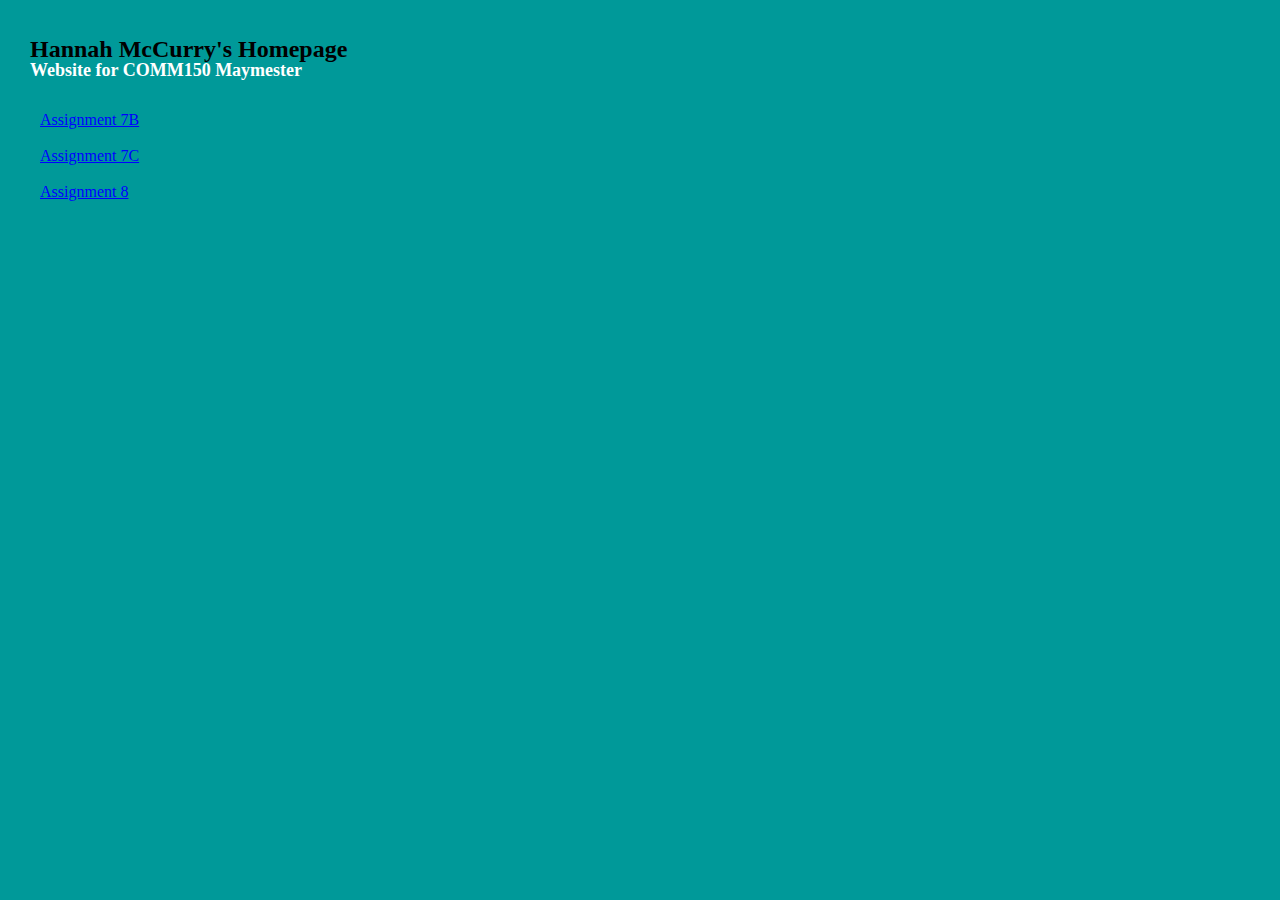
<file: index.html>
<!DOCTYPE HTML>

<html>

<head>
    <title>Hannah McCurry</title>
    <meta name ="keywords"content="class">

    <link rel="stylesheet"type="text/css"href="default.css">

</head>

<body>

    <h1>Hannah McCurry's Homepage</h1>

    <h5>Website for COMM150 Maymester</h5>

    <p> 
    <a href="assignment7b.html">Assignment 7B</a>
    <br><br>
    <a href="assignment7c.html">Assignment 7C</a>
    <br><br>
    <a href="assignment8.html">Assignment 8</a>
    </p>

</body>

</html>
</file>
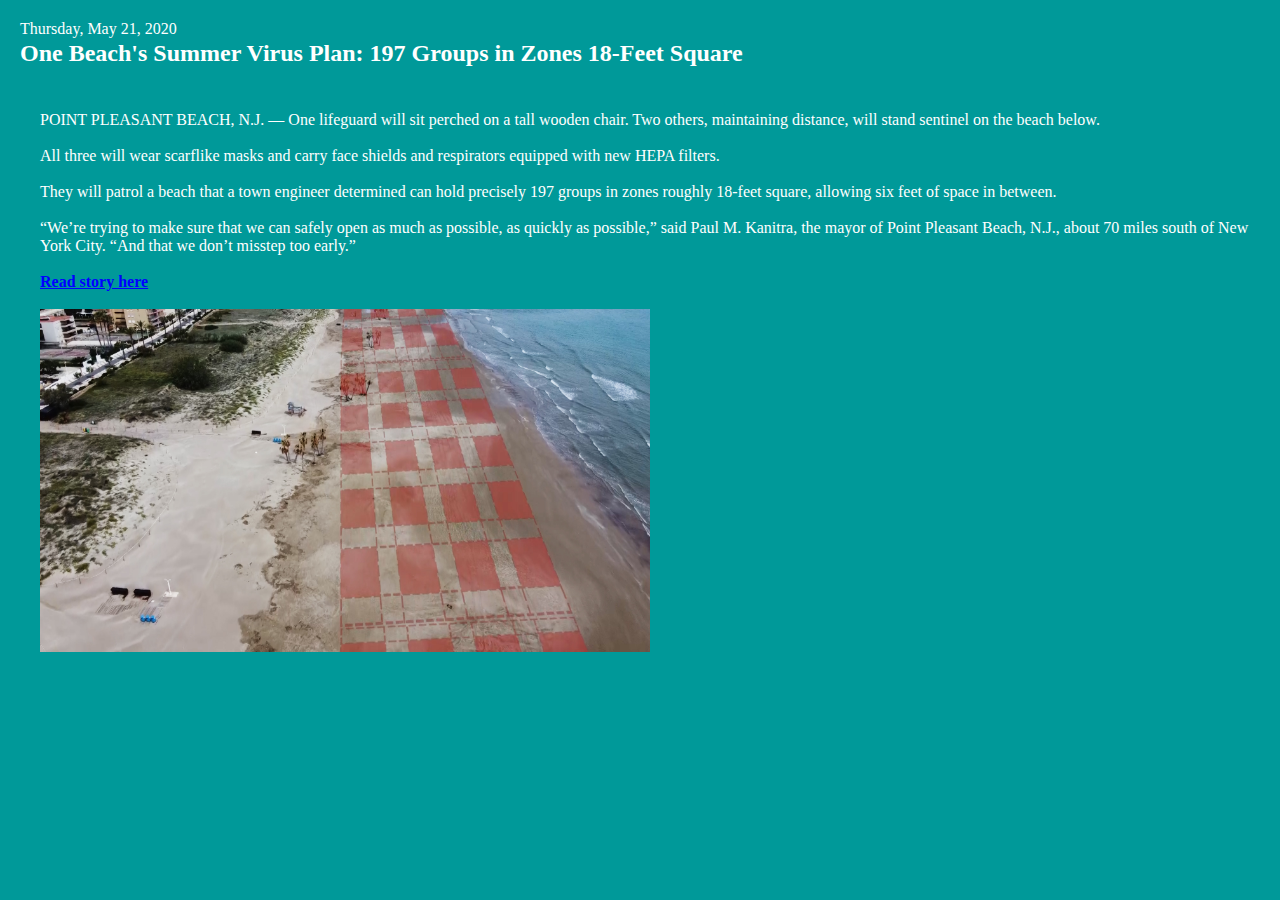
<file: assignment7b.html>
<!DOCTYPE HTML>

<html>

<head>
    <title>Assignment 7B</title>
    <meta name ="keywords"content="class">

    <link rel="stylesheet"type="text/css"href="default.css">

</head>

<body>
    <div id="date">Thursday, May 21, 2020</div>

    <div id="title">One Beach's Summer Virus Plan: 197 Groups in Zones 18-Feet Square</div>

    <p>
        POINT PLEASANT BEACH, N.J. — One lifeguard will sit perched on a tall wooden chair. Two others, maintaining distance, will stand sentinel on the beach below.
        <br><br>All three will wear scarflike masks and carry face shields and respirators equipped with new HEPA filters.
        <br><br>They will patrol a beach that a town engineer determined can hold precisely 197 groups in zones roughly 18-feet square, allowing six feet of space in between.
        <br><br>“We’re trying to make sure that we can safely open as much as possible, as quickly as possible,” said Paul M. Kanitra, the mayor of Point Pleasant Beach, N.J., about 70 miles south of New York City. “And that we don’t misstep too early.”
        <br><br>
        <a href="https://www.nytimes.com/2020/05/21/nyregion/jersey-shore-reopen-coronavirus.html?action=click&auth=login-email&login=email&module=Top%20Stories&pgtype=Homepage"><b>Read story here</b></a>
        <br><br><img src="graphics/beach.jpg">
    </p>


</body>

</html>
</file>
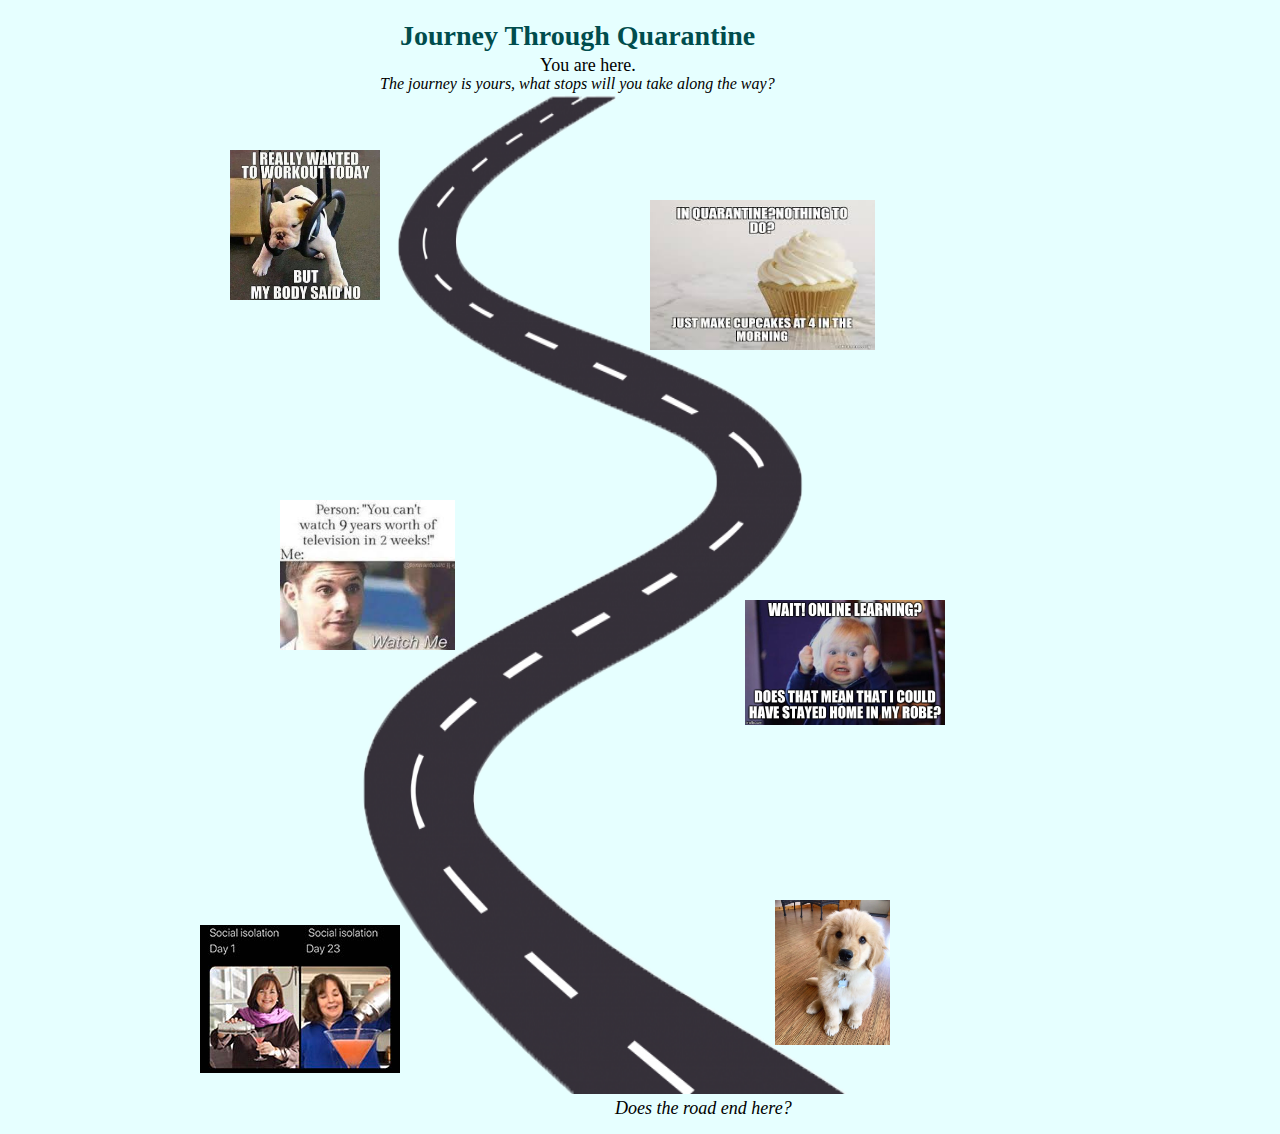
<file: assignment7c.html>
<!DOCTYPE HTML>

<html>

<head>
    <title>Assignment 7C</title>
    <meta name ="keywords"content="class">

    <link rel="stylesheet"type="text/css"href="default2.css">

</head>

<body>
<div id="title">Journey Through Quarantine</div>
<div id="subtitle">You are here.</div>
<div id="subtitle2"><i>The journey is yours, what stops will you take along the way?</i></div>

<div id="road">
<img src="graphics/road.jpg" width="500" height="1000">
</div>

<div id="yoga">
    <a href="https://www.usatoday.com/story/tech/reviewedcom/2020/04/02/best-online-fitness-classes-working-out-home/5067270002/">
    <img src="graphics/workout.jpg" width="150" height="150"></a>
</div>

<div id="bake">
    <a href="https://www.bustle.com/p/29-things-to-bake-when-youre-bored-because-there-are-better-things-to-do-than-scroll-through-facebook-7313755">
    <img src="graphics/baking.jpg" width="225" height="150"></a>
</div>

<div id="learn">
    <a href="https://www.coursera.org/">
    <img src="graphics/learn.jpg" width="200" height="125"></a>
</div>

<div id="tv">
    <a href="https://www.buzzfeed.com/melanie_aman/shows-to-stream-during-quarantine">
    <img src="graphics/tv.jpg" width="175" height="150"></a>
</div>

<div id="dog">
    <a href="https://www.nytimes.com/2020/04/24/realestate/youre-quarantined-is-it-time-to-get-a-puppy.html">
    <img src="graphics/dog.jpg" width="115" height="145"></a>
</div>

<div id="drinks">
    <a href="https://www.washingtonpost.com/technology/2020/03/17/video-happy-hour-coronavirus-st-patricks-day/">
    <img src="graphics/drinks.jpg"></a>
</div>

<p>
    <i>Does the road end here?</i>
</p>

</body>

</html>
</file>
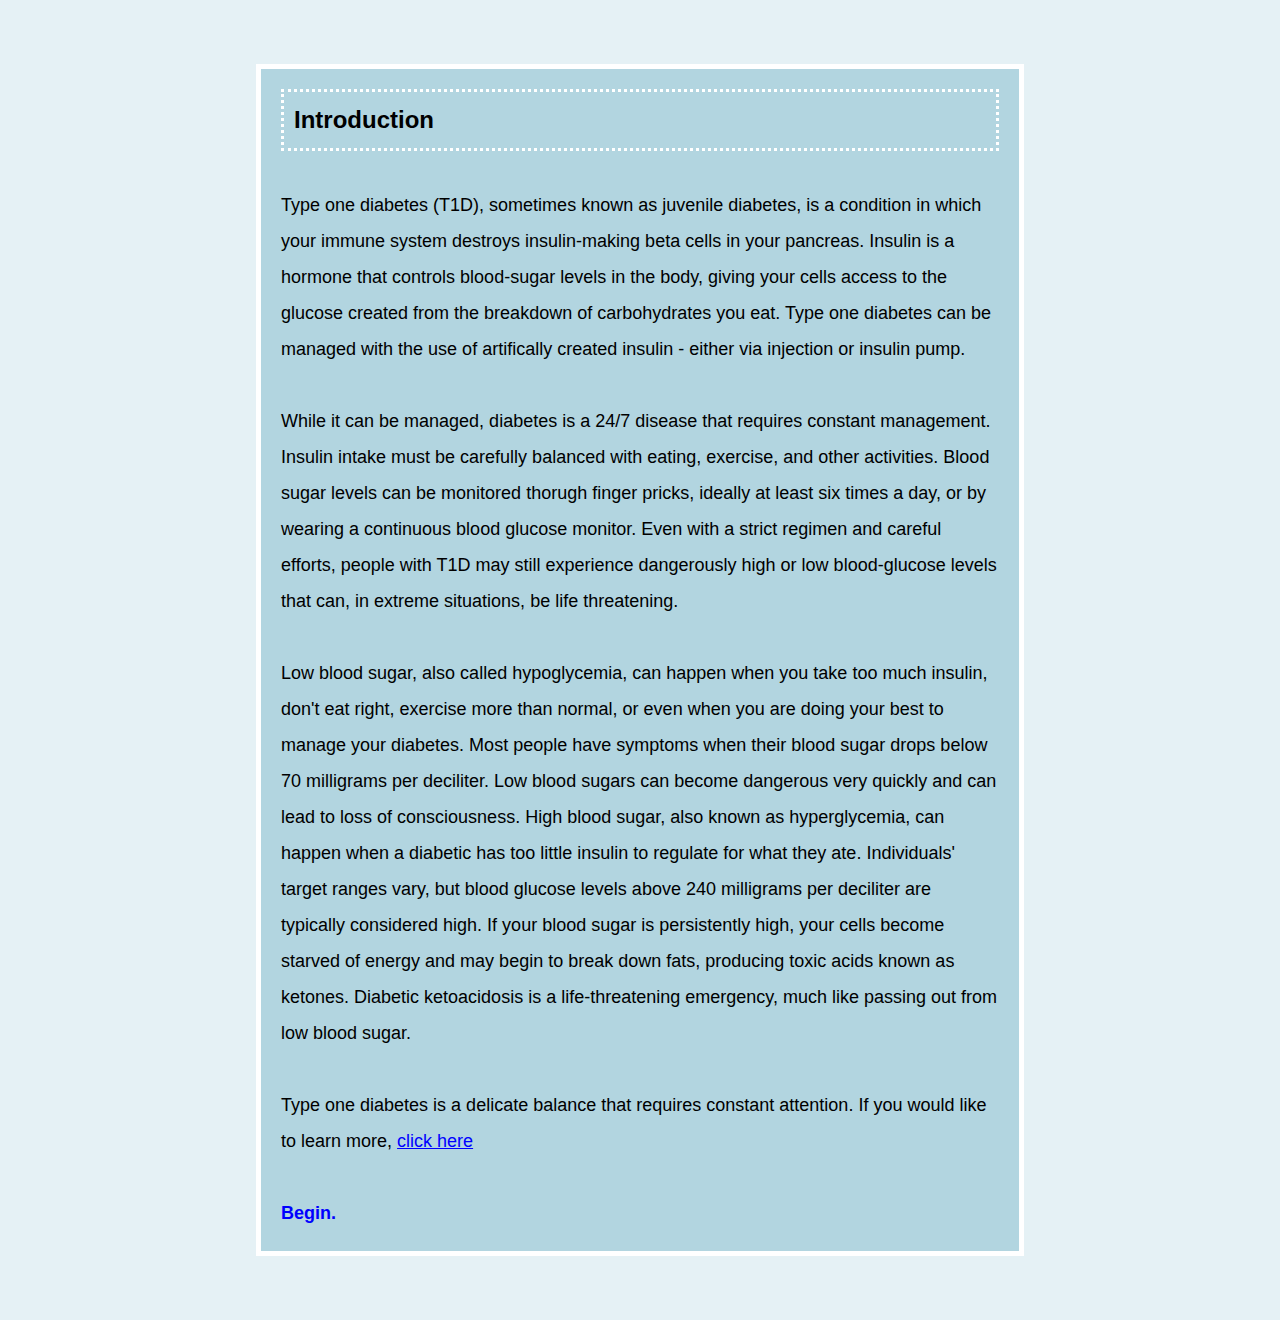
<file: assignment8.html>
<!DOCTYPE html>
<html>
<head>
<meta charset="utf-8">
<title>assignment8</title>
<style title="Twine CSS">@-webkit-keyframes appear{0%{opacity:0}to{opacity:1}}@keyframes appear{0%{opacity:0}to{opacity:1}}@-webkit-keyframes fade-in-out{0%,to{opacity:0}50%{opacity:1}}@keyframes fade-in-out{0%,to{opacity:0}50%{opacity:1}}@-webkit-keyframes rumble{50%{-webkit-transform:translateY(-0.2em);transform:translateY(-0.2em)}}@keyframes rumble{50%{-webkit-transform:translateY(-0.2em);transform:translateY(-0.2em)}}@-webkit-keyframes shudder{50%{-webkit-transform:translateX(0.2em);transform:translateX(0.2em)}}@keyframes shudder{50%{-webkit-transform:translateX(0.2em);transform:translateX(0.2em)}}@-webkit-keyframes box-flash{0%{background-color:white;color:white}}@keyframes box-flash{0%{background-color:white;color:white}}@-webkit-keyframes pulse{0%{-webkit-transform:scale(0, 0);transform:scale(0, 0)}20%{-webkit-transform:scale(1.2, 1.2);transform:scale(1.2, 1.2)}40%{-webkit-transform:scale(0.9, 0.9);transform:scale(0.9, 0.9)}60%{-webkit-transform:scale(1.05, 1.05);transform:scale(1.05, 1.05)}80%{-webkit-transform:scale(0.925, 0.925);transform:scale(0.925, 0.925)}to{-webkit-transform:scale(1, 1);transform:scale(1, 1)}}@keyframes pulse{0%{-webkit-transform:scale(0, 0);transform:scale(0, 0)}20%{-webkit-transform:scale(1.2, 1.2);transform:scale(1.2, 1.2)}40%{-webkit-transform:scale(0.9, 0.9);transform:scale(0.9, 0.9)}60%{-webkit-transform:scale(1.05, 1.05);transform:scale(1.05, 1.05)}80%{-webkit-transform:scale(0.925, 0.925);transform:scale(0.925, 0.925)}to{-webkit-transform:scale(1, 1);transform:scale(1, 1)}}@-webkit-keyframes shudder-in{0%, to{-webkit-transform:translateX(0em);transform:translateX(0em)}5%, 25%, 45%{-webkit-transform:translateX(-1em);transform:translateX(-1em)}15%, 35%, 55%{-webkit-transform:translateX(1em);transform:translateX(1em)}65%{-webkit-transform:translateX(-0.6em);transform:translateX(-0.6em)}75%{-webkit-transform:translateX(0.6em);transform:translateX(0.6em)}85%{-webkit-transform:translateX(-0.2em);transform:translateX(-0.2em)}95%{-webkit-transform:translateX(0.2em);transform:translateX(0.2em)}}@keyframes shudder-in{0%, to{-webkit-transform:translateX(0em);transform:translateX(0em)}5%, 25%, 45%{-webkit-transform:translateX(-1em);transform:translateX(-1em)}15%, 35%, 55%{-webkit-transform:translateX(1em);transform:translateX(1em)}65%{-webkit-transform:translateX(-0.6em);transform:translateX(-0.6em)}75%{-webkit-transform:translateX(0.6em);transform:translateX(0.6em)}85%{-webkit-transform:translateX(-0.2em);transform:translateX(-0.2em)}95%{-webkit-transform:translateX(0.2em);transform:translateX(0.2em)}}@-webkit-keyframes rumble-in{0%, to{-webkit-transform:translateY(0em);transform:translateY(0em)}5%, 25%, 45%{-webkit-transform:translateY(-1em);transform:translateY(-1em)}15%, 35%, 55%{-webkit-transform:translateY(1em);transform:translateY(1em)}65%{-webkit-transform:translateY(-0.6em);transform:translateY(-0.6em)}75%{-webkit-transform:translateY(0.6em);transform:translateY(0.6em)}85%{-webkit-transform:translateY(-0.2em);transform:translateY(-0.2em)}95%{-webkit-transform:translateY(0.2em);transform:translateY(0.2em)}}@keyframes rumble-in{0%, to{-webkit-transform:translateY(0em);transform:translateY(0em)}5%, 25%, 45%{-webkit-transform:translateY(-1em);transform:translateY(-1em)}15%, 35%, 55%{-webkit-transform:translateY(1em);transform:translateY(1em)}65%{-webkit-transform:translateY(-0.6em);transform:translateY(-0.6em)}75%{-webkit-transform:translateY(0.6em);transform:translateY(0.6em)}85%{-webkit-transform:translateY(-0.2em);transform:translateY(-0.2em)}95%{-webkit-transform:translateY(0.2em);transform:translateY(0.2em)}}@-webkit-keyframes slide-right{0%{-webkit-transform:translateX(-100vw);transform:translateX(-100vw)}}@keyframes slide-right{0%{-webkit-transform:translateX(-100vw);transform:translateX(-100vw)}}@-webkit-keyframes slide-left{0%{-webkit-transform:translateX(100vw);transform:translateX(100vw)}}@keyframes slide-left{0%{-webkit-transform:translateX(100vw);transform:translateX(100vw)}}@-webkit-keyframes slide-up{0%{-webkit-transform:translateY(100vh);transform:translateY(100vh)}}@keyframes slide-up{0%{-webkit-transform:translateY(100vh);transform:translateY(100vh)}}@-webkit-keyframes slide-down{0%{-webkit-transform:translateY(-100vh);transform:translateY(-100vh)}}@keyframes slide-down{0%{-webkit-transform:translateY(-100vh);transform:translateY(-100vh)}}@-webkit-keyframes flicker{0%,29%,31%,63%,65%,77%,79%,86%,88%,91%,93%{opacity:0}30%{opacity:0.2}64%{opacity:0.4}78%{opacity:0.6}87%{opacity:0.8}92%, to{opacity:1}}@keyframes flicker{0%,29%,31%,63%,65%,77%,79%,86%,88%,91%,93%{opacity:0}30%{opacity:0.2}64%{opacity:0.4}78%{opacity:0.6}87%{opacity:0.8}92%, to{opacity:1}}.debug-mode tw-expression[type=hookref]{background-color:rgba(115,123,140,0.15)}.debug-mode tw-expression[type=hookref]::after{font-size:0.8rem;padding-left:0.2rem;padding-right:0.2rem;vertical-align:top;content:"?" attr(name)}.debug-mode tw-expression[type=variable]{background-color:rgba(140,128,115,0.15)}.debug-mode tw-expression[type=variable]::after{font-size:0.8rem;padding-left:0.2rem;padding-right:0.2rem;vertical-align:top;content:"$" attr(name)}.debug-mode tw-expression[type=tempVariable]{background-color:rgba(140,128,115,0.15)}.debug-mode tw-expression[type=tempVariable]::after{font-size:0.8rem;padding-left:0.2rem;padding-right:0.2rem;vertical-align:top;content:"_" attr(name)}.debug-mode tw-expression[type=macro]:nth-of-type(4n+0){background-color:rgba(136,153,102,0.15)}.debug-mode tw-expression[type=macro]:nth-of-type(2n+1){background-color:rgba(102,153,102,0.15)}.debug-mode tw-expression[type=macro]:nth-of-type(4n+2){background-color:rgba(102,153,136,0.15)}.debug-mode tw-expression[type=macro][name="for"],.debug-mode tw-expression[type=macro][name="loop"],.debug-mode tw-expression[type=macro][name="print"],.debug-mode tw-expression[type=macro][name="enchant"],.debug-mode tw-expression[type=macro][name="display"]{background-color:rgba(0,170,255,0.1) !important}.debug-mode tw-expression[type=macro][name="if"],.debug-mode tw-expression[type=macro][name="if"]+tw-hook:not([name]),.debug-mode tw-expression[type=macro][name="unless"],.debug-mode tw-expression[type=macro][name="unless"]+tw-hook:not([name]),.debug-mode tw-expression[type=macro][name="elseif"],.debug-mode tw-expression[type=macro][name="elseif"]+tw-hook:not([name]),.debug-mode tw-expression[type=macro][name="else"],.debug-mode tw-expression[type=macro][name="else"]+tw-hook:not([name]){background-color:rgba(0,255,0,0.1) !important}.debug-mode tw-expression[type=macro][name="hidden"],.debug-mode tw-expression[type=macro].false{background-color:rgba(255,0,0,0.2) !important}.debug-mode tw-expression[type=macro][name="hidden"]+tw-hook:not([name]),.debug-mode tw-expression[type=macro].false+tw-hook:not([name]){display:none}.debug-mode tw-expression[type=macro][name="either"],.debug-mode tw-expression[type=macro][name="a"],.debug-mode tw-expression[type=macro][name="dm"],.debug-mode tw-expression[type=macro][name="ds"],.debug-mode tw-expression[type=macro][name="array"],.debug-mode tw-expression[type=macro][name^="sub"],.debug-mode tw-expression[type=macro][name="altered"],.debug-mode tw-expression[type=macro][name="count"],.debug-mode tw-expression[type=macro][name^="data"],.debug-mode tw-expression[type=macro][name="find"],.debug-mode tw-expression[type=macro][name$="ed"],.debug-mode tw-expression[type=macro][name$="-pass"],.debug-mode tw-expression[type=macro][name="range"],.debug-mode tw-expression[type=macro][name^="num"],.debug-mode tw-expression[type=macro][name^="str"],.debug-mode tw-expression[type=macro][name="text"],.debug-mode tw-expression[type=macro][name^="lower"],.debug-mode tw-expression[type=macro][name^="upper"],.debug-mode tw-expression[type=macro][name="words"],.debug-mode tw-expression[type=macro][name="ceil"],.debug-mode tw-expression[type=macro][name="floor"],.debug-mode tw-expression[type=macro][name="random"],.debug-mode tw-expression[type=macro][name="abs"],.debug-mode tw-expression[type=macro][name="cos"],.debug-mode tw-expression[type=macro][name="exp"],.debug-mode tw-expression[type=macro][name^="log"],.debug-mode tw-expression[type=macro][name="max"],.debug-mode tw-expression[type=macro][name="min"],.debug-mode tw-expression[type=macro][name="pow"],.debug-mode tw-expression[type=macro][name="sign"],.debug-mode tw-expression[type=macro][name="sin"],.debug-mode tw-expression[type=macro][name="sqrt"],.debug-mode tw-expression[type=macro][name="tan"],.debug-mode tw-expression[type=macro][name="round"],.debug-mode tw-expression[type=macro][name^="hsl"],.debug-mode tw-expression[type=macro][name^="rgb"]{background-color:rgba(255,255,0,0.2) !important}.debug-mode tw-expression[type=macro][name$="-game"],.debug-mode tw-expression[type=macro][name="move"],.debug-mode tw-expression[type=macro][name="put"],.debug-mode tw-expression[type=macro][name="set"]{background-color:rgba(255,128,0,0.2) !important}.debug-mode tw-expression[type=macro][name^="link"],.debug-mode tw-expression[type=macro][name$="-link"],.debug-mode tw-expression[type=macro][name="dropdown"],.debug-mode tw-expression[type=macro][name^="click"],.debug-mode tw-expression[type=macro][name="goto"],.debug-mode tw-expression[type=macro][name="undo"],.debug-mode tw-expression[type=macro][name^="mouseo"]{background-color:rgba(32,191,223,0.2) !important}.debug-mode tw-expression[type=macro][name^="replace"],.debug-mode tw-expression[type=macro][name^="prepend"],.debug-mode tw-expression[type=macro][name^="append"],.debug-mode tw-expression[type=macro][name="show"],.debug-mode tw-expression[type=macro][name^="remove"]{background-color:rgba(223,96,32,0.2) !important}.debug-mode tw-expression[type=macro][name="event"],.debug-mode tw-expression[type=macro][name="live"]{background-color:rgba(32,32,223,0.2) !important}.debug-mode tw-expression[type=macro][name="align"],.debug-mode tw-expression[type=macro][name^="colo"],.debug-mode tw-expression[type=macro][name="background"],.debug-mode tw-expression[type=macro][name="css"],.debug-mode tw-expression[type=macro][name="font"],.debug-mode tw-expression[type=macro][name="hook"],.debug-mode tw-expression[type=macro][name$="-style"],.debug-mode tw-expression[type=macro][name^="text-"],.debug-mode tw-expression[type=macro][name^="transition"],.debug-mode tw-expression[type=macro][name^="t8n"],.debug-mode tw-expression[type=macro][name="live"]{background-color:rgba(255,191,0,0.2) !important}.debug-mode tw-expression[type=macro]::before{content:"(" attr(name) ":)";padding:0 0.5rem;font-size:1rem;vertical-align:middle;line-height:normal;background-color:inherit;border:1px solid rgba(255,255,255,0.5)}.debug-mode tw-hook{background-color:rgba(0,85,255,0.1) !important}.debug-mode tw-hook::before{font-size:0.8rem;padding-left:0.2rem;padding-right:0.2rem;vertical-align:top;content:"["}.debug-mode tw-hook::after{font-size:0.8rem;padding-left:0.2rem;padding-right:0.2rem;vertical-align:top;content:"]"}.debug-mode tw-hook[name]::after{font-size:0.8rem;padding-left:0.2rem;padding-right:0.2rem;vertical-align:top;content:"]<" attr(name) "|"}.debug-mode tw-pseudo-hook{background-color:rgba(255,170,0,0.1) !important}.debug-mode tw-collapsed::before{font-size:0.8rem;padding-left:0.2rem;padding-right:0.2rem;vertical-align:top;content:"{"}.debug-mode tw-collapsed::after{font-size:0.8rem;padding-left:0.2rem;padding-right:0.2rem;vertical-align:top;content:"}"}.debug-mode tw-verbatim::before,.debug-mode tw-verbatim::after{font-size:0.8rem;padding-left:0.2rem;padding-right:0.2rem;vertical-align:top;content:"`"}.debug-mode tw-align[style*="text-align: center"]{background:linear-gradient(to right, rgba(255,204,189,0) 0%, rgba(255,204,189,0.25) 50%, rgba(255,204,189,0) 100%)}.debug-mode tw-align[style*="text-align: left"]{background:linear-gradient(to right, rgba(255,204,189,0.25) 0%, rgba(255,204,189,0) 100%)}.debug-mode tw-align[style*="text-align: right"]{background:linear-gradient(to right, rgba(255,204,189,0) 0%, rgba(255,204,189,0.25) 100%)}.debug-mode tw-column{background-color:rgba(189,228,255,0.2)}.debug-mode tw-enchantment{animation:enchantment 0.5s infinite;-webkit-animation:enchantment 0.5s infinite;border:1px solid}.debug-mode tw-link::after,.debug-mode tw-broken-link::after{font-size:0.8rem;padding-left:0.2rem;padding-right:0.2rem;vertical-align:top;content:attr(passage-name)}.debug-mode tw-include{background-color:rgba(204,128,51,0.1)}.debug-mode tw-include::before{font-size:0.8rem;padding-left:0.2rem;padding-right:0.2rem;vertical-align:top;content:attr(type) ' "' attr(title) '"'}@keyframes enchantment{0%,to{border-color:#ffb366}50%{border-color:#6fc}}@-webkit-keyframes enchantment{0%,to{border-color:#ffb366}50%{border-color:#6fc}}tw-debugger{position:fixed;box-sizing:border-box;bottom:0;right:0;z-index:999999;min-width:10em;min-height:1em;padding:0em 1em 1em 1em;font-size:1.25em;font-family:sans-serif;color:#000;border-left:solid #000 2px;border-top:solid #000 2px;border-top-left-radius:.5em;background:#fff;opacity:1}tw-debugger select{margin-right:1em;width:12em}tw-debugger button{border-radius:3px;border:solid #999 1px;margin:auto 4px;background-color:#fff;font-size:inherit;color:#000}tw-debugger button.enabled{background-color:#eee;box-shadow:inset #ddd 3px 5px 0.5em}tw-debugger .panel{display:-webkit-box;display:-webkit-flex;display:-moz-flex;display:-ms-flexbox;display:flex;-webkit-box-direction:normal;-webkit-box-orient:vertical;-webkit-flex-direction:column;-moz-flex-direction:column;-ms-flex-direction:column;flex-direction:column;position:absolute;bottom:100%;left:-2px;right:0;padding:1em;max-height:40vh;overflow-y:scroll;overflow-x:hidden;z-index:999998;background:#fff;border:inherit;border-bottom:solid #999 2px;border-top-left-radius:.5em;border-bottom-left-radius:.5em;font-size:0.8em}tw-debugger .panel:empty,tw-debugger .panel[hidden]{display:none}tw-debugger .panel table{border-spacing:0px}tw-debugger .variable-row{display:-webkit-box;display:-webkit-flex;display:-moz-flex;display:-ms-flexbox;display:flex;-webkit-box-direction:normal;-webkit-box-orient:horizontal;-webkit-flex-direction:row;-moz-flex-direction:row;-ms-flex-direction:row;flex-direction:row;flex-shrink:0}tw-debugger .variable-row:nth-child(2n){background:#EEE}tw-debugger .variable-name{display:inline-block;width:50%}tw-debugger .temporary-variable-scope{opacity:0.8;font-size:0.75em}tw-debugger .temporary-variable-scope::before{content:" in "}tw-debugger .global::before{content:"$"}tw-debugger .temporary::before{content:"_"}tw-debugger .variable-path{opacity:0.4}tw-debugger .variable-value{display:inline-block;width:50%}tw-debugger .error-row{background-color:rgba(230,101,204,0.3)}tw-debugger .error-row:nth-child(2n){background-color:rgba(237,145,219,0.3)}tw-debugger .error-row *{padding:0.25em 0.5em}tw-debugger .error-row .error-message{cursor:help}tw-debugger .panel-source{font-family:monospace;overflow-x:scroll;white-space:pre}tw-debugger .tabs{padding-bottom:0.5em}tw-debugger .tab{border-radius:0px 0px 0.5em 0.5em;border-top:none}tw-dialog{z-index:999997;position:fixed;left:auto;right:auto;bottom:auto;top:auto;border:#fff solid 2px;padding:2em;color:#fff;background-color:#000;display:block;max-width:50vw;max-height:75vh;overflow:hidden}tw-dialog input[type=text]{font-size:inherit;width:100%}tw-backdrop{z-index:999996;position:fixed;top:0;left:0;right:0;bottom:0;background-color:rgba(0,0,0,0.8);display:flex;align-items:center;justify-content:center}tw-link,.link,tw-icon,.enchantment-clickblock{cursor:pointer}tw-link,.enchantment-link{color:#4169E1;font-weight:bold;text-decoration:none;transition:color 0.2s ease-in-out}tw-passage tw-enchantment[style^="color"] tw-link:not(:hover),tw-passage tw-enchantment[style*=" color"] tw-link:not(:hover),tw-passage tw-enchantment[style^="color"] .enchantment-link:not(:hover),tw-passage tw-enchantment[style*=" color"] .enchantment-link:not(:hover){color:inherit}tw-link:hover,.enchantment-link:hover{color:#00bfff}tw-link:active,.enchantment-link:active{color:#DD4B39}.visited{color:#6941e1}tw-passage tw-enchantment[style^="color"] .visited:not(:hover),tw-passage tw-enchantment[style*=" color"] .visited:not(:hover){color:inherit}.visited:hover{color:#E3E}tw-broken-link{color:#993333;border-bottom:2px solid #993333;cursor:not-allowed}tw-passage tw-enchantment[style^="color"] tw-broken-link:not(:hover),tw-passage tw-enchantment[style*=" color"] tw-broken-link:not(:hover){color:inherit}.enchantment-mouseover{border-bottom:1px dashed #666}.enchantment-mouseout{border:rgba(64,149,191,0.25) 1px solid}.enchantment-mouseout:hover{background-color:rgba(64,149,191,0.25);border:transparent 1px solid;border-radius:0.2em}.enchantment-clickblock{box-shadow:inset 0 0 0 0.5vmax;display:block;color:rgba(65,105,225,0.5);transition:color 0.2s ease-in-out}.enchantment-clickblock:hover{color:rgba(0,191,255,0.5)}.enchantment-clickblock:active{color:rgba(222,78,59,0.5)}html{margin:0;height:100%;overflow-x:hidden}*,:before,:after{position:relative;box-sizing:inherit}body{margin:0;height:100%}tw-storydata{display:none}tw-story{display:-webkit-box;display:-webkit-flex;display:-moz-flex;display:-ms-flexbox;display:flex;-webkit-box-direction:normal;-webkit-box-orient:vertical;-webkit-flex-direction:column;-moz-flex-direction:column;-ms-flex-direction:column;flex-direction:column;font:100% Georgia, serif;box-sizing:border-box;width:100%;min-height:100%;font-size:1.5em;line-height:1.5em;padding:5% 20%;margin:0;overflow:hidden;background-color:#000;color:#fff}tw-story br[data-cons]{display:block;height:0;margin:0.8ex 0}tw-story select{background-color:transparent;font:inherit;border-style:solid;padding:2px}tw-story select:not([disabled]){color:inherit}tw-passage{display:block}tw-sidebar{left:-5em;width:3em;position:absolute;text-align:center;display:block}tw-icon{display:block;margin:0.5em 0;opacity:0.2;font-size:2.75em}tw-icon:hover{opacity:0.4}tw-hook:empty,tw-expression:empty{display:none}tw-error{display:inline-block;border-radius:0.2em;padding:0.2em;font-size:1rem;cursor:help}tw-error.error{background-color:rgba(223,58,190,0.4);color:#fff}tw-error.warning{background-color:rgba(223,140,58,0.4);color:#fff;display:none}.debug-mode tw-error.warning{display:inline}tw-error-explanation{display:block;font-size:0.8rem;line-height:1rem}tw-error-explanation-button{cursor:pointer;line-height:0em;border-radius:1px;border:1px solid black;font-size:0.8rem;margin:0 0.4rem;opacity:0.5}tw-error-explanation-button .folddown-arrowhead{display:inline-block}tw-notifier{border-radius:0.2em;padding:0.2em;font-size:1rem;background-color:rgba(223,182,58,0.4);display:none}.debug-mode tw-notifier{display:inline}tw-notifier::before{content:attr(message)}tw-colour{border:1px solid black;display:inline-block;width:1em;height:1em}h1{font-size:3em}h2{font-size:2.25em}h3{font-size:1.75em}h1,h2,h3,h4,h5,h6{line-height:1em;margin:0.3em 0 0.6em 0}pre{font-size:1rem;line-height:initial}small{font-size:70%}big{font-size:120%}mark{color:rgba(0,0,0,0.6);background-color:#ff9}ins{color:rgba(0,0,0,0.6);background-color:rgba(255,242,204,0.5);border-radius:0.5em;box-shadow:0em 0em 0.2em #ffe699;text-decoration:none}center{text-align:center;margin:0 auto;width:60%}blink{text-decoration:none;animation:fade-in-out 1s steps(1, end) infinite alternate;-webkit-animation:fade-in-out 1s steps(1, end) infinite alternate}tw-align{display:block}tw-columns{display:-webkit-box;display:-webkit-flex;display:-moz-flex;display:-ms-flexbox;display:flex;-webkit-box-direction:normal;-webkit-box-orient:horizontal;-webkit-flex-direction:row;-moz-flex-direction:row;-ms-flex-direction:row;flex-direction:row;-webkit-box-pack:justify;-ms-flex-pack:justify;-webkit-justify-content:space-between;-moz-justify-content:space-between;justify-content:space-between}tw-outline{color:white;text-shadow:-1px -1px 0 #000, 1px -1px 0 #000, -1px 1px 0 #000, 1px 1px 0 #000}tw-shadow{text-shadow:0.08em 0.08em 0.08em #000}tw-emboss{text-shadow:0.08em 0.08em 0em #000;color:white}tw-condense{letter-spacing:-0.08em}tw-expand{letter-spacing:0.1em}tw-blur{color:transparent;text-shadow:0em 0em 0.08em #000}tw-blurrier{color:transparent;text-shadow:0em 0em 0.2em #000}tw-blurrier::selection{background-color:transparent;color:transparent}tw-blurrier::-moz-selection{background-color:transparent;color:transparent}tw-smear{color:transparent;text-shadow:0em 0em 0.02em rgba(0,0,0,0.75),-0.2em 0em 0.5em rgba(0,0,0,0.5),0.2em 0em 0.5em rgba(0,0,0,0.5)}tw-mirror{display:inline-block;transform:scaleX(-1);-webkit-transform:scaleX(-1)}tw-upside-down{display:inline-block;transform:scaleY(-1);-webkit-transform:scaleY(-1)}tw-fade-in-out{text-decoration:none;animation:fade-in-out 2s ease-in-out infinite alternate;-webkit-animation:fade-in-out 2s ease-in-out infinite alternate}tw-rumble{-webkit-animation:rumble linear 0.1s 0s infinite;animation:rumble linear 0.1s 0s infinite;display:inline-block}tw-shudder{-webkit-animation:shudder linear 0.1s 0s infinite;animation:shudder linear 0.1s 0s infinite;display:inline-block}tw-shudder-in{animation:shudder-in 1s ease-out;-webkit-animation:shudder-in 1s ease-out}.transition-in{-webkit-animation:appear 0ms step-start;animation:appear 0ms step-start}.transition-out{-webkit-animation:appear 0ms step-end;animation:appear 0ms step-end}[data-t8n^=dissolve].transition-in{-webkit-animation:appear .8s;animation:appear .8s}[data-t8n^=dissolve].transition-out{-webkit-animation:appear .8s reverse;animation:appear .8s reverse}[data-t8n^=shudder].transition-in{display:inline-block;-webkit-animation:shudder-in .8s;animation:shudder-in .8s}[data-t8n^=shudder].transition-out{display:inline-block;-webkit-animation:shudder-in .8s reverse;animation:shudder-in .8s reverse}[data-t8n^=rumble].transition-in{display:inline-block;-webkit-animation:rumble-in .8s;animation:rumble-in .8s}[data-t8n^=rumble].transition-out{display:inline-block;-webkit-animation:rumble-in .8s reverse;animation:rumble-in .8s reverse}[data-t8n^=boxflash].transition-in{-webkit-animation:box-flash .8s;animation:box-flash .8s}[data-t8n^=pulse].transition-in{-webkit-animation:pulse .8s;animation:pulse .8s;display:inline-block}[data-t8n^=pulse].transition-out{-webkit-animation:pulse .8s reverse;animation:pulse .8s reverse;display:inline-block}[data-t8n^=slideleft].transition-in{-webkit-animation:slide-left .8s;animation:slide-left .8s;display:inline-block}[data-t8n^=slideleft].transition-out{-webkit-animation:slide-right .8s reverse;animation:slide-right .8s reverse;display:inline-block}[data-t8n^=slideright].transition-in{-webkit-animation:slide-right .8s;animation:slide-right .8s;display:inline-block}[data-t8n^=slideright].transition-out{-webkit-animation:slide-left .8s reverse;animation:slide-left .8s reverse;display:inline-block}[data-t8n^=slideup].transition-in{-webkit-animation:slide-up .8s;animation:slide-up .8s;display:inline-block}[data-t8n^=slideup].transition-out{-webkit-animation:slide-down .8s reverse;animation:slide-down .8s reverse;display:inline-block}[data-t8n^=slidedown].transition-in{-webkit-animation:slide-down .8s;animation:slide-down .8s;display:inline-block}[data-t8n^=slidedown].transition-out{-webkit-animation:slide-up .8s reverse;animation:slide-up .8s reverse;display:inline-block}[data-t8n^=flicker].transition-in{-webkit-animation:flicker .8s;animation:flicker .8s}[data-t8n^=flicker].transition-out{-webkit-animation:flicker .8s reverse;animation:flicker .8s reverse}[data-t8n$=fast]{animation-duration:.4s;-webkit-animation-duration:.4s}[data-t8n$=slow]{animation-duration:1.6s;-webkit-animation-duration:1.6s}
</style>
</head>

<body>

<tw-story></tw-story>

<tw-storydata name="assignment8" startnode="1" creator="Twine" creator-version="2.3.8" ifid="964866E3-4E43-465A-9506-5029C7AE444A" zoom="1" format="Harlowe" format-version="3.1.0" options="" hidden><style role="stylesheet" id="twine-user-stylesheet" type="text/twine-css">tw-sidebar{
  display:none;
}

tw-passage{
  color: black;
  padding: 20px;
  font-size: 18px;
  font-family: arial;
  background-color:#B2D5E0;
  border-style: solid;
  border-width: 5px;
  border-color: white;
}

tw-story{
  background-color: #E5F1F5;
}
tw-link{
  color:blue;
}
tw-link.visited{
  color:blue;
}

tw-link:hover, .enchantment-link:hover{
  color:#00D8FA;
}

a:link{
  color:blue;
}
a:visited{
  color:red;
}
#intro{
  font-family: arial;
  font-size: 24px;
  color: black;
  font-weight:bold;
  border-style:dotted;
  border-width:3px;
  border-color:white;
  padding: 10px;
}
#alert{
  font-size: 24px;
  color: red;
  font-weight:bold;
}
#email{
  font-family: courier new;
  font-size: 18px;
  border-style:dotted;
  border-width: 5px;
  padding:10px;
}
  
</style><script role="script" id="twine-user-script" type="text/twine-javascript"></script><tw-passagedata pid="1" name="Introduction" tags="" position="56,35" size="100,100">&lt;div id=&quot;intro&quot;&gt; Introduction&lt;/div&gt; 
Type one diabetes (T1D), sometimes known as juvenile diabetes, is a condition in which your immune system destroys insulin-making beta cells in your pancreas. Insulin is a hormone that controls blood-sugar levels in the body, giving your cells access to the glucose created from the breakdown of carbohydrates you eat. Type one diabetes can be managed with the use of artifically created insulin - either via injection or insulin pump.

While it can be managed, diabetes is a 24/7 disease that requires constant management. Insulin intake must be carefully balanced with eating, exercise, and other activities. Blood sugar levels can be monitored thorugh finger pricks, ideally at least six times a day, or by wearing a continuous blood glucose monitor. Even with a strict regimen and careful efforts, people with T1D may still experience dangerously high or low blood-glucose levels that can, in extreme situations, be life threatening. 

Low blood sugar, also called hypoglycemia, can happen when you take too much insulin, don&#39;t eat right, exercise more than normal, or even when you are doing your best to manage your diabetes. Most people have symptoms when their blood sugar drops below 70 milligrams per deciliter. Low blood sugars can become dangerous very quickly and can lead to loss of consciousness. High blood sugar, also known as hyperglycemia, can happen when a diabetic has too little insulin to regulate for what they ate. Individuals&#39; target ranges vary, but blood glucose levels above 240 milligrams per deciliter are typically considered high. If your blood sugar is persistently high, your cells become starved of energy and may begin to break down fats, producing toxic acids known as ketones. Diabetic ketoacidosis is a life-threatening emergency, much like passing out from low blood sugar. 

Type one diabetes is a delicate balance that requires constant attention. If you would like to learn more, &lt;a href=&quot;https://www.jdrf.org/t1d-resources/about/facts/&quot;&gt;click here&lt;/a&gt;

[[Begin.]]</tw-passagedata><tw-passagedata pid="2" name="Begin." tags="" position="186,43" size="100,100">You are twenty-one years old, a junior in college. You have now been living with type one diabetes for twenty years. You have been on an insulin pump instead of injections for quite a few years now and you have recently gotten a continuous blood glucose monitor to ease your parent&#39;s worries while you&#39;re off at college. 

Do you...
	[[make diabetes your priority, your health is important to you |priority]]
	[[pretend to be &lt;i&gt;normal&lt;/i&gt;, after all who likes being different?|normal]]
(set: $highsugar to 0)(set: $count to 0)(set: $low to 0)(set: $retreat to 0)</tw-passagedata><tw-passagedata pid="3" name="priority" tags="" position="119,181" size="100,100">You chose to make your diabetes a priority. (mouseover:&quot;priority&quot;)[After all, you have overcome a lot in twenty years of having diabetes. Your friends and family have been an amazing support group for you through everything and you have learned a lot about what you can accomplish. 

You reminisce what a profound impact going to a summer camp designated for children with type one diabetes had on your life, and recall how much the counselors made a difference in your outlook on having diabetes. You end up applying to volunteer as a counselor for the upcoming summer. 

&lt;div id=&quot;email&quot;&gt;[*Inbox: New Email*]&lt;shout|(click:?shout)[&lt;br&gt; &quot;Congratulations! We would be honored to have you volunteer as a counselor for this summer&#39;s program.&quot;] &lt;/div&gt; 

[[Next|camp]] ]
</tw-passagedata><tw-passagedata pid="4" name="normal" tags="" position="364,130" size="100,100">(set: $count to $count + 1){(if: $count is 1 and $retreat&lt;1)[College is hard enough already, why would you want to make it any harder? It is probably easier to just dust things under the rug and enjoy your college experience. After all, you&#39;ve made it this far, how bad can things get?]
(if: $retreat &gt;= 1)[Another week of college passes.]
(else-if: $count&gt;1)[Another week of college passes.]}

Its a Thursday night, you..
[[Go out with friends|bar]]
[[Go to the library and get some studying done|library]]
[[Have a night in, it has been a long week|sleep]]</tw-passagedata><tw-passagedata pid="5" name="high" tags="" position="623,115" size="100,100">(set: $highsugar to $highsugar + 1)&lt;div id=&quot;alert&quot;&gt;ALERT! High blood sugar, treat now.&lt;/div&gt;
{
(if: $highsugar is 1)[Your blood sugar has been high $highsugar time. While this isn&#39;t ideal because high blood sugar makes you feel bad, you can learn from it and improve next time.&lt;br&gt;
[[Next|normal]] ]
(else-if:$highsugar&gt;1 and $highsugar&lt;3)[Your blood sugar has been high $highsugar times. While this isn&#39;t ideal because high blood sugar makes you feel bad, you can learn from it and improve next time.&lt;br&gt;
[[Next|normal]] ]
(else-if:$highsugar is 3 and $retreat&lt;1)[Your blood sugar has been high several times now. Maybe it is time for you to reassess and make some adjustments. You decide it is finally time to make your health a priority. &lt;br&gt;
[[Next|priority]] ]
(else:)[Your blood sugar has been high quite a bit lately and you just can&#39;t seem to get a handle on it. Even after twenty years, the disease can be unpredictable. &lt;br&gt;
[[Next|end]] ]
}
&lt;audio src=&quot;https://raw.githubusercontent.com/hannahmccurry/hannahmccurry.github.io/master/audio/alarm.mp3&quot; autoplay&gt;</tw-passagedata><tw-passagedata pid="6" name="bar" tags="" position="322,312" size="100,100">{
(if: $retreat&lt;1)[Since you are caught up on homework and you and your friends have all recently turned twenty-one, you decide to go out with your friends to check out the college bar scene. 
&lt;br&gt;&lt;br&gt;
You went out with your friends for a few hours and had a great time, enjoyed a few drinks and now you are headed home. You realize that in the midst of conversation, you didn&#39;t think to give yourself insulin for all the carbohydrates in the drinks you&#39;d had.]

(else-if: $retreat is 1)[While a counselor retreat sounds fun, you and your friends have all recently turned twenty-one so you can finally check out the college bar scene and you don&#39;t want to miss it. You plan on just getting your project done on Sunday.
&lt;br&gt;&lt;br&gt;
You went out with your friends for a few hours and had a great time, enjoyed a few drinks and now you are headed home. You realize that in the midst of conversation, you didn&#39;t think to give yourself insulin for all the carbohydrates in the drinks you&#39;d had.]

(else-if: $retreat&gt;1)[Since you are caught up on homework and you and your friends have all recently turned twenty-one, you decide to go out with your friends to check out the college bar scene. 
&lt;br&gt;&lt;br&gt;
You went out with your friends for a few hours and had a great time, enjoyed a few drinks and now you are headed home. You realize that in the midst of conversation, you didn&#39;t think to give yourself insulin for all the carbohydrates in the drinks you&#39;d had.]
}
[[Next|high]]</tw-passagedata><tw-passagedata pid="7" name="library" tags="" position="505,295" size="100,100">{

(if: $retreat &lt;1)[You have a big project due next week so you decide to go to the library and get a head start. Since its a Thursday and you know some of your friends will be going out, you decide to turn your phone on &quot;Do not disturb&quot; so you can concentrate. 
&lt;br&gt;&lt;br&gt;
A few hours pass and you realize your continuous blood glucose monitor, which is connected to your phone via bluetooth, has been sending you alerts for almost an hour.]
(if: $retreat is 1)[You have a big project due next week so you decide to go to the library and get a head start. Since you don&#39;t want to see the fun you&#39;re missing at the staff retreat, you decide to turn your phone on &quot;Do not disturb&quot; so you can concentrate. 
&lt;br&gt;&lt;br&gt;
A few hours pass and you realize your continuous blood glucose monitor, which is connected to your phone via bluetooth, has been sending you alerts for almost an hour.]
(else-if: $retreat&gt;1)[You have a big project due next week so you decide to go to the library and get a head start. Since its a Thursday and you know some of your friends will be going out, you decide to turn your phone on &quot;Do not disturb&quot; so you can concentrate. 
&lt;br&gt;&lt;br&gt;
A few hours pass and you realize your continuous blood glucose monitor, which is connected to your phone via bluetooth, has been sending you alerts for almost an hour.]
}
[[Next|high]]</tw-passagedata><tw-passagedata pid="8" name="sleep" tags="" position="442,445" size="100,100">After a long week, you just want to curl up and rest. After binging some of your favorite show on Netflix, you nod off and fall asleep. Your housemates realize you&#39;ve had a tough week so they turn off your light and let you sleep. 

Next thing you know its 2 a.m. and you jerk awake remembering you forgot to eat dinner...
[[Next|low]]</tw-passagedata><tw-passagedata pid="9" name="low" tags="" position="666,399" size="100,100">&lt;div id=&quot;alert&quot;&gt;ALERT! Low blood sugar, treat now. &lt;/div&gt;(set: $low to $low +1)
{
(if:$retreat&lt;1)[You feel like you could pass out. You want to eat everything in sight. You know that it doesn&#39;t take much to recover your blood sugar back to normal but you feel terrible and just want to get back to sleep. You grab some candy and a Sprite and doze back off after finishing them.
&lt;br&gt;&lt;br&gt;
You wake up the next morning, groggy, remembering that you might have overdone treating your low blood sugar based on the wrappers on your nightstand.]
(if: $retreat is 1)[Your sugar dropped from a weekend full of activity. You know it doesn&#39;t take much to recover your blood sugar but you go straight to the pantry and eat until you don&#39;t feel shaky anymore. 
&lt;br&gt;&lt;br&gt;
You start to feel better, but realize you probably ate more than you needed to as your sugar is rising.(set: $retreat to $retreat+1)]
(else-if:$retreat&gt;1)[You feel like you could pass out. You want to eat everything in sight. You know that it doesn&#39;t take much to recover your blood sugar back to normal but you feel terrible and just want to get back to sleep. You grab some candy and a Sprite and doze back off after finishing them.
&lt;br&gt;&lt;br&gt;
You wake up the next morning, groggy, remembering that you might have overdone treating your low blood sugar based on the wrappers on your nightstand.]
}
[[Next|high]]
&lt;audio src=&quot;https://raw.githubusercontent.com/hannahmccurry/hannahmccurry.github.io/master/audio/alarm.mp3&quot; autoplay&gt;</tw-passagedata><tw-passagedata pid="10" name="camp" tags="" position="120,334" size="100,100">Spring semester seems to last forever, you are ready for finals to come and go so summer vacation can begin. You are looking forward to spending a week as a counselor at the same summer camp you grew up a camper at. You recieve an email from the camp director.

&lt;div id=&quot;email&quot;&gt;[*Inbox: New Email*]&lt;shout|(click:?shout)[&lt;br&gt;Good afternoon counselors! As we look forward to an amazing week of camp this summer, we invite you to a staff training retreat the weekend of March 12th. We hope to see you there!] &lt;/div&gt;
[[Next|decision]]</tw-passagedata><tw-passagedata pid="11" name="decision" tags="" position="118,477" size="100,100">The week before March 12th approaches. You had the intentions of attending the staff training retreat because you do care a lot about camp, but you remember the big project you have due next week and that all of your friends will be going out without you that weekend.

You choose to...
[[Go to the staff retreat|retreat]]
[[Stay home so you can study|library]]
[[Stay home and go out with friends|bar]]
(set: $retreat to $retreat +1)</tw-passagedata><tw-passagedata pid="12" name="retreat" tags="" position="191,607" size="100,100">While you know you&#39;ll miss out on hanging out with your friends, there will be other weekends and this camp is very important to you. You can work on your project during some down time over the weekend and once you get home on Sunday afternoon.

You go to the staff training retreat and have an amazing weekend. You can&#39;t wait for summer to come so you can spend the week with your campers, striving to give them the same great camp experience you had as a kid. You learn a lot about how to be a leader and set an example for younger type one diabetics. 

The weekend whizzes by, next thing you know the weekend is over and you are back at school ready to finish up your project. It has been an exhausting weekend, your body is used to sitting in the library all day rather than up playing summer-camp games. 

[[Next|low]]</tw-passagedata><tw-passagedata pid="13" name="end" tags="" position="809,32" size="100,100">You are now &lt;i&gt;twenty-two&lt;/i&gt; years old, a senior in college. You have now been living with type one diabetes for over twenty years. You are still on an insulin pump and a continuous blood glucose monitor. 

Do you...
	[[make diabetes your priority, your health is important to you |priority]]
	[[pretend to be &lt;i&gt;normal&lt;/i&gt;, after all who likes being different?|normal]]
(set: $highsugar to 0)(set: $count to 0)(set: $low to 0)(set: $retreat to 0)</tw-passagedata></tw-storydata>

<script title="Twine engine code" data-main="harlowe">"use strict";function _defineProperty(e,t,n){return t in e?Object.defineProperty(e,t,{value:n,enumerable:!0,configurable:!0,writable:!0}):e[t]=n,e}function _toConsumableArray(e){if(Array.isArray(e)){for(var t=0,n=Array(e.length);t<e.length;t++)n[t]=e[t];return n}return Array.from(e)}var _slicedToArray=function(){function e(e,t){var n=[],r=!0,i=!1,o=void 0;try{for(var a,s=e[Symbol.iterator]();!(r=(a=s.next()).done)&&(n.push(a.value),!t||n.length!==t);r=!0);}catch(e){i=!0,o=e}finally{try{!r&&s.return&&s.return()}finally{if(i)throw o}}return n}return function(t,n){if(Array.isArray(t))return t;if(Symbol.iterator in Object(t))return e(t,n);throw new TypeError("Invalid attempt to destructure non-iterable instance")}}(),_typeof="function"==typeof Symbol&&"symbol"==typeof Symbol.iterator?function(e){return typeof e}:function(e){return e&&"function"==typeof Symbol&&e.constructor===Symbol&&e!==Symbol.prototype?"symbol":typeof e};!function(){/**
 * @license almond 0.3.3 Copyright jQuery Foundation and other contributors.
 * Released under MIT license, http://github.com/requirejs/almond/LICENSE
 */
var requirejs,require,define;!function(e){function t(e,t){return v.call(e,t)}function n(e,t){var n,r,i,o,a,s,c,u,l,f,p,d,h=t&&t.split("/"),g=y.map,m=g&&g["*"]||{};if(e){for(e=e.split("/"),a=e.length-1,y.nodeIdCompat&&w.test(e[a])&&(e[a]=e[a].replace(w,"")),"."===e[0].charAt(0)&&h&&(d=h.slice(0,h.length-1),e=d.concat(e)),l=0;l<e.length;l++)if("."===(p=e[l]))e.splice(l,1),l-=1;else if(".."===p){if(0===l||1===l&&".."===e[2]||".."===e[l-1])continue;l>0&&(e.splice(l-1,2),l-=2)}e=e.join("/")}if((h||m)&&g){for(n=e.split("/"),l=n.length;l>0;l-=1){if(r=n.slice(0,l).join("/"),h)for(f=h.length;f>0;f-=1)if((i=g[h.slice(0,f).join("/")])&&(i=i[r])){o=i,s=l;break}if(o)break;!c&&m&&m[r]&&(c=m[r],u=l)}!o&&c&&(o=c,s=u),o&&(n.splice(0,s,o),e=n.join("/"))}return e}function r(t,n){return function(){var r=b.call(arguments,0);return"string"!=typeof r[0]&&1===r.length&&r.push(null),f.apply(e,r.concat([t,n]))}}function i(e){return function(t){return n(t,e)}}function o(e){return function(t){h[e]=t}}function a(n){if(t(g,n)){var r=g[n];delete g[n],m[n]=!0,l.apply(e,r)}if(!t(h,n)&&!t(m,n))throw new Error("No "+n);return h[n]}function s(e){var t,n=e?e.indexOf("!"):-1;return n>-1&&(t=e.substring(0,n),e=e.substring(n+1,e.length)),[t,e]}function c(e){return e?s(e):[]}function u(e){return function(){return y&&y.config&&y.config[e]||{}}}var l,f,p,d,h={},g={},y={},m={},v=Object.prototype.hasOwnProperty,b=[].slice,w=/\.js$/;p=function(e,t){var r,o=s(e),c=o[0],u=t[1];return e=o[1],c&&(c=n(c,u),r=a(c)),c?e=r&&r.normalize?r.normalize(e,i(u)):n(e,u):(e=n(e,u),o=s(e),c=o[0],e=o[1],c&&(r=a(c))),{f:c?c+"!"+e:e,n:e,pr:c,p:r}},d={require:function(e){return r(e)},exports:function(e){var t=h[e];return void 0!==t?t:h[e]={}},module:function(e){return{id:e,uri:"",exports:h[e],config:u(e)}}},l=function(n,i,s,u){var l,f,y,v,b,w,x,T=[],S=void 0===s?"undefined":_typeof(s);if(u=u||n,w=c(u),"undefined"===S||"function"===S){for(i=!i.length&&s.length?["require","exports","module"]:i,b=0;b<i.length;b+=1)if(v=p(i[b],w),"require"===(f=v.f))T[b]=d.require(n);else if("exports"===f)T[b]=d.exports(n),x=!0;else if("module"===f)l=T[b]=d.module(n);else if(t(h,f)||t(g,f)||t(m,f))T[b]=a(f);else{if(!v.p)throw new Error(n+" missing "+f);v.p.load(v.n,r(u,!0),o(f),{}),T[b]=h[f]}y=s?s.apply(h[n],T):void 0,n&&(l&&l.exports!==e&&l.exports!==h[n]?h[n]=l.exports:y===e&&x||(h[n]=y))}else n&&(h[n]=s)},requirejs=require=f=function(t,n,r,i,o){if("string"==typeof t)return d[t]?d[t](n):a(p(t,c(n)).f);if(!t.splice){if(y=t,y.deps&&f(y.deps,y.callback),!n)return;n.splice?(t=n,n=r,r=null):t=e}return n=n||function(){},"function"==typeof r&&(r=i,i=o),i?l(e,t,n,r):setTimeout(function(){l(e,t,n,r)},4),f},f.config=function(e){return f(e)},requirejs._defined=h,define=function(e,n,r){if("string"!=typeof e)throw new Error("See almond README: incorrect module build, no module name");n.splice||(r=n,n=[]),t(h,e)||t(g,e)||(g[e]=[e,n,r])},define.amd={jQuery:!0}}(),define("almond",function(){}),function(e,t){"object"===("undefined"==typeof module?"undefined":_typeof(module))&&"object"===_typeof(module.exports)?module.exports=e.document?t(e,!0):function(e){if(!e.document)throw new Error("jQuery requires a window with a document");return t(e)}:t(e)}("undefined"!=typeof window?window:this,function(e,t){function n(e,t,n){n=n||ce;var r,i,o=n.createElement("script");if(o.text=e,t)for(r in Te)(i=t[r]||t.getAttribute&&t.getAttribute(r))&&o.setAttribute(r,i);n.head.appendChild(o).parentNode.removeChild(o)}function r(e){return null==e?e+"":"object"===(void 0===e?"undefined":_typeof(e))||"function"==typeof e?he[ge.call(e)]||"object":void 0===e?"undefined":_typeof(e)}function i(e){var t=!!e&&"length"in e&&e.length,n=r(e);return!we(e)&&!xe(e)&&("array"===n||0===t||"number"==typeof t&&t>0&&t-1 in e)}function o(e,t){return e.nodeName&&e.nodeName.toLowerCase()===t.toLowerCase()}function a(e,t,n){return we(t)?Se.grep(e,function(e,r){return!!t.call(e,r,e)!==n}):t.nodeType?Se.grep(e,function(e){return e===t!==n}):"string"!=typeof t?Se.grep(e,function(e){return de.call(t,e)>-1!==n}):Se.filter(t,e,n)}function s(e,t){for(;(e=e[t])&&1!==e.nodeType;);return e}function c(e){var t={};return Se.each(e.match(Me)||[],function(e,n){t[n]=!0}),t}function u(e){return e}function l(e){throw e}function f(e,t,n,r){var i;try{e&&we(i=e.promise)?i.call(e).done(t).fail(n):e&&we(i=e.then)?i.call(e,t,n):t.apply(void 0,[e].slice(r))}catch(e){n.apply(void 0,[e])}}function p(){ce.removeEventListener("DOMContentLoaded",p),e.removeEventListener("load",p),Se.ready()}function d(e,t){return t.toUpperCase()}function h(e){return e.replace(qe,"ms-").replace(Fe,d)}function g(){this.expando=Se.expando+g.uid++}function y(e){return"true"===e||"false"!==e&&("null"===e?null:e===+e+""?+e:Be.test(e)?JSON.parse(e):e)}function m(e,t,n){var r;if(void 0===n&&1===e.nodeType)if(r="data-"+t.replace(We,"-$&").toLowerCase(),"string"==typeof(n=e.getAttribute(r))){try{n=y(n)}catch(e){}$e.set(e,t,n)}else n=void 0;return n}function v(e,t,n,r){var i,o,a=20,s=r?function(){return r.cur()}:function(){return Se.css(e,t,"")},c=s(),u=n&&n[3]||(Se.cssNumber[t]?"":"px"),l=e.nodeType&&(Se.cssNumber[t]||"px"!==u&&+c)&&Ue.exec(Se.css(e,t));if(l&&l[3]!==u){for(c/=2,u=u||l[3],l=+c||1;a--;)Se.style(e,t,l+u),(1-o)*(1-(o=s()/c||.5))<=0&&(a=0),l/=o;l*=2,Se.style(e,t,l+u),n=n||[]}return n&&(l=+l||+c||0,i=n[1]?l+(n[1]+1)*n[2]:+n[2],r&&(r.unit=u,r.start=l,r.end=i)),i}function b(e){var t,n=e.ownerDocument,r=e.nodeName,i=Ke[r];return i||(t=n.body.appendChild(n.createElement(r)),i=Se.css(t,"display"),t.parentNode.removeChild(t),"none"===i&&(i="block"),Ke[r]=i,i)}function w(e,t){for(var n,r,i=[],o=0,a=e.length;o<a;o++)r=e[o],r.style&&(n=r.style.display,t?("none"===n&&(i[o]=Ve.get(r,"display")||null,i[o]||(r.style.display="")),""===r.style.display&&Ze(r)&&(i[o]=b(r))):"none"!==n&&(i[o]="none",Ve.set(r,"display",n)));for(o=0;o<a;o++)null!=i[o]&&(e[o].style.display=i[o]);return e}function x(e,t){var n;return n=void 0!==e.getElementsByTagName?e.getElementsByTagName(t||"*"):void 0!==e.querySelectorAll?e.querySelectorAll(t||"*"):[],void 0===t||t&&o(e,t)?Se.merge([e],n):n}function T(e,t){for(var n=0,r=e.length;n<r;n++)Ve.set(e[n],"globalEval",!t||Ve.get(t[n],"globalEval"))}function S(e,t,n,i,o){for(var a,s,c,u,l,f,p=t.createDocumentFragment(),d=[],h=0,g=e.length;h<g;h++)if((a=e[h])||0===a)if("object"===r(a))Se.merge(d,a.nodeType?[a]:a);else if(it.test(a)){for(s=s||p.appendChild(t.createElement("div")),c=(tt.exec(a)||["",""])[1].toLowerCase(),u=rt[c]||rt._default,s.innerHTML=u[1]+Se.htmlPrefilter(a)+u[2],f=u[0];f--;)s=s.lastChild;Se.merge(d,s.childNodes),s=p.firstChild,s.textContent=""}else d.push(t.createTextNode(a));for(p.textContent="",h=0;a=d[h++];)if(i&&Se.inArray(a,i)>-1)o&&o.push(a);else if(l=Xe(a),s=x(p.appendChild(a),"script"),l&&T(s),n)for(f=0;a=s[f++];)nt.test(a.type||"")&&n.push(a);return p}function k(){return!0}function O(){return!1}function j(e,t){return e===A()==("focus"===t)}function A(){try{return ce.activeElement}catch(e){}}function C(e,t,n,r,i,o){var a,s;if("object"===(void 0===t?"undefined":_typeof(t))){"string"!=typeof n&&(r=r||n,n=void 0);for(s in t)C(e,s,n,r,t[s],o);return e}if(null==r&&null==i?(i=n,r=n=void 0):null==i&&("string"==typeof n?(i=r,r=void 0):(i=r,r=n,n=void 0)),!1===i)i=O;else if(!i)return e;return 1===o&&(a=i,i=function(e){return Se().off(e),a.apply(this,arguments)},i.guid=a.guid||(a.guid=Se.guid++)),e.each(function(){Se.event.add(this,t,i,r,n)})}function E(e,t,n){if(!n)return void(void 0===Ve.get(e,t)&&Se.event.add(e,t,k));Ve.set(e,t,!1),Se.event.add(e,t,{namespace:!1,handler:function(e){var r,i,o=Ve.get(this,t);if(1&e.isTrigger&&this[t]){if(o.length)(Se.event.special[t]||{}).delegateType&&e.stopPropagation();else if(o=le.call(arguments),Ve.set(this,t,o),r=n(this,t),this[t](),i=Ve.get(this,t),o!==i||r?Ve.set(this,t,!1):i={},o!==i)return e.stopImmediatePropagation(),e.preventDefault(),i.value}else o.length&&(Ve.set(this,t,{value:Se.event.trigger(Se.extend(o[0],Se.Event.prototype),o.slice(1),this)}),e.stopImmediatePropagation())}})}function N(e,t){return o(e,"table")&&o(11!==t.nodeType?t:t.firstChild,"tr")?Se(e).children("tbody")[0]||e:e}function _(e){return e.type=(null!==e.getAttribute("type"))+"/"+e.type,e}function P(e){return"true/"===(e.type||"").slice(0,5)?e.type=e.type.slice(5):e.removeAttribute("type"),e}function I(e,t){var n,r,i,o,a,s,c,u;if(1===t.nodeType){if(Ve.hasData(e)&&(o=Ve.access(e),a=Ve.set(t,o),u=o.events)){delete a.handle,a.events={};for(i in u)for(n=0,r=u[i].length;n<r;n++)Se.event.add(t,i,u[i][n])}$e.hasData(e)&&(s=$e.access(e),c=Se.extend({},s),$e.set(t,c))}}function M(e,t){var n=t.nodeName.toLowerCase();"input"===n&&et.test(e.type)?t.checked=e.checked:"input"!==n&&"textarea"!==n||(t.defaultValue=e.defaultValue)}function D(e,t,r,i){t=fe.apply([],t);var o,a,s,c,u,l,f=0,p=e.length,d=p-1,h=t[0],g=we(h);if(g||p>1&&"string"==typeof h&&!be.checkClone&&lt.test(h))return e.each(function(n){var o=e.eq(n);g&&(t[0]=h.call(this,n,o.html())),D(o,t,r,i)});if(p&&(o=S(t,e[0].ownerDocument,!1,e,i),a=o.firstChild,1===o.childNodes.length&&(o=a),a||i)){for(s=Se.map(x(o,"script"),_),c=s.length;f<p;f++)u=o,f!==d&&(u=Se.clone(u,!0,!0),c&&Se.merge(s,x(u,"script"))),r.call(e[f],u,f);if(c)for(l=s[s.length-1].ownerDocument,Se.map(s,P),f=0;f<c;f++)u=s[f],nt.test(u.type||"")&&!Ve.access(u,"globalEval")&&Se.contains(l,u)&&(u.src&&"module"!==(u.type||"").toLowerCase()?Se._evalUrl&&!u.noModule&&Se._evalUrl(u.src,{nonce:u.nonce||u.getAttribute("nonce")}):n(u.textContent.replace(ft,""),u,l))}return e}function L(e,t,n){for(var r,i=t?Se.filter(t,e):e,o=0;null!=(r=i[o]);o++)n||1!==r.nodeType||Se.cleanData(x(r)),r.parentNode&&(n&&Xe(r)&&T(x(r,"script")),r.parentNode.removeChild(r));return e}function R(e,t,n){var r,i,o,a,s=e.style;return n=n||dt(e),n&&(a=n.getPropertyValue(t)||n[t],""!==a||Xe(e)||(a=Se.style(e,t)),!be.pixelBoxStyles()&&pt.test(a)&&ht.test(t)&&(r=s.width,i=s.minWidth,o=s.maxWidth,s.minWidth=s.maxWidth=s.width=a,a=n.width,s.width=r,s.minWidth=i,s.maxWidth=o)),void 0!==a?a+"":a}function q(e,t){return{get:function(){return e()?void delete this.get:(this.get=t).apply(this,arguments)}}}function F(e){for(var t=e[0].toUpperCase()+e.slice(1),n=gt.length;n--;)if((e=gt[n]+t)in yt)return e}function H(e){var t=Se.cssProps[e]||mt[e];return t||(e in yt?e:mt[e]=F(e)||e)}function V(e,t,n){var r=Ue.exec(t);return r?Math.max(0,r[2]-(n||0))+(r[3]||"px"):t}function $(e,t,n,r,i,o){var a="width"===t?1:0,s=0,c=0;if(n===(r?"border":"content"))return 0;for(;a<4;a+=2)"margin"===n&&(c+=Se.css(e,n+Ge[a],!0,i)),r?("content"===n&&(c-=Se.css(e,"padding"+Ge[a],!0,i)),"margin"!==n&&(c-=Se.css(e,"border"+Ge[a]+"Width",!0,i))):(c+=Se.css(e,"padding"+Ge[a],!0,i),"padding"!==n?c+=Se.css(e,"border"+Ge[a]+"Width",!0,i):s+=Se.css(e,"border"+Ge[a]+"Width",!0,i));return!r&&o>=0&&(c+=Math.max(0,Math.ceil(e["offset"+t[0].toUpperCase()+t.slice(1)]-o-c-s-.5))||0),c}function B(e,t,n){var r=dt(e),i=!be.boxSizingReliable()||n,o=i&&"border-box"===Se.css(e,"boxSizing",!1,r),a=o,s=R(e,t,r),c="offset"+t[0].toUpperCase()+t.slice(1);if(pt.test(s)){if(!n)return s;s="auto"}return(!be.boxSizingReliable()&&o||"auto"===s||!parseFloat(s)&&"inline"===Se.css(e,"display",!1,r))&&e.getClientRects().length&&(o="border-box"===Se.css(e,"boxSizing",!1,r),(a=c in e)&&(s=e[c])),(s=parseFloat(s)||0)+$(e,t,n||(o?"border":"content"),a,r,s)+"px"}function W(e,t,n,r,i){return new W.prototype.init(e,t,n,r,i)}function z(){St&&(!1===ce.hidden&&e.requestAnimationFrame?e.requestAnimationFrame(z):e.setTimeout(z,Se.fx.interval),Se.fx.tick())}function U(){return e.setTimeout(function(){Tt=void 0}),Tt=Date.now()}function G(e,t){var n,r=0,i={height:e};for(t=t?1:0;r<4;r+=2-t)n=Ge[r],i["margin"+n]=i["padding"+n]=e;return t&&(i.opacity=i.width=e),i}function J(e,t,n){for(var r,i=(Z.tweeners[t]||[]).concat(Z.tweeners["*"]),o=0,a=i.length;o<a;o++)if(r=i[o].call(n,t,e))return r}function X(e,t,n){var r,i,o,a,s,c,u,l,f="width"in t||"height"in t,p=this,d={},h=e.style,g=e.nodeType&&Ze(e),y=Ve.get(e,"fxshow");n.queue||(a=Se._queueHooks(e,"fx"),null==a.unqueued&&(a.unqueued=0,s=a.empty.fire,a.empty.fire=function(){a.unqueued||s()}),a.unqueued++,p.always(function(){p.always(function(){a.unqueued--,Se.queue(e,"fx").length||a.empty.fire()})}));for(r in t)if(i=t[r],kt.test(i)){if(delete t[r],o=o||"toggle"===i,i===(g?"hide":"show")){if("show"!==i||!y||void 0===y[r])continue;g=!0}d[r]=y&&y[r]||Se.style(e,r)}if((c=!Se.isEmptyObject(t))||!Se.isEmptyObject(d)){f&&1===e.nodeType&&(n.overflow=[h.overflow,h.overflowX,h.overflowY],u=y&&y.display,null==u&&(u=Ve.get(e,"display")),l=Se.css(e,"display"),"none"===l&&(u?l=u:(w([e],!0),u=e.style.display||u,l=Se.css(e,"display"),w([e]))),("inline"===l||"inline-block"===l&&null!=u)&&"none"===Se.css(e,"float")&&(c||(p.done(function(){h.display=u}),null==u&&(l=h.display,u="none"===l?"":l)),h.display="inline-block")),n.overflow&&(h.overflow="hidden",p.always(function(){h.overflow=n.overflow[0],h.overflowX=n.overflow[1],h.overflowY=n.overflow[2]})),c=!1;for(r in d)c||(y?"hidden"in y&&(g=y.hidden):y=Ve.access(e,"fxshow",{display:u}),o&&(y.hidden=!g),g&&w([e],!0),p.done(function(){g||w([e]),Ve.remove(e,"fxshow");for(r in d)Se.style(e,r,d[r])})),c=J(g?y[r]:0,r,p),r in y||(y[r]=c.start,g&&(c.end=c.start,c.start=0))}}function Y(e,t){var n,r,i,o,a;for(n in e)if(r=h(n),i=t[r],o=e[n],Array.isArray(o)&&(i=o[1],o=e[n]=o[0]),n!==r&&(e[r]=o,delete e[n]),(a=Se.cssHooks[r])&&"expand"in a){o=a.expand(o),delete e[r];for(n in o)n in e||(e[n]=o[n],t[n]=i)}else t[r]=i}function Z(e,t,n){var r,i,o=0,a=Z.prefilters.length,s=Se.Deferred().always(function(){delete c.elem}),c=function(){if(i)return!1;for(var t=Tt||U(),n=Math.max(0,u.startTime+u.duration-t),r=n/u.duration||0,o=1-r,a=0,c=u.tweens.length;a<c;a++)u.tweens[a].run(o);return s.notifyWith(e,[u,o,n]),o<1&&c?n:(c||s.notifyWith(e,[u,1,0]),s.resolveWith(e,[u]),!1)},u=s.promise({elem:e,props:Se.extend({},t),opts:Se.extend(!0,{specialEasing:{},easing:Se.easing._default},n),originalProperties:t,originalOptions:n,startTime:Tt||U(),duration:n.duration,tweens:[],createTween:function(t,n){var r=Se.Tween(e,u.opts,t,n,u.opts.specialEasing[t]||u.opts.easing);return u.tweens.push(r),r},stop:function(t){var n=0,r=t?u.tweens.length:0;if(i)return this;for(i=!0;n<r;n++)u.tweens[n].run(1);return t?(s.notifyWith(e,[u,1,0]),s.resolveWith(e,[u,t])):s.rejectWith(e,[u,t]),this}}),l=u.props;for(Y(l,u.opts.specialEasing);o<a;o++)if(r=Z.prefilters[o].call(u,e,l,u.opts))return we(r.stop)&&(Se._queueHooks(u.elem,u.opts.queue).stop=r.stop.bind(r)),r;return Se.map(l,J,u),we(u.opts.start)&&u.opts.start.call(e,u),u.progress(u.opts.progress).done(u.opts.done,u.opts.complete).fail(u.opts.fail).always(u.opts.always),Se.fx.timer(Se.extend(c,{elem:e,anim:u,queue:u.opts.queue})),u}function Q(e){return(e.match(Me)||[]).join(" ")}function K(e){return e.getAttribute&&e.getAttribute("class")||""}function ee(e){return Array.isArray(e)?e:"string"==typeof e?e.match(Me)||[]:[]}function te(e,t,n,i){var o;if(Array.isArray(t))Se.each(t,function(t,r){n||Lt.test(e)?i(e,r):te(e+"["+("object"===(void 0===r?"undefined":_typeof(r))&&null!=r?t:"")+"]",r,n,i)});else if(n||"object"!==r(t))i(e,t);else for(o in t)te(e+"["+o+"]",t[o],n,i)}function ne(e){return function(t,n){"string"!=typeof t&&(n=t,t="*");var r,i=0,o=t.toLowerCase().match(Me)||[];if(we(n))for(;r=o[i++];)"+"===r[0]?(r=r.slice(1)||"*",(e[r]=e[r]||[]).unshift(n)):(e[r]=e[r]||[]).push(n)}}function re(e,t,n,r){function i(s){var c;return o[s]=!0,Se.each(e[s]||[],function(e,s){var u=s(t,n,r);return"string"!=typeof u||a||o[u]?a?!(c=u):void 0:(t.dataTypes.unshift(u),i(u),!1)}),c}var o={},a=e===Jt;return i(t.dataTypes[0])||!o["*"]&&i("*")}function ie(e,t){var n,r,i=Se.ajaxSettings.flatOptions||{};for(n in t)void 0!==t[n]&&((i[n]?e:r||(r={}))[n]=t[n]);return r&&Se.extend(!0,e,r),e}function oe(e,t,n){for(var r,i,o,a,s=e.contents,c=e.dataTypes;"*"===c[0];)c.shift(),void 0===r&&(r=e.mimeType||t.getResponseHeader("Content-Type"));if(r)for(i in s)if(s[i]&&s[i].test(r)){c.unshift(i);break}if(c[0]in n)o=c[0];else{for(i in n){if(!c[0]||e.converters[i+" "+c[0]]){o=i;break}a||(a=i)}o=o||a}if(o)return o!==c[0]&&c.unshift(o),n[o]}function ae(e,t,n,r){var i,o,a,s,c,u={},l=e.dataTypes.slice();if(l[1])for(a in e.converters)u[a.toLowerCase()]=e.converters[a];for(o=l.shift();o;)if(e.responseFields[o]&&(n[e.responseFields[o]]=t),!c&&r&&e.dataFilter&&(t=e.dataFilter(t,e.dataType)),c=o,o=l.shift())if("*"===o)o=c;else if("*"!==c&&c!==o){if(!(a=u[c+" "+o]||u["* "+o]))for(i in u)if(s=i.split(" "),s[1]===o&&(a=u[c+" "+s[0]]||u["* "+s[0]])){!0===a?a=u[i]:!0!==u[i]&&(o=s[0],l.unshift(s[1]));break}if(!0!==a)if(a&&e.throws)t=a(t);else try{t=a(t)}catch(e){return{state:"parsererror",error:a?e:"No conversion from "+c+" to "+o}}}return{state:"success",data:t}}var se=[],ce=e.document,ue=Object.getPrototypeOf,le=se.slice,fe=se.concat,pe=se.push,de=se.indexOf,he={},ge=he.toString,ye=he.hasOwnProperty,me=ye.toString,ve=me.call(Object),be={},we=function(e){return"function"==typeof e&&"number"!=typeof e.nodeType},xe=function(e){return null!=e&&e===e.window},Te={type:!0,src:!0,nonce:!0,noModule:!0},Se=function e(t,n){return new e.fn.init(t,n)},ke=/^[\s\uFEFF\xA0]+|[\s\uFEFF\xA0]+$/g;Se.fn=Se.prototype={jquery:"3.4.1",constructor:Se,length:0,toArray:function(){return le.call(this)},get:function(e){return null==e?le.call(this):e<0?this[e+this.length]:this[e]},pushStack:function(e){var t=Se.merge(this.constructor(),e);return t.prevObject=this,t},each:function(e){return Se.each(this,e)},map:function(e){return this.pushStack(Se.map(this,function(t,n){return e.call(t,n,t)}))},slice:function(){return this.pushStack(le.apply(this,arguments))},first:function(){return this.eq(0)},last:function(){return this.eq(-1)},eq:function(e){var t=this.length,n=+e+(e<0?t:0);return this.pushStack(n>=0&&n<t?[this[n]]:[])},end:function(){return this.prevObject||this.constructor()},push:pe,sort:se.sort,splice:se.splice},Se.extend=Se.fn.extend=function(){var e,t,n,r,i,o,a=arguments[0]||{},s=1,c=arguments.length,u=!1;for("boolean"==typeof a&&(u=a,a=arguments[s]||{},s++),"object"===(void 0===a?"undefined":_typeof(a))||we(a)||(a={}),s===c&&(a=this,s--);s<c;s++)if(null!=(e=arguments[s]))for(t in e)r=e[t],"__proto__"!==t&&a!==r&&(u&&r&&(Se.isPlainObject(r)||(i=Array.isArray(r)))?(n=a[t],o=i&&!Array.isArray(n)?[]:i||Se.isPlainObject(n)?n:{},i=!1,a[t]=Se.extend(u,o,r)):void 0!==r&&(a[t]=r));return a},Se.extend({expando:"jQuery"+("3.4.1"+Math.random()).replace(/\D/g,""),isReady:!0,error:function(e){throw new Error(e)},noop:function(){},isPlainObject:function(e){var t,n;return!(!e||"[object Object]"!==ge.call(e))&&(!(t=ue(e))||"function"==typeof(n=ye.call(t,"constructor")&&t.constructor)&&me.call(n)===ve)},isEmptyObject:function(e){var t;for(t in e)return!1;return!0},globalEval:function(e,t){n(e,{nonce:t&&t.nonce})},each:function(e,t){var n,r=0;if(i(e))for(n=e.length;r<n&&!1!==t.call(e[r],r,e[r]);r++);else for(r in e)if(!1===t.call(e[r],r,e[r]))break;return e},trim:function(e){return null==e?"":(e+"").replace(ke,"")},makeArray:function(e,t){var n=t||[];return null!=e&&(i(Object(e))?Se.merge(n,"string"==typeof e?[e]:e):pe.call(n,e)),n},inArray:function(e,t,n){return null==t?-1:de.call(t,e,n)},merge:function(e,t){for(var n=+t.length,r=0,i=e.length;r<n;r++)e[i++]=t[r];return e.length=i,e},grep:function(e,t,n){for(var r=[],i=0,o=e.length,a=!n;i<o;i++)!t(e[i],i)!==a&&r.push(e[i]);return r},map:function(e,t,n){var r,o,a=0,s=[];if(i(e))for(r=e.length;a<r;a++)null!=(o=t(e[a],a,n))&&s.push(o);else for(a in e)null!=(o=t(e[a],a,n))&&s.push(o);return fe.apply([],s)},guid:1,support:be}),"function"==typeof Symbol&&(Se.fn[Symbol.iterator]=se[Symbol.iterator]),Se.each("Boolean Number String Function Array Date RegExp Object Error Symbol".split(" "),function(e,t){he["[object "+t+"]"]=t.toLowerCase()});var Oe=function(e){function t(e,t,n,r){var i,o,a,s,c,l,p,d=t&&t.ownerDocument,h=t?t.nodeType:9;if(n=n||[],"string"!=typeof e||!e||1!==h&&9!==h&&11!==h)return n;if(!r&&((t?t.ownerDocument||t:F)!==_&&N(t),t=t||_,I)){if(11!==h&&(c=me.exec(e)))if(i=c[1]){if(9===h){if(!(a=t.getElementById(i)))return n;if(a.id===i)return n.push(a),n}else if(d&&(a=d.getElementById(i))&&R(t,a)&&a.id===i)return n.push(a),n}else{if(c[2])return Z.apply(n,t.getElementsByTagName(e)),n;if((i=c[3])&&w.getElementsByClassName&&t.getElementsByClassName)return Z.apply(n,t.getElementsByClassName(i)),n}if(w.qsa&&!z[e+" "]&&(!M||!M.test(e))&&(1!==h||"object"!==t.nodeName.toLowerCase())){if(p=e,d=t,1===h&&ue.test(e)){for((s=t.getAttribute("id"))?s=s.replace(xe,Te):t.setAttribute("id",s=q),l=k(e),o=l.length;o--;)l[o]="#"+s+" "+f(l[o]);p=l.join(","),d=ve.test(e)&&u(t.parentNode)||t}try{return Z.apply(n,d.querySelectorAll(p)),n}catch(t){z(e,!0)}finally{s===q&&t.removeAttribute("id")}}}return j(e.replace(ae,"$1"),t,n,r)}function n(){function e(n,r){return t.push(n+" ")>x.cacheLength&&delete e[t.shift()],e[n+" "]=r}var t=[];return e}function r(e){return e[q]=!0,e}function i(e){var t=_.createElement("fieldset");try{return!!e(t)}catch(e){return!1}finally{t.parentNode&&t.parentNode.removeChild(t),t=null}}function o(e,t){for(var n=e.split("|"),r=n.length;r--;)x.attrHandle[n[r]]=t}function a(e,t){var n=t&&e,r=n&&1===e.nodeType&&1===t.nodeType&&e.sourceIndex-t.sourceIndex;if(r)return r;if(n)for(;n=n.nextSibling;)if(n===t)return-1;return e?1:-1}function s(e){return function(t){return"form"in t?t.parentNode&&!1===t.disabled?"label"in t?"label"in t.parentNode?t.parentNode.disabled===e:t.disabled===e:t.isDisabled===e||t.isDisabled!==!e&&ke(t)===e:t.disabled===e:"label"in t&&t.disabled===e}}function c(e){return r(function(t){return t=+t,r(function(n,r){for(var i,o=e([],n.length,t),a=o.length;a--;)n[i=o[a]]&&(n[i]=!(r[i]=n[i]))})})}function u(e){return e&&void 0!==e.getElementsByTagName&&e}function l(){}function f(e){for(var t=0,n=e.length,r="";t<n;t++)r+=e[t].value;return r}function p(e,t,n){var r=t.dir,i=t.next,o=i||r,a=n&&"parentNode"===o,s=V++;return t.first?function(t,n,i){for(;t=t[r];)if(1===t.nodeType||a)return e(t,n,i);return!1}:function(t,n,c){var u,l,f,p=[H,s];if(c){for(;t=t[r];)if((1===t.nodeType||a)&&e(t,n,c))return!0}else for(;t=t[r];)if(1===t.nodeType||a)if(f=t[q]||(t[q]={}),l=f[t.uniqueID]||(f[t.uniqueID]={}),i&&i===t.nodeName.toLowerCase())t=t[r]||t;else{if((u=l[o])&&u[0]===H&&u[1]===s)return p[2]=u[2];if(l[o]=p,p[2]=e(t,n,c))return!0}return!1}}function d(e){return e.length>1?function(t,n,r){for(var i=e.length;i--;)if(!e[i](t,n,r))return!1;return!0}:e[0]}function h(e,n,r){for(var i=0,o=n.length;i<o;i++)t(e,n[i],r);return r}function g(e,t,n,r,i){for(var o,a=[],s=0,c=e.length,u=null!=t;s<c;s++)(o=e[s])&&(n&&!n(o,r,i)||(a.push(o),u&&t.push(s)));return a}function y(e,t,n,i,o,a){return i&&!i[q]&&(i=y(i)),o&&!o[q]&&(o=y(o,a)),r(function(r,a,s,c){var u,l,f,p=[],d=[],y=a.length,m=r||h(t||"*",s.nodeType?[s]:s,[]),v=!e||!r&&t?m:g(m,p,e,s,c),b=n?o||(r?e:y||i)?[]:a:v;if(n&&n(v,b,s,c),i)for(u=g(b,d),i(u,[],s,c),l=u.length;l--;)(f=u[l])&&(b[d[l]]=!(v[d[l]]=f));if(r){if(o||e){if(o){for(u=[],l=b.length;l--;)(f=b[l])&&u.push(v[l]=f);o(null,b=[],u,c)}for(l=b.length;l--;)(f=b[l])&&(u=o?K(r,f):p[l])>-1&&(r[u]=!(a[u]=f))}}else b=g(b===a?b.splice(y,b.length):b),o?o(null,a,b,c):Z.apply(a,b)})}function m(e){for(var t,n,r,i=e.length,o=x.relative[e[0].type],a=o||x.relative[" "],s=o?1:0,c=p(function(e){return e===t},a,!0),u=p(function(e){return K(t,e)>-1},a,!0),l=[function(e,n,r){var i=!o&&(r||n!==A)||((t=n).nodeType?c(e,n,r):u(e,n,r));return t=null,i}];s<i;s++)if(n=x.relative[e[s].type])l=[p(d(l),n)];else{if(n=x.filter[e[s].type].apply(null,e[s].matches),n[q]){for(r=++s;r<i&&!x.relative[e[r].type];r++);return y(s>1&&d(l),s>1&&f(e.slice(0,s-1).concat({value:" "===e[s-2].type?"*":""})).replace(ae,"$1"),n,s<r&&m(e.slice(s,r)),r<i&&m(e=e.slice(r)),r<i&&f(e))}l.push(n)}return d(l)}function v(e,n){var i=n.length>0,o=e.length>0,a=function(r,a,s,c,u){var l,f,p,d=0,h="0",y=r&&[],m=[],v=A,b=r||o&&x.find.TAG("*",u),w=H+=null==v?1:Math.random()||.1,T=b.length;for(u&&(A=a===_||a||u);h!==T&&null!=(l=b[h]);h++){if(o&&l){for(f=0,a||l.ownerDocument===_||(N(l),s=!I);p=e[f++];)if(p(l,a||_,s)){c.push(l);break}u&&(H=w)}i&&((l=!p&&l)&&d--,r&&y.push(l))}if(d+=h,i&&h!==d){for(f=0;p=n[f++];)p(y,m,a,s);if(r){if(d>0)for(;h--;)y[h]||m[h]||(m[h]=X.call(c));m=g(m)}Z.apply(c,m),u&&!r&&m.length>0&&d+n.length>1&&t.uniqueSort(c)}return u&&(H=w,A=v),y};return i?r(a):a}var b,w,x,T,S,k,O,j,A,C,E,N,_,P,I,M,D,L,R,q="sizzle"+1*new Date,F=e.document,H=0,V=0,$=n(),B=n(),W=n(),z=n(),U=function(e,t){return e===t&&(E=!0),0},G={}.hasOwnProperty,J=[],X=J.pop,Y=J.push,Z=J.push,Q=J.slice,K=function(e,t){for(var n=0,r=e.length;n<r;n++)if(e[n]===t)return n;return-1},ee="checked|selected|async|autofocus|autoplay|controls|defer|disabled|hidden|ismap|loop|multiple|open|readonly|required|scoped",te="[\\x20\\t\\r\\n\\f]",ne="(?:\\\\.|[\\w-]|[^\0-\\xa0])+",re="\\["+te+"*("+ne+")(?:"+te+"*([*^$|!~]?=)"+te+"*(?:'((?:\\\\.|[^\\\\'])*)'|\"((?:\\\\.|[^\\\\\"])*)\"|("+ne+"))|)"+te+"*\\]",ie=":("+ne+")(?:\\((('((?:\\\\.|[^\\\\'])*)'|\"((?:\\\\.|[^\\\\\"])*)\")|((?:\\\\.|[^\\\\()[\\]]|"+re+")*)|.*)\\)|)",oe=new RegExp(te+"+","g"),ae=new RegExp("^"+te+"+|((?:^|[^\\\\])(?:\\\\.)*)"+te+"+$","g"),se=new RegExp("^"+te+"*,"+te+"*"),ce=new RegExp("^"+te+"*([>+~]|"+te+")"+te+"*"),ue=new RegExp(te+"|>"),le=new RegExp(ie),fe=new RegExp("^"+ne+"$"),pe={ID:new RegExp("^#("+ne+")"),CLASS:new RegExp("^\\.("+ne+")"),TAG:new RegExp("^("+ne+"|[*])"),ATTR:new RegExp("^"+re),PSEUDO:new RegExp("^"+ie),CHILD:new RegExp("^:(only|first|last|nth|nth-last)-(child|of-type)(?:\\("+te+"*(even|odd|(([+-]|)(\\d*)n|)"+te+"*(?:([+-]|)"+te+"*(\\d+)|))"+te+"*\\)|)","i"),bool:new RegExp("^(?:"+ee+")$","i"),needsContext:new RegExp("^"+te+"*[>+~]|:(even|odd|eq|gt|lt|nth|first|last)(?:\\("+te+"*((?:-\\d)?\\d*)"+te+"*\\)|)(?=[^-]|$)","i")},de=/HTML$/i,he=/^(?:input|select|textarea|button)$/i,ge=/^h\d$/i,ye=/^[^{]+\{\s*\[native \w/,me=/^(?:#([\w-]+)|(\w+)|\.([\w-]+))$/,ve=/[+~]/,be=new RegExp("\\\\([\\da-f]{1,6}"+te+"?|("+te+")|.)","ig"),we=function(e,t,n){var r="0x"+t-65536;return r!==r||n?t:r<0?String.fromCharCode(r+65536):String.fromCharCode(r>>10|55296,1023&r|56320)},xe=/([\0-\x1f\x7f]|^-?\d)|^-$|[^\0-\x1f\x7f-\uFFFF\w-]/g,Te=function(e,t){return t?"\0"===e?"\ufffd":e.slice(0,-1)+"\\"+e.charCodeAt(e.length-1).toString(16)+" ":"\\"+e},Se=function(){N()},ke=p(function(e){return!0===e.disabled&&"fieldset"===e.nodeName.toLowerCase()},{dir:"parentNode",next:"legend"});try{Z.apply(J=Q.call(F.childNodes),F.childNodes),J[F.childNodes.length].nodeType}catch(e){Z={apply:J.length?function(e,t){Y.apply(e,Q.call(t))}:function(e,t){for(var n=e.length,r=0;e[n++]=t[r++];);e.length=n-1}}}w=t.support={},S=t.isXML=function(e){var t=e.namespaceURI,n=(e.ownerDocument||e).documentElement;return!de.test(t||n&&n.nodeName||"HTML")},N=t.setDocument=function(e){var t,n,r=e?e.ownerDocument||e:F;return r!==_&&9===r.nodeType&&r.documentElement?(_=r,P=_.documentElement,I=!S(_),F!==_&&(n=_.defaultView)&&n.top!==n&&(n.addEventListener?n.addEventListener("unload",Se,!1):n.attachEvent&&n.attachEvent("onunload",Se)),w.attributes=i(function(e){return e.className="i",!e.getAttribute("className")}),w.getElementsByTagName=i(function(e){return e.appendChild(_.createComment("")),!e.getElementsByTagName("*").length}),w.getElementsByClassName=ye.test(_.getElementsByClassName),w.getById=i(function(e){return P.appendChild(e).id=q,!_.getElementsByName||!_.getElementsByName(q).length}),w.getById?(x.filter.ID=function(e){var t=e.replace(be,we);return function(e){return e.getAttribute("id")===t}},x.find.ID=function(e,t){if(void 0!==t.getElementById&&I){var n=t.getElementById(e);return n?[n]:[]}}):(x.filter.ID=function(e){var t=e.replace(be,we);return function(e){var n=void 0!==e.getAttributeNode&&e.getAttributeNode("id");return n&&n.value===t}},x.find.ID=function(e,t){if(void 0!==t.getElementById&&I){var n,r,i,o=t.getElementById(e);if(o){if((n=o.getAttributeNode("id"))&&n.value===e)return[o];for(i=t.getElementsByName(e),r=0;o=i[r++];)if((n=o.getAttributeNode("id"))&&n.value===e)return[o]}return[]}}),x.find.TAG=w.getElementsByTagName?function(e,t){return void 0!==t.getElementsByTagName?t.getElementsByTagName(e):w.qsa?t.querySelectorAll(e):void 0}:function(e,t){var n,r=[],i=0,o=t.getElementsByTagName(e);if("*"===e){for(;n=o[i++];)1===n.nodeType&&r.push(n);return r}return o},x.find.CLASS=w.getElementsByClassName&&function(e,t){if(void 0!==t.getElementsByClassName&&I)return t.getElementsByClassName(e)},D=[],M=[],(w.qsa=ye.test(_.querySelectorAll))&&(i(function(e){P.appendChild(e).innerHTML="<a id='"+q+"'></a><select id='"+q+"-\r\\' msallowcapture=''><option selected=''></option></select>",e.querySelectorAll("[msallowcapture^='']").length&&M.push("[*^$]="+te+"*(?:''|\"\")"),e.querySelectorAll("[selected]").length||M.push("\\["+te+"*(?:value|"+ee+")"),e.querySelectorAll("[id~="+q+"-]").length||M.push("~="),e.querySelectorAll(":checked").length||M.push(":checked"),e.querySelectorAll("a#"+q+"+*").length||M.push(".#.+[+~]")}),i(function(e){e.innerHTML="<a href='' disabled='disabled'></a><select disabled='disabled'><option/></select>";var t=_.createElement("input");t.setAttribute("type","hidden"),e.appendChild(t).setAttribute("name","D"),e.querySelectorAll("[name=d]").length&&M.push("name"+te+"*[*^$|!~]?="),2!==e.querySelectorAll(":enabled").length&&M.push(":enabled",":disabled"),P.appendChild(e).disabled=!0,2!==e.querySelectorAll(":disabled").length&&M.push(":enabled",":disabled"),e.querySelectorAll("*,:x"),M.push(",.*:")})),(w.matchesSelector=ye.test(L=P.matches||P.webkitMatchesSelector||P.mozMatchesSelector||P.oMatchesSelector||P.msMatchesSelector))&&i(function(e){w.disconnectedMatch=L.call(e,"*"),L.call(e,"[s!='']:x"),D.push("!=",ie)}),M=M.length&&new RegExp(M.join("|")),D=D.length&&new RegExp(D.join("|")),t=ye.test(P.compareDocumentPosition),R=t||ye.test(P.contains)?function(e,t){var n=9===e.nodeType?e.documentElement:e,r=t&&t.parentNode;return e===r||!(!r||1!==r.nodeType||!(n.contains?n.contains(r):e.compareDocumentPosition&&16&e.compareDocumentPosition(r)))}:function(e,t){if(t)for(;t=t.parentNode;)if(t===e)return!0;return!1},U=t?function(e,t){if(e===t)return E=!0,0;var n=!e.compareDocumentPosition-!t.compareDocumentPosition;return n||(n=(e.ownerDocument||e)===(t.ownerDocument||t)?e.compareDocumentPosition(t):1,1&n||!w.sortDetached&&t.compareDocumentPosition(e)===n?e===_||e.ownerDocument===F&&R(F,e)?-1:t===_||t.ownerDocument===F&&R(F,t)?1:C?K(C,e)-K(C,t):0:4&n?-1:1)}:function(e,t){if(e===t)return E=!0,0;var n,r=0,i=e.parentNode,o=t.parentNode,s=[e],c=[t];if(!i||!o)return e===_?-1:t===_?1:i?-1:o?1:C?K(C,e)-K(C,t):0;if(i===o)return a(e,t);for(n=e;n=n.parentNode;)s.unshift(n);for(n=t;n=n.parentNode;)c.unshift(n);for(;s[r]===c[r];)r++;return r?a(s[r],c[r]):s[r]===F?-1:c[r]===F?1:0},_):_},t.matches=function(e,n){return t(e,null,null,n)},t.matchesSelector=function(e,n){if((e.ownerDocument||e)!==_&&N(e),w.matchesSelector&&I&&!z[n+" "]&&(!D||!D.test(n))&&(!M||!M.test(n)))try{var r=L.call(e,n);if(r||w.disconnectedMatch||e.document&&11!==e.document.nodeType)return r}catch(e){z(n,!0)}return t(n,_,null,[e]).length>0},t.contains=function(e,t){return(e.ownerDocument||e)!==_&&N(e),R(e,t)},t.attr=function(e,t){(e.ownerDocument||e)!==_&&N(e);var n=x.attrHandle[t.toLowerCase()],r=n&&G.call(x.attrHandle,t.toLowerCase())?n(e,t,!I):void 0;return void 0!==r?r:w.attributes||!I?e.getAttribute(t):(r=e.getAttributeNode(t))&&r.specified?r.value:null},t.escape=function(e){return(e+"").replace(xe,Te)},t.error=function(e){throw new Error("Syntax error, unrecognized expression: "+e)},t.uniqueSort=function(e){var t,n=[],r=0,i=0;if(E=!w.detectDuplicates,C=!w.sortStable&&e.slice(0),e.sort(U),E){for(;t=e[i++];)t===e[i]&&(r=n.push(i));for(;r--;)e.splice(n[r],1)}return C=null,e},T=t.getText=function(e){var t,n="",r=0,i=e.nodeType;if(i){if(1===i||9===i||11===i){if("string"==typeof e.textContent)return e.textContent;for(e=e.firstChild;e;e=e.nextSibling)n+=T(e)}else if(3===i||4===i)return e.nodeValue}else for(;t=e[r++];)n+=T(t);return n},
x=t.selectors={cacheLength:50,createPseudo:r,match:pe,attrHandle:{},find:{},relative:{">":{dir:"parentNode",first:!0}," ":{dir:"parentNode"},"+":{dir:"previousSibling",first:!0},"~":{dir:"previousSibling"}},preFilter:{ATTR:function(e){return e[1]=e[1].replace(be,we),e[3]=(e[3]||e[4]||e[5]||"").replace(be,we),"~="===e[2]&&(e[3]=" "+e[3]+" "),e.slice(0,4)},CHILD:function(e){return e[1]=e[1].toLowerCase(),"nth"===e[1].slice(0,3)?(e[3]||t.error(e[0]),e[4]=+(e[4]?e[5]+(e[6]||1):2*("even"===e[3]||"odd"===e[3])),e[5]=+(e[7]+e[8]||"odd"===e[3])):e[3]&&t.error(e[0]),e},PSEUDO:function(e){var t,n=!e[6]&&e[2];return pe.CHILD.test(e[0])?null:(e[3]?e[2]=e[4]||e[5]||"":n&&le.test(n)&&(t=k(n,!0))&&(t=n.indexOf(")",n.length-t)-n.length)&&(e[0]=e[0].slice(0,t),e[2]=n.slice(0,t)),e.slice(0,3))}},filter:{TAG:function(e){var t=e.replace(be,we).toLowerCase();return"*"===e?function(){return!0}:function(e){return e.nodeName&&e.nodeName.toLowerCase()===t}},CLASS:function(e){var t=$[e+" "];return t||(t=new RegExp("(^|"+te+")"+e+"("+te+"|$)"))&&$(e,function(e){return t.test("string"==typeof e.className&&e.className||void 0!==e.getAttribute&&e.getAttribute("class")||"")})},ATTR:function(e,n,r){return function(i){var o=t.attr(i,e);return null==o?"!="===n:!n||(o+="","="===n?o===r:"!="===n?o!==r:"^="===n?r&&0===o.indexOf(r):"*="===n?r&&o.indexOf(r)>-1:"$="===n?r&&o.slice(-r.length)===r:"~="===n?(" "+o.replace(oe," ")+" ").indexOf(r)>-1:"|="===n&&(o===r||o.slice(0,r.length+1)===r+"-"))}},CHILD:function(e,t,n,r,i){var o="nth"!==e.slice(0,3),a="last"!==e.slice(-4),s="of-type"===t;return 1===r&&0===i?function(e){return!!e.parentNode}:function(t,n,c){var u,l,f,p,d,h,g=o!==a?"nextSibling":"previousSibling",y=t.parentNode,m=s&&t.nodeName.toLowerCase(),v=!c&&!s,b=!1;if(y){if(o){for(;g;){for(p=t;p=p[g];)if(s?p.nodeName.toLowerCase()===m:1===p.nodeType)return!1;h=g="only"===e&&!h&&"nextSibling"}return!0}if(h=[a?y.firstChild:y.lastChild],a&&v){for(p=y,f=p[q]||(p[q]={}),l=f[p.uniqueID]||(f[p.uniqueID]={}),u=l[e]||[],d=u[0]===H&&u[1],b=d&&u[2],p=d&&y.childNodes[d];p=++d&&p&&p[g]||(b=d=0)||h.pop();)if(1===p.nodeType&&++b&&p===t){l[e]=[H,d,b];break}}else if(v&&(p=t,f=p[q]||(p[q]={}),l=f[p.uniqueID]||(f[p.uniqueID]={}),u=l[e]||[],d=u[0]===H&&u[1],b=d),!1===b)for(;(p=++d&&p&&p[g]||(b=d=0)||h.pop())&&((s?p.nodeName.toLowerCase()!==m:1!==p.nodeType)||!++b||(v&&(f=p[q]||(p[q]={}),l=f[p.uniqueID]||(f[p.uniqueID]={}),l[e]=[H,b]),p!==t)););return(b-=i)===r||b%r==0&&b/r>=0}}},PSEUDO:function(e,n){var i,o=x.pseudos[e]||x.setFilters[e.toLowerCase()]||t.error("unsupported pseudo: "+e);return o[q]?o(n):o.length>1?(i=[e,e,"",n],x.setFilters.hasOwnProperty(e.toLowerCase())?r(function(e,t){for(var r,i=o(e,n),a=i.length;a--;)r=K(e,i[a]),e[r]=!(t[r]=i[a])}):function(e){return o(e,0,i)}):o}},pseudos:{not:r(function(e){var t=[],n=[],i=O(e.replace(ae,"$1"));return i[q]?r(function(e,t,n,r){for(var o,a=i(e,null,r,[]),s=e.length;s--;)(o=a[s])&&(e[s]=!(t[s]=o))}):function(e,r,o){return t[0]=e,i(t,null,o,n),t[0]=null,!n.pop()}}),has:r(function(e){return function(n){return t(e,n).length>0}}),contains:r(function(e){return e=e.replace(be,we),function(t){return(t.textContent||T(t)).indexOf(e)>-1}}),lang:r(function(e){return fe.test(e||"")||t.error("unsupported lang: "+e),e=e.replace(be,we).toLowerCase(),function(t){var n;do{if(n=I?t.lang:t.getAttribute("xml:lang")||t.getAttribute("lang"))return(n=n.toLowerCase())===e||0===n.indexOf(e+"-")}while((t=t.parentNode)&&1===t.nodeType);return!1}}),target:function(t){var n=e.location&&e.location.hash;return n&&n.slice(1)===t.id},root:function(e){return e===P},focus:function(e){return e===_.activeElement&&(!_.hasFocus||_.hasFocus())&&!!(e.type||e.href||~e.tabIndex)},enabled:s(!1),disabled:s(!0),checked:function(e){var t=e.nodeName.toLowerCase();return"input"===t&&!!e.checked||"option"===t&&!!e.selected},selected:function(e){return e.parentNode&&e.parentNode.selectedIndex,!0===e.selected},empty:function(e){for(e=e.firstChild;e;e=e.nextSibling)if(e.nodeType<6)return!1;return!0},parent:function(e){return!x.pseudos.empty(e)},header:function(e){return ge.test(e.nodeName)},input:function(e){return he.test(e.nodeName)},button:function(e){var t=e.nodeName.toLowerCase();return"input"===t&&"button"===e.type||"button"===t},text:function(e){var t;return"input"===e.nodeName.toLowerCase()&&"text"===e.type&&(null==(t=e.getAttribute("type"))||"text"===t.toLowerCase())},first:c(function(){return[0]}),last:c(function(e,t){return[t-1]}),eq:c(function(e,t,n){return[n<0?n+t:n]}),even:c(function(e,t){for(var n=0;n<t;n+=2)e.push(n);return e}),odd:c(function(e,t){for(var n=1;n<t;n+=2)e.push(n);return e}),lt:c(function(e,t,n){for(var r=n<0?n+t:n>t?t:n;--r>=0;)e.push(r);return e}),gt:c(function(e,t,n){for(var r=n<0?n+t:n;++r<t;)e.push(r);return e})}},x.pseudos.nth=x.pseudos.eq;for(b in{radio:!0,checkbox:!0,file:!0,password:!0,image:!0})x.pseudos[b]=function(e){return function(t){return"input"===t.nodeName.toLowerCase()&&t.type===e}}(b);for(b in{submit:!0,reset:!0})x.pseudos[b]=function(e){return function(t){var n=t.nodeName.toLowerCase();return("input"===n||"button"===n)&&t.type===e}}(b);return l.prototype=x.filters=x.pseudos,x.setFilters=new l,k=t.tokenize=function(e,n){var r,i,o,a,s,c,u,l=B[e+" "];if(l)return n?0:l.slice(0);for(s=e,c=[],u=x.preFilter;s;){r&&!(i=se.exec(s))||(i&&(s=s.slice(i[0].length)||s),c.push(o=[])),r=!1,(i=ce.exec(s))&&(r=i.shift(),o.push({value:r,type:i[0].replace(ae," ")}),s=s.slice(r.length));for(a in x.filter)!(i=pe[a].exec(s))||u[a]&&!(i=u[a](i))||(r=i.shift(),o.push({value:r,type:a,matches:i}),s=s.slice(r.length));if(!r)break}return n?s.length:s?t.error(e):B(e,c).slice(0)},O=t.compile=function(e,t){var n,r=[],i=[],o=W[e+" "];if(!o){for(t||(t=k(e)),n=t.length;n--;)o=m(t[n]),o[q]?r.push(o):i.push(o);o=W(e,v(i,r)),o.selector=e}return o},j=t.select=function(e,t,n,r){var i,o,a,s,c,l="function"==typeof e&&e,p=!r&&k(e=l.selector||e);if(n=n||[],1===p.length){if(o=p[0]=p[0].slice(0),o.length>2&&"ID"===(a=o[0]).type&&9===t.nodeType&&I&&x.relative[o[1].type]){if(!(t=(x.find.ID(a.matches[0].replace(be,we),t)||[])[0]))return n;l&&(t=t.parentNode),e=e.slice(o.shift().value.length)}for(i=pe.needsContext.test(e)?0:o.length;i--&&(a=o[i],!x.relative[s=a.type]);)if((c=x.find[s])&&(r=c(a.matches[0].replace(be,we),ve.test(o[0].type)&&u(t.parentNode)||t))){if(o.splice(i,1),!(e=r.length&&f(o)))return Z.apply(n,r),n;break}}return(l||O(e,p))(r,t,!I,n,!t||ve.test(e)&&u(t.parentNode)||t),n},w.sortStable=q.split("").sort(U).join("")===q,w.detectDuplicates=!!E,N(),w.sortDetached=i(function(e){return 1&e.compareDocumentPosition(_.createElement("fieldset"))}),i(function(e){return e.innerHTML="<a href='#'></a>","#"===e.firstChild.getAttribute("href")})||o("type|href|height|width",function(e,t,n){if(!n)return e.getAttribute(t,"type"===t.toLowerCase()?1:2)}),w.attributes&&i(function(e){return e.innerHTML="<input/>",e.firstChild.setAttribute("value",""),""===e.firstChild.getAttribute("value")})||o("value",function(e,t,n){if(!n&&"input"===e.nodeName.toLowerCase())return e.defaultValue}),i(function(e){return null==e.getAttribute("disabled")})||o(ee,function(e,t,n){var r;if(!n)return!0===e[t]?t.toLowerCase():(r=e.getAttributeNode(t))&&r.specified?r.value:null}),t}(e);Se.find=Oe,Se.expr=Oe.selectors,Se.expr[":"]=Se.expr.pseudos,Se.uniqueSort=Se.unique=Oe.uniqueSort,Se.text=Oe.getText,Se.isXMLDoc=Oe.isXML,Se.contains=Oe.contains,Se.escapeSelector=Oe.escape;var je=function(e,t,n){for(var r=[],i=void 0!==n;(e=e[t])&&9!==e.nodeType;)if(1===e.nodeType){if(i&&Se(e).is(n))break;r.push(e)}return r},Ae=function(e,t){for(var n=[];e;e=e.nextSibling)1===e.nodeType&&e!==t&&n.push(e);return n},Ce=Se.expr.match.needsContext,Ee=/^<([a-z][^\/\0>:\x20\t\r\n\f]*)[\x20\t\r\n\f]*\/?>(?:<\/\1>|)$/i;Se.filter=function(e,t,n){var r=t[0];return n&&(e=":not("+e+")"),1===t.length&&1===r.nodeType?Se.find.matchesSelector(r,e)?[r]:[]:Se.find.matches(e,Se.grep(t,function(e){return 1===e.nodeType}))},Se.fn.extend({find:function(e){var t,n,r=this.length,i=this;if("string"!=typeof e)return this.pushStack(Se(e).filter(function(){for(t=0;t<r;t++)if(Se.contains(i[t],this))return!0}));for(n=this.pushStack([]),t=0;t<r;t++)Se.find(e,i[t],n);return r>1?Se.uniqueSort(n):n},filter:function(e){return this.pushStack(a(this,e||[],!1))},not:function(e){return this.pushStack(a(this,e||[],!0))},is:function(e){return!!a(this,"string"==typeof e&&Ce.test(e)?Se(e):e||[],!1).length}});var Ne,_e=/^(?:\s*(<[\w\W]+>)[^>]*|#([\w-]+))$/;(Se.fn.init=function(e,t,n){var r,i;if(!e)return this;if(n=n||Ne,"string"==typeof e){if(!(r="<"===e[0]&&">"===e[e.length-1]&&e.length>=3?[null,e,null]:_e.exec(e))||!r[1]&&t)return!t||t.jquery?(t||n).find(e):this.constructor(t).find(e);if(r[1]){if(t=t instanceof Se?t[0]:t,Se.merge(this,Se.parseHTML(r[1],t&&t.nodeType?t.ownerDocument||t:ce,!0)),Ee.test(r[1])&&Se.isPlainObject(t))for(r in t)we(this[r])?this[r](t[r]):this.attr(r,t[r]);return this}return i=ce.getElementById(r[2]),i&&(this[0]=i,this.length=1),this}return e.nodeType?(this[0]=e,this.length=1,this):we(e)?void 0!==n.ready?n.ready(e):e(Se):Se.makeArray(e,this)}).prototype=Se.fn,Ne=Se(ce);var Pe=/^(?:parents|prev(?:Until|All))/,Ie={children:!0,contents:!0,next:!0,prev:!0};Se.fn.extend({has:function(e){var t=Se(e,this),n=t.length;return this.filter(function(){for(var e=0;e<n;e++)if(Se.contains(this,t[e]))return!0})},closest:function(e,t){var n,r=0,i=this.length,o=[],a="string"!=typeof e&&Se(e);if(!Ce.test(e))for(;r<i;r++)for(n=this[r];n&&n!==t;n=n.parentNode)if(n.nodeType<11&&(a?a.index(n)>-1:1===n.nodeType&&Se.find.matchesSelector(n,e))){o.push(n);break}return this.pushStack(o.length>1?Se.uniqueSort(o):o)},index:function(e){return e?"string"==typeof e?de.call(Se(e),this[0]):de.call(this,e.jquery?e[0]:e):this[0]&&this[0].parentNode?this.first().prevAll().length:-1},add:function(e,t){return this.pushStack(Se.uniqueSort(Se.merge(this.get(),Se(e,t))))},addBack:function(e){return this.add(null==e?this.prevObject:this.prevObject.filter(e))}}),Se.each({parent:function(e){var t=e.parentNode;return t&&11!==t.nodeType?t:null},parents:function(e){return je(e,"parentNode")},parentsUntil:function(e,t,n){return je(e,"parentNode",n)},next:function(e){return s(e,"nextSibling")},prev:function(e){return s(e,"previousSibling")},nextAll:function(e){return je(e,"nextSibling")},prevAll:function(e){return je(e,"previousSibling")},nextUntil:function(e,t,n){return je(e,"nextSibling",n)},prevUntil:function(e,t,n){return je(e,"previousSibling",n)},siblings:function(e){return Ae((e.parentNode||{}).firstChild,e)},children:function(e){return Ae(e.firstChild)},contents:function(e){return void 0!==e.contentDocument?e.contentDocument:(o(e,"template")&&(e=e.content||e),Se.merge([],e.childNodes))}},function(e,t){Se.fn[e]=function(n,r){var i=Se.map(this,t,n);return"Until"!==e.slice(-5)&&(r=n),r&&"string"==typeof r&&(i=Se.filter(r,i)),this.length>1&&(Ie[e]||Se.uniqueSort(i),Pe.test(e)&&i.reverse()),this.pushStack(i)}});var Me=/[^\x20\t\r\n\f]+/g;Se.Callbacks=function(e){e="string"==typeof e?c(e):Se.extend({},e);var t,n,i,o,a=[],s=[],u=-1,l=function(){for(o=o||e.once,i=t=!0;s.length;u=-1)for(n=s.shift();++u<a.length;)!1===a[u].apply(n[0],n[1])&&e.stopOnFalse&&(u=a.length,n=!1);e.memory||(n=!1),t=!1,o&&(a=n?[]:"")},f={add:function(){return a&&(n&&!t&&(u=a.length-1,s.push(n)),function t(n){Se.each(n,function(n,i){we(i)?e.unique&&f.has(i)||a.push(i):i&&i.length&&"string"!==r(i)&&t(i)})}(arguments),n&&!t&&l()),this},remove:function(){return Se.each(arguments,function(e,t){for(var n;(n=Se.inArray(t,a,n))>-1;)a.splice(n,1),n<=u&&u--}),this},has:function(e){return e?Se.inArray(e,a)>-1:a.length>0},empty:function(){return a&&(a=[]),this},disable:function(){return o=s=[],a=n="",this},disabled:function(){return!a},lock:function(){return o=s=[],n||t||(a=n=""),this},locked:function(){return!!o},fireWith:function(e,n){return o||(n=n||[],n=[e,n.slice?n.slice():n],s.push(n),t||l()),this},fire:function(){return f.fireWith(this,arguments),this},fired:function(){return!!i}};return f},Se.extend({Deferred:function(t){var n=[["notify","progress",Se.Callbacks("memory"),Se.Callbacks("memory"),2],["resolve","done",Se.Callbacks("once memory"),Se.Callbacks("once memory"),0,"resolved"],["reject","fail",Se.Callbacks("once memory"),Se.Callbacks("once memory"),1,"rejected"]],r="pending",i={state:function(){return r},always:function(){return o.done(arguments).fail(arguments),this},catch:function(e){return i.then(null,e)},pipe:function(){var e=arguments;return Se.Deferred(function(t){Se.each(n,function(n,r){var i=we(e[r[4]])&&e[r[4]];o[r[1]](function(){var e=i&&i.apply(this,arguments);e&&we(e.promise)?e.promise().progress(t.notify).done(t.resolve).fail(t.reject):t[r[0]+"With"](this,i?[e]:arguments)})}),e=null}).promise()},then:function(t,r,i){function o(t,n,r,i){return function(){var s=this,c=arguments,f=function(){var e,f;if(!(t<a)){if((e=r.apply(s,c))===n.promise())throw new TypeError("Thenable self-resolution");f=e&&("object"===(void 0===e?"undefined":_typeof(e))||"function"==typeof e)&&e.then,we(f)?i?f.call(e,o(a,n,u,i),o(a,n,l,i)):(a++,f.call(e,o(a,n,u,i),o(a,n,l,i),o(a,n,u,n.notifyWith))):(r!==u&&(s=void 0,c=[e]),(i||n.resolveWith)(s,c))}},p=i?f:function(){try{f()}catch(e){Se.Deferred.exceptionHook&&Se.Deferred.exceptionHook(e,p.stackTrace),t+1>=a&&(r!==l&&(s=void 0,c=[e]),n.rejectWith(s,c))}};t?p():(Se.Deferred.getStackHook&&(p.stackTrace=Se.Deferred.getStackHook()),e.setTimeout(p))}}var a=0;return Se.Deferred(function(e){n[0][3].add(o(0,e,we(i)?i:u,e.notifyWith)),n[1][3].add(o(0,e,we(t)?t:u)),n[2][3].add(o(0,e,we(r)?r:l))}).promise()},promise:function(e){return null!=e?Se.extend(e,i):i}},o={};return Se.each(n,function(e,t){var a=t[2],s=t[5];i[t[1]]=a.add,s&&a.add(function(){r=s},n[3-e][2].disable,n[3-e][3].disable,n[0][2].lock,n[0][3].lock),a.add(t[3].fire),o[t[0]]=function(){return o[t[0]+"With"](this===o?void 0:this,arguments),this},o[t[0]+"With"]=a.fireWith}),i.promise(o),t&&t.call(o,o),o},when:function(e){var t=arguments.length,n=t,r=Array(n),i=le.call(arguments),o=Se.Deferred(),a=function(e){return function(n){r[e]=this,i[e]=arguments.length>1?le.call(arguments):n,--t||o.resolveWith(r,i)}};if(t<=1&&(f(e,o.done(a(n)).resolve,o.reject,!t),"pending"===o.state()||we(i[n]&&i[n].then)))return o.then();for(;n--;)f(i[n],a(n),o.reject);return o.promise()}});var De=/^(Eval|Internal|Range|Reference|Syntax|Type|URI)Error$/;Se.Deferred.exceptionHook=function(t,n){e.console&&e.console.warn&&t&&De.test(t.name)&&e.console.warn("jQuery.Deferred exception: "+t.message,t.stack,n)},Se.readyException=function(t){e.setTimeout(function(){throw t})};var Le=Se.Deferred();Se.fn.ready=function(e){return Le.then(e).catch(function(e){Se.readyException(e)}),this},Se.extend({isReady:!1,readyWait:1,ready:function(e){(!0===e?--Se.readyWait:Se.isReady)||(Se.isReady=!0,!0!==e&&--Se.readyWait>0||Le.resolveWith(ce,[Se]))}}),Se.ready.then=Le.then,"complete"===ce.readyState||"loading"!==ce.readyState&&!ce.documentElement.doScroll?e.setTimeout(Se.ready):(ce.addEventListener("DOMContentLoaded",p),e.addEventListener("load",p));var Re=function e(t,n,i,o,a,s,c){var u=0,l=t.length,f=null==i;if("object"===r(i)){a=!0;for(u in i)e(t,n,u,i[u],!0,s,c)}else if(void 0!==o&&(a=!0,we(o)||(c=!0),f&&(c?(n.call(t,o),n=null):(f=n,n=function(e,t,n){return f.call(Se(e),n)})),n))for(;u<l;u++)n(t[u],i,c?o:o.call(t[u],u,n(t[u],i)));return a?t:f?n.call(t):l?n(t[0],i):s},qe=/^-ms-/,Fe=/-([a-z])/g,He=function(e){return 1===e.nodeType||9===e.nodeType||!+e.nodeType};g.uid=1,g.prototype={cache:function(e){var t=e[this.expando];return t||(t={},He(e)&&(e.nodeType?e[this.expando]=t:Object.defineProperty(e,this.expando,{value:t,configurable:!0}))),t},set:function(e,t,n){var r,i=this.cache(e);if("string"==typeof t)i[h(t)]=n;else for(r in t)i[h(r)]=t[r];return i},get:function(e,t){return void 0===t?this.cache(e):e[this.expando]&&e[this.expando][h(t)]},access:function(e,t,n){return void 0===t||t&&"string"==typeof t&&void 0===n?this.get(e,t):(this.set(e,t,n),void 0!==n?n:t)},remove:function(e,t){var n,r=e[this.expando];if(void 0!==r){if(void 0!==t){Array.isArray(t)?t=t.map(h):(t=h(t),t=t in r?[t]:t.match(Me)||[]),n=t.length;for(;n--;)delete r[t[n]]}(void 0===t||Se.isEmptyObject(r))&&(e.nodeType?e[this.expando]=void 0:delete e[this.expando])}},hasData:function(e){var t=e[this.expando];return void 0!==t&&!Se.isEmptyObject(t)}};var Ve=new g,$e=new g,Be=/^(?:\{[\w\W]*\}|\[[\w\W]*\])$/,We=/[A-Z]/g;Se.extend({hasData:function(e){return $e.hasData(e)||Ve.hasData(e)},data:function(e,t,n){return $e.access(e,t,n)},removeData:function(e,t){$e.remove(e,t)},_data:function(e,t,n){return Ve.access(e,t,n)},_removeData:function(e,t){Ve.remove(e,t)}}),Se.fn.extend({data:function(e,t){var n,r,i,o=this[0],a=o&&o.attributes;if(void 0===e){if(this.length&&(i=$e.get(o),1===o.nodeType&&!Ve.get(o,"hasDataAttrs"))){for(n=a.length;n--;)a[n]&&(r=a[n].name,0===r.indexOf("data-")&&(r=h(r.slice(5)),m(o,r,i[r])));Ve.set(o,"hasDataAttrs",!0)}return i}return"object"===(void 0===e?"undefined":_typeof(e))?this.each(function(){$e.set(this,e)}):Re(this,function(t){var n;if(o&&void 0===t){if(void 0!==(n=$e.get(o,e)))return n;if(void 0!==(n=m(o,e)))return n}else this.each(function(){$e.set(this,e,t)})},null,t,arguments.length>1,null,!0)},removeData:function(e){return this.each(function(){$e.remove(this,e)})}}),Se.extend({queue:function(e,t,n){var r;if(e)return t=(t||"fx")+"queue",r=Ve.get(e,t),n&&(!r||Array.isArray(n)?r=Ve.access(e,t,Se.makeArray(n)):r.push(n)),r||[]},dequeue:function(e,t){t=t||"fx";var n=Se.queue(e,t),r=n.length,i=n.shift(),o=Se._queueHooks(e,t),a=function(){Se.dequeue(e,t)};"inprogress"===i&&(i=n.shift(),r--),i&&("fx"===t&&n.unshift("inprogress"),delete o.stop,i.call(e,a,o)),!r&&o&&o.empty.fire()},_queueHooks:function(e,t){var n=t+"queueHooks";return Ve.get(e,n)||Ve.access(e,n,{empty:Se.Callbacks("once memory").add(function(){Ve.remove(e,[t+"queue",n])})})}}),Se.fn.extend({queue:function(e,t){var n=2;return"string"!=typeof e&&(t=e,e="fx",n--),arguments.length<n?Se.queue(this[0],e):void 0===t?this:this.each(function(){var n=Se.queue(this,e,t);Se._queueHooks(this,e),"fx"===e&&"inprogress"!==n[0]&&Se.dequeue(this,e)})},dequeue:function(e){return this.each(function(){Se.dequeue(this,e)})},clearQueue:function(e){return this.queue(e||"fx",[])},promise:function(e,t){var n,r=1,i=Se.Deferred(),o=this,a=this.length,s=function(){--r||i.resolveWith(o,[o])};for("string"!=typeof e&&(t=e,e=void 0),e=e||"fx";a--;)(n=Ve.get(o[a],e+"queueHooks"))&&n.empty&&(r++,n.empty.add(s));return s(),i.promise(t)}});var ze=/[+-]?(?:\d*\.|)\d+(?:[eE][+-]?\d+|)/.source,Ue=new RegExp("^(?:([+-])=|)("+ze+")([a-z%]*)$","i"),Ge=["Top","Right","Bottom","Left"],Je=ce.documentElement,Xe=function(e){return Se.contains(e.ownerDocument,e)},Ye={composed:!0};Je.getRootNode&&(Xe=function(e){return Se.contains(e.ownerDocument,e)||e.getRootNode(Ye)===e.ownerDocument});var Ze=function(e,t){return e=t||e,"none"===e.style.display||""===e.style.display&&Xe(e)&&"none"===Se.css(e,"display")},Qe=function(e,t,n,r){var i,o,a={};for(o in t)a[o]=e.style[o],e.style[o]=t[o];i=n.apply(e,r||[]);for(o in t)e.style[o]=a[o];return i},Ke={};Se.fn.extend({show:function(){return w(this,!0)},hide:function(){return w(this)},toggle:function(e){return"boolean"==typeof e?e?this.show():this.hide():this.each(function(){Ze(this)?Se(this).show():Se(this).hide()})}});var et=/^(?:checkbox|radio)$/i,tt=/<([a-z][^\/\0>\x20\t\r\n\f]*)/i,nt=/^$|^module$|\/(?:java|ecma)script/i,rt={option:[1,"<select multiple='multiple'>","</select>"],thead:[1,"<table>","</table>"],col:[2,"<table><colgroup>","</colgroup></table>"],tr:[2,"<table><tbody>","</tbody></table>"],td:[3,"<table><tbody><tr>","</tr></tbody></table>"],_default:[0,"",""]};rt.optgroup=rt.option,rt.tbody=rt.tfoot=rt.colgroup=rt.caption=rt.thead,rt.th=rt.td;var it=/<|&#?\w+;/;!function(){var e=ce.createDocumentFragment(),t=e.appendChild(ce.createElement("div")),n=ce.createElement("input");n.setAttribute("type","radio"),n.setAttribute("checked","checked"),n.setAttribute("name","t"),t.appendChild(n),be.checkClone=t.cloneNode(!0).cloneNode(!0).lastChild.checked,t.innerHTML="<textarea>x</textarea>",be.noCloneChecked=!!t.cloneNode(!0).lastChild.defaultValue}();var ot=/^key/,at=/^(?:mouse|pointer|contextmenu|drag|drop)|click/,st=/^([^.]*)(?:\.(.+)|)/;Se.event={global:{},add:function(e,t,n,r,i){var o,a,s,c,u,l,f,p,d,h,g,y=Ve.get(e);if(y)for(n.handler&&(o=n,n=o.handler,i=o.selector),i&&Se.find.matchesSelector(Je,i),n.guid||(n.guid=Se.guid++),(c=y.events)||(c=y.events={}),(a=y.handle)||(a=y.handle=function(t){return void 0!==Se&&Se.event.triggered!==t.type?Se.event.dispatch.apply(e,arguments):void 0}),t=(t||"").match(Me)||[""],u=t.length;u--;)s=st.exec(t[u])||[],d=g=s[1],h=(s[2]||"").split(".").sort(),d&&(f=Se.event.special[d]||{},d=(i?f.delegateType:f.bindType)||d,f=Se.event.special[d]||{},l=Se.extend({type:d,origType:g,data:r,handler:n,guid:n.guid,selector:i,needsContext:i&&Se.expr.match.needsContext.test(i),namespace:h.join(".")},o),(p=c[d])||(p=c[d]=[],p.delegateCount=0,f.setup&&!1!==f.setup.call(e,r,h,a)||e.addEventListener&&e.addEventListener(d,a)),f.add&&(f.add.call(e,l),l.handler.guid||(l.handler.guid=n.guid)),i?p.splice(p.delegateCount++,0,l):p.push(l),Se.event.global[d]=!0)},remove:function(e,t,n,r,i){var o,a,s,c,u,l,f,p,d,h,g,y=Ve.hasData(e)&&Ve.get(e);if(y&&(c=y.events)){for(t=(t||"").match(Me)||[""],u=t.length;u--;)if(s=st.exec(t[u])||[],d=g=s[1],h=(s[2]||"").split(".").sort(),d){for(f=Se.event.special[d]||{},d=(r?f.delegateType:f.bindType)||d,p=c[d]||[],s=s[2]&&new RegExp("(^|\\.)"+h.join("\\.(?:.*\\.|)")+"(\\.|$)"),a=o=p.length;o--;)l=p[o],!i&&g!==l.origType||n&&n.guid!==l.guid||s&&!s.test(l.namespace)||r&&r!==l.selector&&("**"!==r||!l.selector)||(p.splice(o,1),l.selector&&p.delegateCount--,f.remove&&f.remove.call(e,l));a&&!p.length&&(f.teardown&&!1!==f.teardown.call(e,h,y.handle)||Se.removeEvent(e,d,y.handle),delete c[d])}else for(d in c)Se.event.remove(e,d+t[u],n,r,!0);Se.isEmptyObject(c)&&Ve.remove(e,"handle events")}},dispatch:function(e){var t,n,r,i,o,a,s=Se.event.fix(e),c=new Array(arguments.length),u=(Ve.get(this,"events")||{})[s.type]||[],l=Se.event.special[s.type]||{};for(c[0]=s,t=1;t<arguments.length;t++)c[t]=arguments[t];if(s.delegateTarget=this,!l.preDispatch||!1!==l.preDispatch.call(this,s)){for(a=Se.event.handlers.call(this,s,u),t=0;(i=a[t++])&&!s.isPropagationStopped();)for(s.currentTarget=i.elem,n=0;(o=i.handlers[n++])&&!s.isImmediatePropagationStopped();)s.rnamespace&&!1!==o.namespace&&!s.rnamespace.test(o.namespace)||(s.handleObj=o,s.data=o.data,void 0!==(r=((Se.event.special[o.origType]||{}).handle||o.handler).apply(i.elem,c))&&!1===(s.result=r)&&(s.preventDefault(),s.stopPropagation()));return l.postDispatch&&l.postDispatch.call(this,s),s.result}},handlers:function(e,t){var n,r,i,o,a,s=[],c=t.delegateCount,u=e.target;if(c&&u.nodeType&&!("click"===e.type&&e.button>=1))for(;u!==this;u=u.parentNode||this)if(1===u.nodeType&&("click"!==e.type||!0!==u.disabled)){for(o=[],a={},n=0;n<c;n++)r=t[n],i=r.selector+" ",void 0===a[i]&&(a[i]=r.needsContext?Se(i,this).index(u)>-1:Se.find(i,this,null,[u]).length),a[i]&&o.push(r);o.length&&s.push({elem:u,handlers:o})}return u=this,c<t.length&&s.push({elem:u,handlers:t.slice(c)}),s},addProp:function(e,t){Object.defineProperty(Se.Event.prototype,e,{enumerable:!0,configurable:!0,get:we(t)?function(){if(this.originalEvent)return t(this.originalEvent)}:function(){if(this.originalEvent)return this.originalEvent[e]},set:function(t){Object.defineProperty(this,e,{enumerable:!0,configurable:!0,writable:!0,value:t})}})},fix:function(e){return e[Se.expando]?e:new Se.Event(e)},special:{load:{noBubble:!0},click:{setup:function(e){var t=this||e;return et.test(t.type)&&t.click&&o(t,"input")&&E(t,"click",k),!1},trigger:function(e){var t=this||e;return et.test(t.type)&&t.click&&o(t,"input")&&E(t,"click"),!0},_default:function(e){var t=e.target;return et.test(t.type)&&t.click&&o(t,"input")&&Ve.get(t,"click")||o(t,"a")}},beforeunload:{postDispatch:function(e){void 0!==e.result&&e.originalEvent&&(e.originalEvent.returnValue=e.result)}}}},Se.removeEvent=function(e,t,n){e.removeEventListener&&e.removeEventListener(t,n)},Se.Event=function(e,t){if(!(this instanceof Se.Event))return new Se.Event(e,t);e&&e.type?(this.originalEvent=e,this.type=e.type,this.isDefaultPrevented=e.defaultPrevented||void 0===e.defaultPrevented&&!1===e.returnValue?k:O,this.target=e.target&&3===e.target.nodeType?e.target.parentNode:e.target,this.currentTarget=e.currentTarget,this.relatedTarget=e.relatedTarget):this.type=e,t&&Se.extend(this,t),this.timeStamp=e&&e.timeStamp||Date.now(),this[Se.expando]=!0},Se.Event.prototype={constructor:Se.Event,isDefaultPrevented:O,isPropagationStopped:O,isImmediatePropagationStopped:O,isSimulated:!1,preventDefault:function(){var e=this.originalEvent;this.isDefaultPrevented=k,e&&!this.isSimulated&&e.preventDefault()},stopPropagation:function(){var e=this.originalEvent;this.isPropagationStopped=k,e&&!this.isSimulated&&e.stopPropagation()},stopImmediatePropagation:function(){var e=this.originalEvent;this.isImmediatePropagationStopped=k,e&&!this.isSimulated&&e.stopImmediatePropagation(),this.stopPropagation()}},Se.each({altKey:!0,bubbles:!0,cancelable:!0,changedTouches:!0,ctrlKey:!0,detail:!0,eventPhase:!0,metaKey:!0,pageX:!0,pageY:!0,shiftKey:!0,view:!0,char:!0,code:!0,charCode:!0,key:!0,keyCode:!0,button:!0,buttons:!0,clientX:!0,clientY:!0,offsetX:!0,offsetY:!0,pointerId:!0,pointerType:!0,screenX:!0,screenY:!0,targetTouches:!0,toElement:!0,touches:!0,which:function(e){var t=e.button;return null==e.which&&ot.test(e.type)?null!=e.charCode?e.charCode:e.keyCode:!e.which&&void 0!==t&&at.test(e.type)?1&t?1:2&t?3:4&t?2:0:e.which}},Se.event.addProp),Se.each({focus:"focusin",blur:"focusout"},function(e,t){Se.event.special[e]={setup:function(){return E(this,e,j),!1},trigger:function(){return E(this,e),!0},delegateType:t}}),Se.each({mouseenter:"mouseover",mouseleave:"mouseout",pointerenter:"pointerover",pointerleave:"pointerout"},function(e,t){Se.event.special[e]={delegateType:t,bindType:t,handle:function(e){var n,r=this,i=e.relatedTarget,o=e.handleObj;return i&&(i===r||Se.contains(r,i))||(e.type=o.origType,n=o.handler.apply(this,arguments),e.type=t),n}}}),Se.fn.extend({on:function(e,t,n,r){return C(this,e,t,n,r)},one:function(e,t,n,r){return C(this,e,t,n,r,1)},off:function(e,t,n){var r,i;if(e&&e.preventDefault&&e.handleObj)return r=e.handleObj,Se(e.delegateTarget).off(r.namespace?r.origType+"."+r.namespace:r.origType,r.selector,r.handler),this;if("object"===(void 0===e?"undefined":_typeof(e))){for(i in e)this.off(i,t,e[i]);return this}return!1!==t&&"function"!=typeof t||(n=t,t=void 0),!1===n&&(n=O),this.each(function(){Se.event.remove(this,e,n,t)})}});var ct=/<(?!area|br|col|embed|hr|img|input|link|meta|param)(([a-z][^\/\0>\x20\t\r\n\f]*)[^>]*)\/>/gi,ut=/<script|<style|<link/i,lt=/checked\s*(?:[^=]|=\s*.checked.)/i,ft=/^\s*<!(?:\[CDATA\[|--)|(?:\]\]|--)>\s*$/g;Se.extend({htmlPrefilter:function(e){return e.replace(ct,"<$1></$2>")},clone:function(e,t,n){var r,i,o,a,s=e.cloneNode(!0),c=Xe(e);if(!(be.noCloneChecked||1!==e.nodeType&&11!==e.nodeType||Se.isXMLDoc(e)))for(a=x(s),o=x(e),r=0,i=o.length;r<i;r++)M(o[r],a[r]);if(t)if(n)for(o=o||x(e),a=a||x(s),r=0,i=o.length;r<i;r++)I(o[r],a[r]);else I(e,s);return a=x(s,"script"),a.length>0&&T(a,!c&&x(e,"script")),s},cleanData:function(e){for(var t,n,r,i=Se.event.special,o=0;void 0!==(n=e[o]);o++)if(He(n)){if(t=n[Ve.expando]){if(t.events)for(r in t.events)i[r]?Se.event.remove(n,r):Se.removeEvent(n,r,t.handle);n[Ve.expando]=void 0}n[$e.expando]&&(n[$e.expando]=void 0)}}}),Se.fn.extend({detach:function(e){return L(this,e,!0)},remove:function(e){return L(this,e)},text:function(e){return Re(this,function(e){return void 0===e?Se.text(this):this.empty().each(function(){1!==this.nodeType&&11!==this.nodeType&&9!==this.nodeType||(this.textContent=e)})},null,e,arguments.length)},append:function(){return D(this,arguments,function(e){if(1===this.nodeType||11===this.nodeType||9===this.nodeType){N(this,e).appendChild(e)}})},prepend:function(){return D(this,arguments,function(e){if(1===this.nodeType||11===this.nodeType||9===this.nodeType){var t=N(this,e);t.insertBefore(e,t.firstChild)}})},before:function(){return D(this,arguments,function(e){this.parentNode&&this.parentNode.insertBefore(e,this)})},after:function(){return D(this,arguments,function(e){this.parentNode&&this.parentNode.insertBefore(e,this.nextSibling)})},empty:function(){for(var e,t=0;null!=(e=this[t]);t++)1===e.nodeType&&(Se.cleanData(x(e,!1)),e.textContent="");return this},clone:function(e,t){return e=null!=e&&e,t=null==t?e:t,this.map(function(){return Se.clone(this,e,t)})},html:function(e){return Re(this,function(e){var t=this[0]||{},n=0,r=this.length;if(void 0===e&&1===t.nodeType)return t.innerHTML;if("string"==typeof e&&!ut.test(e)&&!rt[(tt.exec(e)||["",""])[1].toLowerCase()]){e=Se.htmlPrefilter(e);try{for(;n<r;n++)t=this[n]||{},1===t.nodeType&&(Se.cleanData(x(t,!1)),t.innerHTML=e);t=0}catch(e){}}t&&this.empty().append(e)},null,e,arguments.length)},replaceWith:function(){var e=[];return D(this,arguments,function(t){var n=this.parentNode;Se.inArray(this,e)<0&&(Se.cleanData(x(this)),n&&n.replaceChild(t,this))},e)}}),Se.each({appendTo:"append",prependTo:"prepend",insertBefore:"before",insertAfter:"after",replaceAll:"replaceWith"},function(e,t){Se.fn[e]=function(e){for(var n,r=[],i=Se(e),o=i.length-1,a=0;a<=o;a++)n=a===o?this:this.clone(!0),Se(i[a])[t](n),pe.apply(r,n.get());return this.pushStack(r)}});var pt=new RegExp("^("+ze+")(?!px)[a-z%]+$","i"),dt=function(t){var n=t.ownerDocument.defaultView;return n&&n.opener||(n=e),n.getComputedStyle(t)},ht=new RegExp(Ge.join("|"),"i");!function(){function t(){if(u){c.style.cssText="position:absolute;left:-11111px;width:60px;margin-top:1px;padding:0;border:0",u.style.cssText="position:relative;display:block;box-sizing:border-box;overflow:scroll;margin:auto;border:1px;padding:1px;width:60%;top:1%",Je.appendChild(c).appendChild(u);var t=e.getComputedStyle(u);r="1%"!==t.top,s=12===n(t.marginLeft),u.style.right="60%",a=36===n(t.right),i=36===n(t.width),u.style.position="absolute",o=12===n(u.offsetWidth/3),Je.removeChild(c),u=null}}function n(e){return Math.round(parseFloat(e))}var r,i,o,a,s,c=ce.createElement("div"),u=ce.createElement("div");u.style&&(u.style.backgroundClip="content-box",u.cloneNode(!0).style.backgroundClip="",be.clearCloneStyle="content-box"===u.style.backgroundClip,Se.extend(be,{boxSizingReliable:function(){return t(),i},pixelBoxStyles:function(){return t(),a},pixelPosition:function(){return t(),r},reliableMarginLeft:function(){return t(),s},scrollboxSize:function(){return t(),o}}))}();var gt=["Webkit","Moz","ms"],yt=ce.createElement("div").style,mt={},vt=/^(none|table(?!-c[ea]).+)/,bt=/^--/,wt={position:"absolute",visibility:"hidden",display:"block"},xt={letterSpacing:"0",fontWeight:"400"};Se.extend({cssHooks:{opacity:{get:function(e,t){if(t){var n=R(e,"opacity");return""===n?"1":n}}}},cssNumber:{animationIterationCount:!0,columnCount:!0,fillOpacity:!0,flexGrow:!0,flexShrink:!0,fontWeight:!0,gridArea:!0,gridColumn:!0,gridColumnEnd:!0,gridColumnStart:!0,gridRow:!0,gridRowEnd:!0,gridRowStart:!0,lineHeight:!0,opacity:!0,order:!0,orphans:!0,widows:!0,zIndex:!0,zoom:!0},cssProps:{},style:function(e,t,n,r){if(e&&3!==e.nodeType&&8!==e.nodeType&&e.style){var i,o,a,s=h(t),c=bt.test(t),u=e.style;if(c||(t=H(s)),a=Se.cssHooks[t]||Se.cssHooks[s],void 0===n)return a&&"get"in a&&void 0!==(i=a.get(e,!1,r))?i:u[t];o=void 0===n?"undefined":_typeof(n),"string"===o&&(i=Ue.exec(n))&&i[1]&&(n=v(e,t,i),o="number"),null!=n&&n===n&&("number"!==o||c||(n+=i&&i[3]||(Se.cssNumber[s]?"":"px")),be.clearCloneStyle||""!==n||0!==t.indexOf("background")||(u[t]="inherit"),a&&"set"in a&&void 0===(n=a.set(e,n,r))||(c?u.setProperty(t,n):u[t]=n))}},css:function(e,t,n,r){var i,o,a,s=h(t);return bt.test(t)||(t=H(s)),a=Se.cssHooks[t]||Se.cssHooks[s],
a&&"get"in a&&(i=a.get(e,!0,n)),void 0===i&&(i=R(e,t,r)),"normal"===i&&t in xt&&(i=xt[t]),""===n||n?(o=parseFloat(i),!0===n||isFinite(o)?o||0:i):i}}),Se.each(["height","width"],function(e,t){Se.cssHooks[t]={get:function(e,n,r){if(n)return!vt.test(Se.css(e,"display"))||e.getClientRects().length&&e.getBoundingClientRect().width?B(e,t,r):Qe(e,wt,function(){return B(e,t,r)})},set:function(e,n,r){var i,o=dt(e),a=!be.scrollboxSize()&&"absolute"===o.position,s=a||r,c=s&&"border-box"===Se.css(e,"boxSizing",!1,o),u=r?$(e,t,r,c,o):0;return c&&a&&(u-=Math.ceil(e["offset"+t[0].toUpperCase()+t.slice(1)]-parseFloat(o[t])-$(e,t,"border",!1,o)-.5)),u&&(i=Ue.exec(n))&&"px"!==(i[3]||"px")&&(e.style[t]=n,n=Se.css(e,t)),V(e,n,u)}}}),Se.cssHooks.marginLeft=q(be.reliableMarginLeft,function(e,t){if(t)return(parseFloat(R(e,"marginLeft"))||e.getBoundingClientRect().left-Qe(e,{marginLeft:0},function(){return e.getBoundingClientRect().left}))+"px"}),Se.each({margin:"",padding:"",border:"Width"},function(e,t){Se.cssHooks[e+t]={expand:function(n){for(var r=0,i={},o="string"==typeof n?n.split(" "):[n];r<4;r++)i[e+Ge[r]+t]=o[r]||o[r-2]||o[0];return i}},"margin"!==e&&(Se.cssHooks[e+t].set=V)}),Se.fn.extend({css:function(e,t){return Re(this,function(e,t,n){var r,i,o={},a=0;if(Array.isArray(t)){for(r=dt(e),i=t.length;a<i;a++)o[t[a]]=Se.css(e,t[a],!1,r);return o}return void 0!==n?Se.style(e,t,n):Se.css(e,t)},e,t,arguments.length>1)}}),Se.Tween=W,W.prototype={constructor:W,init:function(e,t,n,r,i,o){this.elem=e,this.prop=n,this.easing=i||Se.easing._default,this.options=t,this.start=this.now=this.cur(),this.end=r,this.unit=o||(Se.cssNumber[n]?"":"px")},cur:function(){var e=W.propHooks[this.prop];return e&&e.get?e.get(this):W.propHooks._default.get(this)},run:function(e){var t,n=W.propHooks[this.prop];return this.options.duration?this.pos=t=Se.easing[this.easing](e,this.options.duration*e,0,1,this.options.duration):this.pos=t=e,this.now=(this.end-this.start)*t+this.start,this.options.step&&this.options.step.call(this.elem,this.now,this),n&&n.set?n.set(this):W.propHooks._default.set(this),this}},W.prototype.init.prototype=W.prototype,W.propHooks={_default:{get:function(e){var t;return 1!==e.elem.nodeType||null!=e.elem[e.prop]&&null==e.elem.style[e.prop]?e.elem[e.prop]:(t=Se.css(e.elem,e.prop,""),t&&"auto"!==t?t:0)},set:function(e){Se.fx.step[e.prop]?Se.fx.step[e.prop](e):1!==e.elem.nodeType||!Se.cssHooks[e.prop]&&null==e.elem.style[H(e.prop)]?e.elem[e.prop]=e.now:Se.style(e.elem,e.prop,e.now+e.unit)}}},W.propHooks.scrollTop=W.propHooks.scrollLeft={set:function(e){e.elem.nodeType&&e.elem.parentNode&&(e.elem[e.prop]=e.now)}},Se.easing={linear:function(e){return e},swing:function(e){return.5-Math.cos(e*Math.PI)/2},_default:"swing"},Se.fx=W.prototype.init,Se.fx.step={};var Tt,St,kt=/^(?:toggle|show|hide)$/,Ot=/queueHooks$/;Se.Animation=Se.extend(Z,{tweeners:{"*":[function(e,t){var n=this.createTween(e,t);return v(n.elem,e,Ue.exec(t),n),n}]},tweener:function(e,t){we(e)?(t=e,e=["*"]):e=e.match(Me);for(var n,r=0,i=e.length;r<i;r++)n=e[r],Z.tweeners[n]=Z.tweeners[n]||[],Z.tweeners[n].unshift(t)},prefilters:[X],prefilter:function(e,t){t?Z.prefilters.unshift(e):Z.prefilters.push(e)}}),Se.speed=function(e,t,n){var r=e&&"object"===(void 0===e?"undefined":_typeof(e))?Se.extend({},e):{complete:n||!n&&t||we(e)&&e,duration:e,easing:n&&t||t&&!we(t)&&t};return Se.fx.off?r.duration=0:"number"!=typeof r.duration&&(r.duration in Se.fx.speeds?r.duration=Se.fx.speeds[r.duration]:r.duration=Se.fx.speeds._default),null!=r.queue&&!0!==r.queue||(r.queue="fx"),r.old=r.complete,r.complete=function(){we(r.old)&&r.old.call(this),r.queue&&Se.dequeue(this,r.queue)},r},Se.fn.extend({fadeTo:function(e,t,n,r){return this.filter(Ze).css("opacity",0).show().end().animate({opacity:t},e,n,r)},animate:function(e,t,n,r){var i=Se.isEmptyObject(e),o=Se.speed(t,n,r),a=function(){var t=Z(this,Se.extend({},e),o);(i||Ve.get(this,"finish"))&&t.stop(!0)};return a.finish=a,i||!1===o.queue?this.each(a):this.queue(o.queue,a)},stop:function(e,t,n){var r=function(e){var t=e.stop;delete e.stop,t(n)};return"string"!=typeof e&&(n=t,t=e,e=void 0),t&&!1!==e&&this.queue(e||"fx",[]),this.each(function(){var t=!0,i=null!=e&&e+"queueHooks",o=Se.timers,a=Ve.get(this);if(i)a[i]&&a[i].stop&&r(a[i]);else for(i in a)a[i]&&a[i].stop&&Ot.test(i)&&r(a[i]);for(i=o.length;i--;)o[i].elem!==this||null!=e&&o[i].queue!==e||(o[i].anim.stop(n),t=!1,o.splice(i,1));!t&&n||Se.dequeue(this,e)})},finish:function(e){return!1!==e&&(e=e||"fx"),this.each(function(){var t,n=Ve.get(this),r=n[e+"queue"],i=n[e+"queueHooks"],o=Se.timers,a=r?r.length:0;for(n.finish=!0,Se.queue(this,e,[]),i&&i.stop&&i.stop.call(this,!0),t=o.length;t--;)o[t].elem===this&&o[t].queue===e&&(o[t].anim.stop(!0),o.splice(t,1));for(t=0;t<a;t++)r[t]&&r[t].finish&&r[t].finish.call(this);delete n.finish})}}),Se.each(["toggle","show","hide"],function(e,t){var n=Se.fn[t];Se.fn[t]=function(e,r,i){return null==e||"boolean"==typeof e?n.apply(this,arguments):this.animate(G(t,!0),e,r,i)}}),Se.each({slideDown:G("show"),slideUp:G("hide"),slideToggle:G("toggle"),fadeIn:{opacity:"show"},fadeOut:{opacity:"hide"},fadeToggle:{opacity:"toggle"}},function(e,t){Se.fn[e]=function(e,n,r){return this.animate(t,e,n,r)}}),Se.timers=[],Se.fx.tick=function(){var e,t=0,n=Se.timers;for(Tt=Date.now();t<n.length;t++)(e=n[t])()||n[t]!==e||n.splice(t--,1);n.length||Se.fx.stop(),Tt=void 0},Se.fx.timer=function(e){Se.timers.push(e),Se.fx.start()},Se.fx.interval=13,Se.fx.start=function(){St||(St=!0,z())},Se.fx.stop=function(){St=null},Se.fx.speeds={slow:600,fast:200,_default:400},Se.fn.delay=function(t,n){return t=Se.fx?Se.fx.speeds[t]||t:t,n=n||"fx",this.queue(n,function(n,r){var i=e.setTimeout(n,t);r.stop=function(){e.clearTimeout(i)}})},function(){var e=ce.createElement("input"),t=ce.createElement("select"),n=t.appendChild(ce.createElement("option"));e.type="checkbox",be.checkOn=""!==e.value,be.optSelected=n.selected,e=ce.createElement("input"),e.value="t",e.type="radio",be.radioValue="t"===e.value}();var jt,At=Se.expr.attrHandle;Se.fn.extend({attr:function(e,t){return Re(this,Se.attr,e,t,arguments.length>1)},removeAttr:function(e){return this.each(function(){Se.removeAttr(this,e)})}}),Se.extend({attr:function(e,t,n){var r,i,o=e.nodeType;if(3!==o&&8!==o&&2!==o)return void 0===e.getAttribute?Se.prop(e,t,n):(1===o&&Se.isXMLDoc(e)||(i=Se.attrHooks[t.toLowerCase()]||(Se.expr.match.bool.test(t)?jt:void 0)),void 0!==n?null===n?void Se.removeAttr(e,t):i&&"set"in i&&void 0!==(r=i.set(e,n,t))?r:(e.setAttribute(t,n+""),n):i&&"get"in i&&null!==(r=i.get(e,t))?r:(r=Se.find.attr(e,t),null==r?void 0:r))},attrHooks:{type:{set:function(e,t){if(!be.radioValue&&"radio"===t&&o(e,"input")){var n=e.value;return e.setAttribute("type",t),n&&(e.value=n),t}}}},removeAttr:function(e,t){var n,r=0,i=t&&t.match(Me);if(i&&1===e.nodeType)for(;n=i[r++];)e.removeAttribute(n)}}),jt={set:function(e,t,n){return!1===t?Se.removeAttr(e,n):e.setAttribute(n,n),n}},Se.each(Se.expr.match.bool.source.match(/\w+/g),function(e,t){var n=At[t]||Se.find.attr;At[t]=function(e,t,r){var i,o,a=t.toLowerCase();return r||(o=At[a],At[a]=i,i=null!=n(e,t,r)?a:null,At[a]=o),i}});var Ct=/^(?:input|select|textarea|button)$/i,Et=/^(?:a|area)$/i;Se.fn.extend({prop:function(e,t){return Re(this,Se.prop,e,t,arguments.length>1)},removeProp:function(e){return this.each(function(){delete this[Se.propFix[e]||e]})}}),Se.extend({prop:function(e,t,n){var r,i,o=e.nodeType;if(3!==o&&8!==o&&2!==o)return 1===o&&Se.isXMLDoc(e)||(t=Se.propFix[t]||t,i=Se.propHooks[t]),void 0!==n?i&&"set"in i&&void 0!==(r=i.set(e,n,t))?r:e[t]=n:i&&"get"in i&&null!==(r=i.get(e,t))?r:e[t]},propHooks:{tabIndex:{get:function(e){var t=Se.find.attr(e,"tabindex");return t?parseInt(t,10):Ct.test(e.nodeName)||Et.test(e.nodeName)&&e.href?0:-1}}},propFix:{for:"htmlFor",class:"className"}}),be.optSelected||(Se.propHooks.selected={get:function(e){var t=e.parentNode;return t&&t.parentNode&&t.parentNode.selectedIndex,null},set:function(e){var t=e.parentNode;t&&(t.selectedIndex,t.parentNode&&t.parentNode.selectedIndex)}}),Se.each(["tabIndex","readOnly","maxLength","cellSpacing","cellPadding","rowSpan","colSpan","useMap","frameBorder","contentEditable"],function(){Se.propFix[this.toLowerCase()]=this}),Se.fn.extend({addClass:function(e){var t,n,r,i,o,a,s,c=0;if(we(e))return this.each(function(t){Se(this).addClass(e.call(this,t,K(this)))});if(t=ee(e),t.length)for(;n=this[c++];)if(i=K(n),r=1===n.nodeType&&" "+Q(i)+" "){for(a=0;o=t[a++];)r.indexOf(" "+o+" ")<0&&(r+=o+" ");s=Q(r),i!==s&&n.setAttribute("class",s)}return this},removeClass:function(e){var t,n,r,i,o,a,s,c=0;if(we(e))return this.each(function(t){Se(this).removeClass(e.call(this,t,K(this)))});if(!arguments.length)return this.attr("class","");if(t=ee(e),t.length)for(;n=this[c++];)if(i=K(n),r=1===n.nodeType&&" "+Q(i)+" "){for(a=0;o=t[a++];)for(;r.indexOf(" "+o+" ")>-1;)r=r.replace(" "+o+" "," ");s=Q(r),i!==s&&n.setAttribute("class",s)}return this},toggleClass:function(e,t){var n=void 0===e?"undefined":_typeof(e),r="string"===n||Array.isArray(e);return"boolean"==typeof t&&r?t?this.addClass(e):this.removeClass(e):we(e)?this.each(function(n){Se(this).toggleClass(e.call(this,n,K(this),t),t)}):this.each(function(){var t,i,o,a;if(r)for(i=0,o=Se(this),a=ee(e);t=a[i++];)o.hasClass(t)?o.removeClass(t):o.addClass(t);else void 0!==e&&"boolean"!==n||(t=K(this),t&&Ve.set(this,"__className__",t),this.setAttribute&&this.setAttribute("class",t||!1===e?"":Ve.get(this,"__className__")||""))})},hasClass:function(e){var t,n,r=0;for(t=" "+e+" ";n=this[r++];)if(1===n.nodeType&&(" "+Q(K(n))+" ").indexOf(t)>-1)return!0;return!1}});var Nt=/\r/g;Se.fn.extend({val:function(e){var t,n,r,i=this[0];{if(arguments.length)return r=we(e),this.each(function(n){var i;1===this.nodeType&&(i=r?e.call(this,n,Se(this).val()):e,null==i?i="":"number"==typeof i?i+="":Array.isArray(i)&&(i=Se.map(i,function(e){return null==e?"":e+""})),(t=Se.valHooks[this.type]||Se.valHooks[this.nodeName.toLowerCase()])&&"set"in t&&void 0!==t.set(this,i,"value")||(this.value=i))});if(i)return(t=Se.valHooks[i.type]||Se.valHooks[i.nodeName.toLowerCase()])&&"get"in t&&void 0!==(n=t.get(i,"value"))?n:(n=i.value,"string"==typeof n?n.replace(Nt,""):null==n?"":n)}}}),Se.extend({valHooks:{option:{get:function(e){var t=Se.find.attr(e,"value");return null!=t?t:Q(Se.text(e))}},select:{get:function(e){var t,n,r,i=e.options,a=e.selectedIndex,s="select-one"===e.type,c=s?null:[],u=s?a+1:i.length;for(r=a<0?u:s?a:0;r<u;r++)if(n=i[r],(n.selected||r===a)&&!n.disabled&&(!n.parentNode.disabled||!o(n.parentNode,"optgroup"))){if(t=Se(n).val(),s)return t;c.push(t)}return c},set:function(e,t){for(var n,r,i=e.options,o=Se.makeArray(t),a=i.length;a--;)r=i[a],(r.selected=Se.inArray(Se.valHooks.option.get(r),o)>-1)&&(n=!0);return n||(e.selectedIndex=-1),o}}}}),Se.each(["radio","checkbox"],function(){Se.valHooks[this]={set:function(e,t){if(Array.isArray(t))return e.checked=Se.inArray(Se(e).val(),t)>-1}},be.checkOn||(Se.valHooks[this].get=function(e){return null===e.getAttribute("value")?"on":e.value})}),be.focusin="onfocusin"in e;var _t=/^(?:focusinfocus|focusoutblur)$/,Pt=function(e){e.stopPropagation()};Se.extend(Se.event,{trigger:function(t,n,r,i){var o,a,s,c,u,l,f,p,d=[r||ce],h=ye.call(t,"type")?t.type:t,g=ye.call(t,"namespace")?t.namespace.split("."):[];if(a=p=s=r=r||ce,3!==r.nodeType&&8!==r.nodeType&&!_t.test(h+Se.event.triggered)&&(h.indexOf(".")>-1&&(g=h.split("."),h=g.shift(),g.sort()),u=h.indexOf(":")<0&&"on"+h,t=t[Se.expando]?t:new Se.Event(h,"object"===(void 0===t?"undefined":_typeof(t))&&t),t.isTrigger=i?2:3,t.namespace=g.join("."),t.rnamespace=t.namespace?new RegExp("(^|\\.)"+g.join("\\.(?:.*\\.|)")+"(\\.|$)"):null,t.result=void 0,t.target||(t.target=r),n=null==n?[t]:Se.makeArray(n,[t]),f=Se.event.special[h]||{},i||!f.trigger||!1!==f.trigger.apply(r,n))){if(!i&&!f.noBubble&&!xe(r)){for(c=f.delegateType||h,_t.test(c+h)||(a=a.parentNode);a;a=a.parentNode)d.push(a),s=a;s===(r.ownerDocument||ce)&&d.push(s.defaultView||s.parentWindow||e)}for(o=0;(a=d[o++])&&!t.isPropagationStopped();)p=a,t.type=o>1?c:f.bindType||h,l=(Ve.get(a,"events")||{})[t.type]&&Ve.get(a,"handle"),l&&l.apply(a,n),(l=u&&a[u])&&l.apply&&He(a)&&(t.result=l.apply(a,n),!1===t.result&&t.preventDefault());return t.type=h,i||t.isDefaultPrevented()||f._default&&!1!==f._default.apply(d.pop(),n)||!He(r)||u&&we(r[h])&&!xe(r)&&(s=r[u],s&&(r[u]=null),Se.event.triggered=h,t.isPropagationStopped()&&p.addEventListener(h,Pt),r[h](),t.isPropagationStopped()&&p.removeEventListener(h,Pt),Se.event.triggered=void 0,s&&(r[u]=s)),t.result}},simulate:function(e,t,n){var r=Se.extend(new Se.Event,n,{type:e,isSimulated:!0});Se.event.trigger(r,null,t)}}),Se.fn.extend({trigger:function(e,t){return this.each(function(){Se.event.trigger(e,t,this)})},triggerHandler:function(e,t){var n=this[0];if(n)return Se.event.trigger(e,t,n,!0)}}),be.focusin||Se.each({focus:"focusin",blur:"focusout"},function(e,t){var n=function(e){Se.event.simulate(t,e.target,Se.event.fix(e))};Se.event.special[t]={setup:function(){var r=this.ownerDocument||this,i=Ve.access(r,t);i||r.addEventListener(e,n,!0),Ve.access(r,t,(i||0)+1)},teardown:function(){var r=this.ownerDocument||this,i=Ve.access(r,t)-1;i?Ve.access(r,t,i):(r.removeEventListener(e,n,!0),Ve.remove(r,t))}}});var It=e.location,Mt=Date.now(),Dt=/\?/;Se.parseXML=function(t){var n;if(!t||"string"!=typeof t)return null;try{n=(new e.DOMParser).parseFromString(t,"text/xml")}catch(e){n=void 0}return n&&!n.getElementsByTagName("parsererror").length||Se.error("Invalid XML: "+t),n};var Lt=/\[\]$/,Rt=/\r?\n/g,qt=/^(?:submit|button|image|reset|file)$/i,Ft=/^(?:input|select|textarea|keygen)/i;Se.param=function(e,t){var n,r=[],i=function(e,t){var n=we(t)?t():t;r[r.length]=encodeURIComponent(e)+"="+encodeURIComponent(null==n?"":n)};if(null==e)return"";if(Array.isArray(e)||e.jquery&&!Se.isPlainObject(e))Se.each(e,function(){i(this.name,this.value)});else for(n in e)te(n,e[n],t,i);return r.join("&")},Se.fn.extend({serialize:function(){return Se.param(this.serializeArray())},serializeArray:function(){return this.map(function(){var e=Se.prop(this,"elements");return e?Se.makeArray(e):this}).filter(function(){var e=this.type;return this.name&&!Se(this).is(":disabled")&&Ft.test(this.nodeName)&&!qt.test(e)&&(this.checked||!et.test(e))}).map(function(e,t){var n=Se(this).val();return null==n?null:Array.isArray(n)?Se.map(n,function(e){return{name:t.name,value:e.replace(Rt,"\r\n")}}):{name:t.name,value:n.replace(Rt,"\r\n")}}).get()}});var Ht=/%20/g,Vt=/#.*$/,$t=/([?&])_=[^&]*/,Bt=/^(.*?):[ \t]*([^\r\n]*)$/gm,Wt=/^(?:about|app|app-storage|.+-extension|file|res|widget):$/,zt=/^(?:GET|HEAD)$/,Ut=/^\/\//,Gt={},Jt={},Xt="*/".concat("*"),Yt=ce.createElement("a");Yt.href=It.href,Se.extend({active:0,lastModified:{},etag:{},ajaxSettings:{url:It.href,type:"GET",isLocal:Wt.test(It.protocol),global:!0,processData:!0,async:!0,contentType:"application/x-www-form-urlencoded; charset=UTF-8",accepts:{"*":Xt,text:"text/plain",html:"text/html",xml:"application/xml, text/xml",json:"application/json, text/javascript"},contents:{xml:/\bxml\b/,html:/\bhtml/,json:/\bjson\b/},responseFields:{xml:"responseXML",text:"responseText",json:"responseJSON"},converters:{"* text":String,"text html":!0,"text json":JSON.parse,"text xml":Se.parseXML},flatOptions:{url:!0,context:!0}},ajaxSetup:function(e,t){return t?ie(ie(e,Se.ajaxSettings),t):ie(Se.ajaxSettings,e)},ajaxPrefilter:ne(Gt),ajaxTransport:ne(Jt),ajax:function(t,n){function r(t,n,r,s){var u,p,d,w,x,T=n;l||(l=!0,c&&e.clearTimeout(c),i=void 0,a=s||"",S.readyState=t>0?4:0,u=t>=200&&t<300||304===t,r&&(w=oe(h,S,r)),w=ae(h,w,S,u),u?(h.ifModified&&(x=S.getResponseHeader("Last-Modified"),x&&(Se.lastModified[o]=x),(x=S.getResponseHeader("etag"))&&(Se.etag[o]=x)),204===t||"HEAD"===h.type?T="nocontent":304===t?T="notmodified":(T=w.state,p=w.data,d=w.error,u=!d)):(d=T,!t&&T||(T="error",t<0&&(t=0))),S.status=t,S.statusText=(n||T)+"",u?m.resolveWith(g,[p,T,S]):m.rejectWith(g,[S,T,d]),S.statusCode(b),b=void 0,f&&y.trigger(u?"ajaxSuccess":"ajaxError",[S,h,u?p:d]),v.fireWith(g,[S,T]),f&&(y.trigger("ajaxComplete",[S,h]),--Se.active||Se.event.trigger("ajaxStop")))}"object"===(void 0===t?"undefined":_typeof(t))&&(n=t,t=void 0),n=n||{};var i,o,a,s,c,u,l,f,p,d,h=Se.ajaxSetup({},n),g=h.context||h,y=h.context&&(g.nodeType||g.jquery)?Se(g):Se.event,m=Se.Deferred(),v=Se.Callbacks("once memory"),b=h.statusCode||{},w={},x={},T="canceled",S={readyState:0,getResponseHeader:function(e){var t;if(l){if(!s)for(s={};t=Bt.exec(a);)s[t[1].toLowerCase()+" "]=(s[t[1].toLowerCase()+" "]||[]).concat(t[2]);t=s[e.toLowerCase()+" "]}return null==t?null:t.join(", ")},getAllResponseHeaders:function(){return l?a:null},setRequestHeader:function(e,t){return null==l&&(e=x[e.toLowerCase()]=x[e.toLowerCase()]||e,w[e]=t),this},overrideMimeType:function(e){return null==l&&(h.mimeType=e),this},statusCode:function(e){var t;if(e)if(l)S.always(e[S.status]);else for(t in e)b[t]=[b[t],e[t]];return this},abort:function(e){var t=e||T;return i&&i.abort(t),r(0,t),this}};if(m.promise(S),h.url=((t||h.url||It.href)+"").replace(Ut,It.protocol+"//"),h.type=n.method||n.type||h.method||h.type,h.dataTypes=(h.dataType||"*").toLowerCase().match(Me)||[""],null==h.crossDomain){u=ce.createElement("a");try{u.href=h.url,u.href=u.href,h.crossDomain=Yt.protocol+"//"+Yt.host!=u.protocol+"//"+u.host}catch(e){h.crossDomain=!0}}if(h.data&&h.processData&&"string"!=typeof h.data&&(h.data=Se.param(h.data,h.traditional)),re(Gt,h,n,S),l)return S;f=Se.event&&h.global,f&&0==Se.active++&&Se.event.trigger("ajaxStart"),h.type=h.type.toUpperCase(),h.hasContent=!zt.test(h.type),o=h.url.replace(Vt,""),h.hasContent?h.data&&h.processData&&0===(h.contentType||"").indexOf("application/x-www-form-urlencoded")&&(h.data=h.data.replace(Ht,"+")):(d=h.url.slice(o.length),h.data&&(h.processData||"string"==typeof h.data)&&(o+=(Dt.test(o)?"&":"?")+h.data,delete h.data),!1===h.cache&&(o=o.replace($t,"$1"),d=(Dt.test(o)?"&":"?")+"_="+Mt+++d),h.url=o+d),h.ifModified&&(Se.lastModified[o]&&S.setRequestHeader("If-Modified-Since",Se.lastModified[o]),Se.etag[o]&&S.setRequestHeader("If-None-Match",Se.etag[o])),(h.data&&h.hasContent&&!1!==h.contentType||n.contentType)&&S.setRequestHeader("Content-Type",h.contentType),S.setRequestHeader("Accept",h.dataTypes[0]&&h.accepts[h.dataTypes[0]]?h.accepts[h.dataTypes[0]]+("*"!==h.dataTypes[0]?", "+Xt+"; q=0.01":""):h.accepts["*"]);for(p in h.headers)S.setRequestHeader(p,h.headers[p]);if(h.beforeSend&&(!1===h.beforeSend.call(g,S,h)||l))return S.abort();if(T="abort",v.add(h.complete),S.done(h.success),S.fail(h.error),i=re(Jt,h,n,S)){if(S.readyState=1,f&&y.trigger("ajaxSend",[S,h]),l)return S;h.async&&h.timeout>0&&(c=e.setTimeout(function(){S.abort("timeout")},h.timeout));try{l=!1,i.send(w,r)}catch(e){if(l)throw e;r(-1,e)}}else r(-1,"No Transport");return S},getJSON:function(e,t,n){return Se.get(e,t,n,"json")},getScript:function(e,t){return Se.get(e,void 0,t,"script")}}),Se.each(["get","post"],function(e,t){Se[t]=function(e,n,r,i){return we(n)&&(i=i||r,r=n,n=void 0),Se.ajax(Se.extend({url:e,type:t,dataType:i,data:n,success:r},Se.isPlainObject(e)&&e))}}),Se._evalUrl=function(e,t){return Se.ajax({url:e,type:"GET",dataType:"script",cache:!0,async:!1,global:!1,converters:{"text script":function(){}},dataFilter:function(e){Se.globalEval(e,t)}})},Se.fn.extend({wrapAll:function(e){var t;return this[0]&&(we(e)&&(e=e.call(this[0])),t=Se(e,this[0].ownerDocument).eq(0).clone(!0),this[0].parentNode&&t.insertBefore(this[0]),t.map(function(){for(var e=this;e.firstElementChild;)e=e.firstElementChild;return e}).append(this)),this},wrapInner:function(e){return we(e)?this.each(function(t){Se(this).wrapInner(e.call(this,t))}):this.each(function(){var t=Se(this),n=t.contents();n.length?n.wrapAll(e):t.append(e)})},wrap:function(e){var t=we(e);return this.each(function(n){Se(this).wrapAll(t?e.call(this,n):e)})},unwrap:function(e){return this.parent(e).not("body").each(function(){Se(this).replaceWith(this.childNodes)}),this}}),Se.expr.pseudos.hidden=function(e){return!Se.expr.pseudos.visible(e)},Se.expr.pseudos.visible=function(e){return!!(e.offsetWidth||e.offsetHeight||e.getClientRects().length)},Se.ajaxSettings.xhr=function(){try{return new e.XMLHttpRequest}catch(e){}};var Zt={0:200,1223:204},Qt=Se.ajaxSettings.xhr();be.cors=!!Qt&&"withCredentials"in Qt,be.ajax=Qt=!!Qt,Se.ajaxTransport(function(t){var n,r;if(be.cors||Qt&&!t.crossDomain)return{send:function(i,o){var a,s=t.xhr();if(s.open(t.type,t.url,t.async,t.username,t.password),t.xhrFields)for(a in t.xhrFields)s[a]=t.xhrFields[a];t.mimeType&&s.overrideMimeType&&s.overrideMimeType(t.mimeType),t.crossDomain||i["X-Requested-With"]||(i["X-Requested-With"]="XMLHttpRequest");for(a in i)s.setRequestHeader(a,i[a]);n=function(e){return function(){n&&(n=r=s.onload=s.onerror=s.onabort=s.ontimeout=s.onreadystatechange=null,"abort"===e?s.abort():"error"===e?"number"!=typeof s.status?o(0,"error"):o(s.status,s.statusText):o(Zt[s.status]||s.status,s.statusText,"text"!==(s.responseType||"text")||"string"!=typeof s.responseText?{binary:s.response}:{text:s.responseText},s.getAllResponseHeaders()))}},s.onload=n(),r=s.onerror=s.ontimeout=n("error"),void 0!==s.onabort?s.onabort=r:s.onreadystatechange=function(){4===s.readyState&&e.setTimeout(function(){n&&r()})},n=n("abort");try{s.send(t.hasContent&&t.data||null)}catch(e){if(n)throw e}},abort:function(){n&&n()}}}),Se.ajaxPrefilter(function(e){e.crossDomain&&(e.contents.script=!1)}),Se.ajaxSetup({accepts:{script:"text/javascript, application/javascript, application/ecmascript, application/x-ecmascript"},contents:{script:/\b(?:java|ecma)script\b/},converters:{"text script":function(e){return Se.globalEval(e),e}}}),Se.ajaxPrefilter("script",function(e){void 0===e.cache&&(e.cache=!1),e.crossDomain&&(e.type="GET")}),Se.ajaxTransport("script",function(e){if(e.crossDomain||e.scriptAttrs){var t,n;return{send:function(r,i){t=Se("<script>").attr(e.scriptAttrs||{}).prop({charset:e.scriptCharset,src:e.url}).on("load error",n=function(e){t.remove(),n=null,e&&i("error"===e.type?404:200,e.type)}),ce.head.appendChild(t[0])},abort:function(){n&&n()}}}});var Kt=[],en=/(=)\?(?=&|$)|\?\?/;Se.ajaxSetup({jsonp:"callback",jsonpCallback:function(){var e=Kt.pop()||Se.expando+"_"+Mt++;return this[e]=!0,e}}),Se.ajaxPrefilter("json jsonp",function(t,n,r){var i,o,a,s=!1!==t.jsonp&&(en.test(t.url)?"url":"string"==typeof t.data&&0===(t.contentType||"").indexOf("application/x-www-form-urlencoded")&&en.test(t.data)&&"data");if(s||"jsonp"===t.dataTypes[0])return i=t.jsonpCallback=we(t.jsonpCallback)?t.jsonpCallback():t.jsonpCallback,s?t[s]=t[s].replace(en,"$1"+i):!1!==t.jsonp&&(t.url+=(Dt.test(t.url)?"&":"?")+t.jsonp+"="+i),t.converters["script json"]=function(){return a||Se.error(i+" was not called"),a[0]},t.dataTypes[0]="json",o=e[i],e[i]=function(){a=arguments},r.always(function(){void 0===o?Se(e).removeProp(i):e[i]=o,t[i]&&(t.jsonpCallback=n.jsonpCallback,Kt.push(i)),a&&we(o)&&o(a[0]),a=o=void 0}),"script"}),be.createHTMLDocument=function(){var e=ce.implementation.createHTMLDocument("").body;return e.innerHTML="<form></form><form></form>",2===e.childNodes.length}(),Se.parseHTML=function(e,t,n){if("string"!=typeof e)return[];"boolean"==typeof t&&(n=t,t=!1);var r,i,o;return t||(be.createHTMLDocument?(t=ce.implementation.createHTMLDocument(""),r=t.createElement("base"),r.href=ce.location.href,t.head.appendChild(r)):t=ce),i=Ee.exec(e),o=!n&&[],i?[t.createElement(i[1])]:(i=S([e],t,o),o&&o.length&&Se(o).remove(),Se.merge([],i.childNodes))},Se.fn.load=function(e,t,n){var r,i,o,a=this,s=e.indexOf(" ");return s>-1&&(r=Q(e.slice(s)),e=e.slice(0,s)),we(t)?(n=t,t=void 0):t&&"object"===(void 0===t?"undefined":_typeof(t))&&(i="POST"),a.length>0&&Se.ajax({url:e,type:i||"GET",dataType:"html",data:t}).done(function(e){o=arguments,a.html(r?Se("<div>").append(Se.parseHTML(e)).find(r):e)}).always(n&&function(e,t){a.each(function(){n.apply(this,o||[e.responseText,t,e])})}),this},Se.each(["ajaxStart","ajaxStop","ajaxComplete","ajaxError","ajaxSuccess","ajaxSend"],function(e,t){Se.fn[t]=function(e){return this.on(t,e)}}),Se.expr.pseudos.animated=function(e){return Se.grep(Se.timers,function(t){return e===t.elem}).length},Se.offset={setOffset:function(e,t,n){var r,i,o,a,s,c,u,l=Se.css(e,"position"),f=Se(e),p={};"static"===l&&(e.style.position="relative"),s=f.offset(),o=Se.css(e,"top"),c=Se.css(e,"left"),u=("absolute"===l||"fixed"===l)&&(o+c).indexOf("auto")>-1,u?(r=f.position(),a=r.top,i=r.left):(a=parseFloat(o)||0,i=parseFloat(c)||0),we(t)&&(t=t.call(e,n,Se.extend({},s))),null!=t.top&&(p.top=t.top-s.top+a),null!=t.left&&(p.left=t.left-s.left+i),"using"in t?t.using.call(e,p):f.css(p)}},Se.fn.extend({offset:function(e){if(arguments.length)return void 0===e?this:this.each(function(t){Se.offset.setOffset(this,e,t)});var t,n,r=this[0];if(r)return r.getClientRects().length?(t=r.getBoundingClientRect(),n=r.ownerDocument.defaultView,{top:t.top+n.pageYOffset,left:t.left+n.pageXOffset}):{top:0,left:0}},position:function(){if(this[0]){var e,t,n,r=this[0],i={top:0,left:0};if("fixed"===Se.css(r,"position"))t=r.getBoundingClientRect();else{for(t=this.offset(),n=r.ownerDocument,e=r.offsetParent||n.documentElement;e&&(e===n.body||e===n.documentElement)&&"static"===Se.css(e,"position");)e=e.parentNode;e&&e!==r&&1===e.nodeType&&(i=Se(e).offset(),i.top+=Se.css(e,"borderTopWidth",!0),i.left+=Se.css(e,"borderLeftWidth",!0))}return{top:t.top-i.top-Se.css(r,"marginTop",!0),left:t.left-i.left-Se.css(r,"marginLeft",!0)}}},offsetParent:function(){return this.map(function(){for(var e=this.offsetParent;e&&"static"===Se.css(e,"position");)e=e.offsetParent;return e||Je})}}),Se.each({scrollLeft:"pageXOffset",scrollTop:"pageYOffset"},function(e,t){var n="pageYOffset"===t;Se.fn[e]=function(r){return Re(this,function(e,r,i){var o;if(xe(e)?o=e:9===e.nodeType&&(o=e.defaultView),void 0===i)return o?o[t]:e[r];o?o.scrollTo(n?o.pageXOffset:i,n?i:o.pageYOffset):e[r]=i},e,r,arguments.length)}}),Se.each(["top","left"],function(e,t){Se.cssHooks[t]=q(be.pixelPosition,function(e,n){if(n)return n=R(e,t),pt.test(n)?Se(e).position()[t]+"px":n})}),Se.each({Height:"height",Width:"width"},function(e,t){Se.each({padding:"inner"+e,content:t,"":"outer"+e},function(n,r){Se.fn[r]=function(i,o){var a=arguments.length&&(n||"boolean"!=typeof i),s=n||(!0===i||!0===o?"margin":"border");return Re(this,function(t,n,i){var o;return xe(t)?0===r.indexOf("outer")?t["inner"+e]:t.document.documentElement["client"+e]:9===t.nodeType?(o=t.documentElement,Math.max(t.body["scroll"+e],o["scroll"+e],t.body["offset"+e],o["offset"+e],o["client"+e])):void 0===i?Se.css(t,n,s):Se.style(t,n,i,s)},t,a?i:void 0,a)}})}),Se.each("blur focus focusin focusout resize scroll click dblclick mousedown mouseup mousemove mouseover mouseout mouseenter mouseleave change select submit keydown keypress keyup contextmenu".split(" "),function(e,t){Se.fn[t]=function(e,n){return arguments.length>0?this.on(t,null,e,n):this.trigger(t)}}),Se.fn.extend({hover:function(e,t){return this.mouseenter(e).mouseleave(t||e)}}),Se.fn.extend({bind:function(e,t,n){return this.on(e,null,t,n)},unbind:function(e,t){return this.off(e,null,t)},delegate:function(e,t,n,r){return this.on(t,e,n,r)},undelegate:function(e,t,n){return 1===arguments.length?this.off(e,"**"):this.off(t,e||"**",n)}}),Se.proxy=function(e,t){var n,r,i;if("string"==typeof t&&(n=e[t],t=e,e=n),we(e))return r=le.call(arguments,2),i=function(){return e.apply(t||this,r.concat(le.call(arguments)))},i.guid=e.guid=e.guid||Se.guid++,i},Se.holdReady=function(e){e?Se.readyWait++:Se.ready(!0)},Se.isArray=Array.isArray,Se.parseJSON=JSON.parse,Se.nodeName=o,Se.isFunction=we,Se.isWindow=xe,Se.camelCase=h,Se.type=r,Se.now=Date.now,Se.isNumeric=function(e){var t=Se.type(e);return("number"===t||"string"===t)&&!isNaN(e-parseFloat(e))},"function"==typeof define&&define.amd&&define("jquery",[],function(){return Se});var tn=e.jQuery,nn=e.$;return Se.noConflict=function(t){return e.$===Se&&(e.$=nn),t&&e.jQuery===Se&&(e.jQuery=tn),Se},t||(e.jQuery=e.$=Se),Se}),/*!
 * https://github.com/paulmillr/es6-shim
 * @license es6-shim Copyright 2013-2016 by Paul Miller (http://paulmillr.com)
 *   and contributors,  MIT License
 * es6-shim: v0.35.4
 * see https://github.com/paulmillr/es6-shim/blob/0.35.3/LICENSE
 * Details and documentation:
 * https://github.com/paulmillr/es6-shim/
 */
function(e,t){"function"==typeof define&&define.amd?define("es6-shim",t):"object"===("undefined"==typeof exports?"undefined":_typeof(exports))?module.exports=t():e.returnExports=t()}(this,function(){var e,t=Function.call.bind(Function.apply),n=Function.call.bind(Function.call),r=Array.isArray,i=Object.keys,o=function(e){try{return e(),!1}catch(e){return!0}},a=function(e){try{return e()}catch(e){return!1}},s=function(e){return function(){return!t(e,this,arguments)}}(o),c=!!Object.defineProperty&&function(){return!o(function(){return Object.defineProperty({},"x",{get:function(){}})})}(),u="foo"===function(){}.name,l=Function.call.bind(Array.prototype.forEach),f=Function.call.bind(Array.prototype.reduce),p=Function.call.bind(Array.prototype.filter),d=Function.call.bind(Array.prototype.some),h=function(e,t,n,r){!r&&t in e||(c?Object.defineProperty(e,t,{configurable:!0,enumerable:!1,writable:!0,value:n}):e[t]=n)},g=function(e,t,n){l(i(t),function(r){var i=t[r];h(e,r,i,!!n)})},y=Function.call.bind(Object.prototype.toString),m="function"==typeof/abc/?function(e){return"function"==typeof e&&"[object Function]"===y(e)}:function(e){return"function"==typeof e},v={getter:function(e,t,n){if(!c)throw new TypeError("getters require true ES5 support");Object.defineProperty(e,t,{configurable:!0,enumerable:!1,get:n})},proxy:function(e,t,n){if(!c)throw new TypeError("getters require true ES5 support");var r=Object.getOwnPropertyDescriptor(e,t);Object.defineProperty(n,t,{configurable:r.configurable,enumerable:r.enumerable,get:function(){return e[t]},set:function(n){e[t]=n}})},redefine:function(e,t,n){if(c){var r=Object.getOwnPropertyDescriptor(e,t);r.value=n,Object.defineProperty(e,t,r)}else e[t]=n},defineByDescriptor:function(e,t,n){c?Object.defineProperty(e,t,n):"value"in n&&(e[t]=n.value)},preserveToString:function(e,t){t&&m(t.toString)&&h(e,"toString",t.toString.bind(t),!0)}},b=Object.create||function(e,t){var n=function(){};n.prototype=e;var r=new n;return void 0!==t&&i(t).forEach(function(e){v.defineByDescriptor(r,e,t[e])}),r},w=function(e,t){return!!Object.setPrototypeOf&&a(function(){var n=function t(n){var r=new e(n);return Object.setPrototypeOf(r,t.prototype),r};return Object.setPrototypeOf(n,e),n.prototype=b(e.prototype,{constructor:{value:n}}),t(n)})},x=function(){if("undefined"!=typeof self)return self;if("undefined"!=typeof window)return window;if("undefined"!=typeof global)return global;throw new Error("unable to locate global object")}(),T=x.isFinite,S=Function.call.bind(String.prototype.indexOf),k=Function.apply.bind(Array.prototype.indexOf),O=Function.call.bind(Array.prototype.concat),j=Function.call.bind(String.prototype.slice),A=Function.call.bind(Array.prototype.push),C=Function.apply.bind(Array.prototype.push),E=Function.call.bind(Array.prototype.shift),N=Math.max,_=Math.min,P=Math.floor,I=Math.abs,M=Math.exp,D=Math.log,L=Math.sqrt,R=Function.call.bind(Object.prototype.hasOwnProperty),q=function(){},F=x.Map,H=F&&F.prototype.delete,V=F&&F.prototype.get,$=F&&F.prototype.has,B=F&&F.prototype.set,W=x.Symbol||{},z=W.species||"@@species",U=Number.isNaN||function(e){return e!==e},G=Number.isFinite||function(e){return"number"==typeof e&&T(e)},J=m(Math.sign)?Math.sign:function(e){var t=Number(e);return 0===t?t:U(t)?t:t<0?-1:1},X=function(e){var t=Number(e);return t<-1||U(t)?NaN:0===t||t===1/0?t:-1===t?-1/0:1+t-1==0?t:t*(D(1+t)/(1+t-1))},Y=function(e){return"[object Arguments]"===y(e)},Z=function(e){return null!==e&&"object"===(void 0===e?"undefined":_typeof(e))&&"number"==typeof e.length&&e.length>=0&&"[object Array]"!==y(e)&&"[object Function]"===y(e.callee)},Q=Y(arguments)?Y:Z,K={primitive:function(e){return null===e||"function"!=typeof e&&"object"!==(void 0===e?"undefined":_typeof(e))},string:function(e){return"[object String]"===y(e)},regex:function(e){return"[object RegExp]"===y(e)},symbol:function(e){return"function"==typeof x.Symbol&&"symbol"===(void 0===e?"undefined":_typeof(e))}},ee=function(e,t,n){var r=e[t];h(e,t,n,!0),v.preserveToString(e[t],r)},te="function"==typeof W&&"function"==typeof W.for&&K.symbol(W()),ne=K.symbol(W.iterator)?W.iterator:"_es6-shim iterator_";x.Set&&"function"==typeof(new x.Set)["@@iterator"]&&(ne="@@iterator"),x.Reflect||h(x,"Reflect",{},!0);var re=x.Reflect,ie=String,oe="undefined"!=typeof document&&document?document.all:null,ae=null==oe?function(e){return null==e}:function(e){return null==e&&e!==oe},se={Call:function(e,n){var r=arguments.length>2?arguments[2]:[];if(!se.IsCallable(e))throw new TypeError(e+" is not a function");return t(e,n,r)},RequireObjectCoercible:function(e,t){if(ae(e))throw new TypeError(t||"Cannot call method on "+e);return e},TypeIsObject:function(e){return void 0!==e&&null!==e&&!0!==e&&!1!==e&&("function"==typeof e||"object"===(void 0===e?"undefined":_typeof(e))||e===oe)},ToObject:function(e,t){return Object(se.RequireObjectCoercible(e,t))},IsCallable:m,IsConstructor:function(e){return se.IsCallable(e)},ToInt32:function(e){return se.ToNumber(e)>>0},ToUint32:function(e){return se.ToNumber(e)>>>0},ToNumber:function(e){if("[object Symbol]"===y(e))throw new TypeError("Cannot convert a Symbol value to a number");return+e},ToInteger:function(e){var t=se.ToNumber(e);return U(t)?0:0!==t&&G(t)?(t>0?1:-1)*P(I(t)):t},ToLength:function(e){var t=se.ToInteger(e);return t<=0?0:t>Number.MAX_SAFE_INTEGER?Number.MAX_SAFE_INTEGER:t},SameValue:function(e,t){return e===t?0!==e||1/e==1/t:U(e)&&U(t)},SameValueZero:function(e,t){return e===t||U(e)&&U(t)},IsIterable:function(e){return se.TypeIsObject(e)&&(void 0!==e[ne]||Q(e))},GetIterator:function(t){if(Q(t))return new e(t,"value");var n=se.GetMethod(t,ne);if(!se.IsCallable(n))throw new TypeError("value is not an iterable");var r=se.Call(n,t);if(!se.TypeIsObject(r))throw new TypeError("bad iterator");return r},GetMethod:function(e,t){var n=se.ToObject(e)[t];if(!ae(n)){if(!se.IsCallable(n))throw new TypeError("Method not callable: "+t);return n}},IteratorComplete:function(e){return!!e.done},IteratorClose:function(e,t){var n=se.GetMethod(e,"return");if(void 0!==n){var r,i;try{r=se.Call(n,e)}catch(e){i=e}if(!t){if(i)throw i;if(!se.TypeIsObject(r))throw new TypeError("Iterator's return method returned a non-object.")}}},IteratorNext:function(e){var t=arguments.length>1?e.next(arguments[1]):e.next();if(!se.TypeIsObject(t))throw new TypeError("bad iterator");return t},IteratorStep:function(e){var t=se.IteratorNext(e);return!se.IteratorComplete(t)&&t},Construct:function(e,t,n,r){var i=void 0===n?e:n;if(!r&&re.construct)return re.construct(e,t,i);var o=i.prototype;se.TypeIsObject(o)||(o=Object.prototype);var a=b(o),s=se.Call(e,a,t);return se.TypeIsObject(s)?s:a},SpeciesConstructor:function(e,t){var n=e.constructor;if(void 0===n)return t;if(!se.TypeIsObject(n))throw new TypeError("Bad constructor");var r=n[z];if(ae(r))return t;if(!se.IsConstructor(r))throw new TypeError("Bad @@species");return r},CreateHTML:function(e,t,n,r){var i=se.ToString(e),o="<"+t;if(""!==n){o+=" "+n+'="'+se.ToString(r).replace(/"/g,"&quot;")+'"'}return o+">"+i+"</"+t+">"},IsRegExp:function(e){if(!se.TypeIsObject(e))return!1;var t=e[W.match];return void 0!==t?!!t:K.regex(e)},ToString:function(e){return ie(e)}};if(c&&te){var ce=function(e){if(K.symbol(W[e]))return W[e];var t=W.for("Symbol."+e);return Object.defineProperty(W,e,{configurable:!1,enumerable:!1,writable:!1,value:t}),t};if(!K.symbol(W.search)){var ue=ce("search"),le=String.prototype.search;h(RegExp.prototype,ue,function(e){return se.Call(le,e,[this])});var fe=function(e){var t=se.RequireObjectCoercible(this);if(!ae(e)){var n=se.GetMethod(e,ue);if(void 0!==n)return se.Call(n,e,[t])}return se.Call(le,t,[se.ToString(e)])};ee(String.prototype,"search",fe)}if(!K.symbol(W.replace)){var pe=ce("replace"),de=String.prototype.replace;h(RegExp.prototype,pe,function(e,t){return se.Call(de,e,[this,t])});var he=function(e,t){var n=se.RequireObjectCoercible(this);if(!ae(e)){var r=se.GetMethod(e,pe);if(void 0!==r)return se.Call(r,e,[n,t])}return se.Call(de,n,[se.ToString(e),t])};ee(String.prototype,"replace",he)}if(!K.symbol(W.split)){var ge=ce("split"),ye=String.prototype.split;h(RegExp.prototype,ge,function(e,t){return se.Call(ye,e,[this,t])});var me=function(e,t){var n=se.RequireObjectCoercible(this);if(!ae(e)){var r=se.GetMethod(e,ge);if(void 0!==r)return se.Call(r,e,[n,t])}return se.Call(ye,n,[se.ToString(e),t])};ee(String.prototype,"split",me)}var ve=K.symbol(W.match),be=ve&&function(){var e={};return e[W.match]=function(){return 42},42!=="a".match(e)}();if(!ve||be){var we=ce("match"),xe=String.prototype.match;h(RegExp.prototype,we,function(e){return se.Call(xe,e,[this])});var Te=function(e){var t=se.RequireObjectCoercible(this);if(!ae(e)){var n=se.GetMethod(e,we);if(void 0!==n)return se.Call(n,e,[t])}return se.Call(xe,t,[se.ToString(e)])};ee(String.prototype,"match",Te)}}var Se=function(e,t,n){v.preserveToString(t,e),Object.setPrototypeOf&&Object.setPrototypeOf(e,t),c?l(Object.getOwnPropertyNames(e),function(r){r in q||n[r]||v.proxy(e,r,t)}):l(Object.keys(e),function(r){r in q||n[r]||(t[r]=e[r])}),t.prototype=e.prototype,v.redefine(e.prototype,"constructor",t)},ke=function(){return this},Oe=function(e){c&&!R(e,z)&&v.getter(e,z,ke)},je=function(e,t){var n=t||function(){return this};h(e,ne,n),!e[ne]&&K.symbol(ne)&&(e[ne]=n)},Ae=function(e,t,n){c?Object.defineProperty(e,t,{configurable:!0,enumerable:!0,writable:!0,value:n}):e[t]=n},Ce=function(e,t,n){if(Ae(e,t,n),!se.SameValue(e[t],n))throw new TypeError("property is nonconfigurable")},Ee=function(e,t,n,r){if(!se.TypeIsObject(e))throw new TypeError("Constructor requires `new`: "+t.name);var i=t.prototype;se.TypeIsObject(i)||(i=n);var o=b(i);for(var a in r)if(R(r,a)){var s=r[a];h(o,a,s,!0)}return o};if(String.fromCodePoint&&1!==String.fromCodePoint.length){var Ne=String.fromCodePoint;ee(String,"fromCodePoint",function(e){return se.Call(Ne,this,arguments)})}var _e={fromCodePoint:function(e){for(var t,n=[],r=0,i=arguments.length;r<i;r++){if(t=Number(arguments[r]),!se.SameValue(t,se.ToInteger(t))||t<0||t>1114111)throw new RangeError("Invalid code point "+t);t<65536?A(n,String.fromCharCode(t)):(t-=65536,A(n,String.fromCharCode(55296+(t>>10))),A(n,String.fromCharCode(t%1024+56320)))}return n.join("")},raw:function(e){var t=se.ToObject(e,"bad callSite"),n=se.ToObject(t.raw,"bad raw value"),r=n.length,i=se.ToLength(r);if(i<=0)return"";for(var o,a,s,c,u=[],l=0;l<i&&(o=se.ToString(l),s=se.ToString(n[o]),A(u,s),!(l+1>=i));)a=l+1<arguments.length?arguments[l+1]:"",c=se.ToString(a),A(u,c),l+=1;return u.join("")}};String.raw&&"xy"!==String.raw({raw:{0:"x",1:"y",length:2}})&&ee(String,"raw",_e.raw),g(String,_e);var Pe=function e(t,n){if(n<1)return"";if(n%2)return e(t,n-1)+t;var r=e(t,n/2);return r+r},Ie={repeat:function(e){var t=se.ToString(se.RequireObjectCoercible(this)),n=se.ToInteger(e);if(n<0||n>=1/0)throw new RangeError("repeat count must be less than infinity and not overflow maximum string size");return Pe(t,n)},startsWith:function(e){var t=se.ToString(se.RequireObjectCoercible(this));if(se.IsRegExp(e))throw new TypeError('Cannot call method "startsWith" with a regex');var n,r=se.ToString(e);arguments.length>1&&(n=arguments[1]);var i=N(se.ToInteger(n),0);return j(t,i,i+r.length)===r},endsWith:function(e){var t=se.ToString(se.RequireObjectCoercible(this));if(se.IsRegExp(e))throw new TypeError('Cannot call method "endsWith" with a regex');var n,r=se.ToString(e),i=t.length;arguments.length>1&&(n=arguments[1]);var o=void 0===n?i:se.ToInteger(n),a=_(N(o,0),i);return j(t,a-r.length,a)===r},includes:function(e){if(se.IsRegExp(e))throw new TypeError('"includes" does not accept a RegExp');var t,n=se.ToString(e);return arguments.length>1&&(t=arguments[1]),-1!==S(this,n,t)},codePointAt:function(e){var t=se.ToString(se.RequireObjectCoercible(this)),n=se.ToInteger(e),r=t.length;if(n>=0&&n<r){var i=t.charCodeAt(n),o=n+1===r;if(i<55296||i>56319||o)return i;var a=t.charCodeAt(n+1);return a<56320||a>57343?i:1024*(i-55296)+(a-56320)+65536}}};if(String.prototype.includes&&!1!=="a".includes("a",1/0)&&ee(String.prototype,"includes",Ie.includes),String.prototype.startsWith&&String.prototype.endsWith){var Me=o(function(){return"/a/".startsWith(/a/)}),De=a(function(){return!1==="abc".startsWith("a",1/0)});Me&&De||(ee(String.prototype,"startsWith",Ie.startsWith),ee(String.prototype,"endsWith",Ie.endsWith))}if(te){a(function(){var e=/a/;return e[W.match]=!1,"/a/".startsWith(e)})||ee(String.prototype,"startsWith",Ie.startsWith);a(function(){var e=/a/;return e[W.match]=!1,"/a/".endsWith(e)})||ee(String.prototype,"endsWith",Ie.endsWith);a(function(){var e=/a/;return e[W.match]=!1,"/a/".includes(e)})||ee(String.prototype,"includes",Ie.includes)}g(String.prototype,Ie);var Le=["\t\n\v\f\r \xa0\u1680\u180e\u2000\u2001\u2002\u2003","\u2004\u2005\u2006\u2007\u2008\u2009\u200a\u202f\u205f\u3000\u2028","\u2029\ufeff"].join(""),Re=new RegExp("(^["+Le+"]+)|(["+Le+"]+$)","g"),qe=function(){return se.ToString(se.RequireObjectCoercible(this)).replace(Re,"")},Fe=["\x85","\u200b","\ufffe"].join(""),He=new RegExp("["+Fe+"]","g"),Ve=/^[-+]0x[0-9a-f]+$/i,$e=Fe.trim().length!==Fe.length;h(String.prototype,"trim",qe,$e);var Be=function(e){return{value:e,done:0===arguments.length}},We=function(e){se.RequireObjectCoercible(e),this._s=se.ToString(e),this._i=0};We.prototype.next=function(){var e=this._s,t=this._i;if(void 0===e||t>=e.length)return this._s=void 0,Be();var n,r,i=e.charCodeAt(t);return i<55296||i>56319||t+1===e.length?r=1:(n=e.charCodeAt(t+1),r=n<56320||n>57343?1:2),this._i=t+r,Be(e.substr(t,r))},je(We.prototype),je(String.prototype,function(){return new We(this)});var ze={from:function(e){var t,r=this;arguments.length>1&&(t=arguments[1]);var i,o;if(void 0===t)i=!1;else{if(!se.IsCallable(t))throw new TypeError("Array.from: when provided, the second argument must be a function");arguments.length>2&&(o=arguments[2]),i=!0}var a,s,c,u=void 0!==(Q(e)||se.GetMethod(e,ne));if(u){s=se.IsConstructor(r)?Object(new r):[];var l,f,p=se.GetIterator(e);for(c=0;;){if(!1===(l=se.IteratorStep(p)))break;f=l.value;try{i&&(f=void 0===o?t(f,c):n(t,o,f,c)),s[c]=f}catch(e){throw se.IteratorClose(p,!0),e}c+=1}a=c}else{var d=se.ToObject(e);a=se.ToLength(d.length),s=se.IsConstructor(r)?Object(new r(a)):new Array(a);var h;for(c=0;c<a;++c)h=d[c],i&&(h=void 0===o?t(h,c):n(t,o,h,c)),Ce(s,c,h)}return s.length=a,s},of:function(){for(var e=arguments.length,t=this,n=r(t)||!se.IsCallable(t)?new Array(e):se.Construct(t,[e]),i=0;i<e;++i)Ce(n,i,arguments[i]);return n.length=e,n}};g(Array,ze),Oe(Array),e=function(e,t){this.i=0,this.array=e,this.kind=t},g(e.prototype,{next:function(){var t=this.i,n=this.array;if(!(this instanceof e))throw new TypeError("Not an ArrayIterator");if(void 0!==n)for(var r=se.ToLength(n.length);t<r;t++){var i,o=this.kind;return"key"===o?i=t:"value"===o?i=n[t]:"entry"===o&&(i=[t,n[t]]),this.i=t+1,Be(i)}return this.array=void 0,Be()}}),je(e.prototype),Array.of===ze.of||function(){var e=function(e){this.length=e};e.prototype=[];var t=Array.of.apply(e,[1,2]);return t instanceof e&&2===t.length}()||ee(Array,"of",ze.of);var Ue={copyWithin:function(e,t){var n,r=se.ToObject(this),i=se.ToLength(r.length),o=se.ToInteger(e),a=se.ToInteger(t),s=o<0?N(i+o,0):_(o,i),c=a<0?N(i+a,0):_(a,i);arguments.length>2&&(n=arguments[2]);var u=void 0===n?i:se.ToInteger(n),l=u<0?N(i+u,0):_(u,i),f=_(l-c,i-s),p=1;for(c<s&&s<c+f&&(p=-1,c+=f-1,s+=f-1);f>0;)c in r?r[s]=r[c]:delete r[s],c+=p,s+=p,f-=1;return r},fill:function(e){var t;arguments.length>1&&(t=arguments[1]);var n;arguments.length>2&&(n=arguments[2]);var r=se.ToObject(this),i=se.ToLength(r.length);t=se.ToInteger(void 0===t?0:t),n=se.ToInteger(void 0===n?i:n);for(var o=t<0?N(i+t,0):_(t,i),a=n<0?i+n:n,s=o;s<i&&s<a;++s)r[s]=e;return r},find:function(e){var t=se.ToObject(this),r=se.ToLength(t.length);if(!se.IsCallable(e))throw new TypeError("Array#find: predicate must be a function");for(var i,o=arguments.length>1?arguments[1]:null,a=0;a<r;a++)if(i=t[a],o){if(n(e,o,i,a,t))return i}else if(e(i,a,t))return i},findIndex:function(e){var t=se.ToObject(this),r=se.ToLength(t.length);if(!se.IsCallable(e))throw new TypeError("Array#findIndex: predicate must be a function");for(var i=arguments.length>1?arguments[1]:null,o=0;o<r;o++)if(i){if(n(e,i,t[o],o,t))return o}else if(e(t[o],o,t))return o;return-1},keys:function(){return new e(this,"key")},values:function(){return new e(this,"value")},entries:function(){return new e(this,"entry")}};if(Array.prototype.keys&&!se.IsCallable([1].keys().next)&&delete Array.prototype.keys,Array.prototype.entries&&!se.IsCallable([1].entries().next)&&delete Array.prototype.entries,Array.prototype.keys&&Array.prototype.entries&&!Array.prototype.values&&Array.prototype[ne]&&(g(Array.prototype,{values:Array.prototype[ne]}),K.symbol(W.unscopables)&&(Array.prototype[W.unscopables].values=!0)),u&&Array.prototype.values&&"values"!==Array.prototype.values.name){var Ge=Array.prototype.values;ee(Array.prototype,"values",function(){return se.Call(Ge,this,arguments)}),h(Array.prototype,ne,Array.prototype.values,!0)}g(Array.prototype,Ue),1/[!0].indexOf(!0,-0)<0&&h(Array.prototype,"indexOf",function(e){var t=k(this,arguments);return 0===t&&1/t<0?0:t},!0),je(Array.prototype,function(){return this.values()}),Object.getPrototypeOf&&je(Object.getPrototypeOf([].values()));var Je=function(){return a(function(){return 0===Array.from({length:-1}).length})}(),Xe=function(){var e=Array.from([0].entries());return 1===e.length&&r(e[0])&&0===e[0][0]&&0===e[0][1]}();if(Je&&Xe||ee(Array,"from",ze.from),!function(){return a(function(){return Array.from([0],void 0)})}()){var Ye=Array.from;ee(Array,"from",function(e){return arguments.length>1&&void 0!==arguments[1]?se.Call(Ye,this,arguments):n(Ye,this,e)})}var Ze=-(Math.pow(2,32)-1),Qe=function(e,t){var r={length:Ze};return r[t?(r.length>>>0)-1:0]=!0,a(function(){return n(e,r,function(){throw new RangeError("should not reach here")},[]),!0})};if(!Qe(Array.prototype.forEach)){var Ke=Array.prototype.forEach;ee(Array.prototype,"forEach",function(e){return se.Call(Ke,this.length>=0?this:[],arguments)})}if(!Qe(Array.prototype.map)){var et=Array.prototype.map;ee(Array.prototype,"map",function(e){return se.Call(et,this.length>=0?this:[],arguments)})}if(!Qe(Array.prototype.filter)){var tt=Array.prototype.filter;ee(Array.prototype,"filter",function(e){return se.Call(tt,this.length>=0?this:[],arguments)})}if(!Qe(Array.prototype.some)){var nt=Array.prototype.some;ee(Array.prototype,"some",function(e){return se.Call(nt,this.length>=0?this:[],arguments)})}if(!Qe(Array.prototype.every)){var rt=Array.prototype.every;ee(Array.prototype,"every",function(e){return se.Call(rt,this.length>=0?this:[],arguments)})}if(!Qe(Array.prototype.reduce)){var it=Array.prototype.reduce;ee(Array.prototype,"reduce",function(e){return se.Call(it,this.length>=0?this:[],arguments)})}if(!Qe(Array.prototype.reduceRight,!0)){var ot=Array.prototype.reduceRight;ee(Array.prototype,"reduceRight",function(e){return se.Call(ot,this.length>=0?this:[],arguments)})}var at=8!==Number("0o10"),st=2!==Number("0b10"),ct=d(Fe,function(e){return 0===Number(e+0+e)});if(at||st||ct){var ut=Number,lt=/^0b[01]+$/i,ft=/^0o[0-7]+$/i,pt=lt.test.bind(lt),dt=ft.test.bind(ft),ht=function(e){var t;if("function"==typeof e.valueOf&&(t=e.valueOf(),K.primitive(t)))return t;if("function"==typeof e.toString&&(t=e.toString(),K.primitive(t)))return t;throw new TypeError("No default value")},gt=He.test.bind(He),yt=Ve.test.bind(Ve),mt=function(){var e=function(t){var n;"string"==typeof(n=arguments.length>0?K.primitive(t)?t:ht(t):0)&&(n=se.Call(qe,n),pt(n)?n=parseInt(j(n,2),2):dt(n)?n=parseInt(j(n,2),8):(gt(n)||yt(n))&&(n=NaN));var r=this,i=a(function(){return ut.prototype.valueOf.call(r),!0});return r instanceof e&&!i?new ut(n):ut(n)};return e}();Se(ut,mt,{}),g(mt,{NaN:ut.NaN,MAX_VALUE:ut.MAX_VALUE,MIN_VALUE:ut.MIN_VALUE,NEGATIVE_INFINITY:ut.NEGATIVE_INFINITY,POSITIVE_INFINITY:ut.POSITIVE_INFINITY}),Number=mt,v.redefine(x,"Number",mt)}var vt=Math.pow(2,53)-1;g(Number,{MAX_SAFE_INTEGER:vt,MIN_SAFE_INTEGER:-vt,EPSILON:2.220446049250313e-16,parseInt:x.parseInt,parseFloat:x.parseFloat,isFinite:G,isInteger:function(e){return G(e)&&se.ToInteger(e)===e},isSafeInteger:function(e){return Number.isInteger(e)&&I(e)<=Number.MAX_SAFE_INTEGER},isNaN:U}),h(Number,"parseInt",x.parseInt,Number.parseInt!==x.parseInt),1===[,1].find(function(){return!0})&&ee(Array.prototype,"find",Ue.find),0!==[,1].findIndex(function(){return!0})&&ee(Array.prototype,"findIndex",Ue.findIndex);var bt=Function.bind.call(Function.bind,Object.prototype.propertyIsEnumerable),wt=function(e,t){c&&bt(e,t)&&Object.defineProperty(e,t,{enumerable:!1})},xt=function(){for(var e=Number(this),t=arguments.length,n=t-e,r=new Array(n<0?0:n),i=e;i<t;++i)r[i-e]=arguments[i];return r},Tt=function(e){return function(t,n){return t[n]=e[n],t}},St=function(e,t){var n,r=i(Object(t));return se.IsCallable(Object.getOwnPropertySymbols)&&(n=p(Object.getOwnPropertySymbols(Object(t)),bt(t))),f(O(r,n||[]),Tt(t),e)},kt={assign:function(e,t){var n=se.ToObject(e,"Cannot convert undefined or null to object");return f(se.Call(xt,1,arguments),St,n)},is:function(e,t){return se.SameValue(e,t)}};if(Object.assign&&Object.preventExtensions&&function(){var e=Object.preventExtensions({1:2});try{Object.assign(e,"xy")}catch(t){return"y"===e[1]}}()&&ee(Object,"assign",kt.assign),g(Object,kt),c){var Ot={setPrototypeOf:function(e,t){var r,i=function(e,t){if(!se.TypeIsObject(e))throw new TypeError("cannot set prototype on a non-object");if(null!==t&&!se.TypeIsObject(t))throw new TypeError("can only set prototype to an object or null"+t)},o=function(e,t){return i(e,t),n(r,e,t),e};try{r=e.getOwnPropertyDescriptor(e.prototype,"__proto__").set,n(r,{},null)}catch(t){if(e.prototype!=={}.__proto__)return;r=function(e){this.__proto__=e},o.polyfill=o(o({},null),e.prototype)instanceof e}return o}(Object)};g(Object,Ot)}if(Object.setPrototypeOf&&Object.getPrototypeOf&&null!==Object.getPrototypeOf(Object.setPrototypeOf({},null))&&null===Object.getPrototypeOf(Object.create(null))&&function(){var e=Object.create(null),t=Object.getPrototypeOf,n=Object.setPrototypeOf;Object.getPrototypeOf=function(n){var r=t(n);return r===e?null:r},Object.setPrototypeOf=function(t,r){return n(t,null===r?e:r)},Object.setPrototypeOf.polyfill=!1}(),!!o(function(){return Object.keys("foo")})){var jt=Object.keys;ee(Object,"keys",function(e){return jt(se.ToObject(e))}),i=Object.keys}if(o(function(){return Object.keys(/a/g)})){var At=Object.keys;ee(Object,"keys",function(e){if(K.regex(e)){var t=[];for(var n in e)R(e,n)&&A(t,n);return t}return At(e)}),i=Object.keys}if(Object.getOwnPropertyNames){if(!!o(function(){return Object.getOwnPropertyNames("foo")})){var Ct="object"===("undefined"==typeof window?"undefined":_typeof(window))?Object.getOwnPropertyNames(window):[],Et=Object.getOwnPropertyNames;ee(Object,"getOwnPropertyNames",function(e){var t=se.ToObject(e);if("[object Window]"===y(t))try{return Et(t)}catch(e){return O([],Ct)}return Et(t)})}}if(Object.getOwnPropertyDescriptor){if(!!o(function(){return Object.getOwnPropertyDescriptor("foo","bar")})){var Nt=Object.getOwnPropertyDescriptor;ee(Object,"getOwnPropertyDescriptor",function(e,t){return Nt(se.ToObject(e),t)})}}if(Object.seal){if(!!o(function(){return Object.seal("foo")})){var _t=Object.seal;ee(Object,"seal",function(e){return se.TypeIsObject(e)?_t(e):e})}}if(Object.isSealed){if(!!o(function(){return Object.isSealed("foo")})){var Pt=Object.isSealed;ee(Object,"isSealed",function(e){return!se.TypeIsObject(e)||Pt(e)})}}if(Object.freeze){if(!!o(function(){return Object.freeze("foo")})){var It=Object.freeze;ee(Object,"freeze",function(e){return se.TypeIsObject(e)?It(e):e})}}if(Object.isFrozen){if(!!o(function(){return Object.isFrozen("foo")})){var Mt=Object.isFrozen;ee(Object,"isFrozen",function(e){return!se.TypeIsObject(e)||Mt(e)})}}if(Object.preventExtensions){if(!!o(function(){return Object.preventExtensions("foo")})){var Dt=Object.preventExtensions;ee(Object,"preventExtensions",function(e){return se.TypeIsObject(e)?Dt(e):e})}}if(Object.isExtensible){if(!!o(function(){return Object.isExtensible("foo")})){var Lt=Object.isExtensible;ee(Object,"isExtensible",function(e){return!!se.TypeIsObject(e)&&Lt(e)})}}if(Object.getPrototypeOf){if(!!o(function(){return Object.getPrototypeOf("foo")})){var Rt=Object.getPrototypeOf;ee(Object,"getPrototypeOf",function(e){return Rt(se.ToObject(e))})}}var qt=c&&function(){var e=Object.getOwnPropertyDescriptor(RegExp.prototype,"flags");return e&&se.IsCallable(e.get)}();if(c&&!qt){var Ft=function(){if(!se.TypeIsObject(this))throw new TypeError("Method called on incompatible type: must be an object.");var e="";return this.global&&(e+="g"),this.ignoreCase&&(e+="i"),this.multiline&&(e+="m"),this.unicode&&(e+="u"),this.sticky&&(e+="y"),e};v.getter(RegExp.prototype,"flags",Ft)}var Ht=c&&a(function(){return"/a/i"===String(new RegExp(/a/g,"i"))}),Vt=te&&c&&function(){var e=/./;return e[W.match]=!1,RegExp(e)===e}(),$t=a(function(){return"/abc/"===RegExp.prototype.toString.call({source:"abc"})}),Bt=$t&&a(function(){return"/a/b"===RegExp.prototype.toString.call({source:"a",flags:"b"})});if(!$t||!Bt){var Wt=RegExp.prototype.toString;h(RegExp.prototype,"toString",function(){var e=se.RequireObjectCoercible(this);return K.regex(e)?n(Wt,e):"/"+ie(e.source)+"/"+ie(e.flags)},!0),v.preserveToString(RegExp.prototype.toString,Wt)}if(c&&(!Ht||Vt)){var zt=Object.getOwnPropertyDescriptor(RegExp.prototype,"flags").get,Ut=Object.getOwnPropertyDescriptor(RegExp.prototype,"source")||{},Gt=function(){return this.source},Jt=se.IsCallable(Ut.get)?Ut.get:Gt,Xt=RegExp,Yt=function(){return function e(t,n){var r=se.IsRegExp(t);if(!(this instanceof e)&&r&&void 0===n&&t.constructor===e)return t;var i=t,o=n;return K.regex(t)?(i=se.Call(Jt,t),o=void 0===n?se.Call(zt,t):n,new e(i,o)):(r&&(i=t.source,o=void 0===n?t.flags:n),new Xt(t,n))}}();Se(Xt,Yt,{$input:!0}),RegExp=Yt,v.redefine(x,"RegExp",Yt)}if(c){var Zt={input:"$_",lastMatch:"$&",lastParen:"$+",leftContext:"$`",rightContext:"$'"};l(i(Zt),function(e){e in RegExp&&!(Zt[e]in RegExp)&&v.getter(RegExp,Zt[e],function(){return RegExp[e]})})}Oe(RegExp);var Qt=1/Number.EPSILON,Kt=function(e){return e+Qt-Qt},en=Math.pow(2,-23),tn=Math.pow(2,127)*(2-en),nn=Math.pow(2,-126),rn=Math.E,on=Math.LOG2E,an=Math.LOG10E,sn=Number.prototype.clz;delete Number.prototype.clz;var cn={acosh:function(e){var t=Number(e);if(U(t)||e<1)return NaN;if(1===t)return 0;if(t===1/0)return t;var n=1/(t*t);if(t<2)return X(t-1+L(1-n)*t);var r=t/2;return X(r+L(1-n)*r-1)+1/on},asinh:function(e){var t=Number(e);if(0===t||!T(t))return t;var n=I(t),r=n*n,i=J(t);return n<1?i*X(n+r/(L(r+1)+1)):i*(X(n/2+L(1+1/r)*n/2-1)+1/on)},atanh:function(e){var t=Number(e);if(0===t)return t;if(-1===t)return-1/0;if(1===t)return 1/0;if(U(t)||t<-1||t>1)return NaN;var n=I(t);return J(t)*X(2*n/(1-n))/2},cbrt:function(e){var t=Number(e);if(0===t)return t;var n,r=t<0;return r&&(t=-t),t===1/0?n=1/0:(n=M(D(t)/3),n=(t/(n*n)+2*n)/3),r?-n:n},clz32:function(e){var t=Number(e),n=se.ToUint32(t);return 0===n?32:sn?se.Call(sn,n):31-P(D(n+.5)*on)},cosh:function(e){var t=Number(e);if(0===t)return 1;if(U(t))return NaN;if(!T(t))return 1/0;var n=M(I(t)-1);return(n+1/(n*rn*rn))*(rn/2)},expm1:function(e){var t=Number(e);if(t===-1/0)return-1;if(!T(t)||0===t)return t;if(I(t)>.5)return M(t)-1;for(var n=t,r=0,i=1;r+n!==r;)r+=n,i+=1,n*=t/i;return r},hypot:function(e,t){for(var n=0,r=0,i=0;i<arguments.length;++i){var o=I(Number(arguments[i]));r<o?(n*=r/o*(r/o),n+=1,r=o):n+=o>0?o/r*(o/r):o}return r===1/0?1/0:r*L(n)},log2:function(e){return D(e)*on},log10:function(e){return D(e)*an},log1p:X,sign:J,sinh:function(e){var t=Number(e);if(!T(t)||0===t)return t;var n=I(t);if(n<1){var r=Math.expm1(n);return J(t)*r*(1+1/(r+1))/2}var i=M(n-1);return J(t)*(i-1/(i*rn*rn))*(rn/2)},tanh:function(e){var t=Number(e);return U(t)||0===t?t:t>=20?1:t<=-20?-1:(Math.expm1(t)-Math.expm1(-t))/(M(t)+M(-t))},trunc:function(e){var t=Number(e);return t<0?-P(-t):P(t)},imul:function(e,t){var n=se.ToUint32(e),r=se.ToUint32(t),i=n>>>16&65535,o=65535&n,a=r>>>16&65535,s=65535&r;return o*s+(i*s+o*a<<16>>>0)|0},fround:function(e){var t=Number(e);if(0===t||t===1/0||t===-1/0||U(t))return t;var n=J(t),r=I(t);if(r<nn)return n*Kt(r/nn/en)*nn*en;var i=(1+en/Number.EPSILON)*r,o=i-(i-r);return o>tn||U(o)?n*(1/0):n*o}},un=function(e,t,n){return I(1-e/t)/Number.EPSILON<(n||8)};g(Math,cn),h(Math,"sinh",cn.sinh,Math.sinh(710)===1/0),h(Math,"cosh",cn.cosh,Math.cosh(710)===1/0),h(Math,"log1p",cn.log1p,-1e-17!==Math.log1p(-1e-17)),h(Math,"asinh",cn.asinh,Math.asinh(-1e7)!==-Math.asinh(1e7)),h(Math,"asinh",cn.asinh,Math.asinh(1e300)===1/0),h(Math,"atanh",cn.atanh,0===Math.atanh(1e-300)),h(Math,"tanh",cn.tanh,-2e-17!==Math.tanh(-2e-17)),h(Math,"acosh",cn.acosh,Math.acosh(Number.MAX_VALUE)===1/0),h(Math,"acosh",cn.acosh,!un(Math.acosh(1+Number.EPSILON),Math.sqrt(2*Number.EPSILON))),h(Math,"cbrt",cn.cbrt,!un(Math.cbrt(1e-300),1e-100)),h(Math,"sinh",cn.sinh,-2e-17!==Math.sinh(-2e-17));var ln=Math.expm1(10);h(Math,"expm1",cn.expm1,ln>22025.465794806718||ln<22025.465794806718);var fn=Math.round,pn=0===Math.round(.5-Number.EPSILON/4)&&1===Math.round(Number.EPSILON/3.99-.5),dn=Qt+1,hn=2*Qt-1,gn=[dn,hn].every(function(e){return Math.round(e)===e});h(Math,"round",function(e){var t=P(e),n=-1===t?-0:t+1;return e-t<.5?t:n},!pn||!gn),v.preserveToString(Math.round,fn);var yn=Math.imul;-5!==Math.imul(4294967295,5)&&(Math.imul=cn.imul,v.preserveToString(Math.imul,yn)),2!==Math.imul.length&&ee(Math,"imul",function(e,t){return se.Call(yn,Math,arguments)});var mn=function(){var e=x.setTimeout;if("function"==typeof e||"object"===(void 0===e?"undefined":_typeof(e))){se.IsPromise=function(e){return!!se.TypeIsObject(e)&&void 0!==e._promise};var t,r=function(e){if(!se.IsConstructor(e))throw new TypeError("Bad promise constructor");var t=this,n=function(e,n){if(void 0!==t.resolve||void 0!==t.reject)throw new TypeError("Bad Promise implementation!");t.resolve=e,t.reject=n};if(t.resolve=void 0,t.reject=void 0,t.promise=new e(n),!se.IsCallable(t.resolve)||!se.IsCallable(t.reject))throw new TypeError("Bad promise constructor")};"undefined"!=typeof window&&se.IsCallable(window.postMessage)&&(t=function(){var e=[],t=function(t){A(e,t),window.postMessage("zero-timeout-message","*")},n=function(t){if(t.source===window&&"zero-timeout-message"===t.data){if(t.stopPropagation(),0===e.length)return;E(e)()}};return window.addEventListener("message",n,!0),t});var i,o,a=se.IsCallable(x.setImmediate)?x.setImmediate:"object"===("undefined"==typeof process?"undefined":_typeof(process))&&process.nextTick?process.nextTick:function(){var e=x.Promise,t=e&&e.resolve&&e.resolve();return t&&function(e){return t.then(e)}}()||(se.IsCallable(t)?t():function(t){e(t,0)}),s=function(e){return e},c=function(e){throw e},u={},l=function(e,t,n){a(function(){f(e,t,n)})},f=function(e,t,n){var r,i;if(t===u)return e(n);try{r=e(n),i=t.resolve}catch(e){r=e,i=t.reject}i(r)},p=function(e,t){var n=e._promise,r=n.reactionLength;if(r>0&&(l(n.fulfillReactionHandler0,n.reactionCapability0,t),n.fulfillReactionHandler0=void 0,n.rejectReactions0=void 0,n.reactionCapability0=void 0,r>1))for(var i=1,o=0;i<r;i++,o+=3)l(n[o+0],n[o+2],t),e[o+0]=void 0,e[o+1]=void 0,e[o+2]=void 0;n.result=t,n.state=1,n.reactionLength=0},d=function(e,t){var n=e._promise,r=n.reactionLength;if(r>0&&(l(n.rejectReactionHandler0,n.reactionCapability0,t),n.fulfillReactionHandler0=void 0,n.rejectReactions0=void 0,n.reactionCapability0=void 0,r>1))for(var i=1,o=0;i<r;i++,o+=3)l(n[o+1],n[o+2],t),e[o+0]=void 0,e[o+1]=void 0,e[o+2]=void 0;n.result=t,n.state=2,n.reactionLength=0},h=function(e){var t=!1;return{resolve:function(n){var r;if(!t){if(t=!0,n===e)return d(e,new TypeError("Self resolution"));if(!se.TypeIsObject(n))return p(e,n);try{r=n.then}catch(t){return d(e,t)}if(!se.IsCallable(r))return p(e,n);a(function(){m(e,n,r)})}},reject:function(n){if(!t)return t=!0,d(e,n)}}
},y=function(e,t,r,i){e===o?n(e,t,r,i,u):n(e,t,r,i)},m=function(e,t,n){var r=h(e),i=r.resolve,o=r.reject;try{y(n,t,i,o)}catch(e){o(e)}},v=function(){var e=function(t){if(!(this instanceof e))throw new TypeError('Constructor Promise requires "new"');if(this&&this._promise)throw new TypeError("Bad construction");if(!se.IsCallable(t))throw new TypeError("not a valid resolver");var n=Ee(this,e,i,{_promise:{result:void 0,state:0,reactionLength:0,fulfillReactionHandler0:void 0,rejectReactionHandler0:void 0,reactionCapability0:void 0}}),r=h(n),o=r.reject;try{t(r.resolve,o)}catch(e){o(e)}return n};return e}();i=v.prototype;var b=function(e,t,n,r){var i=!1;return function(o){if(!i&&(i=!0,t[e]=o,0==--r.count)){(0,n.resolve)(t)}}},w=function(e,t,n){for(var r,i,o=e.iterator,a=[],s={count:1},c=0;;){try{if(!1===(r=se.IteratorStep(o))){e.done=!0;break}i=r.value}catch(t){throw e.done=!0,t}a[c]=void 0;var u=t.resolve(i),l=b(c,a,n,s);s.count+=1,y(u.then,u,l,n.reject),c+=1}if(0==--s.count){(0,n.resolve)(a)}return n.promise},T=function(e,t,n){for(var r,i,o,a=e.iterator;;){try{if(!1===(r=se.IteratorStep(a))){e.done=!0;break}i=r.value}catch(t){throw e.done=!0,t}o=t.resolve(i),y(o.then,o,n.resolve,n.reject)}return n.promise};return g(v,{all:function(e){var t=this;if(!se.TypeIsObject(t))throw new TypeError("Promise is not object");var n,i,o=new r(t);try{return n=se.GetIterator(e),i={iterator:n,done:!1},w(i,t,o)}catch(e){var a=e;if(i&&!i.done)try{se.IteratorClose(n,!0)}catch(e){a=e}var s=o.reject;return s(a),o.promise}},race:function(e){var t=this;if(!se.TypeIsObject(t))throw new TypeError("Promise is not object");var n,i,o=new r(t);try{return n=se.GetIterator(e),i={iterator:n,done:!1},T(i,t,o)}catch(e){var a=e;if(i&&!i.done)try{se.IteratorClose(n,!0)}catch(e){a=e}var s=o.reject;return s(a),o.promise}},reject:function(e){var t=this;if(!se.TypeIsObject(t))throw new TypeError("Bad promise constructor");var n=new r(t);return(0,n.reject)(e),n.promise},resolve:function(e){var t=this;if(!se.TypeIsObject(t))throw new TypeError("Bad promise constructor");if(se.IsPromise(e)){var n=e.constructor;if(n===t)return e}var i=new r(t);return(0,i.resolve)(e),i.promise}}),g(i,{catch:function(e){return this.then(null,e)},then:function(e,t){var n=this;if(!se.IsPromise(n))throw new TypeError("not a promise");var i,o=se.SpeciesConstructor(n,v);i=arguments.length>2&&arguments[2]===u&&o===v?u:new r(o);var a,f=se.IsCallable(e)?e:s,p=se.IsCallable(t)?t:c,d=n._promise;if(0===d.state){if(0===d.reactionLength)d.fulfillReactionHandler0=f,d.rejectReactionHandler0=p,d.reactionCapability0=i;else{var h=3*(d.reactionLength-1);d[h+0]=f,d[h+1]=p,d[h+2]=i}d.reactionLength+=1}else if(1===d.state)a=d.result,l(f,i,a);else{if(2!==d.state)throw new TypeError("unexpected Promise state");a=d.result,l(p,i,a)}return i.promise}}),u=new r(v),o=i.then,v}}();if(x.Promise&&(delete x.Promise.accept,delete x.Promise.defer,delete x.Promise.prototype.chain),"function"==typeof mn){g(x,{Promise:mn});var vn=w(x.Promise,function(e){return e.resolve(42).then(function(){})instanceof e}),bn=!o(function(){return x.Promise.reject(42).then(null,5).then(null,q)}),wn=o(function(){return x.Promise.call(3,q)}),xn=function(e){var t=e.resolve(5);t.constructor={};var n=e.resolve(t);try{n.then(null,q).then(null,q)}catch(e){return!0}return t===n}(x.Promise),Tn=c&&function(){var e=0,t=Object.defineProperty({},"then",{get:function(){e+=1}});return Promise.resolve(t),1===e}(),Sn=function e(t){var n=new Promise(t);t(3,function(){}),this.then=n.then,this.constructor=e};Sn.prototype=Promise.prototype,Sn.all=Promise.all;var kn=a(function(){return!!Sn.all([1,2])});if(vn&&bn&&wn&&!xn&&Tn&&!kn||(Promise=mn,ee(x,"Promise",mn)),1!==Promise.all.length){var On=Promise.all;ee(Promise,"all",function(e){return se.Call(On,this,arguments)})}if(1!==Promise.race.length){var jn=Promise.race;ee(Promise,"race",function(e){return se.Call(jn,this,arguments)})}if(1!==Promise.resolve.length){var An=Promise.resolve;ee(Promise,"resolve",function(e){return se.Call(An,this,arguments)})}if(1!==Promise.reject.length){var Cn=Promise.reject;ee(Promise,"reject",function(e){return se.Call(Cn,this,arguments)})}wt(Promise,"all"),wt(Promise,"race"),wt(Promise,"resolve"),wt(Promise,"reject"),Oe(Promise)}var En=function(e){var t=i(f(e,function(e,t){return e[t]=!0,e},{}));return e.join(":")===t.join(":")},Nn=En(["z","a","bb"]),_n=En(["z",1,"a","3",2]);if(c){var Pn=function(e,t){return t||Nn?ae(e)?"^"+se.ToString(e):"string"==typeof e?"$"+e:"number"==typeof e?_n?e:"n"+e:"boolean"==typeof e?"b"+e:null:null},In=function(){return Object.create?Object.create(null):{}},Mn=function(e,t,i){if(r(i)||K.string(i))l(i,function(e){if(!se.TypeIsObject(e))throw new TypeError("Iterator value "+e+" is not an entry object");t.set(e[0],e[1])});else if(i instanceof e)n(e.prototype.forEach,i,function(e,n){t.set(n,e)});else{var o,a;if(!ae(i)){if(a=t.set,!se.IsCallable(a))throw new TypeError("bad map");o=se.GetIterator(i)}if(void 0!==o)for(;;){var s=se.IteratorStep(o);if(!1===s)break;var c=s.value;try{if(!se.TypeIsObject(c))throw new TypeError("Iterator value "+c+" is not an entry object");n(a,t,c[0],c[1])}catch(e){throw se.IteratorClose(o,!0),e}}}},Dn=function(e,t,i){if(r(i)||K.string(i))l(i,function(e){t.add(e)});else if(i instanceof e)n(e.prototype.forEach,i,function(e){t.add(e)});else{var o,a;if(!ae(i)){if(a=t.add,!se.IsCallable(a))throw new TypeError("bad set");o=se.GetIterator(i)}if(void 0!==o)for(;;){var s=se.IteratorStep(o);if(!1===s)break;var c=s.value;try{n(a,t,c)}catch(e){throw se.IteratorClose(o,!0),e}}}},Ln={Map:function(){var e={},t=function(e,t){this.key=e,this.value=t,this.next=null,this.prev=null};t.prototype.isRemoved=function(){return this.key===e};var r=function(e){return!!e._es6map},i=function(e,t){if(!se.TypeIsObject(e)||!r(e))throw new TypeError("Method Map.prototype."+t+" called on incompatible receiver "+se.ToString(e))},o=function(e,t){i(e,"[[MapIterator]]"),this.head=e._head,this.i=this.head,this.kind=t};o.prototype={isMapIterator:!0,next:function(){if(!this.isMapIterator)throw new TypeError("Not a MapIterator");var e=this.i,t=this.kind,n=this.head;if(void 0===this.i)return Be();for(;e.isRemoved()&&e!==n;)e=e.prev;for(var r;e.next!==n;)if(e=e.next,!e.isRemoved())return r="key"===t?e.key:"value"===t?e.value:[e.key,e.value],this.i=e,Be(r);return this.i=void 0,Be()}},je(o.prototype);var a,s=function e(){if(!(this instanceof e))throw new TypeError('Constructor Map requires "new"');if(this&&this._es6map)throw new TypeError("Bad construction");var n=Ee(this,e,a,{_es6map:!0,_head:null,_map:F?new F:null,_size:0,_storage:In()}),r=new t(null,null);return r.next=r.prev=r,n._head=r,arguments.length>0&&Mn(e,n,arguments[0]),n};return a=s.prototype,v.getter(a,"size",function(){if(void 0===this._size)throw new TypeError("size method called on incompatible Map");return this._size}),g(a,{get:function(e){i(this,"get");var t,n=Pn(e,!0);if(null!==n)return t=this._storage[n],t?t.value:void 0;if(this._map)return t=V.call(this._map,e),t?t.value:void 0;for(var r=this._head,o=r;(o=o.next)!==r;)if(se.SameValueZero(o.key,e))return o.value},has:function(e){i(this,"has");var t=Pn(e,!0);if(null!==t)return void 0!==this._storage[t];if(this._map)return $.call(this._map,e);for(var n=this._head,r=n;(r=r.next)!==n;)if(se.SameValueZero(r.key,e))return!0;return!1},set:function(e,n){i(this,"set");var r,o=this._head,a=o,s=Pn(e,!0);if(null!==s){if(void 0!==this._storage[s])return this._storage[s].value=n,this;r=this._storage[s]=new t(e,n),a=o.prev}else this._map&&($.call(this._map,e)?V.call(this._map,e).value=n:(r=new t(e,n),B.call(this._map,e,r),a=o.prev));for(;(a=a.next)!==o;)if(se.SameValueZero(a.key,e))return a.value=n,this;return r=r||new t(e,n),se.SameValue(-0,e)&&(r.key=0),r.next=this._head,r.prev=this._head.prev,r.prev.next=r,r.next.prev=r,this._size+=1,this},delete:function(t){i(this,"delete");var n=this._head,r=n,o=Pn(t,!0);if(null!==o){if(void 0===this._storage[o])return!1;r=this._storage[o].prev,delete this._storage[o]}else if(this._map){if(!$.call(this._map,t))return!1;r=V.call(this._map,t).prev,H.call(this._map,t)}for(;(r=r.next)!==n;)if(se.SameValueZero(r.key,t))return r.key=e,r.value=e,r.prev.next=r.next,r.next.prev=r.prev,this._size-=1,!0;return!1},clear:function(){i(this,"clear"),this._map=F?new F:null,this._size=0,this._storage=In();for(var t=this._head,n=t,r=n.next;(n=r)!==t;)n.key=e,n.value=e,r=n.next,n.next=n.prev=t;t.next=t.prev=t},keys:function(){return i(this,"keys"),new o(this,"key")},values:function(){return i(this,"values"),new o(this,"value")},entries:function(){return i(this,"entries"),new o(this,"key+value")},forEach:function(e){i(this,"forEach");for(var t=arguments.length>1?arguments[1]:null,r=this.entries(),o=r.next();!o.done;o=r.next())t?n(e,t,o.value[1],o.value[0],this):e(o.value[1],o.value[0],this)}}),je(a,a.entries),s}(),Set:function(){var e,t=function(e){return e._es6set&&void 0!==e._storage},r=function(e,n){if(!se.TypeIsObject(e)||!t(e))throw new TypeError("Set.prototype."+n+" called on incompatible receiver "+se.ToString(e))},o=function t(){if(!(this instanceof t))throw new TypeError('Constructor Set requires "new"');if(this&&this._es6set)throw new TypeError("Bad construction");var n=Ee(this,t,e,{_es6set:!0,"[[SetData]]":null,_storage:In()});if(!n._es6set)throw new TypeError("bad set");return arguments.length>0&&Dn(t,n,arguments[0]),n};e=o.prototype;var a=function(e){var t=e;if("^null"===t)return null;if("^undefined"!==t){var n=t.charAt(0);return"$"===n?j(t,1):"n"===n?+j(t,1):"b"===n?"btrue"===t:+t}},s=function(e){if(!e["[[SetData]]"]){var t=new Ln.Map;e["[[SetData]]"]=t,l(i(e._storage),function(e){var n=a(e);t.set(n,n)}),e["[[SetData]]"]=t}e._storage=null};v.getter(o.prototype,"size",function(){return r(this,"size"),this._storage?i(this._storage).length:(s(this),this["[[SetData]]"].size)}),g(o.prototype,{has:function(e){r(this,"has");var t;return this._storage&&null!==(t=Pn(e))?!!this._storage[t]:(s(this),this["[[SetData]]"].has(e))},add:function(e){r(this,"add");var t;return this._storage&&null!==(t=Pn(e))?(this._storage[t]=!0,this):(s(this),this["[[SetData]]"].set(e,e),this)},delete:function(e){r(this,"delete");var t;if(this._storage&&null!==(t=Pn(e))){var n=R(this._storage,t);return delete this._storage[t]&&n}return s(this),this["[[SetData]]"].delete(e)},clear:function(){r(this,"clear"),this._storage&&(this._storage=In()),this["[[SetData]]"]&&this["[[SetData]]"].clear()},values:function(){return r(this,"values"),s(this),new c(this["[[SetData]]"].values())},entries:function(){return r(this,"entries"),s(this),new c(this["[[SetData]]"].entries())},forEach:function(e){r(this,"forEach");var t=arguments.length>1?arguments[1]:null,i=this;s(i),this["[[SetData]]"].forEach(function(r,o){t?n(e,t,o,o,i):e(o,o,i)})}}),h(o.prototype,"keys",o.prototype.values,!0),je(o.prototype,o.prototype.values);var c=function(e){this.it=e};return c.prototype={isSetIterator:!0,next:function(){if(!this.isSetIterator)throw new TypeError("Not a SetIterator");return this.it.next()}},je(c.prototype),o}()};if(x.Set&&!Set.prototype.delete&&Set.prototype.remove&&Set.prototype.items&&Set.prototype.map&&Array.isArray((new Set).keys)&&(x.Set=Ln.Set),x.Map||x.Set){a(function(){return 2===new Map([[1,2]]).get(1)})||(x.Map=function e(){if(!(this instanceof e))throw new TypeError('Constructor Map requires "new"');var t=new F;return arguments.length>0&&Mn(e,t,arguments[0]),delete t.constructor,Object.setPrototypeOf(t,x.Map.prototype),t},x.Map.prototype=b(F.prototype),h(x.Map.prototype,"constructor",x.Map,!0),v.preserveToString(x.Map,F));var Rn=new Map,qn=function(){var e=new Map([[1,0],[2,0],[3,0],[4,0]]);return e.set(-0,e),e.get(0)===e&&e.get(-0)===e&&e.has(0)&&e.has(-0)}(),Fn=Rn.set(1,2)===Rn;qn&&Fn||ee(Map.prototype,"set",function(e,t){return n(B,this,0===e?0:e,t),this}),qn||(g(Map.prototype,{get:function(e){return n(V,this,0===e?0:e)},has:function(e){return n($,this,0===e?0:e)}},!0),v.preserveToString(Map.prototype.get,V),v.preserveToString(Map.prototype.has,$));var Hn=new Set,Vn=Set.prototype.delete&&Set.prototype.add&&Set.prototype.has&&function(e){return e.delete(0),e.add(-0),!e.has(0)}(Hn),$n=Hn.add(1)===Hn;if(!Vn||!$n){var Bn=Set.prototype.add;Set.prototype.add=function(e){return n(Bn,this,0===e?0:e),this},v.preserveToString(Set.prototype.add,Bn)}if(!Vn){var Wn=Set.prototype.has;Set.prototype.has=function(e){return n(Wn,this,0===e?0:e)},v.preserveToString(Set.prototype.has,Wn);var zn=Set.prototype.delete;Set.prototype.delete=function(e){return n(zn,this,0===e?0:e)},v.preserveToString(Set.prototype.delete,zn)}var Un=w(x.Map,function(e){var t=new e([]);return t.set(42,42),t instanceof e}),Gn=Object.setPrototypeOf&&!Un,Jn=function(){try{return!(x.Map()instanceof x.Map)}catch(e){return e instanceof TypeError}}();0===x.Map.length&&!Gn&&Jn||(x.Map=function e(){if(!(this instanceof e))throw new TypeError('Constructor Map requires "new"');var t=new F;return arguments.length>0&&Mn(e,t,arguments[0]),delete t.constructor,Object.setPrototypeOf(t,e.prototype),t},x.Map.prototype=F.prototype,h(x.Map.prototype,"constructor",x.Map,!0),v.preserveToString(x.Map,F));var Xn=w(x.Set,function(e){var t=new e([]);return t.add(42,42),t instanceof e}),Yn=Object.setPrototypeOf&&!Xn,Zn=function(){try{return!(x.Set()instanceof x.Set)}catch(e){return e instanceof TypeError}}();if(0!==x.Set.length||Yn||!Zn){var Qn=x.Set;x.Set=function e(){if(!(this instanceof e))throw new TypeError('Constructor Set requires "new"');var t=new Qn;return arguments.length>0&&Dn(e,t,arguments[0]),delete t.constructor,Object.setPrototypeOf(t,e.prototype),t},x.Set.prototype=Qn.prototype,h(x.Set.prototype,"constructor",x.Set,!0),v.preserveToString(x.Set,Qn)}var Kn=new x.Map,er=!a(function(){return Kn.keys().next().done});if(("function"!=typeof x.Map.prototype.clear||0!==(new x.Set).size||0!==Kn.size||"function"!=typeof x.Map.prototype.keys||"function"!=typeof x.Set.prototype.keys||"function"!=typeof x.Map.prototype.forEach||"function"!=typeof x.Set.prototype.forEach||s(x.Map)||s(x.Set)||"function"!=typeof Kn.keys().next||er||!Un)&&g(x,{Map:Ln.Map,Set:Ln.Set},!0),x.Set.prototype.keys!==x.Set.prototype.values&&h(x.Set.prototype,"keys",x.Set.prototype.values,!0),je(Object.getPrototypeOf((new x.Map).keys())),je(Object.getPrototypeOf((new x.Set).keys())),u&&"has"!==x.Set.prototype.has.name){var tr=x.Set.prototype.has;ee(x.Set.prototype,"has",function(e){return n(tr,this,e)})}}g(x,Ln),Oe(x.Map),Oe(x.Set)}var nr=function(e){if(!se.TypeIsObject(e))throw new TypeError("target must be an object")},rr={apply:function(){return se.Call(se.Call,null,arguments)},construct:function(e,t){if(!se.IsConstructor(e))throw new TypeError("First argument must be a constructor.");var n=arguments.length>2?arguments[2]:e;if(!se.IsConstructor(n))throw new TypeError("new.target must be a constructor.");return se.Construct(e,t,n,"internal")},deleteProperty:function(e,t){if(nr(e),c){var n=Object.getOwnPropertyDescriptor(e,t);if(n&&!n.configurable)return!1}return delete e[t]},has:function(e,t){return nr(e),t in e}};Object.getOwnPropertyNames&&Object.assign(rr,{ownKeys:function(e){nr(e);var t=Object.getOwnPropertyNames(e);return se.IsCallable(Object.getOwnPropertySymbols)&&C(t,Object.getOwnPropertySymbols(e)),t}});var ir=function(e){return!o(e)};if(Object.preventExtensions&&Object.assign(rr,{isExtensible:function(e){return nr(e),Object.isExtensible(e)},preventExtensions:function(e){return nr(e),ir(function(){return Object.preventExtensions(e)})}}),c){var or=function(e,t,n){var r=Object.getOwnPropertyDescriptor(e,t);if(!r){var i=Object.getPrototypeOf(e);if(null===i)return;return or(i,t,n)}return"value"in r?r.value:r.get?se.Call(r.get,n):void 0},ar=function(e,t,r,i){var o=Object.getOwnPropertyDescriptor(e,t);if(!o){var a=Object.getPrototypeOf(e);if(null!==a)return ar(a,t,r,i);o={value:void 0,writable:!0,enumerable:!0,configurable:!0}}if("value"in o){if(!o.writable)return!1;if(!se.TypeIsObject(i))return!1;return Object.getOwnPropertyDescriptor(i,t)?re.defineProperty(i,t,{value:r}):re.defineProperty(i,t,{value:r,writable:!0,enumerable:!0,configurable:!0})}return!!o.set&&(n(o.set,i,r),!0)};Object.assign(rr,{defineProperty:function(e,t,n){return nr(e),ir(function(){return Object.defineProperty(e,t,n)})},getOwnPropertyDescriptor:function(e,t){return nr(e),Object.getOwnPropertyDescriptor(e,t)},get:function(e,t){nr(e);var n=arguments.length>2?arguments[2]:e;return or(e,t,n)},set:function(e,t,n){nr(e);var r=arguments.length>3?arguments[3]:e;return ar(e,t,n,r)}})}if(Object.getPrototypeOf){var sr=Object.getPrototypeOf;rr.getPrototypeOf=function(e){return nr(e),sr(e)}}if(Object.setPrototypeOf&&rr.getPrototypeOf){var cr=function(e,t){for(var n=t;n;){if(e===n)return!0;n=rr.getPrototypeOf(n)}return!1};Object.assign(rr,{setPrototypeOf:function(e,t){if(nr(e),null!==t&&!se.TypeIsObject(t))throw new TypeError("proto must be an object or null");return t===re.getPrototypeOf(e)||!(re.isExtensible&&!re.isExtensible(e))&&(!cr(e,t)&&(Object.setPrototypeOf(e,t),!0))}})}var ur=function(e,t){if(se.IsCallable(x.Reflect[e])){a(function(){return x.Reflect[e](1),x.Reflect[e](NaN),x.Reflect[e](!0),!0})&&ee(x.Reflect,e,t)}else h(x.Reflect,e,t)};Object.keys(rr).forEach(function(e){ur(e,rr[e])});var lr=x.Reflect.getPrototypeOf;if(u&&lr&&"getPrototypeOf"!==lr.name&&ee(x.Reflect,"getPrototypeOf",function(e){return n(lr,x.Reflect,e)}),x.Reflect.setPrototypeOf&&a(function(){return x.Reflect.setPrototypeOf(1,{}),!0})&&ee(x.Reflect,"setPrototypeOf",rr.setPrototypeOf),x.Reflect.defineProperty&&(a(function(){var e=!x.Reflect.defineProperty(1,"test",{value:1}),t="function"!=typeof Object.preventExtensions||!x.Reflect.defineProperty(Object.preventExtensions({}),"test",{});return e&&t})||ee(x.Reflect,"defineProperty",rr.defineProperty)),x.Reflect.construct&&(a(function(){var e=function(){};return x.Reflect.construct(function(){},[],e)instanceof e})||ee(x.Reflect,"construct",rr.construct)),"Invalid Date"!==String(new Date(NaN))){var fr=Date.prototype.toString,pr=function(){var e=+this;return e!==e?"Invalid Date":se.Call(fr,this)};ee(Date.prototype,"toString",pr)}var dr={anchor:function(e){return se.CreateHTML(this,"a","name",e)},big:function(){return se.CreateHTML(this,"big","","")},blink:function(){return se.CreateHTML(this,"blink","","")},bold:function(){return se.CreateHTML(this,"b","","")},fixed:function(){return se.CreateHTML(this,"tt","","")},fontcolor:function(e){return se.CreateHTML(this,"font","color",e)},fontsize:function(e){return se.CreateHTML(this,"font","size",e)},italics:function(){return se.CreateHTML(this,"i","","")},link:function(e){return se.CreateHTML(this,"a","href",e)},small:function(){return se.CreateHTML(this,"small","","")},strike:function(){return se.CreateHTML(this,"strike","","")},sub:function(){return se.CreateHTML(this,"sub","","")},sup:function(){return se.CreateHTML(this,"sup","","")}};l(Object.keys(dr),function(e){var t=String.prototype[e],r=!1;if(se.IsCallable(t)){var i=n(t,"",' " '),o=O([],i.match(/"/g)).length;r=i!==i.toLowerCase()||o>2}else r=!0;r&&ee(String.prototype,e,dr[e])});var hr=function(){if(!te)return!1;var e="object"===("undefined"==typeof JSON?"undefined":_typeof(JSON))&&"function"==typeof JSON.stringify?JSON.stringify:null;if(!e)return!1;if(void 0!==e(W()))return!0;if("[null]"!==e([W()]))return!0;var t={a:W()};return t[W()]=!0,"{}"!==e(t)}(),gr=a(function(){return!te||"{}"===JSON.stringify(Object(W()))&&"[{}]"===JSON.stringify([Object(W())])});if(hr||!gr){var yr=JSON.stringify;ee(JSON,"stringify",function(e){if("symbol"!==(void 0===e?"undefined":_typeof(e))){var t;arguments.length>1&&(t=arguments[1]);var i=[e];if(r(t))i.push(t);else{var o=se.IsCallable(t)?t:null,a=function(e,t){var r=o?n(o,this,e,t):t;if("symbol"!==(void 0===r?"undefined":_typeof(r)))return K.symbol(r)?Tt({})(r):r};i.push(a)}return arguments.length>2&&i.push(arguments[2]),yr.apply(this,i)}})}return x}),define("jqueryplugins",["jquery"],function(e){e.prototype.extend({popAttr:function(e){var t=this.attr(e);return this.removeAttr(e),t},popData:function(e){var t=this.data(e);return this.removeData(e),t},tag:function(){return this[0]&&this[0].tagName&&this[0].tagName.toLowerCase()},textNodes:function(){var e=arguments.length>0&&void 0!==arguments[0]?arguments[0]:"*";return 1===this.length&&this[0]instanceof Text?[this[0]]:Array.from(this.add(this.contents().add(this.find(e).contents())).filter(function(){return this instanceof Text})).sort(function(e,t){return 2&e.compareDocumentPosition(t)?1:-1})},findAndFilter:function(e){return this.filter(e).add(this.find(e))}})}),function(){function e(){for(var e=0;e<arguments.length;e++)for(var t in arguments[e])this[t]=arguments[e][t]}function t(e,t){e.childAt=e.childAt||{};for(var n=t.start;n<t.end;n+=1)e.childAt[n]=t}function n(e,t,n,r){return!(e.canFollow&&!(e.canFollow.indexOf(n&&n.type)>-1)||e.cannotFollow&&(-1!==e.cannotFollow.indexOf(n&&n.type)||e.cannotFollow.indexOf("text")>-1&&r)||e.peek&&e.peek.toLowerCase()!==t.slice(0,e.peek.length).toLowerCase())}function r(e){for(var t=e.innerText,r=[],o=0,s=o,c=t.length,u=null;o<c;){for(var l=t.slice(o),f=(r.length?r[0]:e).innerMode,p=0,d=f.length;p<d;p+=1){var h=a[f[p]];if(n(h,l,u,s<o)&&h.pattern.test(l)){var g=h.pattern.exec(l),y=h.fn(g),m=!1,v=0;if(y.matches){for(;v<r.length;v+=1){var b=r[v].type;if(b in y.matches){m=!0;break}0===b.indexOf("verbatim")&&(b="verbatimOpener"),y.cannotCross&&y.cannotCross.indexOf(b)>-1&&(v=r.length-1)}if(v>=r.length&&!y.isFront)continue}s<o&&e.addChild({type:"text",text:t.slice(s,o),innerMode:f}),u=e.addChild(y),o+=u.text.length,s=o,m&&(i(e,u,r[v]),r=r.slice(v+1)),u.isFrontToken()&&r.unshift(u);break}}p===d&&(o+=1,null===u&&(u={type:"text"}))}for(s<o&&e.addChild({type:"text",text:t.slice(s,o),innerMode:(r.length?r[0]:e).innerMode});r.length>0;)r.shift().demote();return e}function i(e,n,r){var i=e.children.indexOf(n),o=e.children.indexOf(r);n.children=e.children.splice(o+1,i-(o+1)),n.children.forEach(function(e){t(n,e)}),n.type=n.matches[r.type],n.innerText="";for(var a=0,s=n.children.length;a<s;a++)n.innerText+=n.children[a].text;n.start=r.start,n.text=r.text+n.innerText+n.text,Object.keys(r).forEach(function(e){Object.hasOwnProperty.call(n,e)||(n[e]=r[e])}),n.isFront&&(n.isFront=!1),e.children.splice(o,1),t(e,n)}var o=void 0,a={};e.prototype={constructor:e,addChild:function(n){var i=this.lastChildEnd(),o=new e({start:i,end:n.text&&i+n.text.length,children:[]},n);return o.innerText&&r(o),this.children.push(o),t(this,o),o},firstChild:function(){return this.children?this.children[0]||null:null},lastChild:function(){return this.children?this.children[this.children.length-1]||null:null},lastChildEnd:function(){var e=this.lastChild();return e?e.end:this.start+Math.max(0,this.text.indexOf(this.innerText))},tokenAt:function(e){if(e<this.start||e>=this.end)return null;if(this.childAt)return this.childAt[e]&&this.childAt[e].tokenAt(e)||this;if(this.children.length)for(var t=0;t<this.children.length;t+=1){var n=this.children[t].tokenAt(e);if(n)return n}return this},pathAt:function(e){if(e<this.start||e>=this.end)return[];if(this.childAt)return(this.childAt[e]&&this.childAt[e].pathAt(e)||[]).concat(this);var t=[];if(this.children.length)for(var n=0;n<this.children.length;n+=1){var r=this.children[n].pathAt(e);if(r.length){t.concat(r);break}}return t.concat(this)},nearestTokenAt:function(e){return e<this.start||e>=this.end?null:this.children?this.children.reduce(function(t,n){return t||(e>=n.start&&e<n.end?n:null)},null):this},everyLeaf:function(e){return this.children&&0!==this.children.length?this.children.reduce(function(t,n){return n.everyLeaf(e)&&t},!0):!!e(this)},isWhitespace:function(){return this.everyLeaf(function(e){return"whitespace"===e.type||!e.text.trim()})},isFrontToken:function(){return this.isFront},isBackToken:function(){return"matches"in this},demote:function(){this.type="text"},error:function(e){this.type="error",this.message=e},toString:function(){var e=this.type+"("+this.start+"\u2192"+this.end+")";return this.children&&this.children.length>0&&(e+="["+this.children+"]"),e}},o={lex:function(t,n){return r(new e({type:"root",start:n||0,end:t.length,text:t,innerText:t,children:[],childAt:{},innerMode:o.modes.start}))},rules:a,modes:{}},"object"===("undefined"==typeof module?"undefined":_typeof(module))?module.exports=o:"function"==typeof define&&define.amd?define("lexer",[],function(){return o}):this&&this.loaded?(this.modules||(this.modules={}),this.modules.Lexer=o):this.TwineLexer=o}.call(eval("this")||("undefined"!=typeof global?global:window)),function(){function e(t){return t&&"object"===(void 0===t?"undefined":_typeof(t))?(Object.keys(t).forEach(function(n){t[n]=e(t[n])}),t):(t+"").replace(/[\-\[\]\/\{\}\(\)\*\+\?\.\\\^\$\|]/g,"\\$&")}function t(e){return function(){return"("+e+Array.apply(0,arguments).join("|")+")"}}var n=void 0,r=t("?:"),i=t("?!"),o=t("?="),a="[ \\f\\t\\v\\u00a0\\u2000-\\u200a\\u2028\\u2029\\u202f\\u205f\\u3000]*",s=a.replace("*","+"),c="\\b",u="[\\w\\-\\u00c0-\\u00de\\u00df-\\u00ff\\u0150\\u0170\\u0151\\u0171\\uD800-\\uDFFF]",l=u.replace("\\-",""),f=r("\\n","$"),p="("+r("\\\\\\n\\\\?|\\n\\\\","[^\\n]")+"+)",d=a+"(\\*+)"+s+p+f,h=a+"((?:0\\.)+)"+s+p+f,g=a+"-{3,}"+a+f,y=a+"(#{1,6})"+a+p+f,m=a+"(==+>|<=+|=+><=+|<==+>)"+a+f,v=a+"(=+\\|+|\\|+=+|=+\\|+=+|\\|=+\\|)"+a+f,b={opener:"\\[\\[(?!\\[)",text:"("+function(){return"[^"+Array.apply(0,arguments).map(e).join("")+"]*"}("]")+")",rightSeparator:r("\\->","\\|"),leftSeparator:"<\\-",closer:"\\]\\]",legacySeparator:"\\|",legacyText:"("+r("[^\\|\\]]","\\]"+i("\\]"))+"+)"},w=l+"*"+l.replace("\\w","a-zA-Z")+l+"*",x="\\$("+w+")",T="'s"+s+"("+w+")",S="("+w+")"+s+"of"+c+i("it\\b"),k="'s"+s,O=r("it","time","visits?","exits?")+c,j="its"+s+"("+w+")",A="its"+s,C="("+w+")"+s+"of"+s+"it"+c,E="of\\b"+s+"it"+c,N={opener:"\\(",name:"("+r(u+"+",x)+"):"+i("\\/"),closer:"\\)"},_=r("=<","=>","[gl]te?\\b","n?eq\\b","isnot\\b","are\\b","x\\b","isa\\b","or"+s+"a"+c),P={name:"[a-zA-Z][\\w\\-]*",attrs:"(?:\"[^\"]*\"|'[^']*'|[^'\">])*?"},I="\\|("+u+"+)(>|\\))",M="(<|\\()("+u+"+)\\|",D="_("+w+")"+c,L="\\b(\\d+(?:\\.\\d+)?(?:[eE][+\\-]?\\d+)?)"+i("m?s")+c;b.main=b.opener+r(b.text+b.rightSeparator,b.text.replace("*","*?")+b.leftSeparator)+b.text,n={upperLetter:"[A-Z\\u00c0-\\u00de\\u0150\\u0170]",lowerLetter:"[a-z0-9_\\-\\u00df-\\u00ff\\u0151\\u0171]",anyLetter:u,anyLetterStrict:l,whitespace:s,escapedLine:"\\\\\\n\\\\?|\\n\\\\",br:"\\n(?!\\\\)",commentFront:"\x3c!--",commentBack:"--\x3e",tag:"<\\/?"+P.name+P.attrs+">",tagPeek:"<",scriptStyleTag:"<("+r("script","style","textarea")+")"+P.attrs+">[^]*?<\\/\\1>",scriptStyleTagOpener:"<",url:"("+r("https?","mailto","javascript","ftp","data")+":\\/\\/[^\\s<]+[^<.,:;\"')\\]\\s])",bullet:"\\*",hr:g,heading:y,align:m,column:v,bulleted:d,numbered:h,strikeOpener:e("~~"),italicOpener:e("//"),boldOpener:e("''"),supOpener:e("^^"),strongFront:e("**"),strongBack:e("**"),emFront:e("*"),emBack:e("*"),verbatimOpener:"`+",collapsedFront:"{",collapsedBack:"}",hookAppendedFront:"\\["+i("=+"),hookPrependedFront:I+"\\["+i("=+"),hookFront:"\\["+i("=+"),hookBack:"\\]"+i(M),hookAppendedBack:"\\]"+M,unclosedHook:"\\[=+",unclosedHookPrepended:I+"\\[=+",passageLink:b.main+b.closer,passageLinkPeek:"[[",legacyLink:b.opener+b.legacyText+b.legacySeparator+b.legacyText+b.closer,legacyLinkPeek:"[[",simpleLink:b.opener+b.legacyText+b.closer,simpleLinkPeek:"[[",macroFront:N.opener+o(N.name),macroFrontPeek:"(",macroName:N.name,groupingFront:"\\("+i(N.name),groupingFrontPeek:"(",groupingBack:"\\)",twine1Macro:"<<[^>\\s]+\\s*(?:\\\\.|'(?:[^'\\\\]*\\\\.)*[^'\\\\]*'|\"(?:[^\"\\\\]*\\\\.)*[^\"\\\\]*\"|[^'\"\\\\>]|>(?!>))*>>",twine1MacroPeek:"<<",property:T,propertyPeek:"'s",belongingProperty:S,possessiveOperator:k,belongingOperator:"of\\b",belongingOperatorPeek:"of",itsOperator:A,itsOperatorPeek:"its",belongingItOperator:E,belongingItOperatorPeek:"of",variable:x,variablePeek:"$",tempVariable:D,tempVariablePeek:"_",hookRef:"\\?("+u+"+)\\b",hookRefPeek:"?",cssTime:"(\\d+\\.?\\d*|\\d*\\.?\\d+)(m?s)\\b",colour:r(r("Red","Orange","Yellow","Lime","Green","Cyan","Aqua","Blue","Navy","Purple","Fuchsia","Magenta","White","Gray","Grey","Black"),"#[\\dA-Fa-f]{3}(?:[\\dA-Fa-f]{3})?"),datatype:r("array","boolean","changer","colour","gradient","color","command","dm","datamap","ds","dataset","number","num","string","str"),number:L,boolean:r("true","false")+c,identifier:O,itsProperty:j,itsPropertyPeek:"its",belongingItProperty:C,escapedStringChar:"\\\\[^\\n]",singleStringOpener:"'",doubleStringOpener:'"',is:"is"+i(s+"not"+c,s+"an?"+c,s+"in"+c,s+"<",s+">")+c,isNot:"is"+s+"not"+i(s+"a"+c)+c,isA:"is"+s+"an?"+c,isNotA:"is"+s+"not"+s+"an?"+c,matches:"matches"+s,and:"and\\b",or:"or\\b",not:"not\\b",inequality:"((?:is(?:"+s+"not)?"+a+")*)("+r("<(?!=)","<=",">(?!=)",">=")+")",isIn:"is"+s+"in"+c,contains:"contains\\b",addition:e("+")+i("="),subtraction:e("-")+i("="),multiplication:e("*")+i("="),division:r("/","%")+i("="),comma:",",spread:"\\.\\.\\."+i("\\."),to:r("to\\b","="),into:"into\\b",making:"making\\b",where:"where\\b",when:"when\\b",via:"via\\b",with:"with\\b",each:"each\\b",augmentedAssign:r("\\+","\\-","\\*","\\/","%")+"=",bind:"bind\\b",incorrectOperator:_},"object"===("undefined"==typeof module?"undefined":_typeof(module))?module.exports=n:"function"==typeof define&&define.amd?define("patterns",[],function(){return n}):this&&this.loaded?(this.modules||(this.modules={}),this.modules.Patterns=n):this.Patterns=n}.call(eval("this")||("undefined"!=typeof global?global:window)),function(){function e(e){function t(e){return e=e||"innerText",function(t){var n=t.reduceRight(function(e,t,n){return e||(n?t:"")},""),r={};return r[e]=n,r}}function r(e,t){var n={};return n[e]=t,function(){return{isFront:!0,matches:n,cannotCross:["verbatimOpener"]}}}function i(e,t){return Object.keys(t).forEach(function(n){var r=t[n].fn;t[n].fn=function(t){var i=r(t);return i.text||(i.text=t[0]),i.type||(i.type=n),i.innerMode||(i.innerMode=e),i}}),t}var o=Object.bind(0,null),a=[],s=[],c=i(a,{hr:{fn:o},bulleted:{fn:function(e){return{depth:e[1].length,innerText:e[2]}}},numbered:{fn:function(e){return{depth:e[1].length/2,innerText:e[2]}}},heading:{fn:function(e){return{depth:e[1].length,innerText:e[2]}}},align:{fn:function(e){var t=void 0,n=e[1],r=n.indexOf("><");return~r?25===(t=Math.round(r/(n.length-2)*50))&&(t="center"):"<"===n[0]&&">"===n.slice(-1)?t="justify":n.indexOf(">")>-1?t="right":n.indexOf("<")>-1&&(t="left"),{align:t}}},column:{fn:function(e){var t=void 0,n=e[1],r=n.indexOf("|");return r&&r<n.length-1?t="center":"|"===n[0]&&"|"===n.slice(-1)?t="none":r===n.length-1?t="right":r||(t="left"),{column:t,width:/\|+/.exec(n)[0].length,marginLeft:/^=*/.exec(n)[0].length,marginRight:/=*$/.exec(n)[0].length}}}});Object.keys(c).forEach(function(e){c[e].canFollow=[null,"br","hr","bulleted","numbered","heading","align"],c[e].cannotFollow=["text"]});var u=i(a,{twine1Macro:{fn:function(){return{type:"error",message:"Harlowe macros use a different syntax to Twine 1 and SugarCube macros."}}},emBack:{fn:function(){return{matches:{emFront:"em"},cannotCross:["verbatimOpener"]}}},strongBack:{fn:function(){return{matches:{strongFront:"strong"},cannotCross:["verbatimOpener"]}}},strongFront:{fn:function(){return{isFront:!0}}},emFront:{fn:function(){return{isFront:!0}}},boldOpener:{fn:r("boldOpener","bold")},italicOpener:{fn:r("italicOpener","italic")},strikeOpener:{fn:r("strikeOpener","strike")},supOpener:{fn:r("supOpener","sup")},commentFront:{fn:function(){return{isFront:!0}}},commentBack:{fn:function(){return{matches:{commentFront:"comment"}}}},scriptStyleTag:{fn:o},tag:{fn:o},url:{fn:o},hookPrependedFront:{fn:function(e){return{name:e[1],hidden:")"===e[2],isFront:!0,tagPosition:"prepended"}}},hookFront:{fn:function(){return{isFront:!0}}},hookBack:{fn:function(){return{matches:{hookPrependedFront:"hook",hookFront:"hook"},cannotCross:["verbatimOpener"]}}},hookAppendedBack:{fn:function(e){return{name:e[2],hidden:"("===e[1],tagPosition:"appended",matches:{
hookFront:"hook"},cannotCross:["verbatimOpener"]}}},unclosedHook:{fn:o},unclosedHookPrepended:{fn:function(e){return{type:"unclosedHook",name:e[1],hidden:")"===e[2]}}},verbatimOpener:{fn:function(e){var t=e[0].length,n={};return n["verbatim"+t]="verbatim",{type:"verbatim"+t,isFront:!0,matches:n}}},collapsedFront:{fn:function(){return{isFront:!0}}},collapsedBack:{fn:function(){return{matches:{collapsedFront:"collapsed"},cannotCross:["verbatimOpener"]}}},escapedLine:{fn:o},legacyLink:{fn:function(e){return{type:"twineLink",innerText:e[1],passage:e[2]}}},br:{fn:o}}),l=i(s,{macroFront:{fn:function(e){return{isFront:!0,name:e[1]}}},groupingBack:{fn:function(){return{matches:{groupingFront:"grouping",macroFront:"macro"},cannotCross:["singleStringOpener","doubleStringOpener"]}}},passageLink:{fn:function(e){var t=e[1]||"",n=e[2]||"",r=e[3]||"";return{type:"twineLink",innerText:n?r:t,passage:t?r:n}}},simpleLink:{fn:function(e){return{type:"twineLink",innerText:e[1]||"",passage:e[1]||""}}},variable:{fn:t("name")},tempVariable:{fn:t("name")}}),f=i(s,Object.assign({macroName:{canFollow:["macroFront"],fn:function(e){return e[2]?{isMethodCall:!0,innerText:e[2]}:{isMethodCall:!1}}},groupingFront:{fn:function(){return{isFront:!0}}},property:{fn:t("name"),canFollow:["variable","hookRef","property","tempVariable","colour","itsProperty","belongingItProperty","macro","grouping","string","boolean","number"]},possessiveOperator:{fn:o},itsProperty:{cannotFollow:["text"],fn:t("name")},itsOperator:{cannotFollow:["text"],fn:o},belongingItProperty:{cannotFollow:["text"],fn:t("name")},belongingItOperator:{cannotFollow:["text"],fn:o},belongingProperty:{cannotFollow:["text"],fn:t("name")},belongingOperator:{cannotFollow:["text"],fn:o},escapedStringChar:{fn:function(){return{type:"text"}}},singleStringOpener:{fn:function(){return{isFront:!0,matches:{singleStringOpener:"string"}}}},doubleStringOpener:{fn:function(){return{isFront:!0,matches:{doubleStringOpener:"string"}}}},hookRef:{fn:t("name")},cssTime:{fn:function(e){return{value:+e[1]*("s"===e[2].toLowerCase()?1e3:1)}}},datatype:{cannotFollow:["text"],fn:function(e){return{name:e[0].toLowerCase()}}},colour:{cannotFollow:["text"],fn:function(e){var t,n=e[0].toLowerCase(),r={red:"e61919",orange:"e68019",yellow:"e5e619",lime:"80e619",green:"19e619",cyan:"19e5e6",aqua:"19e5e6",blue:"197fe6",navy:"1919e6",purple:"7f19e6",fuchsia:"e619e5",magenta:"e619e5",white:"fff",black:"000",gray:"888",grey:"888"};return t=Object.hasOwnProperty.call(r,n)?"#"+r[n]:n,{colour:t}}},number:{fn:function(e){return{value:parseFloat(e[0])}}},inequality:{fn:function(e){return{operator:e[2],negate:e[1].indexOf("not")>-1}}},augmentedAssign:{fn:function(e){return{operator:e[0][0]}}},identifier:{fn:t("name"),cannotFollow:["text"]},whitespace:{fn:o,cannotFollow:"text"},incorrectOperator:{fn:function(e){var t={"=>":">=","=<":"<=",gte:">=",lte:"<=",gt:">",lt:"<",eq:"is",isnot:"is not",neq:"is not",isa:"is a",are:"is",x:"*","or a":"or"}[e[0].toLowerCase().replace(/\s+/g," ")];return{type:"error",message:"Please say "+(t?"'"+t+"'":"something else")+" instead of '"+e[0]+"'.",explanation:"In the interests of readability, I want certain operators to be in a specific form."}},cannotFollow:"text"}},["boolean","is","to","into","where","when","via","with","making","each","and","or","not","isNot","contains","isIn","isA","isNotA","matches","bind"].reduce(function(e,t){return e[t]={fn:o,cannotFollow:["text"]},e},{}),["comma","spread","addition","subtraction","multiplication","division"].reduce(function(e,t){return e[t]={fn:o},e},{})));a.push.apply(a,_toConsumableArray(Object.keys(c)).concat(_toConsumableArray(Object.keys(l)),_toConsumableArray(Object.keys(u)))),s.push.apply(s,_toConsumableArray(Object.keys(l)).concat(_toConsumableArray(Object.keys(f))));var p=Object.assign({},c,u,l,f);return Object.keys(p).forEach(function(e){var t=n[e];p[e].pattern="string"!=typeof t?t:new RegExp("^(?:"+t+")","i"),n[e+"Peek"]&&(p[e].peek=n[e+"Peek"])}),Object.assign(e.rules,p),e.modes.start=e.modes.markup=a,e.modes.macro=s,e}function t(t){return Object.freeze({lex:e(t).lex,Patterns:n})}var n=void 0;Object.assign=Object.assign||function(e){for(var t=1;t<arguments.length;t++){var n=arguments[t];for(var r in n)Object.hasOwnProperty.call(n,r)&&(e[r]=n[r])}return e},"object"===("undefined"==typeof module?"undefined":_typeof(module))?(n=require("./patterns"),module.exports=t(require("./lexer"))):"function"==typeof define&&define.amd?define("markup",["lexer","patterns"],function(e,r){return n=r,t(e)}):this&&this.loaded&&this.modules?(n=this.modules.Patterns,this.modules.Markup=t(this.modules.Lexer)):(n=this.Patterns,this.TwineMarkup=t(this.TwineLexer))}.call(eval("this")||("undefined"!=typeof global?global:window)),define("utils/selectors",[],function(){return Object.freeze({passage:"tw-passage",story:"tw-story",sidebar:"tw-sidebar",internalLink:"tw-link",brokenLink:"tw-broken-link",hook:"tw-hook",enchantment:"tw-enchantment",expression:"tw-expression",script:"[role=script]",stylesheet:"[role=stylesheet]",storyData:"tw-storydata",passageData:"tw-passagedata",collapsed:"tw-collapsed",backdrop:"tw-backdrop",dialog:"tw-dialog",error:"tw-error"})}),define("utils/polyfills",[],function(){var e=Array.prototype;"function"!=typeof e.includes&&(e.includes=function(t){var n=arguments.length>1&&void 0!==arguments[1]?arguments[1]:0;if(!Number.isNaN(t)&&Number.isFinite(n)&&void 0!==t)return e.indexOf.call(this,t,n)>-1;var r=Object(this),i=parseInt(r.length);if(i<=0)return!1;for(var o=n>=0?n:Math.max(0,i+n);o<i;){if(Object.is(t,r[o]))return!0;o+=1}return!1})}),define("utils",["jquery","markup","utils/selectors","utils/polyfills"],function(e,t,n){function r(t,n){var r=o[n];if(!r[t]){var i=e("<p>").appendTo(document.body).attr("data-t8n",t).addClass(n);r[t]=u.cssTimeUnit(i.css("animation-duration"))+u.cssTimeUnit(i.css("animation-delay")),i.remove()}return r[t]}var i={configurable:0,writable:0},o={"transition-in":Object.create(null),"transition-out":Object.create(null)},a="audio,blockquote,canvas,div,h1,h2,h3,h4,h5,hr,ol,p,pre,table,ul,video,tw-align,tw-story,tw-passage".split(","),s="a,b,i,em,strong,sup,sub,abbr,acronym,s,strike,del,big,small,script,img,button,input,tw-link,tw-broken-link,tw-verbatim,tw-collapsed,tw-error".split(","),c=["audio"],u=void 0,l=void 0,f=[];return u={lockProperty:function(e,t,n){var r=Object.create(i);return n&&(r.value=n),Object.defineProperty(e,t,r),e},permutations:function(){for(var e=arguments.length,t=Array(e),n=0;n<e;n++)t[n]=arguments[n];for(var r=t.length,i=[[].concat(t)],o=Array(r).fill(0),a=1,s=void 0,c=void 0;a<r;)o[a]<a?(s=a%2&&o[a],c=t[a],t[a]=t[s],t[s]=c,++o[a],a=1,i.push([].concat(t))):(o[a]=0,++a);return i},toJSLiteral:function(e){return e instanceof Map?"(new Map("+u.toJSLiteral([].concat(_toConsumableArray(e.entries())))+"))":e instanceof Set?"(new Set("+u.toJSLiteral([].concat(_toConsumableArray(e.values())))+"))":JSON.stringify(e)},cssTimeUnit:function(e){return e=e.toLowerCase(),"ms"===e.slice(-2)?+e.slice(0,-2)||0:"s"===e.slice(-1)?1e3*+e.slice(0,-1)||0:0},nth:function(e){var t=(+e+"").slice(-1);return e+("1"===t?"st":"2"===t?"nd":"3"===t?"rd":"th")},plural:function(e,t){return e+" "+t+(e>1?"s":"")},andList:function(e){return 1===e.length?e[0]:e.slice(0,-1).join(", ")+" and "+e[e.length-1]},realWhitespace:"[ \\n\\r\\f\\t\\v\\u00a0\\u2000-\\u200a\\u2028\\u2029\\u202f\\u205f\\u3000]",anyRealLetter:"[\\dA-Za-z\\u00c0-\\u00de\\u00df-\\u00ff\\u0150\\u0170\\u0151\\u0171\\uD800-\\uDFFF]",unescape:function(e){return e.replace(/&(?:amp|lt|gt|quot|nbsp|zwnj|#39|#96);/g,function(e){return{"&amp;":"&","&gt;":">","&lt;":"<","&quot;":'"',"&#39;":"'","&nbsp;":String.fromCharCode(160),"&zwnj;":String.fromCharCode(8204)}[e]})},escape:function(e){return e.replace(/[&><"']/g,function(e){return{"&":"&amp;",">":"&gt;","<":"&lt;",'"':"&quot;","'":"&#39;"}[e]})},insensitiveName:function(e){return(e+"").toLowerCase().replace(/-|_/g,"")},childrenProbablyInline:function(e){var t=[];return Array.prototype.every.call(e.find("*"),function(e){return!(!e.hidden&&!/none|inline/.test(e.style.display))||!a.includes(e.tagName.toLowerCase())&&!/none|inline/.test(e.style.display)&&(!!s.includes(e.tagName.toLowerCase())||(t.push(e),!0))})&&t.every(function(e){return/none|inline/.test(e.style.display)})},transitionReplace:function(t,r,i){var o=t.closest(n.hook);o.length>0&&(t=o);var a=e("<tw-transition-container>").css("position","relative");a.insertBefore(t.first());var s=void 0;r&&(s=e("<tw-transition-container>").appendTo(a),r.appendTo(s));var c=e("<tw-transition-container>").css("position","absolute").prependTo(a);t.detach().appendTo(c),u.transitionOut(c,i),r&&u.transitionIn(s,i,function(){s.unwrap().children().first().unwrap()})},transitionOut:function(e,t,n){function i(){e.remove()}if(0!==e.length){var o=u.childrenProbablyInline(e);(e.length>1||!o||!["tw-hook","tw-passage"].includes(e.tag()))&&(e=e.wrapAll("<tw-transition-container>").parent()),e.attr("data-t8n",t).addClass("transition-out"),u.childrenProbablyInline(e)&&e.css("display","inline-block"),"number"==typeof n&&e.css("animation-duration",n+"ms");var a=n||r(t,"transition-out");a?window.setTimeout(i,a):i()}},transitionIn:function(e,t,n){function i(){var t=0===e.findAndFilter(c.join(",")).length;a&&t?e.contents().unwrap():e.removeClass("transition-in").removeAttr("data-t8n")}if(0!==e.length){var o=u.childrenProbablyInline(e),a=e.length>1||!o||!["tw-hook","tw-passage"].includes(e.tag());a&&(e=e.wrapAll("<tw-transition-container>").parent()),e.attr("data-t8n",t).addClass("transition-in"),"number"==typeof n&&e.css("animation-duration",n+"ms"),u.childrenProbablyInline(e)&&e.css("display","inline-block");var s=n||r(t,"transition-in");s?window.setTimeout(i,s):i()}},$:function(t,n){return e(t,n||u.storyElement).not(".transition-out, .transition-out *")},impossible:function(e,t){window.console&&console.error(e+"(): "+t)},assertMustHave:function(e,t){if(window.console)for(var n=0;n<t.length;n+=1)t[n]in e||console.error("Assertion failed: object lacks property "+t[n])},assertOnlyHas:function(e,t){if(window.console)for(var n in e)t.includes(n)||console.error("Assertion failed: object had unexpected property '"+n+"'!")},onStartup:function(e){f?f.push(e):e()},get storyElement(){return l}},e(function(){l=e(n.story),f.forEach(function(e){return e()}),f=null}),Object.freeze(u)}),define("utils/naturalsort",[],function(){return function(e){var t=arguments.length>1&&void 0!==arguments[1]?arguments[1]:String;return function(n,r){var i,o,a,s,c=/(^-?[0-9]+(\.?[0-9]*)[df]?e?[0-9]?$|^0x[0-9a-f]+$|[0-9]+)/gi,u=/(^([\w ]+,?[\w ]+)?[\w ]+,?[\w ]+\d+:\d+(:\d+)?[\w ]?|^\d{1,4}[\/\-]\d{1,4}[\/\-]\d{1,4}|^\w+, \w+ \d+, \d{4})/,l=/^0x[0-9a-f]+$/i,f=/^0/,p=t(n).trim(),d=t(r).trim(),h=p.replace(c,"\0$1\0").replace(/\0$/,"").replace(/^\0/,"").split("\0"),g=d.replace(c,"\0$1\0").replace(/\0$/,"").replace(/^\0/,"").split("\0"),y=parseInt(p.match(l))||1!==h.length&&p.match(u)&&Date.parse(p),m=parseInt(d.match(l))||y&&d.match(u)&&Date.parse(d)||null;if(e&&window.Intl&&window.Intl.Collator&&(a=window.Intl.Collator(e)),m){if(y<m)return-1;if(y>m)return 1}for(var v=0,b=Math.max(h.length,g.length);v<b;v++){if(i=!(h[v]||"").match(f)&&parseFloat(h[v])||h[v]||0,o=!(g[v]||"").match(f)&&parseFloat(g[v])||g[v]||0,isNaN(i)!==isNaN(o))return isNaN(i)?1:-1;if((void 0===i?"undefined":_typeof(i))!==(void 0===o?"undefined":_typeof(o)))i+="",o+="";else if("string"==typeof i&&a&&0!==(s=a.compare(i,o)))return s;if(i<o)return-1;if(i>o)return 1}return 0}}}),define("passages",["jquery","utils/naturalsort","utils","utils/selectors"],function(e,t,n,r){function i(e){return Object.assign(new Map([["source",o(e.html())],["tags",(e.attr("tags")||"").split(/\s/)||[]],["name",e.attr("name")]]),{TwineScript_TypeName:"a passage datamap",TwineScript_ObjectName:"a passage datamap"})}var o=n.unescape,a=n.onStartup,s=Object.assign(new Map,{TwineScript_ObjectName:"the Passages datamap",getTagged:function(e){var n=t("en",function(e){return e.get("name")}),r=[];return this.forEach(function(t){var n=t instanceof Map&&t.get("tags");Array.isArray(n)&&n.includes(e)&&r.push(t)}),r.sort(n)},hasValid:function(e){var t=this.get(e);return t&&t instanceof Map&&t.has("source")},create:i});return a(function(){Array.from(e(r.storyData+" > "+r.passageData)).forEach(function(t){t=e(t),s.set(t.attr("name"),new i(t))})}),s}),define("datatypes/hookset",["jquery","utils","utils/selectors","markup"],function(e,t,n,r){function i(e){var t=[].concat(_toConsumableArray(e.textContent));return 1===t.length?[e]:t.reduce(function(e,t){return t.match(p)&&e[e.length-1].match(p)?e[e.length-1]+=t:e.push(t),e},[]).reduce(function(t,n){var r=e;return n.length<e.textContent.length&&(e=e.splitText(n.length)),t.concat(r)},[])}function o(e,t,n){var r=e.textContent.length;if(!(t>=r)){var i=void 0,o=[i=0===t?e:e.splitText(t)];return n&&(n<=0&&(n=r-n),n<r&&o.push(i.splitText(n-t))),o}}function a(e,t){var n=[],r="",i=[];if(!e.length||!t)return i;for(;e.length>0;){n.push(e[0]),r+=e[0].textContent,e.shift();var s=r.indexOf(t);if(s>-1){for(var c,u=r.length-(s+t.length);s>=n[0].textContent.length;)s-=n[0].textContent.length,n.shift();if(1===n.length){var l=o(n[0],s,s+t.length);i.push(l[0]),l[1]&&e.unshift(l[1]);break}i.push(o(n[0],s,n[0].length)[0]),(c=i).push.apply(c,_toConsumableArray(n.slice(1,-1)));var f=o(n[n.length-1],0,n[n.length-1].textContent.length-u);i.push(f[0]),f[1]&&e.unshift(f[1]),i=i.filter(Boolean);break}}return[i].concat(_toConsumableArray(a(e,t)))}function s(t,n){var r=a(n.textNodes(),t),i=e();return r.forEach(function(t){i=i.add(e(t).wrapAll("<tw-pseudo-hook>").parent())}),i}function c(e){e=t.insensitiveName(e).replace(/\?/g,"").replace(/"/g,"&quot;");var r=n.hook+'[name="'+e+'"]';return r+={page:", tw-story",passage:", tw-passage",sidebar:", tw-sidebar",link:", tw-link, .enchantment-link"}[e]||""}function u(n){var r=n.dom,o=e();this.prev&&(o=o.add(u.call(this.prev,{dom:r})));var a=function(t,n){if(Array.isArray(n))return n.reduce(function(e,n){return e.add(t.get(n))},e());if(n&&"object"===(void 0===n?"undefined":_typeof(n))&&"first"in n&&"last"in n){var r=n.first,o=n.last,a=t.length;r<0&&(r+=a),o<0&&(o+=a);for(var s=e(t.get(r));r!==o;)r+=Math.sign(o-r),s=s.add(t.get(r));return s}if("string"==typeof n){if("chars"===n){var c=e();return t.textNodes().forEach(function(e){return i(e).forEach(function(e){return c=c.add(e)})}),c}if("links"===n)return t.find("tw-link, .enchantment-link");if("lines"===n){var u=t.findAndFilter("br:not(tw-sidebar *)").get(),l=[e()],f=e();return t.textNodes(":not(tw-sidebar):not(tw-sidebar *)").forEach(function(t){2&t.compareDocumentPosition(u[0])&&(u.shift(),l.push(e())),l[l.length-1]=l[l.length-1].add(t)}),l.forEach(function(e){return f=f.add(e.wrapAll("<tw-pseudo-hook>").parent())}),f}}return e(t.get(n))};if(this.selector){var l=void 0;l=this.selector.match("^"+f.hookRef+"$")?r.add(r.parentsUntil(t.storyElement.parent())).findAndFilter(c(this.selector)):s(this.selector,r),o=this.properties.length?o.add(this.properties.reduce(a,l)):o.add(l)}return this.base&&(o=o.add(this.properties.reduce(a,u.call(this.base,{dom:r})))),o}function l(e){if(!e)return[];var n=e.selector,r=e.base,i=e.properties,o=e.prev;return[JSON.stringify([t.insensitiveName(n)||"",l(r),[].concat(_toConsumableArray(i)).sort()])].concat(_toConsumableArray(l(o))).sort()}var f=r.Patterns,p=new RegExp(t.realWhitespace+"+"),d=Object.freeze({forEach:function(t,n){var r=u.call(this,t).each(function(t){n(e(this),t)});return t.dom.findAndFilter("tw-pseudo-hook").contents().unwrap(),r},hooks:function(e){return u.call(this,e)},get TwineScript_ObjectName(){return this.properties.length>0||this.prev?"a complex hook name":this.selector+" (a hook name)"},TwineScript_TypeName:"a hook name (like ?this)",TwineScript_Unstorable:!0,"TwineScript_+":function(e){var t=e.TwineScript_Clone();return t.prev=this,t},TwineScript_is:function(e){return l(this)+""==l(e)+""},TwineScript_GetProperty:function(e){return d.create(void 0,this,[e],void 0)},TwineScript_Properties:["chars","links","lines"],TwineScript_Clone:function(){return d.create(this.selector,this.base,this.properties,this.prev)},create:function(e,t){var n=arguments.length>2&&void 0!==arguments[2]?arguments[2]:[],r=arguments.length>3&&void 0!==arguments[3]?arguments[3]:void 0;return Object.assign(Object.create(this||d),{selector:e,base:t,properties:n,prev:r})},from:function(e){return d.isPrototypeOf(e)?e:d.create(e)}});return d}),define("internaltypes/twineerror",["jquery","utils"],function(e,t){var n=t.impossible,r=t.escape,i={syntax:"The markup seems to contain a mistake.",saving:"I tried to save or load the game, but I couldn't do it.",operation:"I tried to perform an operation on some data, but the data's type was incorrect.",macrocall:"I tried to use a macro, but its call wasn't written correctly.",datatype:"I tried to use a macro, but was given the wrong type of data to it.",infinite:"I almost ended up doing the same thing over and over, forever.",property:"I tried to access a value in a string/array/datamap, but I couldn't find it.",unimplemented:"I currently don't have this particular feature. I'm sorry.",javascript:"This error message was reported by your browser's Javascript engine. I don't understand it either, but it usually means that an expression was badly written."},o={error:[],warning:[]},a={create:function(e,t,r){return t||n("TwineError.create","called with only 1 string."),r||e in i||n("TwineError.create","no error explanation given"),Object.assign(Object.create(this),{type:e,message:t,explanation:r})},fromError:function(e){return a.create("javascript","\u2615 "+e.message)},containsError:function(){for(var e=arguments.length,t=Array(e),n=0;n<e;n++)t[n]=arguments[n];return t.reduce(function(e,t){return e||(t instanceof Error?t:a.isPrototypeOf(t)?t:!!Array.isArray(t)&&a.containsError.apply(a,_toConsumableArray(t)))},!1)},createWarning:function(e,t){return Object.assign(this.create(e,t),{warning:!0})},render:function(t){var n=this;t=t||"";var a=e("<tw-error class='"+("javascript"===this.type?"javascript ":"")+(this.warning?"warning":"error")+"' title='"+r(t)+"'>"+r(this.message)+"</tw-error>"),s=e("<tw-error-explanation>").text(this.explanation||i[this.type]).hide(),c=e("<tw-error-explanation-button tabindex=0>").html("<span class='folddown-arrowhead'>&#9658;</span>");return c.on("click",function(){s.toggle(),c.children(".folddown-arrowhead").css("transform","rotate("+(s.is(":visible")?"90deg":"0deg")+")")}),a.append(c).append(s),a.data("TwineError",this),o.error.forEach(function(e){return e(n,t)}),a},on:function(e,t){return e in o?("function"!=typeof t||o[e].includes(t)||o[e].push(t),a):void n("TwineError.on","invalid event name")}};return a}),define("utils/operationutils",["jquery","utils","datatypes/hookset","internaltypes/twineerror"],function(e,t,n,r){function i(e){return!!e&&("object"===(void 0===e?"undefined":_typeof(e))||"function"==typeof e)}function o(e){return Array.isArray(e)?"array":e instanceof Map?"datamap":e instanceof Set?"dataset":"string"==typeof e?"string":e&&"object"===(void 0===e?"undefined":_typeof(e))?"object":""}function a(e,t){if(e instanceof Map||b("isValidDatamapName","called with non-Map"),r.containsError(t))return t;if("string"!=typeof t&&"number"!=typeof t)return r.create("property","Only strings and numbers can be used as data names for "+l(e)+", not "+l(t)+".");var n="string"==typeof t?+t:""+t;return!(!Number.isNaN(n)&&e.has(n))||r.create("property","You mustn't use both "+l(t)+" and "+l(n)+" as data names in the same datamap.")}function s(e,t){if(null===t)return void 0===e;if(t.innerType){if("optional"===t.pattern||"zero or more"===t.pattern)return void 0===e||s(e,t.innerType);if("either"===t.pattern)return t.innerType.some(function(t){return s(e,t)});if("lambda"===t.pattern&&s(e,t.innerType))return"string"!=typeof t.clauses&&b("singleTypeCheck","lambda signature had non-string clauses"),t.clauses.includes("where")==="where"in e&&t.clauses.includes("making")==="making"in e&&t.clauses.includes("via")==="via"in e&&t.clauses.includes("with")==="with"in e;if("wrapped"===t.pattern)return s(e,t.innerType)}return(void 0===t||void 0!==e)&&("anything"===t.TwineScript_TypeName&&void 0!==e&&!e.TwineScript_Unstorable||(t===String?"string"==typeof e:t===Boolean?"boolean"==typeof e:t===parseInt?"number"==typeof e&&!Number.isNaN(e)&&!(e+"").includes("."):t===Number?"number"==typeof e&&!Number.isNaN(e):t===Array?Array.isArray(e):t===Map||t===Set?e instanceof t:Object.isPrototypeOf.call(t,e)))}function c(e){return"string"==typeof e||Array.isArray(e)||n.isPrototypeOf(e)}function u(e){if(!i(e))return e;if("function"==typeof e.TwineScript_Clone)return e.TwineScript_Clone();if(Array.isArray(e))return[].concat(_toConsumableArray(e));if(e instanceof Map)return new Map(e);if(e instanceof Set)return new Set(e);if("function"==typeof e)return Object.assign(e.bind(),e);switch(Object.getPrototypeOf(e)){case Object.prototype:return Object.assign({},e);case null:return Object.assign(Object.create(null),e)}return b("OperationUtils.clone","The value "+(e.toSource?e.toSource():e)+" cannot be cloned!"),e}function l(e){return i(e)&&"TwineScript_ObjectName"in e?e.TwineScript_ObjectName:Array.isArray(e)?"an array":e instanceof Map?"a datamap":e instanceof Set?"a dataset":"boolean"==typeof e?"the boolean value '"+e+"'":"string"==typeof e||"number"==typeof e?"the "+(void 0===e?"undefined":_typeof(e))+" "+x(e):void 0===e?"an empty variable":"...whatever this is"}function f(e){return Object.getPrototypeOf(e)===Object.prototype&&e.innerType?e.typeName?e.typeName:"either"===e.pattern?(Array.isArray(e.innerType)||b("typeName",'"either" pattern had non-array inner type'),e.innerType.map(f).join(" or ")):"optional"===e.pattern?"(optional) "+f(e.innerType):f(e.innerType):e===String||e===Number||e===Boolean?"a "+_typeof(e()):e===parseInt?"a whole number":e===Map?"a datamap":e===Set?"a dataset":e===Array?"an array":i(e)&&"TwineScript_TypeName"in e?e.TwineScript_TypeName:l(e)}function p(e,t){return"object"!==(void 0===e?"undefined":_typeof(e))&&"object"!==(void 0===t?"undefined":_typeof(t))?e===t:Array.isArray(e)&&Array.isArray(t)?e.length===t.length&&e.every(function(e,n){return p(t[n],e)}):e instanceof Map&&t instanceof Map?p(Array.from(e.entries()).sort(),Array.from(t.entries()).sort()):e instanceof Set&&t instanceof Set?p([].concat(_toConsumableArray(e)),[].concat(_toConsumableArray(t))):e&&"function"==typeof e.TwineScript_is?e.TwineScript_is(t):e&&"object"===(void 0===e?"undefined":_typeof(e))&&t&&"object"===(void 0===t?"undefined":_typeof(t))&&Object.getPrototypeOf(e)===Object.prototype&&Object.getPrototypeOf(t)===Object.prototype?p(Object.getOwnPropertyNames(e).map(function(t){return[t,e[t]]}),Object.getOwnPropertyNames(t).map(function(e){return[e,t[e]]})):Object.is(e,t)}function d(e,t){if(e||""===e){if("string"==typeof e)return e.includes(t);if(Array.isArray(e))return e.some(function(e){return p(e,t)});if(e instanceof Set||e instanceof Map)return Array.from(e.keys()).some(function(e){return p(e,t)})}return r.create("operation",l(e)+" cannot contain any values, let alone "+l(t))}function h(e,t){return"function"==typeof t.TwineScript_IsTypeOf?t.TwineScript_IsTypeOf(e):r.create("operation",'"is a" should only be used to compare type names, not '+l(t)+".")}function g(e,t){return e&&"function"==typeof e.TwineScript_IsTypeOf?e.TwineScript_IsTypeOf(t):t&&"function"==typeof t.TwineScript_IsTypeOf?t.TwineScript_IsTypeOf(e):Array.isArray(e)&&Array.isArray(t)?e.length===t.length&&e.every(function(e,n){return g(e,t[n])}):e instanceof Map&&t instanceof Map?g(Array.from(e.entries()).sort(),Array.from(t.entries()).sort()):e instanceof Set&&t instanceof Set?(e=[].concat(_toConsumableArray(e)),w.apply(void 0,_toConsumableArray(t)).some(function(t){return g(e,t)})):p(e,t)}function y(e,t,n){if(!t||!n)return r.create("macrocall","The sub"+o(e)+" index values must not be 0 or NaN.");var i="string"==typeof e;if(i&&(e=Array.from(e)),t<0&&(t=e.length+t+1),n<0&&(n=e.length+n+1),t>n)return y(arguments[0],n,t);var a=e.slice(t>0?t-1:t,n).map(u);return i?a.join(""):a}function m(t){return r.containsError(t)?t:t&&"function"==typeof t.TwineScript_Print?t.TwineScript_Print():t instanceof Map?(t=Array.from(t.entries()),r.containsError(t)?t:t.reduce(function(e,t){var n=_slicedToArray(t,2),r=n[0],i=n[1];return e+"<tr><td>`"+m(r)+"`</td><td>`"+m(i)+"`</td></tr>"},"<table class=datamap>")+"</table>"):t instanceof Set?Array.from(t.values()).map(m)+"":Array.isArray(t)?t.map(m)+"":t instanceof e?t:i(t)?r.create("unimplemented","I don't know how to print this value yet."):t+""}function v(e,t){if(e>t)return v(t,e);var n=[e];for(t-=e;t-- >0;)n.push(++e);return n}var b=t.impossible,w=t.permutations,x=t.toJSLiteral;return Object.freeze({isObject:i,singleTypeCheck:s,isValidDatamapName:a,collectionType:o,isSequential:c,clone:u,objectName:l,typeName:f,is:p,contains:d,isA:h,matches:g,subset:y,range:v,printBuiltinValue:m,numericIndex:/^(?:[1-9]\d*|0)$/,unique:function(e,t,n){return!n.slice(t+1).some(function(t){return p(e,t)})}})}),define("twinescript/compiler",["utils"],function(e){function t(e,t){for(var n=0;n<e.length;n+=1)if(t.includes(e[n].type))return n;return NaN}function n(e,n){return e.length-1-t.apply(void 0,[[].concat(_toConsumableArray(e)).reverse(),n])}function r(e,r){var i=[];return e.length?([["error"],["comma"],{rightAssociative:["spread","bind"]},["to"],["into"],["where","when","via"],["with","making","each"],["augmentedAssign"],["and","or"],["is","isNot"],["contains","isIn"],["isA","isNotA"],["matches"],["inequality"],["addition","subtraction"],["multiplication","division"],{rightAssociative:["not","positive","negative"]},{rightAssociative:["belongingProperty"]},{rightAssociative:["belongingOperator","belongingItOperator"]},["property"],["itsProperty"],{rightAssociative:["belongingItProperty"]},["possessiveOperator","itsOperator"],["twineLink"],["macro"],["grouping"]]["most"===r?"reverse":"valueOf"]().some(function(r){var o=void 0;if(o=r.rightAssociative?t(e,r.rightAssociative):n(e,r),!Number.isNaN(o)&&o>-1)return i=[e[o],o],!0}),i):i}function i(e){if("inequality"===e.type){var t=e.operator;return e.negate?{">":"<=","<":">=",">=":"<","<=":">"}[t]:t}return e.type}function o(e){var t=i(e);return{">":"<","<":">",">=":"<=","<=":">=",contains:"isIn",isIn:"contains",isA:"typifies",typifies:"isA",isNotA:"untypifies",untypifies:"isNotA"}[t]||t}function a(e){var t=arguments.length>1&&void 0!==arguments[1]?arguments[1]:{},n=t.isVarRef,u=t.whitespaceError,l=t.elidedComparison,f=t.testNeedsRight;if(e=[].concat(e),!e.length)return n&&u?"TwineError.create('operation',"+s(u)+")":"";var p=e[0];if(1===e.length){if("identifier"===p.type)return n?"VarRef.create(Operations.Identifiers,"+s(p.text)+")":" Operations.Identifiers."+p.text.toLowerCase()+" ";if("variable"===p.type)return"VarRef.create(State.variables,"+s(p.name)+")"+(n?"":".get()");if("tempVariable"===p.type)return"VarRef.create(section.stack[0].tempVariables,"+s(p.name)+")"+(n?"":".get()");if("hookRef"===p.type)return" HookSet.create('?"+p.name+"') ";if("string"===p.type)return p.text.replace(/\n/g,"\\n");if("colour"===p.type)return"Colour.create("+s(p.colour)+")";if("datatype"===p.type)return"Datatype.create("+s(p.name)+")";if("blockedValue"===p.type)return"section.blockedValue()";if("root"===p.type)return a(p.children);if("whitespace"===p.type&&n&&u)return"TwineError.create('operation',"+s(u)+")"}var d=void 0,h=r(e,"least"),g=_slicedToArray(h,2);p=g[0],d=g[1];var y=(p||{}).type,m=function(e){return{isVarRef:!0,whitespaceError:"I need usable data to be on the "+e+' of "'+p.text+'".'}},v=void 0,b=void 0,w=void 0,x=void 0,T=void 0,S=void 0,k=!0,O=!0,j=!1;if(y){if("error"===y)return"TwineError.create('syntax',"+s(p.message)+")";if("comma"===y)w=",",O=!1;else if("spread"===y)w="Operations.makeSpreader(",b=a(e.slice(d+1))+")",k=!1;else if("bind"===y)w="VarBind.create(",b=a(e.slice(d+1),m("right"))+")",k=!1;else if("to"===y)T="to",b=a(e.slice(d+1),m("right")),v="Operations.setIt("+a(e.slice(0,d),m("left"))+")";else if("into"===y)T="into",b=a(e.slice(0,d),m("left")),v="Operations.setIt("+a(e.slice(d+1),m("right"))+")";else if("where"===y||"when"===y||"via"===y)v="Lambda.create("+(a(e.slice(0,d),{isVarRef:!0,whitespaceError:null}).trim()||"undefined")+",",w=s(p.type)+",",b=s(a(e.slice(d+1)))+")";else if("with"===y||"making"===y||"each"===y){var A=e.slice(d+1);![2,3].includes(A.length)||"whitespace"!==A[0].type||"tempVariable"!==A[1].type||A[2]&&"whitespace"!==A[2].type?(v="TwineError.create('operation','I need a temporary variable to the right of \\'",w=p.type,b="\\'.')"):"each"===y?(v="Lambda.create(",w=a(A,m("right")).trim(),b=",'where','true')"):(v="Lambda.create("+(a(e.slice(0,d),{isVarRef:!0,whitespaceError:null}).trim()||"undefined")+",",w=s(p.type)+",",b=s(A[1].name)+")")}else if("augmentedAssign"===y)T=p.operator,v=a(e.slice(0,d),m("left")),b="Operations['"+T+"']("+a(e.slice(0,d))+","+a(e.slice(d+1))+")";else if("and"===y||"or"===y){var C=function e(t){var n=r(t,"least"),i=_slicedToArray(n,2),o=i[0],a=i[1];if(o)return["inequality","is","isNot","isIn","contains","isA","typifies","isNotA","untypifies","matches"].includes(o.type)?o:["and","or"].includes(o.type)?e(t.slice(0,a))||e(t.slice(a+1)):void 0},E=C(e.slice(0,d)),N=C(e.slice(d+1)),_="TwineError.create('operation', 'This use of \"is not\" and \""+y+"\" is grammatically ambiguous','Maybe try rewriting this as \"__ is not __ "+y+" __ is not __\"') ";if(x=p.type,l===p.type)x="",v=a(e.slice(0,d),{isVarRef:n,elidedComparison:l}).trim(),w=",",b=a(e.slice(d+1),{elidedComparison:l}).trim();else if(E&&!N){var P=E,I=s(i(P));if("isNot"===P.type||"isNotA"===P.type||"untypifies"===P.type)return _;b="Operations.elidedComparisonOperator("+s(p.type)+","+I+","+a(e.slice(d+1),{elidedComparison:y})+")"}else if(!E&&N){var M=N,D=e.indexOf(M),L=s(o(M));if("isNot"===M.type||"isNotA"===M.type||"untypifies"===M.type)return _;b="Operations.elidedComparisonOperator("+s(p.type)+","+L+","+a(e.slice(0,d),{elidedComparison:y})+")",v=a([].concat(_toConsumableArray(e.slice(D+1)),[Object.assign(Object.create(M),_defineProperty({},"inequality"===M.type?"operator":"type",o(M)))],_toConsumableArray(e.slice(d+1,D))))}}else if("is"===y||"isNot"===y||"contains"===y||"isIn"===y||"inequality"===y||"isA"===y||"typifies"===y||"isNotA"===y||"untypifies"===y||"matches"===y)j=!0,x=i(p);else if("addition"===y||"subtraction"===y){var R=a(e.slice(0,d),{testNeedsRight:!0}).trim();if(!R)return p.type={addition:"positive",subtraction:"negative"}[y],a(e,{isVarRef:n,whitespaceError:u,elidedComparison:l,testNeedsRight:f});x=p.text}else if("multiplication"===y||"division"===y)x=p.text;else if("positive"===y||"negative"===y)x="*",v="negative"===y?"-1":"1";else if("not"===y)w=" ",b="Operations.not("+a(e.slice(d+1))+")",k=!1;else if("belongingProperty"===y)b="VarRef.create("+a(e.slice(d+1),m("right"))+","+s(p.name)+")"+(n?"":".get()"),w=" ",k=O=!1;else if("belongingOperator"===y||"belongingItOperator"===y)p.type.includes("It")?(b="Operations.Identifiers.it",O=!1):b=a(e.slice(d+1),m("right")),S="belonging";else if("property"===y)v="VarRef.create("+a(e.slice(0,d),m("left"))+","+s(p.name)+")"+(n?"":".get()"),w=" ",k=O=!1;else if("itsProperty"===y||"belongingItProperty"===y)v="VarRef.create(Operations.Identifiers.it,"+s(p.name)+").get()",w=" ",k=O=!1;else if("possessiveOperator"===y||"itsOperator"===y)p.type.includes("it")&&(v="Operations.Identifiers.it",k=!1),S="possessive";else if("twineLink"===y)w='Macros.run("link-goto", [section,'+s(p.innerText)+","+s(p.passage)+"])",k=O=!1;else if("macro"===y){var q=p.children[0];"macroName"!==q.type&&c("Compiler.compile","macro token had no macroName child token"),w="Macros.run("+(q.isMethodCall?a(q.children):'"'+p.name+'"')+", [section,"+a(p.children.slice(1))+"])",k=O=!1}else"grouping"===y&&(w="("+a(p.children,{isVarRef:n})+")",k=O=!1)}else;return d>-1?(x&&(n=!1),v=v||a(e.slice(0,d),{isVarRef:n
}).trim(),b=b||a(e.slice(d+1)).trim(),j&&!v&&(v=" Operations.Identifiers.it "),k&&!v||O&&!b?f&&O&&!b?"":"TwineError.create('operation','I need some code to be "+(k?"left ":"")+(k&&O?"and ":"")+(O?"right ":"")+'of "'+p.text+"\"')":w?v+w+b:T?"Operations.makeAssignmentRequest("+[v,b,s(T)]+")":S?"VarRef.create("+("belonging"===S?b:v)+",{computed:true,value:"+("belonging"===S?v:b)+"})"+(n?"":".get()"):x?" Operations["+s(x)+"]("+v+","+b+") ":""):1===e.length?(("value"in e[0]?e[0].value:e[0].text)+"").trim()||" ":e.reduce(function(e,t){return e+a(t,{isVarRef:n})},"")}var s=e.toJSLiteral,c=e.impossible;return a}),define("renderer",["utils","markup","twinescript/compiler","internaltypes/twineerror"],function(e,t,n,r){function i(e,t){return"<"+t+">"+e+"</"+t+">"}function o(e,t){var n=f.render(e.children);return n&&i(n,t)}function a(e){var t=[];if("string"!==e.type)for(var n=0;n<e.children.length;n+=1)t.push.apply(t,_toConsumableArray(a(e.children[n])));var r=e.firstChild();return"macro"===e.type&&r&&"macroName"===r.type&&f.options.blockerMacros.includes(l(r.text.slice(0,-1)))&&t.push(e),t}var s=e.escape,c=e.impossible,u=e.toJSLiteral,l=e.insensitiveName,f=void 0,p="text-align: center; max-width:50%; ";return f={options:{blockerMacros:[]},exec:function(){var e=void 0,n=void 0;return function(r){return"string"!=typeof r?(c("Renderer.exec","source was not a string, but "+(void 0===r?"undefined":_typeof(r))),""):r===e?n:(e=r,n=f.render(t.lex(r).children))}}(),render:function e(c){var d="",h=[];if(!c)return d;for(var g=c.length,y=0;y<g;y+=1){var m=c[y];switch(m.type){case"error":d+=r.create("syntax",m.message).render(s(m.text))[0].outerHTML;break;case"numbered":case"bulleted":var v="numbered"===m.type?"ol":"ul";d+="<"+v+">";for(var b=1;y<g&&c[y]&&c[y].type===m.type;)d+=("<"+v+">").repeat(Math.max(0,c[y].depth-b)),d+=("</"+v+">").repeat(Math.max(0,b-c[y].depth)),b=c[y].depth,d+=o(c[y],"li"),y+=1;y-=1,d+=("</"+v+">").repeat(b+1);break;case"align":for(;m&&"align"===m.type;){var w=m,x=w.align,T=y+=1;if("left"===x){y-=1;break}for(;y<g&&c[y]&&"align"!==c[y].type;)y+=1;var S=e(c.slice(T,y)),k="";switch(x){case"center":k+=p+"margin-left: auto; margin-right: auto;";break;case"justify":case"right":k+="text-align: "+x+";";break;default:+x&&(k+=p+"margin-left: "+x+"%;")}d+="<tw-align "+(k?'style="'+k+'"':"")+(f.options.debug?' title="'+m.text+'"':"")+">"+S+"</tw-align>\n",m=c[y]}break;case"column":for(var O=[];m&&"column"===m.type;){var j=m,A=j.column,C=y+=1;if("none"===A){y-=1;break}for(;y<g&&c[y]&&"column"!==c[y].type;)y+=1;O.push({text:m.text,type:A,body:e(c.slice(C,y)),width:m.width,marginLeft:m.marginLeft,marginRight:m.marginRight}),m=c[y]}O.length&&function(){var e=O.reduce(function(e,t){return e+t.width},0);d+="<tw-columns>"+O.map(function(t){return"<tw-column type="+t.type+'  style="width:'+t.width/e*100+"%; margin-left: "+t.marginLeft+"em; margin-right: "+t.marginRight+'em;" '+(f.options.debug?' title="'+t.text+'"':"")+">"+t.body+"</tw-column>\n"}).join("")+"</tw-columns>"}();break;case"heading":d+=o(m,"h"+m.depth);break;case"br":if(!h.length||/td|th/.test(h[0])){d+="<br>";for(var E=c[y+1];E&&("br"===E.type||"tag"===E.type&&/^<br\b/i.test(E.text));)d+="<br data-cons "+("tag"===E.type?"data-raw":"")+">",y+=1,E=c[y+1]}break;case"hr":d+="<hr>";break;case"escapedLine":case"comment":break;case"inlineUrl":d+='<a class="link" href="'+s(m.text)+'">'+m.text+"</a>";break;case"scriptStyleTag":case"tag":var N=m.text.toLowerCase();/^<\/?(?:table|thead|tbody|tr|tfoot|td|th)\b/.test(N)&&h[m.text.startsWith("</")?"shift":"unshift"](N),d+=m.text.startsWith("</")?m.text:m.text.replace(/>$/," data-raw>");break;case"sub":case"sup":case"strong":case"em":d+=o(m,m.type);break;case"strike":d+=o(m,"s");break;case"bold":d+=o(m,"b");break;case"italic":d+=o(m,"i");break;case"twineLink":var _=_slicedToArray(t.lex("(link-goto:"+u(m.innerText)+","+u(m.passage)+")").children,1),P=_[0];d+='<tw-expression type="macro" name="link-goto"'+(f.options.debug?' title="'+s(m.text)+'"':"")+' js="'+s(n(P))+'"></tw-expression>';break;case"hook":d+="<tw-hook "+(m.hidden?"hidden ":"")+(m.name?'name="'+l(m.name)+'"':"")+(f.options.debug&&m.name?' title="Hook: ?'+m.name+'"':"")+' source="'+s(m.innerText)+'"></tw-hook>';break;case"unclosedHook":return d+="<tw-hook "+(m.hidden?"hidden ":"")+(m.name?'name="'+l(m.name)+'"':"")+'source="'+s(c.slice(y+1,g).map(function(e){return e.text}).join(""))+'"></tw-hook>';case"verbatim":d+=i(s(m.innerText).replace(/\n/g,"<br>"),"tw-verbatim");break;case"collapsed":d+=o(m,"tw-collapsed");break;case"variable":case"tempVariable":case"macro":var I="macro"===m.type?a(m):[],M=I.map(function(e){var t=n(e);return e.type="blockedValue",t});d+='<tw-expression type="'+m.type+'" name="'+s(m.name||m.text)+'"'+(f.options.debug?' title="'+s(m.text)+'"':"")+(I.length?' blockers="'+s(JSON.stringify(M))+'"':"")+' js="'+s(n(m))+'"></tw-expression>',I.forEach(function(e){return e.type="macro"});break;default:d+=m.children&&m.children.length?e(m.children):m.text}}return d}},Object.freeze(f)}),define("internaltypes/changedescriptor",["jquery","utils","renderer","datatypes/hookset"],function(e,t,n,r){var i=t.assertOnlyHas,o=t.impossible,a=t.transitionIn,s=n.exec,c=void 0,u={source:"",innerSource:"",enabled:!0,target:null,append:"append",newTargets:null,transition:"instant",transitionTime:null,transitionDeferred:!1,loopVars:null,styles:null,attr:null,data:null,section:null,summary:function(){var e=this;return["source","innerSource","enabled","target","append","newTargets","transition","transitionTime"].filter(function(t){return e.hasOwnProperty(t)}).concat([this.attr.length&&"attr",this.styles.length&&"styles",Object.keys(this.loopVars).length&&"loopVars",Object.keys(this.data).length&&"data"].filter(Boolean))},create:function(e,t){var n=Object.assign(Object.create(this),{attr:[].concat(this.attr||[]),styles:[].concat(this.styles||[]),loopVars:this.loopVars||{},data:this.data||{}},e);return t&&t.run(n),n},update:function(){var e=this,t=this.section,n=this.newTargets,i=this.target,o=function(t){if(Array.isArray(e.styles)&&e.styles.length>0){var n=e.styles.reduce(function(e,t){return Object.keys(t).forEach(function(n){var r=t[n];e[+("function"==typeof r)][n]=r}),e},[{},{}]),r=_slicedToArray(n,2),i=r[0],o=r[1];t.css(i),setTimeout(function(){return t.css(o)})}e.attr&&e.attr.forEach(function(e){return t.attr(e)}),e.data&&t.data(e.data)};Array.isArray(n)&&n.length&&(i=n.map(function(e){return e.target})),[].concat(i).forEach(function(e){r.isPrototypeOf(e)?e.forEach(t,o):o(e)})},render:function(){var t=this,n=this.source,l=this.transition,f=this.transitionTime,p=this.transitionDeferred,d=this.enabled,h=this.data,g=this.section,y=this.newTargets,m=this.target,v=this.target,b=this.append;if(i(this,c),!d||void 0!==m.popAttr("hidden"))return u.create({target:m,data:Object.assign({},h,{hiddenSource:n})}).update(),e();if(Array.isArray(y)&&y.length&&(m=y),!m)return o("ChangeDescriptor.render","ChangeDescriptor has source but not a target!"),e();var w=e();if([].concat(m).filter(function(e){return!e.jquery}).map(function(e){var t=b,n=void 0;if(e.target&&e.append){var r=e;t=r.append,n=r.before,e=e.target}return{elements:e.hooks(g,v).filter(function(){return!(n&&1&this.compareDocumentPosition(document)&&2&this.compareDocumentPosition(v[0]))}),append:t}},[]).forEach(function(n){var r=n.elements,i=n.append;r.each(function(n,r){r=e(r),w=w.add(t.create({target:r,append:i,newTargets:null}).render()),r.filter("tw-pseudo-hook").contents().unwrap()})}),w.length||Array.isArray(m)||r.isPrototypeOf(m))return w;if(!(b in m)){if("replace"!==b)return o("Section.render","The target doesn't have a '"+b+"' method."),e();m[0]instanceof Text?b="replaceWith":(m.empty(),b="append")}return m[0]instanceof Text&&("append"===b&&(b="after"),"prepend"===b&&(b="before")),w=e(n&&e.parseHTML(s(n),document,!0)),m[b](w.length?w:void 0),this.update(),l&&!p&&a("replace"===b?m:w,l,f),w}};return c=Object.keys(u),Object.seal(u)}),define("datatypes/changercommand",["utils","utils/operationutils","internaltypes/changedescriptor","internaltypes/twineerror"],function(e,t,n,r){var i=e.impossible,o=t.is,a={},s={changer:!0,TwineScript_TypeName:"a changer command",TwineScript_Print:function(){return"`[A ('"+this.macroName+"':) command]`"},summary:function(){var e=n.create();return this.run(e),e.summary()},create:function(e){var t=arguments.length>1&&void 0!==arguments[1]?arguments[1]:[],n=arguments.length>2&&void 0!==arguments[2]?arguments[2]:null;return Array.isArray(t)||i("ChangerCommand.create","params was not an array"),Object.assign(Object.create(this),{macroName:e,params:t,next:n,TwineScript_ObjectName:"a ("+e+":) command"})},"TwineScript_+":function(e){for(var t=this.TwineScript_Clone(),n=t;n.next;)n=n.next;return n.next=e,t},TwineScript_is:function(e){if(s.isPrototypeOf(e))return this.macroName===e.macroName&&o(this.params,e.params)&&o(this.next,e.next)},TwineScript_Clone:function(){return this.create(this.macroName,this.params,this.next)},run:function(e){var t=a[this.macroName].apply(a,[e].concat(_toConsumableArray(this.params)));if(r.containsError(t))return t;this.next&&this.next.run(e)},register:function(e,t){a[e]=t}};return Object.freeze(s)}),define("state",["utils","passages","datatypes/changercommand","internaltypes/twineerror","utils/operationutils"],function(e,t,n,r,i){function o(){if(m.hasSessionStorage){var e=m.serialise();if("string"==typeof e)try{sessionStorage.setItem("Saved Session",e)}catch(e){return}}}function a(e){h=(p[d]||f).create(e),o()}var s=e.impossible,c=i.objectName,u=["localStorage","sessionStorage"].map(function(e){try{return!!window[e]&&function(){return window[e].setItem("test","1"),window[e].removeItem("test"),!0}()}catch(e){return!1}}),l={TwineScript_ObjectName:"this story's variables",TwineScript_VariableStore:!0},f={passage:"",variables:l,create:function(e,t){var n=Object.create(f);return n.passage=e||"",n.variables=Object.assign(Object.create(this.variables),t),n}},p=[],d=-1,h=f.create(),g=void 0,y={forward:[],back:[],load:[]},m=void 0;return m=Object.assign({get passage(){return h.passage},get variables(){return h.variables},get pastLength(){return d},get futureLength(){return p.length-1-d},passageNameVisited:function(e){var n=0;if(!t.get(e))return 0;for(var r=0;r<=d;r++)n+=+(e===p[r].passage);return n},passageNameLastVisited:function(e){if(!t.get(e))return 1/0;if(e===h.passage)return 0;for(var n=d;n>0;n--)if(p[n].passage===e)return d-n+1;return 1/0},pastPassageNames:function(){for(var e=[],t=d-1;t>=0;t--)e.unshift(p[t].passage);return e},play:function(e){h||s("State.play","present is undefined!"),h.passage=e,p=p.slice(0,d+1).concat(h),d+=1,a(e),y.forward.forEach(function(t){return t(e)})},rewind:function(e){var t=1,n=!1;if(e)if("string"==typeof e){if((t=this.passageNameLastVisited(e))===1/0)return}else"number"==typeof e&&(t=e);for(;t>0&&d>0;t--)n=!0,d-=1;return n&&(a(p[d].passage),y.back.forEach(function(e){return e()})),n},fastForward:function(e){var t=1,n=!1;for("number"==typeof e&&(t=e);t>0&&p.length>0;t--)n=!0,d+=1;return n&&(a(p[d].passage),y.forward.forEach(function(e){return e(p[d].passage,"fastForward")})),n},on:function(e,t){return e in y?("function"!=typeof t||y[e].includes(t)||y[e].push(t),m):void s("State.on","invalid event name")},reset:function(){window.jasmine&&(p=[],d=-1,h=f.create(),g=void 0,y.load.forEach(function(e){return e(p)}))},hasStorage:u[0],hasSessionStorage:u[1]},function(){function e(t){return"number"==typeof t||"boolean"==typeof t||"string"==typeof t||null===t||Array.isArray(t)&&t.every(e)||t instanceof Set&&Array.from(t).every(e)||t instanceof Map&&Array.from(t.values()).every(e)||n.isPrototypeOf(t)}function i(e,t){return t instanceof Set?{"(dataset:)":Array.from(t)}:t instanceof Map?{"(datamap:)":Array.from(t)}:n.isPrototypeOf(t)?{changer:{name:t.macroName,params:t.params,next:t.next}}:t}function o(e,t){if(t&&"object"===(void 0===t?"undefined":_typeof(t))){if(Array.isArray(t["(dataset:)"]))return new Set(t["(dataset:)"]);if(Array.isArray(t["(datamap:)"]))return new Map(t["(datamap:)"]);if(t.changer&&"object"===_typeof(t.changer)){var r=t.changer,i=r.name,o=r.params,a=r.next;return n.create(i,o,a)}}return t}function s(){var t=p.slice(0,d+1),n=t.map(function(t){return Object.keys(t.variables).filter(function(n){return t.variables[n]&&!e(t.variables[n])}).map(function(e){return[e,t.variables[e]]})});if(g||(g=n.reduce(function(e,t,n){var r=_slicedToArray(t,2),i=r[0],o=r[1];return e||i&&[i,o,n+1]},void 0)),g){var o=g,a=_slicedToArray(o,3),s=a[0],u=a[1],l=a[2];return r.create("saving","The variable $"+s+" holds "+c(u)+" (which is, or contains, a complex data value) on turn "+l+"; the game can no longer be saved.")}try{return JSON.stringify(t,i)}catch(e){return!1}}function u(e){var n=void 0,r=l,i="The save data is unintelligible.";try{n=JSON.parse(e,o)}catch(e){return Error(i)}if(!Array.isArray(n))return Error(i);var s=void 0;return(s=(n=n.map(function(e){return"object"===(void 0===e?"undefined":_typeof(e))&&e.hasOwnProperty("passage")&&e.hasOwnProperty("variables")?t.hasValid(e.passage)?(e.variables=Object.assign(Object.create(r),e.variables),r=e.variables,Object.assign(Object.create(f),e)):Error("The data refers to a passage named '"+e.passage+"', but it isn't in this story."):Error(i)})).find(function(e){return e instanceof Error}))?s:(p=n,y.load.forEach(function(e){return e(p)}),d=p.length-1,a(p[d].passage),!0)}return{serialise:s,deserialise:u}}()),Object.seal(f),Object.freeze(m)}),define("datatypes/colour",["jquery"],function(e){function t(t){if(t in s)return s[t];var n=e("<p>").css("background-color",t).css("background-color");return n=n.startsWith("rgb")?n.match(/\d+/g).reduce(function(e,t,n){return e["rgb"[n]]=+t,e},{}):{r:192,g:192,b:192},s[t]=n,n}function n(e){return"string"!=typeof e?e:(e=e.replace("#",""),e=e.replace(o,"$1$1$2$2$3$3"),{r:parseInt(e.slice(0,2),16),g:parseInt(e.slice(2,4),16),b:parseInt(e.slice(4,6),16)})}function r(e){var t=e.r,n=e.g,r=e.b,i=e.a;t/=255,n/=255,r/=255;var o=Math.max(t,n,r),a=Math.min(t,n,r),s=(o+a)/2,c=o-a;if(o===a)return{h:0,s:0,l:s};var u=void 0;switch(o){case t:u=(n-r)/c+(n<r?6:0);break;case n:u=(r-t)/c+2;break;case r:u=(t-n)/c+4}return u=Math.round(60*u),{h:u,s:s>.5?c/(2-o-a):c/(o+a),l:s,a:i}}function i(e){function t(e){return e<0&&(e+=1),e>1&&(e-=1),e<1/6?c+6*(s-c)*e:e<.5?s:e<2/3?c+(s-c)*(2/3-e)*6:c}var n=e.h,r=e.s,i=e.l,o=e.a;if(0===r){var a=Math.floor(255*i);return{r:a,g:a,b:a}}n/=360;var s=i<.5?i*(1+r):i+r-i*r,c=2*i-s;return{r:Math.floor(255*t(n+1/3)),g:Math.floor(255*t(n)),b:Math.floor(255*t(n-1/3)),a:o}}var o=/^([\da-fA-F])([\da-fA-F])([\da-fA-F])$/,a=/^([\da-fA-F])([\da-fA-F])([\da-fA-F])([\da-fA-F])([\da-fA-F])([\da-fA-F])$/,s=Object.create(null),c=Object.freeze({TwineScript_TypeName:"a colour",TwineScript_ObjectName:"a colour",TwineScript_DebugName:function(){return"a colour "+this.TwineScript_Print()},"TwineScript_+":function(e){var t=this,n=e;return c.create({r:Math.min(Math.round(.6*(t.r+n.r)),255),g:Math.min(Math.round(.6*(t.g+n.g)),255),b:Math.min(Math.round(.6*(t.b+n.b)),255),a:(t.a+n.a)/2})},TwineScript_Print:function(){return"<tw-colour style='background-color:rgba("+[this.r,this.g,this.b,this.a].join(",")+");'></span>"},TwineScript_is:function(e){return c.isPrototypeOf(e)&&e.r===this.r&&e.g===this.g&&e.b===this.b&&e.a===this.a},TwineScript_Clone:function(){return c.create(this)},toRGBAString:function(){return"rgba("+this.r+", "+this.g+", "+this.b+", "+this.a+")"},TwineScript_GetProperty:function(e){return"h"===e||"s"===e||"l"===e?r(this)[e]:"r"===e||"g"===e||"b"===e?this[e]:void 0},TwineScript_Properties:["h","s","l","r","g","b"],create:function(e){return"string"==typeof e?c.isHexString(e)?this.create(n(e)):this.create(t(e)):!("h"in e&&"s"in e&&"l"in e)||"r"in e||"g"in e||"b"in e?("a"in e&&"number"==typeof e.a||(e.a=1),Object.assign(Object.create(this),e)):this.create(i(e))},isHexString:function(e){return"string"==typeof e&&"#"===e[0]&&(e.slice(1).match(o)||e.slice(1).match(a))},isCSS3Function:function(e){return"string"==typeof e&&/^(?:rgb|hsl)a?\(\s*\d+\s*,\s*\d+%?\s*,\s*\d+%?(?:,\s*\d+(?:\.\d+)?\s*)?\)$/.test(e)}});return c}),define("datatypes/gradient",[],function(){var e=Object.freeze({TwineScript_TypeName:"a gradient",TwineScript_ObjectName:"a gradient",TwineScript_DebugName:function(){return"a gradient "+this.TwineScript_Print()},TwineScript_GetProperty:function(e){return"angle"===e?this.angle:"stops"===e?this.stops.map(function(e){return new Map([["percent",e.stop],["colour",e.colour.TwineScript_Clone()]])}):void 0},TwineScript_Properties:["angle","stops"],TwineScript_is:function(e){var t=this;return e.angle===this.angle&&e.stops.length===this.stops.length&&e.stops.every(function(e,n){var r=e.colour,i=e.stop;return t.stops[n].stop===i&&t.stops[n].colour.TwineScript_is(r)})},TwineScript_Clone:function(){return e.create(this.angle,[].concat(_toConsumableArray(this.stops)))},TwineScript_Print:function(){return"<tw-colour style='background:"+this.toLinearGradientString()+"'></tw-colour>"},create:function(e,t){return Object.assign(Object.create(this),{angle:e,stops:t.sort(function(e,t){return e.stop-t.stop})})},toLinearGradientString:function(){return"linear-gradient("+this.angle+"deg, "+this.stops.reduce(function(e,t){var n=t.colour,r=t.stop;return e+n.toRGBAString()+" "+100*r+"%,"},"").slice(0,-1)+")"}});return e}),define("internaltypes/varref",["state","internaltypes/twineerror","utils","utils/operationutils","datatypes/hookset","datatypes/colour","datatypes/gradient"],function(e,t,n,r,i,o,a){function s(e,n){var r=void 0;if(e instanceof Map&&(r=t.containsError(A(e,n))))return r;if(T(e)){var o=void 0,a="You can only access position strings/numbers ('4th', 'last', '2ndlast', (2), etc.) or slices ('1stTo2ndlast', '3rdTo5th'), ";if("number"==typeof n){if(0===n)return t.create("property","You can't access elements at position 0 of "+S(e)+".","Only positive and negative position values exist.");n>0&&(n-=1)}else if("string"==typeof n&&(o=/^(\d+)(?:st|[nr]d|th)last$/i.exec(n)))n=-o[1];else if("string"==typeof n&&(o=/^(\d+)(?:st|[nr]d|th)$/i.exec(n)))n=o[1]-1;else if("string"==typeof n&&(o=/^(?:(\d+)(?:st|[nr]d|th)(last)?|last)to(?:(\d+)(?:st|[nr]d|th)(last)?|last)$/i.exec(n))){var s=o,c=_slicedToArray(s,5),u=c[1],l=void 0===u?0:u,f=c[2],p=c[3],d=void 0===p?0:p,h=c[4];l=f?-l:l-1,d=h?-d:d-1,n={last:d,first:l}}else if("last"===n)n=-1;else{if(i.isPrototypeOf(e)&&!i.TwineScript_Properties.includes(n))return t.create("property",a+w(i.TwineScript_Properties.map(function(e){return"'"+e+"'"}))+" of "+S(e)+", not "+S(n)+".");if(!["length","any","all"].includes(n)&&!i.isPrototypeOf(e))return t.create("property",a+"'length', 'any' and 'all' of "+S(e)+", not "+S(n)+".")}}else if(e instanceof Set){if(!["length","any","all"].includes(n))return t.create("property","You can only get the 'length', 'any' and 'all' of "+S(e)+".","To check contained values, use the 'contains' operator.");"length"===n&&(n="size")}else{if(Array.isArray(e.TwineScript_Properties)&&!e.TwineScript_Properties.includes(n))return t.create("property","You can only get the "+w(e.TwineScript_Properties.map(function(e){return"'"+e+"'"}))+" of "+S(e)+", not "+S(n)+".");if("number"==typeof e||"boolean"==typeof e)return t.create("property","You can't get data values from "+S(e)+".")}return n}function c(e,n){return{compiledPropertyChain:n.reduce(function(r,i,o){i.computed&&(i=i.value),E.isPrototypeOf(i)&&(i=i.get()),i=Array.isArray(i)?i.map(function(t){return s(e,t)}):s(e,i);var a=void 0;return(a=t.containsError(r,i))?a:(o<n.length-1&&(e=m(e,i)),r.push(i),r)},[]),deepestObject:e}}function u(e,t){return t-0<0&&Math.abs(t)<=e.length?e.length+(t-0):t}function l(e,t){var n="'"+t+"' value"+("any"===t?"":"s")+" of ";return{determiner:t,array:[].concat(_toConsumableArray(e)),TwineScript_ObjectName:n+S(e),TwineScript_TypeName:n+"a data structure",TwineScript_Unstorable:!0,TwineScript_Print:function(){return"`["+this.TwineScript_TypeName+"]`"}}}function f(e,t){if(void 0===e)return e;if(e instanceof Map||e.varref)return e.get(t);if(T(e)&&Number.isFinite(t)&&(t=u(e,t)),"any"===t||"all"===t)return l(e,t);if(e.TwineScript_GetProperty)return e.TwineScript_GetProperty(t);var n=e[t];return"function"!=typeof n?n:void 0}function p(e){return e.computed?"string"==typeof e.value?"('"+e.value+"')":"("+e.value+")":"'"+e+"'"}function d(e,n){if(Array.isArray(n))return n.map(function(t){return d(e,t)});if(i.isPrototypeOf(e))return t.create("operation","I can't modify "+S(e),"You should alter hooks indirectly using macros like (replace:) or (enchant:).");if(e instanceof Set)return t.create("operation","I can't modify "+S(e),"You should use an (array:) if you need to modify the data inside this dataset.");if(o.isPrototypeOf(e)||a.isPrototypeOf(e))return t.create("operation","I can't modify the components of "+S(e)+".");if(e instanceof Map)return"string"==typeof n||t.create("operation",S(e)+" can only have string data names, not "+S(n)+".");if(T(e)){if(["length","any","all"].includes(n))return t.create("operation","I can't forcibly alter the '"+n+"' of "+S(e)+".");if(+n!=(0|n))return t.create("property",S(e)+" can only have position keys ('3rd', '1st', (5), etc.), not "+p(n)+".")}return e.TwineScript_Identifiers&&n in e?t.create("keyword","I can't alter the value of the '"+n+"' identifier.","You can only alter data in variables and hooks, not fixed identifiers."):"number"!=typeof e&&"boolean"!=typeof e||t.create("operation","You can't alter the data values of "+S(e)+".")}function h(e,t,n){var r=t;e instanceof Map?e.set(t,n):(T(e)&&(t=u(e,t)),e.TwineScript_Set?e.TwineScript_Set(t):e[t]=n),_.set.forEach(function(t){return t(e,r,n)})}function g(e,t){var n=t;T(e)&&(t=u(e,t)),Array.isArray(e)&&j.exec(t)?e.splice(t,1):e instanceof Map||e instanceof Set?e.delete(t):delete e[t],_.delete.forEach(function(t){return t(e,n)})}function y(e){function t(){return e}return{get:t,set:t,delete:t,varref:!0}}function m(n,r,o){if(r&&"object"===(void 0===r?"undefined":_typeof(r))&&"last"in r&&"first"in r){if(i.isPrototypeOf(n))return n.TwineScript_GetProperty(r);var a=r.first,s=r.last;return C(n,a+(a>=0),s+(s>=0))}if(Array.isArray(r))return i.isPrototypeOf(n)?n.TwineScript_GetProperty(r):r.map(function(e){return m(n,e,e)})["string"==typeof n?"join":"valueOf"]("");"string"==typeof n&&(n=[].concat(_toConsumableArray(n)));var c=f(n,r);return void 0===c?n===e.variables?N:n.TwineScript_VariableStore?t.create("property","There isn't a temp variable named _"+o+" in this place.","Temp variables only exist inside the same passage and hook in which they're (set:)."):t.create("property","I can't find a "+p(o)+" data name in "+S(n)):c}function v(e,n){var r=this,i=this.compiledPropertyChain.reduce(function(e,t){var n=void 0;return n=0===e.length?r.object:m.apply(void 0,_toConsumableArray(e[e.length-1])),e.push([n,t])&&e},[]).reduceRight(e,n);return t.containsError(i)?i:void 0}var b=n.impossible,w=n.andList,x=r.isObject,T=r.isSequential,S=r.objectName,k=r.typeName,O=r.clone,j=r.numericIndex,A=r.isValidDatamapName,C=r.subset,E=void 0,N=0,_={set:[],delete:[]};return E=Object.freeze({varref:!0,get:function(){return m(this.deepestObject,this.compiledPropertyChain.slice(-1)[0],this.propertyChain.slice(-1)[0])},set:function(e){return!this.object||this.object.TwineScript_VariableStore||this.object.TwineScript_Identifiers?v.call(this,function(e,n,r){var i=_slicedToArray(n,2),o=i[0],a=i[1],s=void 0;if(s=t.containsError(e,o,a)||t.containsError(d(o,a)))return s;if(e&&e.TwineScript_Unstorable)return t.create("operation",k(e)+" can't be stored.");if(r>0&&(o=O(o)),"string"==typeof o){if("string"!=typeof e||e.length!==(Array.isArray(a)?a.length:1))return t.create("datatype","I can't put this non-string value, "+S(e)+", in a string.");o=[].concat(_toConsumableArray(o));var c=[].concat(_toConsumableArray(e));[].concat(a).forEach(function(e){0+e<0&&(e=o.length+(0+e)),o=[].concat(_toConsumableArray(o.slice(0,e)),[c.shift()],_toConsumableArray(o.slice(e+1)))}),o=o.join("")}else x(o)&&(Array.isArray(a)&&T(e)?("string"==typeof e&&(e=[].concat(_toConsumableArray(e))),a.map(function(t,n){return[t,e[n]]}).forEach(function(e){var t=_slicedToArray(e,2),n=t[0],r=t[1];return h(o,n,r)})):h(o,a,e));return o},e):t.create("macrocall","I can't (set:) "+S(this)+", if the "+(S(this.object).match(/ (.+$)/)||["","value"])[1]+" isn't stored in a variable.","Modifying data structures that aren't in variables won't change the game state at all.")},delete:function(){return v.call(this,function(e,n,r){var i=_slicedToArray(n,2),o=i[0],a=i[1],s=void 0;if(s=t.containsError(e,o,a)||t.containsError(d(o,a)))return s;if(r>0&&(o=O(o)),null===e){var c="string"==typeof o;c&&(o=[].concat(_toConsumableArray(o))),Array.isArray(a)?(T(o)&&(a=[].concat(_toConsumableArray(new Set(a))),a.sort(function(e,t){return u(o,t)-u(o,e)})),a.forEach(function(e){return g(o,e)})):g(o,a),c&&(o=o.join(""))}else h(o,a,e);return o},null)},create:function(e,n){var r=void 0;if(r=t.containsError(e))return y(r);n=[].concat(n),E.isPrototypeOf(e)&&(n=e.propertyChain.concat(n),e=e.object);var i=c(e,n),o=i.compiledPropertyChain,a=i.deepestObject;return(r=t.containsError(o,a))?y(r):Object.assign(Object.create(E),{object:e,propertyChain:n,compiledPropertyChain:o,deepestObject:a})},get TwineScript_ObjectName(){var t=this,n=function(n,r){return r||t.object!==e.variables&&!t.object.TwineScript_VariableStore?p(n):n};return(this.object===e.variables?"$":this.object.TwineScript_VariableStore?"_":S(this.object)+"'s ")+(1===this.propertyChain.length?n(this.propertyChain[0]):this.propertyChain.reduce(function(e,t,r){return e+"'s "+n(t,r)}))+(this.object.TwineScript_VariableStoreName?" in "+this.object.TwineScript_VariableStoreName:"")},on:function(e,t){return e in _?("function"!=typeof t||_[e].includes(t)||_[e].push(t),E):void b("VarRef.on","invalid event name")}})}),define("internaltypes/varscope",[],function(){return{TwineScript_ObjectName:"the temporary variables",TwineScript_VariableStore:!0}}),define("datatypes/lambda",["utils","utils/operationutils","internaltypes/varscope","internaltypes/twineerror"],function(e,t,n,r){var i=e.toJSLiteral,o=e.insensitiveName,a=(e.plural,t.typeName,t.objectName,t.singleTypeCheck,Object.freeze({lambda:!0,TwineScript_TypeName:"a lambda",get TwineScript_ObjectName(){return'a "'+("making"in this?"making ... ":"")+("with"in this?"with ... ":"")+("where"in this?"where ... ":"")+("when"in this?"when ... ":"")+("via"in this?"via ... ":"")+'" lambda'},TwineScript_Print:function(){return"`[A lambda]`"},TwineScript_is:function(e){return e===this},TypeSignature:function(e){return{pattern:"lambda",innerType:a,clauses:e,typeName:'a "'+e.split().concat("").join(" ...")+'" lambda'}},create:function(e,t,i){var s=void 0;if(r.containsError(e))return e;if(a.isPrototypeOf(e)){if("when"===t||"when"in e)return r.create("syntax","A 'when' lambda cannot have any other clauses, such as '"+t+"'.");if(t in e&&("where"!==t||"true"!==e[t]))return r.create("syntax","This lambda has two '"+t+"' clauses.");s=e}else{if("when"===t&&void 0!==e)return r.create("syntax","A 'when' lambda shouldn't begin with a temporary variable (just use 'when' followed by the condition).");if(void 0!==e&&(!e||!e.varref||!n.isPrototypeOf(e.object)||e.propertyChain.length>1))return r.create("syntax","This lambda needs to start with a single temporary variable.");s=Object.create(this),s.loop=e?e.propertyChain[0]:""}s[t]=i;var c=[s.making,s.with,s.loop].filter(function(e,t,n){return e&&n.indexOf(o(e))!==t});return c.length?r.create("syntax","This lambda has two variables named '"+c[0]+"'.","Lambdas should have all-unique parameter names."):s},apply:function(e,t){var o=t.loop,a=t.with,s=t.making,c=t.fail,u=t.pass,l=t.ignoreVia,f=t.tempVariables;f=f||Object.create(e.stack.length?e.stack[0].tempVariables:n),[[this.loop,o],[this.with,a],[this.making,s]].forEach(function(e){var t=_slicedToArray(e,2),n=t[0],r=t[1];return n&&(f[n]=r)}),e.stack.unshift(Object.assign(Object.create(null),{tempVariables:f})),!o||this.with||this.making||this.when?e.eval("Operations").initialiseIt(r.create("operation","I can't use 'it', or an implied 'it', in "+this.TwineScript_ObjectName)):e.eval("Operations").initialiseIt(o);var p=!l&&this.via,d=e.eval("where"in this||"when"in this?"Operations.where("+(this.where||this.when)+","+(p||i(u))+","+i(c)+")":p||i(u));return e.stack.shift(),d},filter:function(e,t){var n=this,i=arguments.length>2&&void 0!==arguments[2]?arguments[2]:null,o=void 0,a=t.reduce(function(t,a){if(o=r.containsError(t))return o;var s=n.apply(e,{loop:a,pass:!0,fail:!1,ignoreVia:!0,tempVariables:i});return(o=r.containsError(s))?o:t.concat(s?[a]:[])},[]);return(o=r.containsError(a))?o:a}}));return a}),define("macros",["jquery","utils/naturalsort","utils","utils/operationutils","datatypes/changercommand","datatypes/lambda","datatypes/hookset","internaltypes/changedescriptor","internaltypes/twineerror"],function(e,t,n,r,i,o,a,s,c){function u(e){return function(n){n=n.reduce(function(e,n){if(n&&!0===n.spreader){var r=n.value,i=c.containsError(r);if(i)return i;if(Array.isArray(r)||"string"==typeof r)for(var o=0;o<r.length;o++)e.push(r[o]);else r instanceof Set?e.push.apply(e,_toConsumableArray(Array.from(r).sort(t("en")))):e.push(c.create("operation","I can't spread out "+m(r)+", because it is not a string, dataset, or array."))}else e.push(n);return e},[]);var r=c.containsError(n);return r||e.apply(void 0,_toConsumableArray(n))}}function l(e,t,n){n=[].concat(n||[]),e="("+(Array.isArray(e)&&e.length>1?e[0]:e)+":)";var r=void 0;return r=n.length>0?"The "+e+" macro must only be given "+g(n.map(v))+(n.length>1?", in that order":"."):"The macro must not be given any data - just write "+e+".",function(i){for(var a=arguments.length,s=Array(a>1?a-1:0),u=1;u<a;u++)s[u-1]=arguments[u];for(var l=void 0,f=0,p=Math.max(s.length,n.length);f<p;f+=1){var y=function(t,i){var a=n[t],u=s[t];return t>=n.length&&!l?{v:c.create("datatype",s.length-n.length+" too many values were given to this "+e+" macro.",r)}:(a||(a=l),!a.innerType||"rest"!==a.pattern&&"zero or more"!==a.pattern||(l=a.innerType,"rest"===a.pattern&&(a=a.innerType)),b(u,a)?void 0:void 0===u?{v:c.create("datatype","The "+e+" macro needs "+h(n.length-t,"more value")+".",r)}:u&&u.TwineScript_Unstorable&&(a===w.TypeSignature.Any||a.innerType&&a.innerType===w.TypeSignature.Any)?{v:c.create("datatype",e+"'s "+d(t+1)+" value, "+m(u)+", is not valid data for this macro.",r)}:u&&o.isPrototypeOf(u)&&"lambda"===a.pattern?{v:c.create("datatype",e+"'s "+d(t+1)+" value (a lambda) should have "+g(["where","when","making","via","with"].filter(function(e){return a.clauses.includes(e)}).map(function(e){return"a '"+e+"' clause"}))+", not "+g(["where","when","making","via","with"].filter(function(e){return e in u}).map(function(e){return"a '"+e+"' clause"}))+".")}:{v:c.create("datatype",e+"'s "+d(t+1)+" value is "+m(u)+", but should be "+v(a)+".",a.message||r)})}(f);if("object"===(void 0===y?"undefined":_typeof(y)))return y.v}return t.apply(void 0,[i].concat(s))}}function f(e,t){Array.isArray(e)?e.forEach(function(e){return y(x,p(e),t)}):y(x,p(e),t)}var p=n.insensitiveName,d=n.nth,h=n.plural,g=n.andList,y=n.lockProperty,m=r.objectName,v=r.typeName,b=r.singleTypeCheck,w=void 0,x={},T=function(e,t,n,r){return function(){for(var i=arguments.length,o=Array(i),a=0;a<i;a++)o[a]=arguments[a];o=o.slice(1);var c=t.apply(void 0,_toConsumableArray(o));if(c)return c;var u=s.create(),l=Object.assign({TwineScript_ObjectName:"a ("+e+":) command",TwineScript_TypeName:"a ("+e+":) command",TwineScript_Print:function(){return"`[A ("+e+":) command]`"}},r?{TwineScript_Attach:function(e){return e.run(u),l},TwineScript_Run:function(e){return n.apply(void 0,[u,e].concat(_toConsumableArray(o)))}}:{TwineScript_Run:function(e){return n.apply(void 0,[e].concat(_toConsumableArray(o)))}});return l}};return w={has:function(e){return e=p(e),x.hasOwnProperty(e)},get:function(e){return e=p(e),x.hasOwnProperty(e)&&x[e]},
add:function e(t,n,r){return f(t,u(l(t,n,r))),e},addChanger:function e(t,n,r,o){return f(t,u(l(t,n,o))),i.register(Array.isArray(t)?t[0]:t,r),e},addCommand:function e(t,n,r,i){var o=!(arguments.length>4&&void 0!==arguments[4])||arguments[4],a=[].concat(t)[0];return f(t,u(l(t,T(a,n,r,o),i))),e},TypeSignature:{optional:function(e){return{pattern:"optional",innerType:e}},zeroOrMore:function(e){return{pattern:"zero or more",innerType:e}},either:function(){for(var e=arguments.length,t=Array(e),n=0;n<e;n++)t[n]=arguments[n];return{pattern:"either",innerType:t}},rest:function(e){return{pattern:"rest",innerType:e}},wrapped:function(e,t){return{pattern:"wrapped",innerType:e,message:t}},Any:{TwineScript_TypeName:"anything"}},run:function(e,t){return c.containsError(e)?e:w.has(e)?w.get(e)(t):c.create("macrocall","I can't run the macro '"+e+"' because it doesn't exist.","Did you mean to run a macro? If you have a word written like (this:), it is regarded as a macro name.")}},Object.freeze(w)}),define("datatypes/datatype",["datatypes/changercommand","datatypes/colour","datatypes/gradient"],function(e,t,n){var r=Object.freeze({datatype:!0,TwineScript_TypeName:"a datatype",TwineScript_Print:function(){return"`["+this.TwineScript_ObjectName+"]`"},TwineScript_is:function(e){return r.isPrototypeOf(e)&&e.name===this.name},TwineScript_Clone:function(){return r.create(this.name)},TwineScript_IsTypeOf:function(e){return this.name===(Array.isArray(e)?"array":e instanceof Map?"datamap":e instanceof Set?"dataset":t.isPrototypeOf(e)?"colour":n.isPrototypeOf(e)?"gradient":"string"==typeof e?"string":"number"==typeof e?"number":"boolean"==typeof e?"boolean":"unknown")},create:function(e){return e="dm"===e?"datamap":"ds"===e?"dataset":"num"===e?"number":"str"===e?"string":"color"===e?"colour":e,Object.assign(Object.create(this),{name:e,TwineScript_ObjectName:"the "+e+" datatype"})}});return r}),define("datatypes/varbind",["utils","utils/operationutils","internaltypes/varref","internaltypes/twineerror"],function(e,t,n,r){var i=t.objectName;return Object.freeze({TwineScript_TypeName:"a bound variable",TwineScript_ObjectName:"a bound variable",TwineScript_Unstorable:!0,set:function(e){var t=this.varRef.set(e),n=void 0;if(n=r.containsError(t))return n},create:function(e){var t=arguments.length>1&&void 0!==arguments[1]?arguments[1]:"one way";return n.isPrototypeOf(e)||e.varref?Object.assign(Object.create(this),{varRef:e,bind:t}):r.create("operation","I can only 'bind' a variable, not "+i(e)+".")}})}),define("datatypes/assignmentrequest",["utils"],function(e){var t=e.assertMustHave;return Object.freeze({assignmentRequest:!0,TwineScript_TypeName:"a 'to' or 'into' expression",TwineScript_ObjectName:"a 'to' or 'into' expression",TwineScript_Unstorable:!0,create:function(e,n,r){return t(e,["varref"]),Object.assign(Object.create(this),{dest:e,src:n,operator:r})}})}),define("twinescript/operations",["jquery","state","datatypes/assignmentrequest","utils/operationutils","internaltypes/twineerror"],function(e,t,n,r,i){function o(e,t,n,r){return n=n||"do this to",function(o,a){1===t.length&&(a=o);var s=void 0;return(s=i.containsError(o,a))?s:(void 0===o?"undefined":_typeof(o))!==e||(void 0===a?"undefined":_typeof(a))!==e?i.create("operation","I can only "+n+" "+e+"s, not "+y((void 0===o?"undefined":_typeof(o))!==e?o:a)+".",r):t(o,a)}}function a(e){return function(t,n){var r=void 0;return(r=i.containsError(t,n))?r:t&&t.varref?i.create("operation","I can't give an expression a new value."):(void 0===t?"undefined":_typeof(t))!==(void 0===n?"undefined":_typeof(n))||c(t)&&"TwineScript_TypeName"in t&&c(n)&&"TwineScript_TypeName"in n&&t.TwineScript_TypeName!==n.TwineScript_TypeName||u(t)!==u(n)?i.create("operation",y(t)+" isn't the same type of data as "+y(n)):e(t,n)}}function s(e){return function t(n,r){var o=void 0;if(o=i.containsError(n,r))return o;if(v=n,n.determiner){var a="all"===n.determiner;return n.array.reduce(function(e,n){var o=void 0,s=t(n,r);return(o=i.containsError(e,s))?o:a?e&&s:e||s},a)}if(r.determiner){var s="all"===r.determiner;return r.array.reduce(function(e,r){var o=void 0,a=t(n,r);return(o=i.containsError(e,a))?o:s?e&&a:e||a},s)}return e(n,r)}}var c=r.isObject,u=r.collectionType,l=r.is,f=r.isA,p=r.clone,d=r.unique,h=r.contains,g=r.matches,y=(r.typeName,r.objectName),m=void 0,v=0,b="If one of these values is a number, you may want to write a check that it 'is not 0'. Also, if one is a string, you may want to write a check that it 'is not \"\" '.";return m={create:function(n){var r=Object.create(this);return r.Identifiers={TwineScript_Identifiers:!0,get it(){return v},get time(){return Date.now()-n.timestamp},get visits(){return t.pastPassageNames().filter(function(e){return e===t.passage}).length+1},get visit(){return r.Identifiers.visits},get exits(){return n.dom.find("tw-enchantment, tw-link").filter(function(t,n){return e(n).data("enchantmentEvent")||e(n).parent().data("linkPassageName")||e(n).parent().data("clickEvent")}).length},get exit(){return r.Identifiers.exits}},r},elidedComparisonOperator:function(e,t){for(var n=arguments.length,r=Array(n>2?n-2:0),i=2;i<n;i++)r[i-2]=arguments[i];return r.reduce(function(n,r){return"boolean"==typeof r?r:m[e](n,m[t](v,r))},"and"===e)},and:o("boolean",a(function(e,t){return e&&t}),"use 'and' to join",b),or:o("boolean",a(function(e,t){return e||t}),"use 'or' to join",b),not:o("boolean",function(e){return!e},"use 'not' to invert",b),"+":a(function(e,t){if(Array.isArray(e))return[].concat(_toConsumableArray(e),_toConsumableArray(t));var n=void 0;return e instanceof Map?(n=new Map(e),t.forEach(function(e,t){return n.set(t,e)}),n):e instanceof Set?new Set([].concat(_toConsumableArray(e),_toConsumableArray(t)).filter(d).map(p)):"function"==typeof e["TwineScript_+"]?e["TwineScript_+"](t):"string|number|boolean".includes(void 0===e?"undefined":_typeof(e))?e+t:i.create("operation","I can't use + on "+y(e)+".")}),"-":a(function(e,t){if(Array.isArray(e))return e.filter(function(e){return!t.some(function(t){return l(e,t)})});if(e instanceof Set){var n=[].concat(_toConsumableArray(t));return new Set([].concat(_toConsumableArray(e)).filter(function(e){return!n.some(function(t){return l(e,t)})}))}return"string"==typeof e?e.split(t).join(""):"number"==typeof e?e-t:i.create("operation","I can't use - on "+y(e)+".")}),"*":o("number",a(function(e,t){return e*t}),"multiply"),"/":o("number",a(function(e,t){return 0===t?i.create("operation","I can't divide "+y(e)+" by zero."):e/t}),"divide"),"%":o("number",a(function(e,t){return 0===t?i.create("operation","I can't modulo "+y(e)+" by zero."):e%t}),"modulus"),"<":s(o("number",a(function(e,t){return e<t}),"do < to")),">":s(o("number",a(function(e,t){return e>t}),"do > to")),"<=":s(o("number",a(function(e,t){return e<=t}),"do <= to")),">=":s(o("number",a(function(e,t){return e>=t}),"do >= to")),is:s(l),isNot:s(function(e,t){return!m.is(e,t)}),contains:s(h),isIn:s(function(e,t){return h(t,e)}),isA:s(f),isNotA:s(function(e,t){return!f(e,t)}),typifies:s(function(e,t){return f(t,e)}),untypifies:s(function(e,t){return!f(t,e)}),matches:s(g),where:function(e,t,n){var r=void 0;return(r=i.containsError(e))?r:"boolean"!=typeof e?i.create("operation","This lambda's 'where' clause must evaluate to true or false, not "+y(e)+"."):e?t:n},makeSpreader:function(e){return{value:e,spreader:!0}},makeAssignmentRequest:function(e,t,r){var o=i.containsError(e,t);return o||(c(e)&&"varref"in e?n.create(e,t,r):i.create("operation","I can't store a new value inside "+y(e)+"."))},setIt:function(e){return i.containsError(e)?e:e.varref?(v=e.get(),e):i.create("operation","I can't put a new value into "+y(e)+".")},initialiseIt:function(e){v=e}},Object.freeze(m)}),define("twinescript/environ",["macros","state","utils","datatypes/colour","datatypes/hookset","datatypes/lambda","datatypes/datatype","datatypes/varbind","internaltypes/varref","internaltypes/twineerror","twinescript/operations"],function(Macros,State,Utils,Colour,HookSet,Lambda,Datatype,VarBind,VarRef,TwineError,OperationsProto){return function(section){"object"===(void 0===section?"undefined":_typeof(section))&&section||Utils.impossible("TwineScript.environ","no Section argument was given!");var Operations=OperationsProto.create(section);return section.eval=function(){try{for(var _len7=arguments.length,args=Array(_len7),_key7=0;_key7<_len7;_key7++)args[_key7]=arguments[_key7];return eval(args.join(""))}catch(e){return e}},section}}),define("internaltypes/twinenotifier",["jquery","utils"],function(e,t){var n=t.impossible,r={create:function(e){return e||n("TwineNotifier.create","called with only 1 string."),Object.assign(Object.create(r),{message:e})},render:function(){return e("<tw-notifier>").attr("message",this.message)}};return r}),define("section",["jquery","utils","utils/selectors","renderer","twinescript/environ","twinescript/operations","state","utils/operationutils","datatypes/changercommand","datatypes/hookset","datatypes/colour","internaltypes/changedescriptor","internaltypes/varscope","internaltypes/twineerror","internaltypes/twinenotifier"],function(e,t,n,r,i,o,a,s,c,u,l,f,p,d,h){function g(e,n,r){if(n&&"object"===(void 0===n?"undefined":_typeof(n))&&c.isPrototypeOf(n)){if(!this.renderInto(r.popAttr("source"),r,n)){var i=t.insensitiveName(e.attr("name"));if(["if","elseif","unless","else"].includes(i)&&(e.addClass("false"),"elseif"!==i&&(this.stack[0].lastHookShown=!1)),r.data("live")){var o=r.data("live"),a=o.delay,s=o.event;x.call(this,e,r,a,s)}return}}else{if(!1===n)return r.attr("source")&&r.data("hiddenSource",r.popAttr("source")),e.addClass("false"),void(this.stack[0].lastHookShown=!1);!0!==n&&e.replaceWith(d.create("datatype",S(n)+" cannot be attached to this hook.","Only Booleans, changer commands, and the (live:) macro can be attached to hooks.").render(e.attr("title")))}this.stack[0].lastHookShown=!0}function y(t){var n=t instanceof e?t[0]:t,r=n.nextSibling;if(r&&(r instanceof Text&&!r.textContent.trim()||"br"===(r.tagName||"").toLowerCase())){var i=y(r),o=i.whitespace,a=i.nextElem;return{whitespace:e(r).add(o),nextElem:a}}return{whitespace:e(),nextElem:e(r)}}function m(r){var i=this.eval(r.popAttr("js")||"");this.stackTop.evaluateOnly&&i&&(c.isPrototypeOf(i)||"function"==typeof i.TwineScript_Run)&&(i=d.create("syntax","I can't work out what this "+this.stackTop.evaluateOnly+" should evaluate to, because it contains a "+c.isPrototypeOf(i)?"changer":"command.","Please rewrite this without putting changers or commands here."));var a=void 0,s=void 0,u=e();for(s=r;c.isPrototypeOf(i);){var p=y(s);if(a=p.whitespace,s=p.nextElem,s[0]instanceof Text&&"+"===s[0].textContent.trim()){var m=void 0,v=s,b=y(v);if(m=b.whitespace,s=b.nextElem,s.is(n.expression)){var w=this.eval(s.popAttr("js"));if(d.containsError(w)){i=w;break}var x=o["+"](i,w);e(a).add(v).add(m).remove(),i=d.containsError(x)?d.create("operation","I can't combine "+S(i)+" with "+S(w)+".","function"==typeof w.TwineScript_Run?"If you want to attach this changer to "+S(w)+", remove the + between them.":"Changers can only be added to other changers."):x;continue}}if(s.is(n.expression)){var k=this.eval(s.popAttr("js"));if(d.containsError(k)){i=k;break}if(k&&"object"===(void 0===k?"undefined":_typeof(k))&&"function"==typeof k.TwineScript_Attach){i=k.TwineScript_Attach(i);break}return c.isPrototypeOf(k)?void r.replaceWith(d.create("operation","Changers like ("+i.macroName+":) need to be combined using + between them.","Place the + between the changer macros, or the variables holding them. The + is absent only between a changer and its attached hook or command.").render(r.attr("title"))):void r.replaceWith(d.create("operation",S(k)+" can't have changers like ("+i.macroName+":) attached.","Changers placed just before hooks, links and commands will attempt to attach, but in this case it didn't work.").render(r.attr("title")))}if(s.is(n.hook)){a.remove(),u=s;break}i.macroName||t.impossible("Section.runExpression","changer has no macroName");var O=r.attr("title")||"("+i.macroName+": ...)";return void r.replaceWith(d.create("syntax","The ("+i.macroName+":) changer should be stored in a variable or attached to a hook.","Macros like this should appear to the left of a hook: "+O+"[Some text]").render(r.attr("title")))}u=u.length?u:y(r).nextElem.filter(n.hook);var j=void 0;if(j=d.containsError(i))j instanceof Error&&(j=d.fromError(j)),r.replaceWith(j.render(r.attr("title"),r));else if(h.isPrototypeOf(i))r.append(i.render());else if(i&&"function"==typeof i.TwineScript_Run)if(i=i.TwineScript_Run(this),d.containsError(i))r.replaceWith(i.render(r.attr("title")));else if(f.isPrototypeOf(i)){if(i.data&&i.data.live)return void r.replaceWith(d.create("unimplemented","I currently can't attach (live:) or (event:) macros to commands - only hooks.").render(r.attr("title")));i.section=this,i.target=s,this.renderInto("",s,i)}else{if("blocked"===i)return void(this.stackTop.blocked=!0);i&&t.impossible("Section.runExpression","TwineScript_Run() returned a non-ChangeDescriptor "+(void 0===i?"undefined":_typeof(i))+': "'+i+'"')}else!u.length&&("string"==typeof i||"number"==typeof i||i instanceof Map||i instanceof Set||Array.isArray(i)||l.isPrototypeOf(i))||i&&"function"==typeof i.TwineScript_Print&&!c.isPrototypeOf(i)?(i=T(i),d.containsError(i)?(i instanceof Error&&(i=d.fromError(i)),r.replaceWith(i.render(r.attr("title")))):"string"!=typeof i?t.impossible("printBuiltinValue() produced a non-string "+(void 0===i?"undefined":_typeof(i))):this.renderInto(i,r)):u.length?g.call(this,r,i,u):c.isPrototypeOf(i)||"boolean"==typeof i||t.impossible("Section.runExpression","The expression evaluated to an unknown value: "+i.toSource())}function v(e){var t=e.first()[0],n=e.parent();if(!n.length)return null;var r=n.textNodes().filter(function(e){var n=e.compareDocumentPosition(t);return 4&n&&!(8&n)});return(r=r[r.length-1])||v(n)}function b(e){var t=e.last()[0],n=e.parent();if(!n.length)return null;var r=n.textNodes().filter(function(e){var n=e.compareDocumentPosition(t);return 2&n&&!(8&n)})[0];return r||b(n)}function w(t){function n(t){return 0===e(this||t).parentsUntil("tw-collapsed").filter("tw-verbatim, tw-expression, [collapsing=false]").length}var r=v(t);e(r).parents("tw-collapsed").length||(r=null);var i=b(t);e(i).parents("tw-collapsed").length||(i=null),t.findAndFilter("br:not([data-raw])").filter(n).replaceWith(document.createTextNode(" "));var o=t.textNodes(),a=0;o.reduce(function(e,t){return n(t)?(t.textContent=t.textContent.replace(/\s+/g," ")," "!==t.textContent[0]||e&&e.textContent&&!(e.textContent.search(/\s$/)>-1)||(t.textContent=t.textContent.slice(1)),t):document.createTextNode("A")},r),[].concat(_toConsumableArray(o)).reverse().every(function(e){return!!n(e)&&(e.textContent.match(/^\s*$/)?(a+=e.textContent.length,e.textContent="",!0):(e.textContent=e.textContent.replace(/\s+$/,function(e){return a+=e.length,""}),!1))}),a>0&&i&&(o[o.length-1].textContent+=" "),t[0]&&O()&&t[0].normalize()}function x(e,r){var i=this,o=arguments.length>2&&void 0!==arguments[2]?arguments[2]:20,a=arguments.length>3&&void 0!==arguments[3]?arguments[3]:void 0;a&&t.assertMustHave(a,["when"]);var s=r.data("hiddenSource")||"",c=_slicedToArray(this.stack,1),u=c[0].tempVariables,l=this.whenUnblocked.bind(this,function(){if(i.inDOM()){var t=a&&a.filter(i,[!0],u);if(d.containsError(t))return void t.render(e.attr("title")).replaceAll(e);if(a&&!t[0])return void setTimeout(l,o);i.renderInto(s,r,{append:"replace"}),t||r.find(n.expression+"[name='stop']").length||i.inDOM()&&setTimeout(l,o)}});setTimeout(l,o)}var T=s.printBuiltinValue,S=s.objectName,k=void 0,O=function(){var t=void 0;return function(){if(void 0!==t)return t;var n=e("<p>");return n[0].normalize?(n.append(document.createTextNode("0-"),document.createTextNode("2"),document.createTextNode(""))[0].normalize(),t=1===n.contents().length):t=!1}}();return k={create:function(n){n instanceof e&&1===n.length||t.impossible("Section.create","called with no DOM element");var r=Object.assign(Object.create(this),{timestamp:Date.now(),dom:n||t.storyElement,stack:[],enchantments:[],unblockCallbacks:[]});return r=i(r)},get stackTop(){return this.stack[0]},inDOM:function(){return e(t.storyElement).find(this.dom).length>0},evaluateTwineMarkup:function(t,n){var r=e("<p>");this.stack.unshift({desc:f.create({target:r,source:t,section:this}),tempVariables:this.stackTop.tempVariables,evaluateOnly:n}),this.execute();var i=void 0;return(i=r.find("tw-error")).length>0?i:r},renderInto:function(t,r,i){var o=this,a=arguments.length>3&&void 0!==arguments[3]?arguments[3]:null,s=f.create({target:r,source:t,section:this});if(i)if(c.isPrototypeOf(i)){var u=i.run(s);if(d.containsError(u))return u.render(r.attr("title")).replaceAll(r),!1}else Object.assign(s,i);if(r=s.target,this.stack.length>=50)return d.create("infinite","Printing this expression may have trapped me in an infinite loop.").render(r.attr("title")).replaceAll(r),!1;var l=function(t,i){var a=r instanceof e&&r.is(n.hook)&&r.parents("tw-collapsed").length>0;o.stack.unshift({desc:t,tempVariables:i,collapses:a,evaluateOnly:o.stackTop&&o.stackTop.evaluateOnly})};if(!a){a=Object.create(this.stack.length?this.stackTop.tempVariables:p);var h=r&&r.tag();a.TwineScript_VariableStoreName=h===n.hook?r.attr("name")?"?"+r.attr("name"):"an unnamed hook":h===n.expression?"a "+r.attr("type")+" expression":h===n.passage?"this passage":"an unknown scope"}return Object.keys(s.loopVars).length?function(){var e=Object.assign({},s.loopVars),t=Math.min.apply(Math,_toConsumableArray(Object.keys(e).map(function(t){return e[t].length})));if(t){for(var n=t-1;n>=0;n-=1)!function(t){l(s,Object.keys(e).reduce(function(n,r){return n[r]=e[r][t],n},Object.create(a)))}(n);for(var n=t-1;n>=0&&!o.stackTop.blocked;n-=1)o.execute()}}():(l(s,a),this.execute()),0===this.stack.length&&this.updateEnchantments(),s.enabled},execute:function(){var r=_slicedToArray(this.stack,1),i=r[0],o=i.desc,a=i.dom,s=i.collapses,c=i.evaluateOnly;o&&!a&&(a=o.render(),this.stackTop.dom=a,this.stackTop.desc=void 0);var u=this;a.findAndFilter(n.hook+","+n.expression).each(function(){var r=e(this);switch(r.tag()){case n.hook:r.attr("hidden")&&(r.removeAttr("hidden"),r.data("hiddenSource",r.popAttr("source"))),r.attr("source")&&u.renderInto(r.popAttr("source"),r);break;case n.expression:if(r.attr("blockers")){if(c)return void r.removeAttr("blockers").removeAttr("js").replaceWith(d.create("syntax","I can't use a macro like (prompt:) or (confirm:) in "+c+".","Please rewrite this without putting such macros here.").render(r.attr("title"),r));var i=[];try{i=JSON.parse(r.popAttr("blockers")),r.data("blockers",i)}catch(e){t.impossible("Section.execute","JSON.parse blockers failed.")}}if(r.data("blockers")){var o=r.data("blockers");if(o.length){u.stackTop.blocked=!0;var a=u.eval(o.shift());return d.containsError(a)&&(u.stackTop.blocked=!1,r.removeData("blockers").replaceWith(a.render(r.attr("title"),r))),!1}r.removeData("blockers")}if(r.attr("js")&&m.call(u,r),u.stackTop.blocked)return!1}}),u.stackTop.blocked||(a.length&&s&&w(a),a.findAndFilter(n.collapsed).each(function(){w(e(this))}),this.stack.shift())},updateEnchantments:function(){this.enchantments.forEach(function(e){e.disenchant(),e.enchantScope()})},unblock:function(e){for(this.stack.length||t.impossible("Section.unblock","stack is empty"),this.stackTop.blocked=!1,void 0!==e&&(this.stackTop.blockedValues=(this.stackTop.blockedValues||[]).concat(e));this.stack.length&&!this.stackTop.blocked;)this.execute();if(!this.stack.length)for(;this.unblockCallbacks.length>0;){var n=this.unblockCallbacks.shift();if(n(),this.stackTop.blocked)return}},whenUnblocked:function(e){if(!this.stack.length||!this.stackTop.blocked)return void e();this.unblockCallbacks=this.unblockCallbacks.concat(e)},blockedValue:function(){var e=this.stackTop;return e||t.impossible("Section.blockedValue","stack is empty"),e.blockedValues&&e.blockedValues.length||t.impossible("Section.blockedValue","blockedValues is missing or empty"),e.blockedValues.shift()}},Object.preventExtensions(k)}),define("engine",["jquery","utils","utils/selectors","state","section","passages"],function(e,t,n,r,i,o){function a(){var t=e("<tw-passage><tw-sidebar>"),i=t.children(n.sidebar);h.permalink&&r.save&&i.append('<tw-icon tabindex=0 class="permalink" title="Permanent link to this passage"><a href="#'+r.save()+'">&sect;');var o=e('<tw-icon tabindex=0 class="undo" title="Undo">&#8630;</tw-icon>').click(function(){return d.goBack()}),a=e('<tw-icon tabindex=0 class="redo" title="Redo">&#8631;</tw-icon>').click(function(){return d.goForward()});return r.pastLength<=0&&o.css("visibility","hidden"),r.futureLength<=0&&a.css("visibility","hidden"),i.append(o).append(a),t}function s(e,t){return"<tw-include type="+e+" title='"+u(t.get("name"))+"'>"+t.get("source")+"</tw-include>"}function c(c){var u=arguments.length>1&&void 0!==arguments[1]?arguments[1]:{};t.assertOnlyHas(u,["stretch","transitionIn","transitionOut","transitionTime"]);var d=o.get(c),g=t.storyElement,y=g.parent(),m=u.stretch,v=u.transitionOut,b=u.transitionIn,w=u.transitionTime;if(v=v||"instant",b=b||"dissolve",y.is(n.enchantment)){var x=y.data("enchantedProperties");x&&g.css(x.reduce(function(e,t){return e[t]="",e},{})),y=g.unwrap().parent()}o.hasValid(c)||l("Engine.showPassage","There's no passage with the name \""+c+'"!'),g.detach();var T=t.$(g.children(f));!m&&v&&(p(T,v,w),T.css("position","absolute"));var S=(d.get("tags")||[]).join(" "),k=a().appendTo(g).attr({tags:S});g.attr({tags:S});var O=i.create(k),j=d.get("source");j=o.getTagged("header").map(s.bind(0,"header")).join("")+(h.debug?o.getTagged("debug-header").map(s.bind(0,"debug-header")).join(""):"")+j+o.getTagged("footer").map(s.bind(0,"footer")).join("")+(h.debug?o.getTagged("debug-footer").map(s.bind(0,"debug-footer")).join(""):""),r.pastLength<=0&&(h.debug&&(j=o.getTagged("debug-startup").map(s.bind(0,"debug-startup")).join("")+j),j=o.getTagged("startup").map(s.bind(0,"startup")).join("")+j),O.renderInto(j,k,{transition:b,transitionTime:w}),y.append(g.parents().length?g.parents().last():g),scroll(0,m?k.offset().top-.05*e(window).height():g.offset().top)}var u=t.escape,l=t.impossible,f=t.passageSelector,p=t.transitionOut,d=void 0,h=Object.create(null);return d={goBack:function(e){r.rewind()&&c(r.passage,e)},goForward:function(e){r.fastForward()&&c(r.passage,e)},goToPassage:function(e,t){r.play(e),c(e,t)},showPassage:c,options:h},Object.freeze(d)}),define("debugmode",["jquery","utils","state","internaltypes/varref","internaltypes/twineerror","utils/operationutils","engine","passages"],function(e,t,n,r,i,o,a,s){var c=o.objectName,u=(o.typeName,o.is),l=o.isObject;return function(){function o(){var e=y.children();d.find(".tab-variables").text(e.length+" Variable"+(1!==e.length?"s":""))}function f(n,r,i,a){var s=y.children('[data-name="'+t.escape(n+"")+'"][data-path="'+t.escape(r+"")+'"]'),u=l(i)&&i.TwineScript_DebugName?i.TwineScript_DebugName():t.escape(c(i));s.length||(s=e('<div class="variable-row" data-name="'+t.escape(n+"")+'" data-path="'+t.escape(r+"")+'" data-value="'+u+'"></div>').appendTo(y));var p="";r.length&&(p=r.reduce(function(e,t){return e+t+"'s "},"")),s.empty().append("<span class='variable-name "+(p?"":a?"temporary":"global")+"'>"+(p?"<span class='variable-path "+(a?"temporary":"global")+"'>"+t.escape(p)+"</span> ":"")+t.escape(n+"")+(a?"<span class='temporary-variable-scope'>"+a+"</span>":"")+"</span><span class='variable-value'>"+u+"</span>").css("padding-left",Math.min(5,r.length)+"em").appendTo(y),o(),Array.isArray(i)?i.forEach(function(e,i){return f(t.nth(i+1),r.concat(n),e,a)}):i instanceof Map?[].concat(_toConsumableArray(i)).forEach(function(e){var t=_slicedToArray(e,2),i=t[0],o=t[1];return f(i,r.concat(n),o,a)}):i instanceof Set&&[].concat(_toConsumableArray(i)).forEach(function(e){return f("???",r.concat(n),e,a)})}function p(){var t=[];y.children().each(function(r,i){i=e(i);var a=i.attr("data-name"),s=i.attr("data-path"),c=i.attr("data-value");s||a.startsWith("TwineScript")||(a in n.variables?(t.push(a),u(n.variables[a],c)||f(a,[],n.variables[a])):(i.remove(),o()))});for(var r in n.variables)r.startsWith("TwineScript")||t.includes(r)||f(r,[],n.variables[r]);d.find(".panel-source").text(s.get(n.passage).get("source"))}var d=e("<tw-debugger>\n\t\t<div class='panel panel-variables'></div>\n\t\t<div class='panel panel-errors' hidden><table></table></div>\n\t\t<div class='panel panel-source' hidden></div>\n\t\t<div class='tabs'>\n\t\t<button class='tab tab-variables enabled'>0 Variables</button> <button class='tab tab-errors'>0 Errors</button> <button class='tab tab-source'>Source</button>\n\t\t</div>\n\t\tTurns: <select class='turns' disabled></select><button class='show-invisibles'>Debug View</button></tw-debugger>"),h=d.find(".show-invisibles");h.click(function(){e(document.documentElement).toggleClass("debug-mode"),h.toggleClass("enabled")}),["variables","source","errors"].forEach(function(e){var t=d.find(".tab-"+e),n=d.find(".panel-"+e);t.click(function(){t.toggleClass("enabled"),d.find(".tab:not(.tab-"+e+")").removeClass("enabled"),d.find(".panel").attr("hidden",""),t.is(".enabled")&&n.removeAttr("hidden")})});var g=d.find(".turns");g.change(function(e){var t=e.target.value,r=t-n.pastLength;0!==r&&(n[r<0?"rewind":"fastForward"](Math.abs(r)),a.showPassage(n.passage))}),n.on("forward",function(t){var r=arguments.length>1&&void 0!==arguments[1]&&arguments[1],i=n.pastLength;i>1&&g.removeAttr("disabled"),r?(g.find("[selected]").removeAttr("selected"),g.val(i)):(g.children().each(function(t,n){t>=i&&e(n).remove()}),g.append("<option value="+i+">"+(i+1)+": "+t+"</option>").val(i))}).on("back",function(){n.pastLength<=1&&g.attr("disabled"),g.find("[selected]").removeAttr("selected"),g.val(n.pastLength)}).on("load",function(e){g.empty(),g[e.length<=1?"attr":"removeAttr"]("disabled"),e.forEach(function(e,t){return g.append("<option value="+t+">"+(t+1)+": "+e.passage+"</option>")})});var y=d.find(".panel-variables");n.on("forward",p).on("back",p),n.on("load",function(){return e(".panel-variables").empty()}),r.on("set",function(e,t,r){(e===n.variables||e.TwineScript_VariableStore)&&f(t,[],r,e===n.variables?"":e.TwineScript_VariableStoreName)}).on("delete",function(e,t){e===n.variables&&y.find('[data-name="'+t+'"]:not(.temporary)').remove()}),i.on("error",function(t,r){var i=e('<tr class="error-row"><td class="error-passage">'+n.passage+'</td><td class="error-message">'+t.message+"</td></tr>");i.find(".error-message").attr("title",r);var o=d.find(".panel-errors table"),a=o.children().length+1;a>500&&o.children(":first-child").remove(),o.append(i),d.find(".tab-errors").text(a+" Error"+(1!==a?"s":""))}),e(document.body).append(d)}}),define("utils/dialog",["jquery","renderer"],function(e,t){function n(n,r,i,o){var a=e(t.exec("<tw-backdrop><tw-dialog>\n"+(r||""===r?"=><=\n<input type=text></input>\n\n=><=\n":"")+"==>\n"+(o?"|||=\n<tw-link tabindex=0>OK</tw-link>\n=|\n<tw-link tabindex=0>Cancel</tw-link>":"\n<tw-link tabindex=0>OK</tw-link>")+"</tw-dialog></tw-backdrop>"));return a.find("tw-dialog").prepend(t.exec(n)),r&&a.find("input").last().val(r),a.find("tw-link").last().on("click",function(){a.remove(),i()}),o&&e(a.find("tw-link").get(-2)).on("click",function(){a.remove(),o()}),a}return n}),define("macrolib/values",["macros","utils","utils/operationutils","datatypes/colour","datatypes/gradient","internaltypes/twineerror"],function(e,t,n,r,i,o){function a(e){return function(){var t=e.apply(void 0,arguments);return"number"!=typeof t||isNaN(t)?o.create("macrocall","This mathematical expression doesn't compute!"):t}}var s=t.realWhitespace,c=t.nth,u=t.anyRealLetter,l=n.subset,f=n.objectName,p=n.clone,d=e.TypeSignature,h=d.rest,g=d.zeroOrMore,y=d.either,m=d.optional,v=d.Any;e.add(["text","string","str"],function(e){for(var t=arguments.length,n=Array(t>1?t-1:0),r=1;r<t;r++)n[r-1]=arguments[r];return n.join("")},[g(e.TypeSignature.either(String,Number,Boolean,Array))])("substring",function(e,t,n,r){return l(t,n,r)},[String,parseInt,parseInt])("lowercase",function(e,t){return t.toLowerCase()},[String])("uppercase",function(e,t){return t.toUpperCase()},[String])("lowerfirst",function(e,t){return t.replace(new RegExp(u+"+"),function(e){return e=Array.from(e),e[0].toLowerCase()+e.slice(1).join("").toLowerCase()})},[String])("upperfirst",function(e,t){return t.replace(new RegExp(u+"+"),function(e){return e=Array.from(e),e[0].toUpperCase()+e.slice(1).join("").toLowerCase()})},[String])("words",function(e,t){return t.split(new RegExp(s+"+")).filter(Boolean)},[String])(["str-repeated","string-repeated"],function(e,t,n){return t<=0?o.create("macrocall","I can't repeat this string "+t+" times."):0===n.length?o.create("macrocall","I can't repeat an empty string."):n.repeat(t)},[parseInt,String])(["str-reversed","string-reversed"],function(e,t){return[].concat(_toConsumableArray(t)).reverse().join("")},[String])(["num","number"],function(e,t){return Number.isNaN(+t)?o.create("macrocall","I couldn't convert "+f(t)+" to a number."):+t},[String])(["rgb","rgba"],function(e){for(var t,n=0;n<3;n+=1)if((t=arguments.length<=n+1?void 0:arguments[n+1])<0||t>255)return o.create("macrocall","RGB values must be whole numbers between 0 and 255, not "+f(t)+".");return(arguments.length<=4?void 0:arguments[4])<0||(arguments.length<=4?void 0:arguments[4])>1?o.create("macrocall","Alpha values must be numbers between 0 and 1 inclusive, not "+f(arguments.length<=4?void 0:arguments[4])+"."):r.create({r:arguments.length<=1?void 0:arguments[1],g:arguments.length<=2?void 0:arguments[2],b:arguments.length<=3?void 0:arguments[3],a:arguments.length<=4?void 0:arguments[4]})},[parseInt,parseInt,parseInt,m(Number)])(["hsl","hsla"],function(e,t,n,i,a){var s=" values must be numbers between 0 and 1 inclusive, not ";return n<0||n>1?o.create("macrocall","Saturation"+s+f(n)+"."):i<0||i>1?o.create("macrocall","Lightness"+s+f(i)+"."):a<0||a>1?o.create("macrocall","Alpha"+s+f(i)+"."):(t=Math.round(t)%360,t<0&&(t+=360),r.create({h:t,s:n,l:i,a:a}))},[Number,Number,Number,m(Number)])(["gradient"],function(e,t){for(var n=arguments.length,a=Array(n>2?n-2:0),s=2;s<n;s++)a[s-2]=arguments[s];if("number"!=typeof t)return o.create("datatype","(gradient:)'s first argument should be a number of degrees, not "+f(t)+".");if(t=Math.round(t)%360,t<0&&(t+=360),a.length<4)return o.create("datatype","(gradient:) must be given at least 2 colour-stop pairs of numbers and colours.");var c=void 0,u=[],l=a.reduce(function(e,t){if(o.containsError(e))return e;if(void 0===c)c=t;else{if("number"!=typeof c||c<0||c>1)return r.isPrototypeOf(c)?o.create("datatype","(gradient:) colour-stops should be pairs of numbers and colours, not colours and numbers."):o.create("datatype","(gradient:) colour-stop percents should be fractional numbers between 0 and 1, not "+f(c)+".");if(!r.isPrototypeOf(t))return"string"==typeof t&&t.startsWith("#")?o.create("datatype",'HTML hex colours should be given to (gradient:) as bare colour values like #808080, not strings like "'+t+'".'):o.create("datatype","(gradient:) colours should be built-in colours, HTML hex colours, or colours produced by (rgb:), (rgba:), (hsl:) or (hsla:), not "+f(c)+".");u.push({stop:c,colour:p(t)}),c=void 0}return e},!0);return o.containsError(l)?l:void 0!==c?o.create("macrocall","This gradient has a colour-stop percent without a colour."):i.create(t,u)},[Number,h(y(Number,r))])("cond",function(e){for(var t=0;t<(arguments.length<=1?0:arguments.length-1);t+=2){var n=arguments.length<=t+1?void 0:arguments[t+1];if(t===(arguments.length<=1?0:arguments.length-1)-1||o.containsError(n))return n;if("boolean"!=typeof n)return o.create("datatype","(cond:)'s "+c(t+1)+" value is "+f(n)+", but should be a boolean.");if(n)return arguments.length<=t+1+1?void 0:arguments[t+1+1]}
return o.create("macrocall","An odd number of values must be given to (cond:), not "+(arguments.length<=1?0:arguments.length-1),"(cond:) must be given one or more pairs of booleans and values, as well as one final value.")},[Boolean,v,h(v)]),{weekday:[function(){return["Sun","Mon","Tues","Wednes","Thurs","Fri","Satur"][(new Date).getDay()]+"day"},null],monthday:[function(){return(new Date).getDate()},null],currenttime:[function(){var e=new Date,t=e.getHours()<12;return(e.getHours()%12||12)+":"+(e.getMinutes()<10?"0":"")+e.getMinutes()+" "+(t?"A":"P")+"M"},null],currentdate:[function(){return(new Date).toDateString()},null],min:[Math.min,h(Number)],max:[Math.max,h(Number)],abs:[Math.abs,Number],sign:[Math.sign,Number],sin:[Math.sin,Number],cos:[Math.cos,Number],tan:[Math.tan,Number],floor:[Math.floor,Number],round:[Math.round,Number],ceil:[Math.ceil,Number],pow:[a(Math.pow),[Number,Number]],exp:[Math.exp,Number],sqrt:[a(Math.sqrt),Number],log:[a(Math.log),Number],log10:[a(Math.log10),Number],log2:[a(Math.log2),Number],random:[function(e,t){var n=void 0,r=void 0;return t?(n=Math.min(e,t),r=Math.max(e,t)):(n=0,r=e),r+=1,~~(Math.random()*(r-n))+n},[parseInt,e.TypeSignature.optional(parseInt)]],either:[function(){var e;return e=~~(Math.random()*arguments.length),arguments.length<=e?void 0:arguments[e]},h(v)],nth:[function(e){var t;return e<=0?o.create("datatype","(nth:)'s first value should be a positive whole number, not "+e):(t=(e-1)%(arguments.length<=1?0:arguments.length-1)+1,arguments.length<=t?void 0:arguments[t])},[parseInt,h(v)]],"":function(){var t=this;Object.keys(this).forEach(function(n){if(n){var r=t[n][0],i=t[n][1];e.add(n,function(e){for(var t=arguments.length,n=Array(t>1?t-1:0),i=1;i<t;i++)n[i-1]=arguments[i];return r.apply(void 0,n)},i)}})}}[""]()}),function(e){!function(){if(!e.requestAnimationFrame){if(e.webkitRequestAnimationFrame)return e.requestAnimationFrame=e.webkitRequestAnimationFrame,void(e.cancelAnimationFrame=e.webkitCancelAnimationFrame||e.webkitCancelRequestAnimationFrame);var t=0;e.requestAnimationFrame=function(n){var r=(new Date).getTime(),i=Math.max(0,16-(r-t)),o=e.setTimeout(function(){n(r+i)},i);return t=r+i,o},e.cancelAnimationFrame=function(e){clearTimeout(e)}}}(),"function"==typeof define&&define("requestAnimationFrame",[],function(){return e.requestAnimationFrame})}(window),define("macrolib/commands",["jquery","requestAnimationFrame","macros","utils","utils/selectors","state","passages","renderer","engine","internaltypes/twineerror","datatypes/hookset","datatypes/varbind","utils/operationutils","utils/dialog"],function(e,t,n,r,i,o,a,s,c,u,l,f,p,d){function h(e){return"("+e+" "+c.options.ifid+") "}var g=p.printBuiltinValue,y=n.TypeSignature,m=y.Any,v=y.rest,b=y.either,w=y.optional,x=Object.assign;n.addCommand("display",function(e){if(!a.hasValid(e))return u.create("macrocall","I can't (display:) the passage '"+e+"' because it doesn't exist.")},function(e,t,n){return x(e,{source:r.unescape(a.get(n).get("source"))})},[String])("print",function(){},function(e,t,n){return x(e,{source:g(n)})},[m])("go-to",function(e){if(!a.hasValid(e))return u.create("macrocall","I can't (go-to:) the passage '"+e+"' because it doesn't exist.")},function(e,n,r){return t(function(){return c.goToPassage(r,{transitionOut:e.data.t8nDepart,transitionIn:e.data.t8nArrive})}),"blocked"},[String])("undo",function(){},function(e){return o.pastLength<1?u.create("macrocall","I can't (undo:) on the first turn."):(t(function(){return c.goBack({transitionOut:e.data.t8nDepart,transitionIn:e.data.t8nArrive})}),"blocked")},[])("cycling-link",function(){if(""===(arguments.length<=0?void 0:arguments[0]))return u.create("macrocall","The first string in a (cycling-link:) can't be empty.");if(arguments.length<=(f.isPrototypeOf(arguments.length<=0?void 0:arguments[0])?2:1)){var e;return u.create("macrocall","I need two or more strings to cycle through, not just '"+(e=arguments.length-1,arguments.length<=e?void 0:arguments[e])+"'.")}},function(e,t){for(var n=arguments.length,r=Array(n>2?n-2:0),i=2;i<n;i++)r[i-2]=arguments[i];var o=void 0;f.isPrototypeOf(r[0])&&(o=r.shift());var a=0,s=_slicedToArray(t.stack,1),c=s[0].tempVariables;e.data.clickEvent=function(t){a=(a+1)%r.length;var n=""===r[a]?"":"<tw-link>"+r[a]+"</tw-link>";if(o){var i=o.set(r[a]);if(u.containsError(i))return void t.replaceWith(i.render(r[a]))}var s=x({},e,{source:n,transitionDeferred:!1});e.section.renderInto("",null,s,c)};var l="<tw-link>"+r[0]+"</tw-link>";if(o){var p=o.set(r[a]);if(u.containsError(p))return p}return x(e,{source:l,append:"replace",transitionDeferred:!0})},[b(f,String),v(String)]),r.onStartup(function(){return e(r.storyElement).on("change.dropdown-macro","select",function(){var t=e(this),n=t.closest("tw-expression, tw-hook").data("dropdownEvent");n&&n(t)})}),n.addCommand("dropdown",function(e){var t;return""===(arguments.length<=1?void 0:arguments[1])||""===(t=(arguments.length<=1?0:arguments.length-1)-1+1,arguments.length<=t?void 0:arguments[t])?u.create("macrocall","The first or last strings in a (dropdown:) can't be empty.","Because empty strings create separators within (dropdown:)s, having them at the start or end doesn't make sense."):(arguments.length<=1?0:arguments.length-1)<=1?u.create("macrocall","I need two or more strings to create a (dropdown:) menu, not just "+(arguments.length<=1?0:arguments.length-1)+"."):void 0},function(e,t,n){for(var r=arguments.length,i=Array(r>3?r-3:0),o=3;o<r;o++)i[o-3]=arguments[o];var a=Math.max.apply(Math,_toConsumableArray(i.map(function(e){return[].concat(_toConsumableArray(e)).length}))),s="<select>"+i.map(function(e,t){return"<option"+(0===t?" selected":"")+(""===e?" disabled":"")+">"+(e||"\u2500".repeat(a))+"</option>"}).join("\n")+"</select>";e.data.dropdownEvent=function(e){var t=e.val(),r=n.set(t);if(u.containsError(r))return void e.replaceWith(r.render(t))};var c=n.set(i[0]);return u.containsError(c)?c:x(e,{source:s,append:"replace"})},[f,String,v(String)])("show",function(){},function(e,t){for(var n=arguments.length,r=Array(n>2?n-2:0),i=2;i<n;i++)r[i-2]=arguments[i];return r.forEach(function(n){return n.forEach(t,function(n){var r=n.data("hiddenSource");void 0!==r&&(t.renderInto("",null,x({},e,{source:r,target:n})),n.removeData("hiddenSource"))})}),e},[v(l)])("stop",function(){},function(){},[],!1)("load-game",function(){},function(e,n){var i=localStorage.getItem(h("Saved Game")+n);if(!i)return u.create("saving","I can't find a save slot named '"+n+"'!");var a=o.deserialise(i);if(a instanceof Error){var s=d("Sorry to interrupt... The story tried to load saved data, but there was a problem.\n"+a.message+"\n\nThat data might have been saved from a different version of this story. Should I delete it?\n(Type 'delete' and choose OK to delete it.)\n\nEither way, the story will now continue without loading the data.","",function(){e.unblock()},function(){"delete"===s.find("input").last().val()&&localStorage.removeItem(h("Saved Game")+n),e.unblock()});return r.storyElement.append(s),"blocked"}t(c.showPassage.bind(c,o.passage,!1))},[String],!1)("alert",function(){},function(e,t){r.storyElement.append(d(t,!1,function(){return e.unblock()})),e.stackTop.blocked=!0},[String],!1)("open-url",function(){},function(e,t){window.open(t,"")},[String],!1)("reload",function(){},function(){if(o.pastLength<1)return u.create("infinite","I mustn't (reload:) the page in the starting passage.");o.hasSessionStorage&&sessionStorage.removeItem("Saved Session"),window.location.reload()},[],!1)("goto-url",function(){},function(e,t){window.location.assign(t)},[String],!1),n.add("save-game",function(e,t,n){if(n=n||"",!o.hasStorage)return!1;var r=o.serialise();if(u.containsError(r))return r;if(!1===r)return!1;try{return localStorage.setItem(h("Saved Game")+t,r),localStorage.setItem(h("Saved Game Filename")+t,n),!0}catch(e){return!1}},[String,w(String)])("prompt",function(e,t,n){var i=d(t,n,function(){e.unblock(n)},function(){e.unblock(i.find("input").last().val())});r.storyElement.append(i)},[String,String])("confirm",function(e,t){r.storyElement.append(d(t,!1,function(){return e.unblock(!1)},function(){return e.unblock(!0)}))},[String])("page-url",function(){return window.location.href},[]),s.options.blockerMacros.push("prompt","confirm")}),define("macrolib/datastructures",["jquery","utils/naturalsort","macros","utils/operationutils","state","engine","passages","datatypes/lambda","datatypes/assignmentrequest","internaltypes/twineerror","internaltypes/twinenotifier"],function(e,t,n,r,i,o,a,s,c,u,l){var f=r.objectName,p=(r.typeName,r.subset),d=r.collectionType,h=r.isValidDatamapName,g=r.is,y=r.unique,m=r.clone,v=r.range,b=n.TypeSignature,w=b.optional,x=b.rest,T=b.either,S=b.zeroOrMore,k=b.Any;n.add("set",function(e){for(var t="",n=0;n<(arguments.length<=1?0:arguments.length-1);n+=1){var r=arguments.length<=n+1?void 0:arguments[n+1];if("into"===r.operator)return u.create("macrocall","Please say 'to' when using the (set:) macro.");var i=void 0;if(r.src&&r.src.varref){var a=r.src.get(),s=void 0;if(s=u.containsError(a))return s;i=r.dest.set(a)}else i=r.dest.set(r.src);if(u.isPrototypeOf(i))return i;o.options.debug&&(t+=(t?"; ":"")+f(r.dest)+" is now "+f(r.src))}return{TwineScript_TypeName:"a (set:) operation",TwineScript_ObjectName:"a (set:) operation",TwineScript_Unstorable:!0,TwineScript_Print:function(){return t&&l.create(t).render()[0].outerHTML}}},[x(c)])("put",function(e){for(var t="",n=0;n<(arguments.length<=1?0:arguments.length-1);n+=1){var r=arguments.length<=n+1?void 0:arguments[n+1];if("into"!==r.operator)return u.create("macrocall","Please say 'into' when using the (put:) macro.");var i=r.dest.set(r.src);if(u.isPrototypeOf(i))return i;o.options.debug&&(t+=(t?"; ":"")+f(r.dest)+" is now "+f(r.src))}return{TwineScript_TypeName:"a (put:) operation",TwineScript_ObjectName:"a (put:) operation",TwineScript_Unstorable:!0,TwineScript_Print:function(){return t&&l.create(t).render()[0].outerHTML}}},[x(c)])("move",function(e){for(var t="",n=0;n<(arguments.length<=1?0:arguments.length-1);n+=1){var r=arguments.length<=n+1?void 0:arguments[n+1];if("into"!==r.operator)return u.create("macrocall","Please say 'into' when using the (move:) macro.");var i=void 0,a=void 0;if(r.src&&r.src.varref){var s=r.src.get();if(a=u.containsError(s))return a;if(i=r.dest.set(s),a=u.containsError(i))return a;r.src.delete()}else if(i=r.dest.set(r.src),a=u.containsError(i))return a;o.options.debug&&(t+=(t?"; ":"")+f(r.dest)+" is now "+f(r.src))}return{TwineScript_TypeName:"a (move:) operation",TwineScript_ObjectName:"a (move:) operation",TwineScript_Unstorable:!0,TwineScript_Print:function(){return t&&l.create(t).render()[0].outerHTML}}},[x(c)])(["a","array"],function(e){for(var t=arguments.length,n=Array(t>1?t-1:0),r=1;r<t;r++)n[r-1]=arguments[r];return n},S(k))("range",function(e,t,n){return v(t,n)},[parseInt,parseInt])("subarray",function(e,t,n,r){return p(t,n,r)},[Array,parseInt,parseInt])("reversed",function(e){for(var t=arguments.length,n=Array(t>1?t-1:0),r=1;r<t;r++)n[r-1]=arguments[r];return n.reverse().map(m)},S(k))("shuffled",function(e){for(var t=arguments.length,n=Array(t>1?t-1:0),r=1;r<t;r++)n[r-1]=arguments[r];return n.reduce(function(e,t,n){var r=Math.random()*(n+1)|0;return r===n?e.push(t):(e.push(e[r]),e[r]=t),e},[]).map(m)},[k,x(k)])("sorted",function(e){for(var n=arguments.length,r=Array(n>1?n-1:0),i=1;i<n;i++)r[i-1]=arguments[i];return r.sort(t("en"))},[T(Number,String),x(T(Number,String))])("rotated",function(e,t){for(var n=arguments.length,r=Array(n>2?n-2:0),i=2;i<n;i++)r[i-2]=arguments[i];return t*=-1,0===t?u.create("macrocall","I can't rotate these values by 0 positions."):Math.abs(t)>=r.length?u.create("macrocall","I can't rotate these "+r.length+" values by "+t+" positions."):r.slice(t).concat(r.slice(0,t)).map(m)},[parseInt,k,x(k)])("repeated",function(e,t){for(var n=arguments.length,r=Array(n>2?n-2:0),i=2;i<n;i++)r[i-2]=arguments[i];if(t<=0)return u.create("macrocall","I can't repeat these values "+t+" times.");for(var o=[];t-- >0;)o.push.apply(o,r);return o.map(m)},[parseInt,x(k)])("interlaced",function(e){for(var t=arguments.length,n=Array(t>1?t-1:0),r=1;r<t;r++)n[r-1]=arguments[r];for(var i=Math.min.apply(Math,_toConsumableArray(n.map(function(e){return e.length}))),o=[],a=0;a<i;a+=1)for(var s=0;s<n.length;s+=1)o.push(m(n[s][a]));return o},[Array,x(Array)]),n.add("altered",function(e,t){for(var n=arguments.length,r=Array(n>2?n-2:0),i=2;i<n;i++)r[i-2]=arguments[i];return r.map(function(n){return t.apply(e,{loop:n})})},[s.TypeSignature("via"),S(k)])("find",function(e,t){for(var n=arguments.length,r=Array(n>2?n-2:0),i=2;i<n;i++)r[i-2]=arguments[i];return t.filter(e,r)},[s.TypeSignature("where"),S(k)])("all-pass",function(e,t){for(var n=arguments.length,r=Array(n>2?n-2:0),i=2;i<n;i++)r[i-2]=arguments[i];var o=t.filter(e,r);return u.containsError(o)||o.length===r.length},[s.TypeSignature("where"),S(k)])("some-pass",function(e,t){for(var n=arguments.length,r=Array(n>2?n-2:0),i=2;i<n;i++)r[i-2]=arguments[i];var o=t.filter(e,r);return u.containsError(o)||o.length>0},[s.TypeSignature("where"),S(k)])("none-pass",function(e,t){for(var n=arguments.length,r=Array(n>2?n-2:0),i=2;i<n;i++)r[i-2]=arguments[i];var o=t.filter(e,r);return u.containsError(o)||0===o.length},[s.TypeSignature("where"),S(k)])("folded",function(e,t){for(var n=arguments.length,r=Array(n>2?n-2:0),i=2;i<n;i++)r[i-2]=arguments[i];return"where"in t&&(r=t.filter(e,r)),u.containsError(r)||r.reduce(function(n,r){return t.apply(e,{making:n,loop:r})})},[T(s.TypeSignature("where via making"),s.TypeSignature("via making")),x(k)]),n.add("datanames",function(e,n){return Array.from(n.keys()).sort(t("en"))},[Map])("datavalues",function(e,n){return Array.from(n.entries()).sort(t("en",function(e){return String(e[0])})).map(function(e){return m(e[1])})},[Map])("dataentries",function(e,n){return Array.from(n.entries()).sort(function(e,n){return[e[0],n[0]].sort(t("en"))[0]===e[0]?-1:1}).map(function(e){return new Map([["name",e[0]],["value",m(e[1])]])})},[Map])("history",function(e,t){if(!t)return i.pastPassageNames();var n=t.filter(e,i.pastPassageNames().map(function(e){return a.get(e)}));return u.containsError(n)?n:n.map(function(e){return e.get("name")})},[w(s.TypeSignature("where"))])("passage",function(e,t){return u.containsError(t)?t:m(a.get(t||i.passage))||u.create("macrocall","There's no passage named '"+t+"' in this story.")},[w(String)])("passages",function(e,n){if(u.containsError(n))return n;var r=t("en"),i=[].concat(_toConsumableArray(a.values())),o=n?n.filter(e,i):i,s=u.containsError(o);return s||o.sort(function(e,t){return r(e.get("name"),t.get("name"))})},[w(s.TypeSignature("where"))])("savedgames",function(){function e(e){return"("+e+" "+o.options.ifid+") "}var t=0,n=void 0,r=new Map;do{if(!i.hasStorage)break;n=localStorage.key(t),t+=1;var a=e("Saved Game");n&&n.startsWith(a)&&(n=n.slice(a.length),r.set(n,localStorage.getItem(e("Saved Game Filename")+n)))}while(n);return r},[])(["datamap","dm"],function(e){for(var t=arguments.length,n=Array(t>1?t-1:0),r=1;r<t;r++)n[r-1]=arguments[r];var i=void 0,o=new Map,a=n.reduce(function(e,t){var n=void 0;if(u.containsError(e))return e;if(void 0===i)i=t;else{if(n=u.containsError(h(o,i)))return n;if(o.has(i))return u.create("macrocall","You used the same data name ("+f(i)+") twice in the same (datamap:) call.");o.set(i,m(t)),i=void 0}return e},!0);return u.containsError(a)?a:void 0!==i?u.create("macrocall","This datamap has a data name without a value."):o},S(k))(["dataset","ds"],function(e){for(var t=arguments.length,n=Array(t>1?t-1:0),r=1;r<t;r++)n[r-1]=arguments[r];return new Set(n.filter(y).map(m))},S(k))("count",function e(t,n){for(var r=arguments.length,i=Array(r>2?r-2:0),o=2;o<r;o++)i[o-2]=arguments[o];if(i.length>1){var a=void 0,s=i.map(function(r){return e(t,n,r)});return(a=u.containsError(s))?a:s.reduce(function(e,t){return e+t},0)}var c=i[0];switch(d(n)){case"dataset":case"datamap":return u.create("macrocall","(count:) shouldn't be given a datamap or dataset.","You should use the 'contains' operator instead. For instance, write: $variable contains 'value'.");case"string":return"string"!=typeof c?u.create("macrocall",f(n)+" can't contain  "+f(c)+" because it isn't a string."):c?n.split(c).length-1:0;case"array":return n.reduce(function(e,t){return e+g(t,c)},0);default:return u.create("macrocall",f(n)+" can't contain values, let alone "+f(c)+".")}},[k,x(k)])}),define("macrolib/stylechangers",["jquery","macros","utils","utils/selectors","datatypes/colour","datatypes/gradient","datatypes/changercommand","datatypes/lambda","internaltypes/changedescriptor","internaltypes/twineerror"],function(e,t,n,r,i,o,a,s,c,u){var l=t.TypeSignature,f=l.either,p=l.wrapped,d=l.optional,h=l.Any,g=l.zeroOrMore,y=[p(Boolean,'If you gave a number, you may instead want to check that the number is not 0. If you gave a string, you may instead want to check that the string is not "".')];n.onStartup(function(){return e(n.storyElement).on("mouseenter.hover-macro","[hover=false]",function(){var t=e(this),n=t.data("hoverChanger");t.data({mouseoutStyle:t.attr("style")||""}),c.create({target:t},n).update(),t.attr("hover",!0)}).on("mouseleave.hover-macro","[hover=true]",function(){var t=e(this),n=t.data("mouseoutStyle");t.attr("style",n).removeData("mouseoutStyle").attr("hover",!1)})});var m=["instant","dissolve","rumble","shudder","pulse","flicker","slideleft","slideright","slideup","slidedown"],v="Only the following names are recognised (capitalisation and hyphens ignored): "+m.join(", ");t.addChanger("if",function(e,t){return a.create("if",[t])},function(e,t){return e.enabled=e.enabled&&t},y)("unless",function(e,t){return a.create("unless",[!t])},function(e,t){return e.enabled=e.enabled&&t},y)("elseif",function(e,t){return"lastHookShown"in e.stack[0]?a.create("elseif",[!1===e.stack[0].lastHookShown&&!!t]):u.create("macrocall","There's no (if:) or something else before this to do (else-if:) with.")},function(e,t){return e.enabled=e.enabled&&t},y)("else",function(e){return"lastHookShown"in e.stack[0]?a.create("else",[!1===e.stack[0].lastHookShown]):u.create("macrocall","There's nothing before this to do (else:) with.")},function(e,t){return e.enabled=e.enabled&&t},null)("hidden",function(){return a.create("hidden")},function(e){return e.enabled=!1},null)("live",function(e,t){return a.create("live",[t])},function(e,t){e.enabled=!1,e.data.live={delay:t}},d(Number))("event",function(e,t){return a.create("event",[t])},function(e,t){e.enabled=!1,e.data.live={event:t}},s.TypeSignature("when"))("more",function(){return a.create("more")},function(e){e.enabled=!1,e.data.live={event:{when:!0,filter:function(e){return 0!==e.eval("Operations").Identifiers.exits?[]:[!0]}}}},null)("hook",function(e,t){return a.create("hook",[t])},function(e,t){return e.attr.push({name:t})},[String])(["for","loop"],function(e,t){for(var n=arguments.length,r=Array(n>2?n-2:0),i=2;i<n;i++)r[i-2]=arguments[i];return t.loop?a.create("for",[t,r]):u.create("datatype","The lambda provided to (for:) must refer to a temp variable, not just 'it'.")},function(e,t,n){var r=t.filter(e.section,n),i=void 0;if(i=u.containsError(r))return i;e.loopVars[t.loop]=r||[]},[s.TypeSignature("where"),g(h)])(["transition","t8n"],function(e,t){return t=n.insensitiveName(t),-1===m.indexOf(t)?u.create("datatype","'"+t+"' is not a valid (transition:)",v):a.create("transition",[t])},function(e,t){return e.transition=t,e},[String])(["transition-time","t8n-time"],function(e,t){return t<=0?u.create("datatype","(transition-time:) should be a positive number of (milli)seconds, not "+t):a.create("transition-time",[t])},function(e,t){return e.transitionTime=t,e.data.t8nTime=t,e},[Number])(["transition-depart","t8n-depart"],function(e,t){return t=n.insensitiveName(t),-1===m.indexOf(t)?u.create("datatype","'"+t+"' is not a valid transition",v):a.create("transition-depart",[t])},function(e,t){return e.data.t8nDepart=t,e},[String])(["transition-arrive","t8n-arrive"],function(e,t){return t=n.insensitiveName(t),-1===m.indexOf(t)?u.create("datatype","'"+t+"' is not a valid transition",v):a.create("transition-arrive",[t])},function(e,t){return e.data.t8nArrive=t,e},[String])("font",function(e,t){return a.create("font",[t])},function(e,t){return e.styles.push({"font-family":t}),e},[String])("align",function(e,t){var n=void 0,r=t.indexOf("><");if(!/^(==+>|<=+|=+><=+|<==+>)$/.test(t))return u.create("macrocall",'The (align:) macro requires an alignment arrow ("==>", "<==", "==><=" etc.) be provided, not "'+t+'"');if(~r){var i=Math.round(r/(t.length-2)*50);n=Object.assign({"text-align":"center","max-width":"50%"},25===i?{"margin-left":"auto","margin-right":"auto"}:{"margin-left":i+"%"})}else n="<"===t[0]&&">"===t.slice(-1)?{"text-align":"justify","max-width":"50%"}:t.includes(">")?{"text-align":"right"}:{"text-align":"left"};return n.display="block",a.create("align",[n])},function(e,t){e.styles.push(t)},[String])(["text-colour","text-color","color","colour"],function(e,t){return i.isPrototypeOf(t)&&(t=t.toRGBAString(t)),a.create("text-colour",[t])},function(e,t){return e.styles.push({color:t}),e},[f(String,i)])("text-rotate",function(e,t){return a.create("text-rotate",[t])},function(t,n){return t.styles.push({display:"inline-block",transform:function(){var t=e(this).css("transform")||"";return"none"===t&&(t=""),t+" rotate("+n+"deg)"}}),t},[Number])("background",function(e,t){return i.isPrototypeOf(t)?t=t.toRGBAString(t):o.isPrototypeOf(t)&&(t=t.toLinearGradientString(t)),a.create("background",[t])},function(t,r){var o=void 0;return o=i.isHexString(r)||i.isCSS3Function(r)?{"background-color":r}:r.startsWith("linear-gradient(")?{"background-image":r}:{"background-size":"cover","background-image":"url("+r+")"},t.styles.push(o,{display:function(){return n.childrenProbablyInline(e(this))?"initial":"block"}}),t},[f(String,i,o)]).apply(void 0,_toConsumableArray(function(){var t={color:function(){return"transparent"}},r=Object.assign(Object.create(null),{none:{},bold:{"font-weight":"bold"},italic:{"font-style":"italic"},underline:{"text-decoration":"underline"},strike:{"text-decoration":"line-through"},superscript:{"vertical-align":"super","font-size":".83em"},subscript:{"vertical-align":"sub","font-size":".83em"},blink:{animation:"fade-in-out 1s steps(1,end) infinite alternate"},shudder:{animation:"shudder linear 0.1s 0s infinite",display:"inline-block"},mark:{"background-color":"hsla(60, 100%, 50%, 0.6)"},condense:{"letter-spacing":"-0.08em"},expand:{"letter-spacing":"0.1em"},outline:[{"text-shadow":function(){var t=e(this).css("color");return"-1px -1px 0 "+t+", 1px -1px 0 "+t+",-1px  1px 0 "+t+", 1px  1px 0 "+t}},{color:function(){for(var t=e(this);t.length&&t[0]!==document;t=t.parent()){var n=t.css("background-color");if("transparent"!==n&&!n.match(/^\w+a\(.+?,\s*0\s*\)$/))return n}return"#fff"}}],shadow:{"text-shadow":function(){return"0.08em 0.08em 0.08em "+e(this).css("color")}},emboss:{"text-shadow":function(){return"0.08em 0.08em 0em "+e(this).css("color")}},smear:[{"text-shadow":function(){var t=e(this).css("color");return"0em   0em 0.02em "+t+",-0.2em 0em  0.5em "+t+", 0.2em 0em  0.5em "+t}},t],blur:[{"text-shadow":function(){return"0em 0em 0.08em "+e(this).css("color")}},t],blurrier:[{"text-shadow":function(){return"0em 0em 0.2em "+e(this).css("color")},"user-select":"none"},t],mirror:{display:"inline-block",transform:"scaleX(-1)"},upsidedown:{display:"inline-block",transform:"scaleY(-1)"},fadeinout:{animation:"fade-in-out 2s ease-in-out infinite alternate"},rumble:{animation:"rumble linear 0.1s 0s infinite",display:"inline-block"}});return["text-style",function(e,t){return t=n.insensitiveName(t),t in r?a.create("text-style",[t]):u.create("datatype","'"+t+"' is not a valid (text-style:)","Only the following names are recognised (capitalisation and hyphens ignored): "+Object.keys(r).join(", "))},function(e,t){return n.assertMustHave(r,[t]),e.styles="none"===t?[]:e.styles.concat(r[t]),e}]}()).concat([[String]]))("hover-style",function(e,t){var n=c.create(),r=(t.run(n),n.summary());return r+""=="styles"||r.every(function(e){return"styles"===e||"attr"===e})&&n.attr.every(function(e){return Object.keys(e)+""=="style"})?a.create("hover-style",[t]):u.create("datatype","The changer given to (hover-style:) must only change the hook's style.")},function(e,t){return e.data.hoverChanger=t,e.attr.push({hover:!1}),e},[a])("css",function(e,t){return t.trim().endsWith(";")||(t+=";"),a.create("css",[t])},function(t,n){return t.attr.push({style:function(){return(e(this).attr("style")||"")+n}}),t},[String])}),define("internaltypes/enchantment",["jquery","utils","internaltypes/changedescriptor"],function(e,t,n){var r={create:function(n){return t.assertOnlyHas(n,["scope","section","attr","data","changer","functions"]),Object.assign(Object.create(this),{enchantments:e()},n)},enchantScope:function(){var r=this,i=this.attr,o=this.data,a=this.functions,s=this.section,c=this.changer,u=this.scope;u instanceof e&&(u=Array.prototype.map.call(u,function(t){return e(t)})),this.enchantments=e(),u.forEach(s,function(e){var u=e.wrapAll("<tw-enchantment>").parent();if(i&&u.attr(i),o&&u.data(o),a&&a.forEach(function(e){return e(u)}),c){var l=n.create({section:s,target:u});if(c.run(l),l.update(),e.is(t.storyElement)){var f=Object.keys(Object.assign.apply(Object,[{}].concat(_toConsumableArray(l.styles))));e.css(f.reduce(function(e,t){return e[t]="inherit",e},{})),u.data({enchantedProperties:f})}}e.is(t.storyElement)&&u.css({width:"100%",height:"100%"}),r.enchantments=r.enchantments.add(u)})},disenchant:function(){this.enchantments.each(function(){var n=e(this).contents();n.unwrap();var r=e(this).data("enchantedProperties");r&&n.has(t.storyElement)&&t.storyElement.css(r.reduce(function(e,t){return e[t]="",e},{}))})}};return Object.freeze(r)}),define("macrolib/enchantments",["jquery","utils","utils/selectors","utils/operationutils","engine","passages","macros","datatypes/hookset","datatypes/changercommand","internaltypes/enchantment","internaltypes/twineerror"],function(e,t,n,r,i,o,a,s,c,u,l){function f(n,r){return t.onStartup(function(){t.storyElement.on(n.event+".enchantment","."+n.classList.replace(/ /g,"."),function(){var t=e(this),n=t.data("enchantmentEvent");n&&n(t)})}),[function(e,t){return t?c.create(r,[s.from(t)]):l.create("datatype","A string given to this ("+r+":) macro was empty.")},function(e,t){e.enabled=!1,e.transitionDeferred=!0,n.rerender&&(e.newTargets=(e.newTargets||[]).concat({target:t,append:n.rerender}));var r=_slicedToArray(e.section.stack,1),o=r[0].tempVariables,a=u.create({functions:[function(e){e.attr("class",e.children().is("tw-story, tw-sidebar, tw-passage")?n.blockClassList:n.classList)}],attr:(n.classList+"").match(/\b(?:link|enchantment-clickblock)\b/)?{tabIndex:"0"}:{},data:{enchantmentEvent:function(){if(!e.section.stackTop||!e.section.stackTop.blocked){if(n.once){var t=e.section.enchantments.indexOf(a);e.section.enchantments.splice(t,1),a.disenchant()}if(n.goto)return void i.goToPassage(n.goto,{transitionOut:n.transitionOut,transitionIn:n.transitionIn});e.section.renderInto(e.source,null,Object.assign({},e,{enabled:!0,transitionDeferred:!1}),o)}}},scope:t,section:e.section});return e.section.enchantments.push(a),a.enchantScope(),e},h(s,String)]}var p=r.is,d=a.TypeSignature,h=d.either,g=d.rest;a.addCommand("enchant",function(e,t){var n=t.summary();if(n.includes("newTargets")||n.includes("target"))return l.create("macrocall","The changer given to (enchant:) can't include a revision command like (replace:) or (append:).")},function(e,t,n){var r=u.create({scope:s.from(t),changer:n,section:e});return e.enchantments.push(r),r.enchantScope(),""},[h(s,String),c],!1);var y=["replace","append","prepend"];y.forEach(function(t){a.addChanger(t,function(e){for(var n=arguments.length,r=Array(n>1?n-1:0),i=1;i<n;i++)r[i-1]=arguments[i];return r.every(Boolean)?c.create(t,r.map(s.from)):l.create("datatype","A string given to this ("+t+":) macro was empty.")},function(n){for(var r,i=arguments.length,o=Array(i>1?i-1:0),a=1;a<i;a++)o[a-1]=arguments[a];return e(n.target).parents().filter("tw-collapsed").length>0||(n.attr=[].concat(_toConsumableArray(n.attr),[{collapsing:!1}])),n.newTargets=n.newTargets||[],(r=n.newTargets).push.apply(r,_toConsumableArray(o.filter(function(e){return!n.newTargets.some(function(n){var r=n.target,i=n.append;return p(e,r)&&t===i})}).map(function(e){return{target:e,append:t,before:!0}}))),n},g(h(s,String)))}),t.onStartup(function(){t.storyElement.on("click.enchantment",function(){Array.from(e(this).parents(".enchantment-clickblock")).sort(function(e,t){return 8&e.compareDocumentPosition(t)?1:-1}).forEach(function(t){var n=e(t).data("enchantmentEvent");n&&n()})})});var m=[{name:"click",enchantDesc:{event:"click",once:!0,rerender:"",classList:"link enchantment-link",blockClassList:"enchantment-clickblock"}},{name:"mouseover",enchantDesc:{event:"mouseenter",once:!0,rerender:"",classList:"enchantment-mouseover"}},{name:"mouseout",enchantDesc:{event:"mouseleave",once:!0,rerender:"",classList:"enchantment-mouseout"}}];m.forEach(function(e){return a.addChanger.apply(a,[e.name].concat(_toConsumableArray(f(e.enchantDesc,e.name))))}),y.forEach(function(e){m.forEach(function(t){var n=Object.assign({},t.enchantDesc,{rerender:e}),r=t.name+"-"+e;a.addChanger.apply(a,[r].concat(_toConsumableArray(f(n,r))))})}),m.forEach(function(e){var t=e.name+"-goto";a.addCommand(t,function(e,n){return e&&n?o.hasValid(n)?void 0:l.create("macrocall","I can't ("+t+":) the passage '"+n+"' because it doesn't exist."):l.create("datatype","A string given to this ("+t+":) macro was empty.")},function(n,r,i,o){var a=f(Object.assign({},e.enchantDesc,{goto:o,transitionOut:n.data.t8nDepart,transitionIn:n.data.t8nArrive}),t);return(0,_slicedToArray(a,2)[1])({section:r},s.from(i)),Object.assign(n,{source:""})},[h(s,String),String])})}),define("macrolib/links",["jquery","macros","utils","utils/selectors","state","passages","engine","datatypes/changercommand","datatypes/hookset","internaltypes/twineerror"],function(e,t,n,r,i,o,a,s,c,u){function l(e,t,r){r=r||t;var i=o.hasValid(t)&&t===r,a=e.evaluateTwineMarkup(n.unescape(r),"a link's passage name"),s=void 0;if(i){var c=a.children().length>0?"`".repeat((r.match(/`+/)||[]).reduce(function(e,t){return Math.max(e,t.length+1)},1)):"";t=c+"\0".repeat(!!c)+t+"\0".repeat(!!c)+c}else a.findAndFilter("tw-error").length&&(s=a.findAndFilter("tw-error").data("TwineError")),r=a.text();return{text:t,passage:r,error:s}}var f=t.TypeSignature,p=f.optional,d=f.rest,h=["Links can't have empty strings for their displayed text.","In the link syntax, a link's displayed text is inside the [[ and ]], and on the non-pointy side of the -> or <- arrow if it's there."],g=Object.assign;n.onStartup(function(){return e(n.storyElement).on("click.passage-link",r.internalLink,function(){var t=e(this),n=t.closest("tw-expression"),r=t.closest("tw-expression, tw-hook"),i=r.data("clickEvent"),o=r.data("section");if(!(o&&o.stackTop&&o.stackTop.blocked)){if(i){if(t.find("tw-error").length>0)return;return void i(t)}var s=n.data("linkPassageName"),c=n.data("t8nDepart"),u=n.data("t8nArrive"),l=n.data("t8nTime");return n.find("tw-enchantment").each(function(t,n){c=e(n).data("t8nDepart")||c,u=e(n).data("t8nArrive")||u,l=void 0!==e(n).data("t8nTime")?e(n).data("t8nTime"):l}),s?void a.goToPassage(s,{transitionOut:c,transitionIn:u,transitionTime:l}):t.is("[undo]")?void a.goBack({transitionOut:c,transitionIn:u,transitionTime:l}):void 0}})}),[["link","link-replace"],["link-reveal"],["link-repeat"]].forEach(function(e){return t.addChanger(e,function(t,n){return n?s.create(e[0],[n]):u.create("macrocall",h[0])},function(t,n){t.innerSource||(t.innerSource=t.source),t.source="<tw-link tabindex=0>"+n+"</tw-link>",t.append="link"===e[0]?"replace":"append",t.transitionDeferred=!0;var r=_slicedToArray(t.section.stack,1),i=r[0].tempVariables
;t.data.section=t.section,t.data.clickEvent=function(n){"link-reveal"===e[0]&&n.contents().unwrap(),t.source=t.innerSource+"",t.transitionDeferred=!1,t.section.renderInto("",null,t,i)}},[String])}),t.addCommand(["link-goto"],function(e){if(!e)return u.create.apply(u,["macrocall"].concat(h))},function(e,t,r,a){var s=void 0,c=l(t,r,a);if(r=c.text,a=c.passage,s=c.error)return s;var u=void 0;return o.hasValid(a)||(u='<tw-broken-link passage-name="'+n.escape(a)+'">'+r+"</tw-broken-link>"),u=u||"<tw-link tabindex=0 "+(i.passageNameVisited(a)>0?'class="visited" ':"")+">"+r+"</tw-link>",e.data.linkPassageName=a,e.data.section=t,g(e,{source:u,transitionDeferred:!0})},[String,p(String)])("link-undo",function(e){if(!e)return u.create("macrocall",h[0])},function(e,t,n){return i.pastLength<1?u.create("macrocall","I can't use (link-undo:) on the first turn."):(e.data.section=t,g(e,{source:"<tw-link tabindex=0 undo>"+n+"</tw-link>",transitionDeferred:!0}))},[String])("link-show",function(e){if(!e)return u.create("macrocall",h[0])},function(e,t,n){for(var r=arguments.length,i=Array(r>3?r-3:0),o=3;o<r;o++)i[o-3]=arguments[o];var a=_slicedToArray(t.stack,1),s=a[0].tempVariables;return e.data.section=t,e.data.clickEvent=function(n){n.contents().unwrap(),i.forEach(function(n){return n.forEach(t,function(n){var r=n.data("hiddenSource");void 0!==r&&t.renderInto("",null,g({},e,{source:r,target:n,transitionDeferred:!1}),s)})})},g(e,{source:"<tw-link tabindex=0>"+n+"</tw-link>",transitionDeferred:!0})},[String,d(c)]),t.addChanger(["link-reveal-goto"],function(e,t,n){if(!t)return u.create.apply(u,["macrocall"].concat(h));var r=l(e,t,n);return t=r.text,n=r.passage,r.error||s.create("link-reveal-goto",[t,n])},function(e,t,r){if(!o.hasValid(r))return void(e.source='<tw-broken-link passage-name="'+n.escape(r)+'">'+t+"</tw-broken-link>");e.innerSource||(e.innerSource=e.source);var s=i.passageNameVisited(r);e.source="<tw-link tabindex=0 "+(s>0?'class="visited" ':"")+">"+t+"</tw-link>",e.append="append",e.transitionDeferred=!0;var c=_slicedToArray(e.section.stack,1),u=c[0].tempVariables;e.data.section=e.section,e.data.clickEvent=function(t){e.source=e.innerSource,t.contents().unwrap(),e.transitionDeferred=!1,e.section.renderInto(e.innerSource+"",null,e,u),e.section.whenUnblocked(function(){return a.goToPassage(r,{transitionOut:e.data.t8nDepart,transitionIn:e.data.t8nArrive})})}},[String,p(String)])}),define("repl",["utils","engine","markup","twinescript/compiler","twinescript/environ"],function(e,t,n,r,i){e.onStartup(function(){return setTimeout(function(){t.options.debug&&(window.REPL=function(e){var t=r(n.lex("(print:"+e+")"));console.log(t);var o=i({}).eval(t);return o.TwineScript_Print?o.TwineScript_Print():o},window.LEX=function(e){var t=n.lex(e);return 1===t.length?t[0]:t})})})}),require.config({paths:{jquery:"../node_modules/jquery/dist/jquery",almond:"../node_modules/almond/almond","es6-shim":"../node_modules/es6-shim/es6-shim",requestAnimationFrame:"../node_modules/requestanimationframe/app/requestAnimationFrame",jqueryplugins:"utils/jqueryplugins",markup:"./markup/markup",lexer:"./markup/lexer",patterns:"./markup/patterns"},deps:["jquery","es6-shim","jqueryplugins"]}),require(["jquery","debugmode","renderer","state","engine","passages","utils","utils/selectors","utils/dialog","macros","macrolib/values","macrolib/commands","macrolib/datastructures","macrolib/stylechangers","macrolib/enchantments","macrolib/links","repl"],function($,DebugMode,Renderer,State,Engine,Passages,Utils,Selectors,Dialog){function __HarloweEval(text){return eval(text+"")}function printJSError(e){var t=e.name+": "+e.message;if(e.stack){var n=e.stack.split("\n"),r=n.findIndex(function(e){return e.includes("__HarloweEval")});t+="\n"+n.slice(0,r).join("\n").replace(/\([^\)]+\)/g,"")}return"<div style='font-family:monospace;overflow-y:scroll;max-height:30vh'>```"+t+"```</div>"}var _installHandlers=function(){$(document.documentElement).on("keydown",function(e){13===e.which&&"0"===e.target.getAttribute("tabindex")&&$(e.target).trigger("click")}),Engine.options.debug&&DebugMode(),_installHandlers=null};!function(e){window.onerror=function(t,n,r,i,o){window.onerror=e,Utils.storyElement.parent().append(Dialog("Sorry to interrupt, but this page's code has got itself in a mess.\n\n"+printJSError(o)+"\n(This is probably due to a bug in the Harlowe game engine.)",void 0,function(){})),"function"==typeof e&&e.apply(void 0,arguments)}}(window.onerror),Utils.onStartup(function(){var e=$(Selectors.storyData);if(0!==e.length){var t=e.attr("options");t&&t.split(/\s/).forEach(function(e){Renderer.options[e]=Engine.options[e]=!0});var n=e.attr("startnode");Renderer.options.ifid=Engine.options.ifid=e.attr("ifid"),n||(n=[].reduce.call($(Selectors.passageData),function(e,t){var n=t.getAttribute("pid");return n<e?n:e},1/0)),n=$(Selectors.passageData+"[pid="+n+"]").attr("name"),_installHandlers();var r=!1;$(Selectors.script).each(function(e){try{__HarloweEval($(this).html())}catch(t){r||(r=!0,Utils.storyElement.parent().append(Dialog("There is a problem with this story's "+Utils.nth(e+1)+" script:\n\n"+printJSError(t),void 0,function(){})))}}),$(Selectors.stylesheet).each(function(e){$(document.head).append('<style data-title="Story stylesheet '+(e+1)+'">'+$(this).html())});var i=!Engine.options.debug&&State.hasSessionStorage&&sessionStorage.getItem("Saved Session");if(i&&!0===State.deserialise(i))return void Engine.showPassage(State.passage,!1);Engine.goToPassage(n)}})}),define("harlowe",function(){}),require(["harlowe"])}();
</script>


</body>
</html>
</file>
<file: default.css>
h1{
    color: black;
    font-size: 24px;
    padding: 10px;
    position: absolute; top: 10px; left:20px;

}

h5{
    color: white;
    font-size:18px;
    padding: 10px;
    position: absolute; top: 20px; left:20px;
}

body{
    background-color: #009999;
}

ul ol{
    list-style-type: square;
    font-size: 16px;
    position: absolute; top:95px; left:60px;
    color:green;
}

a:link{
    color: blue;

}

a:visited{
    color: red;
}

p{
    font-weight: normal;
    font-size: 16px;
    padding: 20px;
    position: absolute; top:75px; left:20px;
    color:white;
}

#date {
    color:white;
    font-size: 16px;
    position: absolute; top: 20px; left:20px;
}

#title{
    color: white;
    font-size: 24px;
    font-weight: bold;
    position: absolute; top: 40px; left:20px;
}

img{
    width: 50%;
}
</file>
<file: default2.css>
body{
    background-color:#e6ffff;
}

#title{
    color:#004d4d;
    font-size: 28px;
    font-weight: bold;
    position: absolute; top: 10px; left:390px;
    padding: 10px;
}

#subtitle{
    color: black;
    font-size: 18px;
    font-weight: normal;
    position: absolute; top: 55px; left: 540px;
}

#subtitle2{
    color: black;
    font-size: 16px;
    font-weight: normal;
    position: absolute; top: 75px; left: 380px;
}

#road{
    position: absolute; top: 94px; left:350px;
}

#yoga{
    position: absolute; top:150px; left:230px;
}

#bake{
    position: absolute; top: 200px; left: 650px;
}

#learn{
    position: absolute; top: 600px; left: 745px;
}

#tv{
    position:absolute; top: 500px; left: 280px; 
}

#dog{
    position:absolute; top: 900px; left: 775px;
}

#drinks{
    position: absolute; top: 925px; left:200px;
}

p{
    font-size: 18px;
    font-weight: normal;
    position: absolute; top: 1065px; left:600px;
    padding: 15px;
}
</file>
